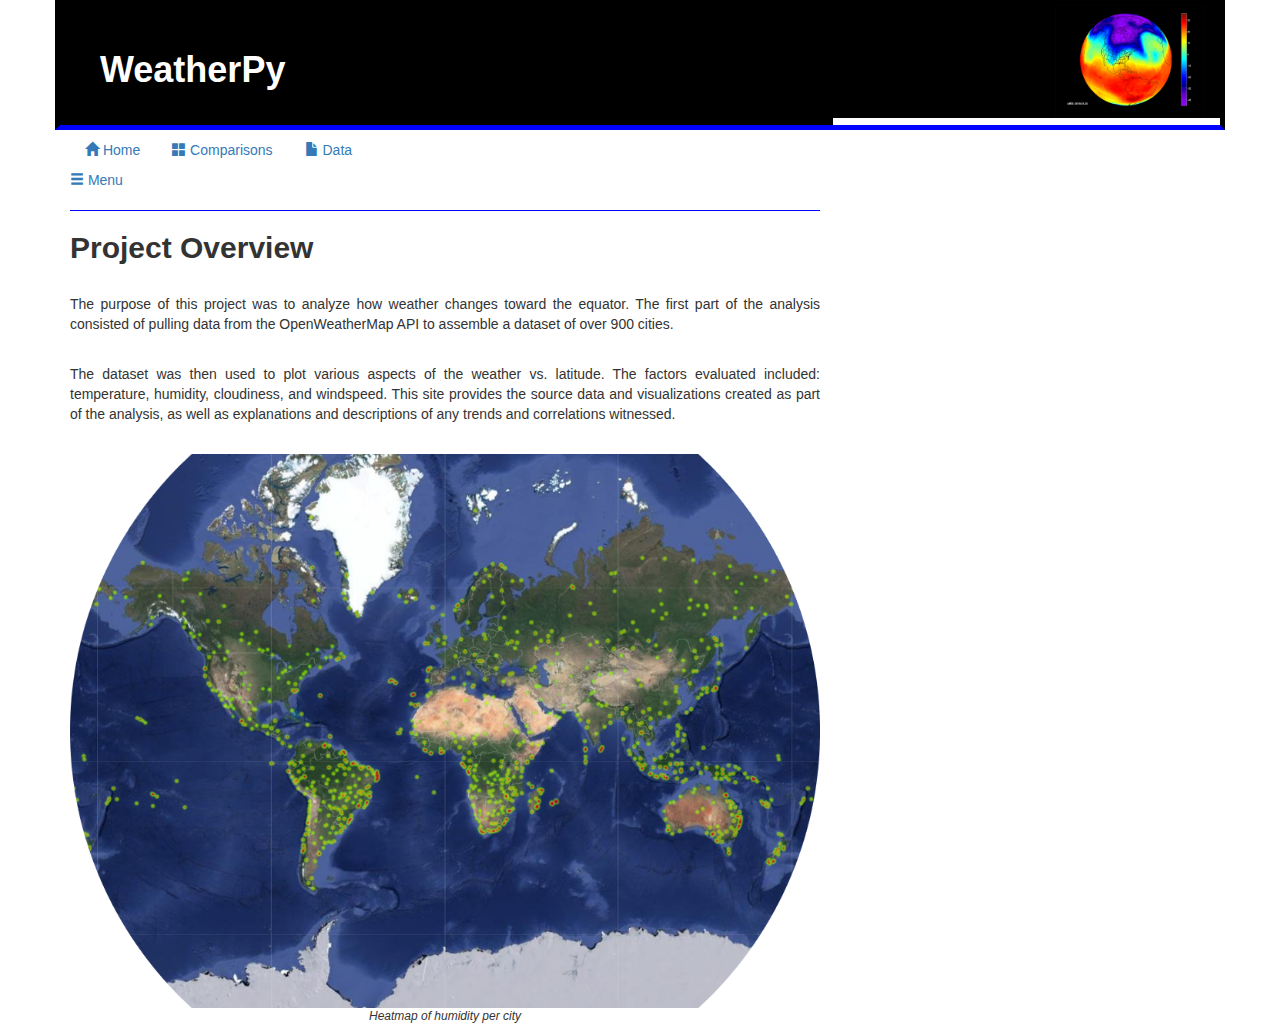
<file: index.html>
<!doctype html>
<html lang="en">
  <head>
    <!-- Required meta tags -->
    <meta charset="utf-8">
    <meta name="viewport" content="width=device-width, initial-scale=1, shrink-to-fit=no">

    <!-- Bootstrap CSS -->
    <link rel="stylesheet" href="https://stackpath.bootstrapcdn.com/bootstrap/4.5.0/css/bootstrap.min.css" integrity="sha384-9aIt2nRpC12Uk9gS9baDl411NQApFmC26EwAOH8WgZl5MYYxFfc+NcPb1dKGj7Sk" crossorigin="anonymous">

    <!-- Bootstrap 3 Icons -->
    <link rel="stylesheet" href="https://maxcdn.bootstrapcdn.com/bootstrap/3.3.7/css/bootstrap.min.css">

    <!-- CSS stylesheet -->
    <link rel="stylesheet" href="style.css">

    <title>Global Weather</title>
  </head>

  <body>
    <!-- Header -->
    <div class="container">
        <div class="row blue_btm_border">
            <div class="col-md-8 bg_black">
                <h1>
                    WeatherPy
                </h1>
            </div>
            <div class="col-md-4 bg_black d-none d-md-block">
                <a href="https://climate.nasa.gov/news/2839/nasas-airs-captures-polar-vortex-moving-in-over-us/" target="_blank">
                    <img src="Assets/polar-vortex.gif" alt="NASA's Atmospheric Infrared Sounder (AIRS) instrument showing global temperatures distribution in Celcius" class="pic_header">
                </a>
            </div>
        </div>
    </div>

    
    <div class="container">
        <!-- Sidebar -->
        <div class="row">
            <nav class="col-md-4 bg-light d-md-block collapse">
                <div class="sidebar-sticky pt-3">
                    <ul class="nav flex-column">
                        <li class="nav-item center_text">
                            <h4>Latitude vs.:</h4>
                        <!--  Sidebar images -->
                        <li class="nav-item center_text">
                            <a class="nav-link" href="visualizations_temperature.html">
                                <img src="Assets/Temperature_vs_Latitude.png" alt="Graph of temperature versus latitude" class="small_image figHover">
                                Temperature
                            </a>
                        </li>  
                        <li>
                            <a class="nav-link center_text" href="visualizations_humidity.html">
                                <img src="Assets/Humidity_vs_Latitude.png" alt="Graph of humidity versus latitude" class="small_image figHover">
                                Humidity
                            </a>
                        <li>
                            <a class="nav-link center_text" href="visualizations_cloudiness.html">
                                <img src="Assets/Cloudiness_vs_Latitude.png" alt="Graph of cloudiness versus latitude" class="small_image figHover">
                                Cloudiness
                            </a>
                        </li>
                        <li>
                            <a class="nav-link center_text" href="visualizations_windspeed.html">
                                <img src="Assets/WindSpeed_vs_Latitude.png" alt="Graph of windspeed versus latitude" class="small_image figHover">    
                                Windspeed
                            </a> 
                        </li>  
                    </ul>
                </div>
            </nav>

            <main role="main" class="col-md-8">
                <!-- Navigation bar -->
                <nav class="d-none d-md-block">
                    <ul class="nav nav-pills nav-justify pt-3">
                        <li class="nav-item figHover">
                            <a class="nav-link" href="index.html"><i class="glyphicon glyphicon-home"></i> Home</a></li>
                        <li class="nav-item figHover"><a class="nav-link" href="comparisons.html"><i class="glyphicon glyphicon-th-large"></i> Comparisons</a></li>
                        <li class="nav-item figHover"><a class="nav-link" href="data.html"><i class="glyphicon glyphicon-file"></i> Data</a></li>
                    </ul> 
                </nav>
                <nav class="d-block d-md-none">
                    <div class="nav nav-pills nav-justify pt-3">
                        <div class="nav-item dropdown">
                            <a class="nav-link dropdown-toggle figHover" data-toggle="dropdown" href="#" role="button" aria-haspopup="true" aria-expanded="false">
                                <i class="glyphicon glyphicon-menu-hamburger"></i> Menu
                            </a>
                            <div class="dropdown-menu dropright">
                                <a class="dropdown-item figHover" href="index.html"><i class="glyphicon glyphicon-home"></i> Home</a>
                                <a class="dropdown-toggle dropdown-item figHover" data-toggle="dropdown" href="#" role="button" aria-haspopup="true" aria-expanded="false">
                                    <i class="glyphicon glyphicon-stats"></i> Plots
                                </a>
                                    <div class="dropdown-menu">
                                        <a class="dropdown-item figHover" href="visualizations_temperature.html">
                                            <i class="glyphicon glyphicon-certificate"></i> Temperature
                                        </a>
                                        <a class="dropdown-item figHover" href="visualizations_humidity.html">
                                            <i class="glyphicon glyphicon-tint"></i> Humidity
                                        </a>
                                        <a class="dropdown-item figHover" href="visualizations_cloudiness.html">
                                            <i class="glyphicon glyphicon-cloud"></i> Cloudiness
                                        </a>
                                        <a class="dropdown-item figHover" href="visualizations_windspeed.html">
                                            <i class="glyphicon glyphicon-random"></i> Wind Speed
                                        </a>
                                    </div>
                                <a class="dropdown-item figHover" href="comparisons.html"><i class="glyphicon glyphicon-th-large"></i> Comparisons</a>
                                <a class="dropdown-item figHover" href="data.html"><i class="glyphicon glyphicon-file"></i> Data</a>
                            </div>
                        </div> 
                    </div>              
                </nav>

                <hr>

                <!-- Project Overview -->
                <div>
                    <h2>Project Overview</h2>
                    <br>
                    <p>
                        The purpose of this project was to analyze how weather changes toward the equator. The first part of the analysis consisted of pulling data from the OpenWeatherMap API to assemble a dataset of over 900 cities.
                    </p>
                    <br>
                    <p>
                        The dataset was then used to plot various aspects of the weather vs. latitude. The factors evaluated included: temperature, humidity, cloudiness, and windspeed. This site provides the source data and visualizations created as part of the analysis, as well as explanations and descriptions of any trends and correlations witnessed.
                    </p>
                </div>
                <br>
                <figure class="center_text pb-5">
                    <img src="Assets/map.png" alt="Heatmap of humidity per city" class="large_image">
                    <figcaption class="figcaption"><em>Heatmap of humidity per city</em></figcaption>
                </figure>
            </main>
        </div>
    </div>
   
    <!-- Optional JavaScript -->
    <!-- jQuery first, then Popper.js, then Bootstrap JS -->
    <script src="https://code.jquery.com/jquery-3.5.1.slim.min.js" integrity="sha384-DfXdz2htPH0lsSSs5nCTpuj/zy4C+OGpamoFVy38MVBnE+IbbVYUew+OrCXaRkfj" crossorigin="anonymous"></script>
    <script src="https://cdn.jsdelivr.net/npm/popper.js@1.16.0/dist/umd/popper.min.js" integrity="sha384-Q6E9RHvbIyZFJoft+2mJbHaEWldlvI9IOYy5n3zV9zzTtmI3UksdQRVvoxMfooAo" crossorigin="anonymous"></script>
    <script src="https://stackpath.bootstrapcdn.com/bootstrap/4.5.0/js/bootstrap.min.js" integrity="sha384-OgVRvuATP1z7JjHLkuOU7Xw704+h835Lr+6QL9UvYjZE3Ipu6Tp75j7Bh/kR0JKI" crossorigin="anonymous"></script>
  </body>
</html>
</file>
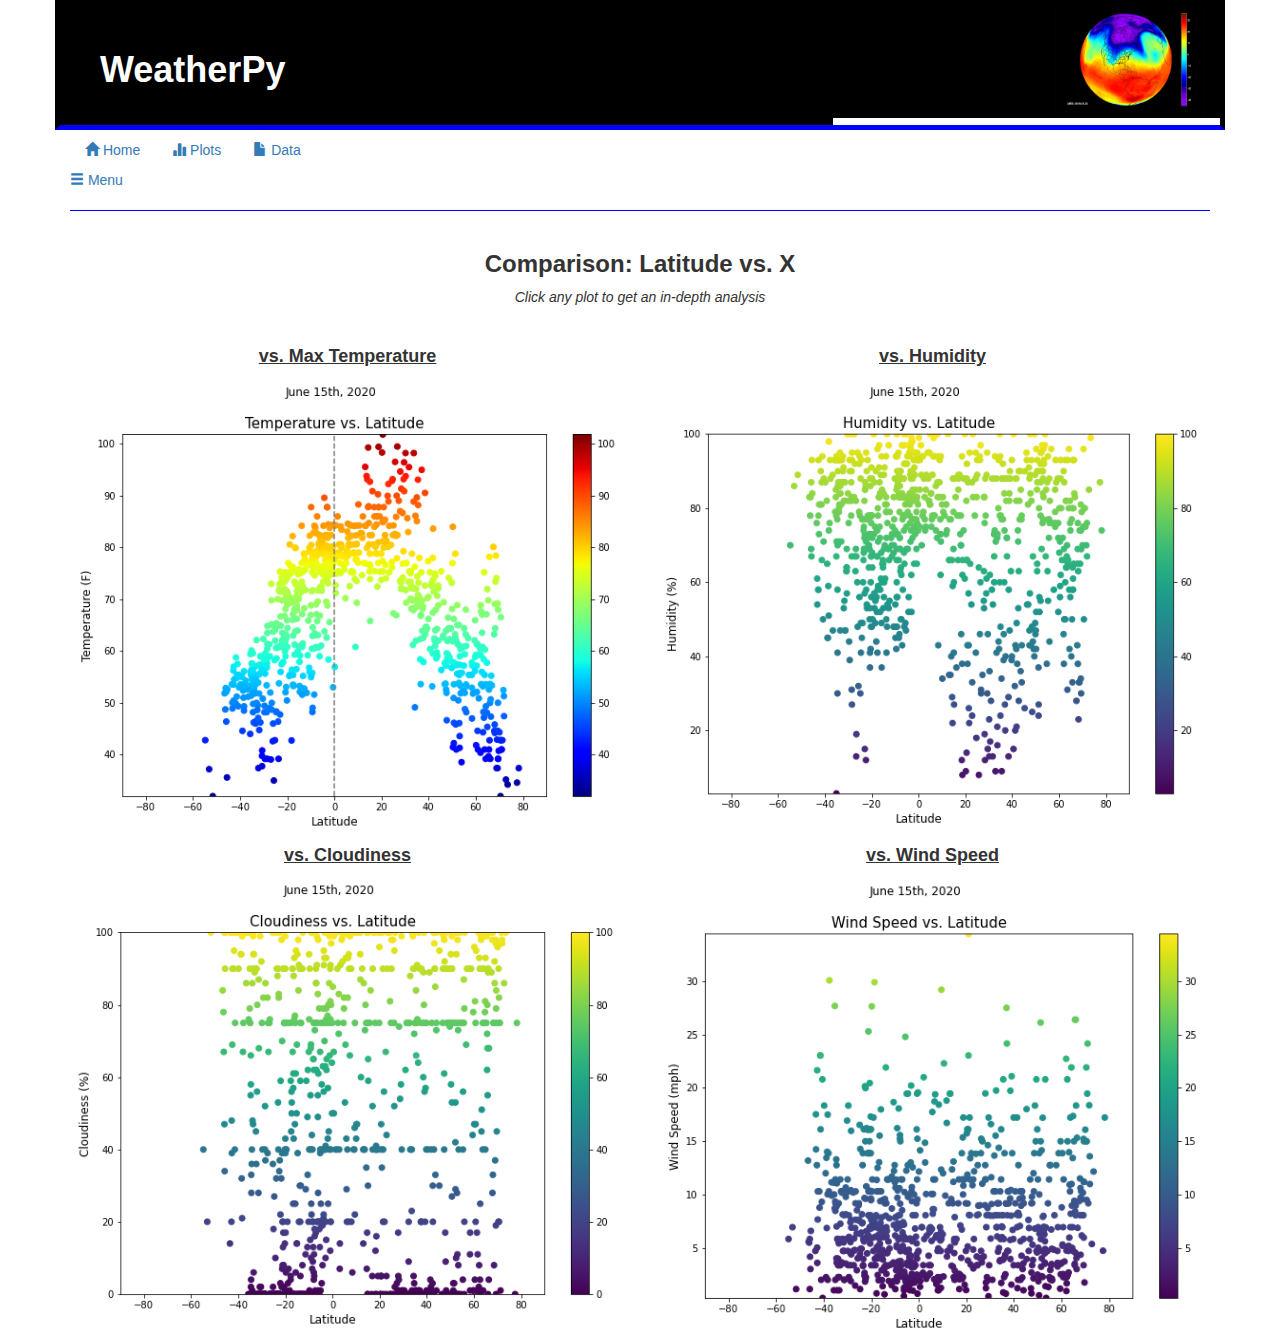
<file: comparisons.html>
<!doctype html>
<html lang="en">
  <head>
    <!-- Required meta tags -->
    <meta charset="utf-8">
    <meta name="viewport" content="width=device-width, initial-scale=1, shrink-to-fit=no">

    <!-- Bootstrap CSS -->
    <link rel="stylesheet" href="https://stackpath.bootstrapcdn.com/bootstrap/4.5.0/css/bootstrap.min.css" integrity="sha384-9aIt2nRpC12Uk9gS9baDl411NQApFmC26EwAOH8WgZl5MYYxFfc+NcPb1dKGj7Sk" crossorigin="anonymous">

    <!-- Bootstrap 3 Icons -->
    <link rel="stylesheet" href="https://maxcdn.bootstrapcdn.com/bootstrap/3.3.7/css/bootstrap.min.css">

    <!-- CSS stylesheet -->
    <link rel="stylesheet" href="style.css">

    <title>Comparison of all the parameters studied</title>
  </head>

  <body>
    <!-- Header -->
    <div class='container'>
        <div class="row blue_btm_border">
            <div class="col-md-8 bg_black">
                <h1>WeatherPy</h1>
            </div>
            <div class="col-md-4 bg_black d-none d-md-block">
                <a href="https://climate.nasa.gov/news/2839/nasas-airs-captures-polar-vortex-moving-in-over-us/" target="_blank">
                    <img src="Assets/polar-vortex.gif" alt="NASA's Atmospheric Infrared Sounder (AIRS) instrument showing global temperatures distribution in Celcius" class="pic_header">
                </a>
            </div>
        </div>
    </div>


    <div class="container">
        <!-- Navigation bar -->
        <nav class="d-none d-md-block">
            <ul class="nav nav-pills nav-justify pt-3">
                <li class="nav-item"><a class="nav-link figHover" href="index.html">
                    <i class="glyphicon glyphicon-home"></i> Home</a></li>
                <li class="nav-item dropdown">
                    <a class="nav-link dropdown-toggle figHover" data-toggle="dropdown" href="#" role="button" aria-haspopup="true" aria-expanded="false">
                        <i class="glyphicon glyphicon-stats"></i> Plots</a>
                    <div class="dropdown-menu">
                        <a class="dropdown-item figHover" href="visualizations_temperature.html">
                            <i class="glyphicon glyphicon-certificate"></i> Temperature</a>
                        <a class="dropdown-item figHover" href="visualizations_humidity.html">
                            <i class="glyphicon glyphicon-tint"></i> Humidity</a>
                        <a class="dropdown-item figHover" href="visualizations_cloudiness.html">
                            <i class="glyphicon glyphicon-cloud"></i> Cloudiness</a>
                        <a class="dropdown-item figHover" href="visualizations_windspeed.html">
                            <i class="glyphicon glyphicon-random"></i> Wind Speed</a>
                    </div>
                </li>
                <li class="nav-item figHover"><a class="nav-link" href="data.html">
                    <i class="glyphicon glyphicon-file"></i> Data</a></li>
            </ul> 
        </nav>

        <nav class="d-block d-md-none">
            <div class="nav nav-pills nav-justify pt-3">
                <div class="nav-item dropdown">
                    <a class="nav-link dropdown-toggle figHover" data-toggle="dropdown" href="#" role="button" aria-haspopup="true" aria-expanded="false">
                        <i class="glyphicon glyphicon-menu-hamburger"></i> Menu</a>
                    <div class="dropdown-menu dropright">
                        <a class="dropdown-item figHover" href="index.html">
                            <i class="glyphicon glyphicon-home"></i> Home</a>
                        <a class="dropdown-toggle dropdown-item figHover" data-toggle="dropdown" href="#" role="button" aria-haspopup="true" aria-expanded="false">
                            <i class="glyphicon glyphicon-stats"></i> Plots</a>
                            <div class="dropdown-menu">
                                <a class="dropdown-item figHover" href="visualizations_temperature.html">
                                    <i class="glyphicon glyphicon-certificate"></i> Temperature</a>
                                <a class="dropdown-item figHover" href="visualizations_humidity.html">
                                    <i class="glyphicon glyphicon-tint"></i> Humidity</a>
                                <a class="dropdown-item figHover" href="visualizations_cloudiness.html">
                                    <i class="glyphicon glyphicon-cloud"></i> Cloudiness</a>
                                <a class="dropdown-item figHover" href="visualizations_windspeed.html">
                                    <i class="glyphicon glyphicon-random"></i> Wind Speed</a>
                            </div>
                        <a class="dropdown-item figHover" href="data.html">
                            <i class="glyphicon glyphicon-file"></i> Data</a>
                    </div>
                </div> 
            </div>              
        </nav>
        <hr>
    </div>

    <h3 class='center_text pt-3'>Comparison: Latitude vs. X</h3>
    <main class="container">
        <div class='col-12 pt-3'>
            <p class='center_text'><em>Click any plot to get an in-depth analysis</em></p>
        </div>
        <br>
        <div class="row">
            <div class="col-md-6 center_text pt-3 pb-5">
                <h4>vs. Max Temperature</h4>
                <figure class="center_text">
                    <a href="visualizations_temperature.html">
                        <img src="Assets/Temperature_vs_Latitude.png" alt="Scatter plot of temperature versus latitude" class="large_image figHover">
                    </a>
                </figure>
            </div>
            <div class="col-md-6 center_text pt-3 pb-5">
                <h4>vs. Humidity</h4>
                <figure class="center_text">
                    <a href="visualizations_humidity.html">
                    <img src="Assets/Humidity_vs_Latitude.png" alt="Scatter plot of humidity versus latitude" class="large_image figHover">
                    </a>
                </figure>
            </div>
        </div>
        <div class="row">
            <div class="col-md-6 center_text pt-3 pb-5">
                <h4>vs. Cloudiness</h4>
                <figure class="center_text">
                    <a href="visualizations_cloudiness.html">
                    <img src="Assets/Cloudiness_vs_Latitude.png" alt="Scatter plot of cloudiness versus latitude" class="large_image figHover">
                    </a>
                </figure>
            </div>
            <div class="col-md-6 center_text pt-3 pb-5">
                <h4>vs. Wind Speed</h4>
                <figure class="center_text">
                    <a href="visualizations_windspeed.html">
                    <img src="Assets/WindSpeed_vs_Latitude.png" alt="Scatter plot of wind speed versus latitude" class="large_image figHover">
                    </a>
                </figure>
            </div>
        </div>
    </main>
 
   
    <!-- Optional JavaScript -->
    <!-- jQuery first, then Popper.js, then Bootstrap JS -->
    <script src="https://code.jquery.com/jquery-3.5.1.slim.min.js" integrity="sha384-DfXdz2htPH0lsSSs5nCTpuj/zy4C+OGpamoFVy38MVBnE+IbbVYUew+OrCXaRkfj" crossorigin="anonymous"></script>
    <script src="https://cdn.jsdelivr.net/npm/popper.js@1.16.0/dist/umd/popper.min.js" integrity="sha384-Q6E9RHvbIyZFJoft+2mJbHaEWldlvI9IOYy5n3zV9zzTtmI3UksdQRVvoxMfooAo" crossorigin="anonymous"></script>
    <script src="https://stackpath.bootstrapcdn.com/bootstrap/4.5.0/js/bootstrap.min.js" integrity="sha384-OgVRvuATP1z7JjHLkuOU7Xw704+h835Lr+6QL9UvYjZE3Ipu6Tp75j7Bh/kR0JKI" crossorigin="anonymous"></script>
  </body>
</html>
</file>
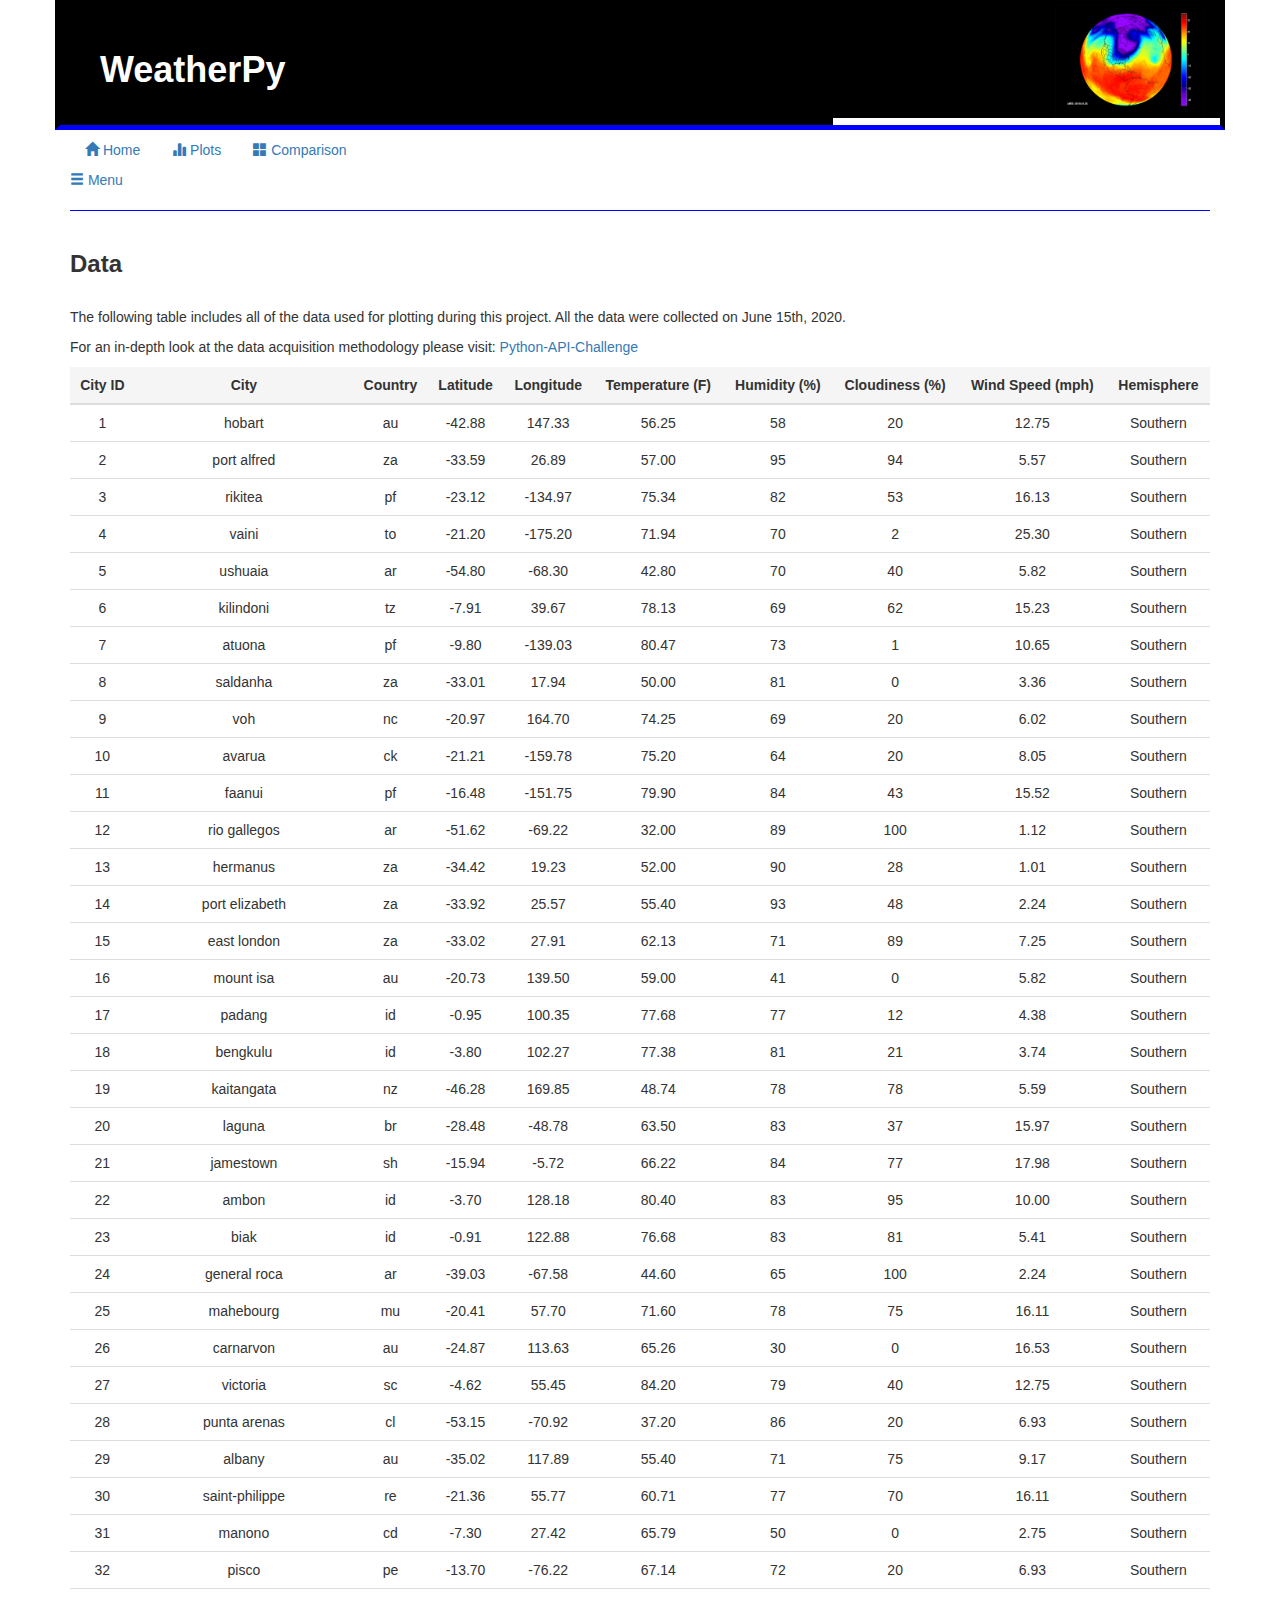
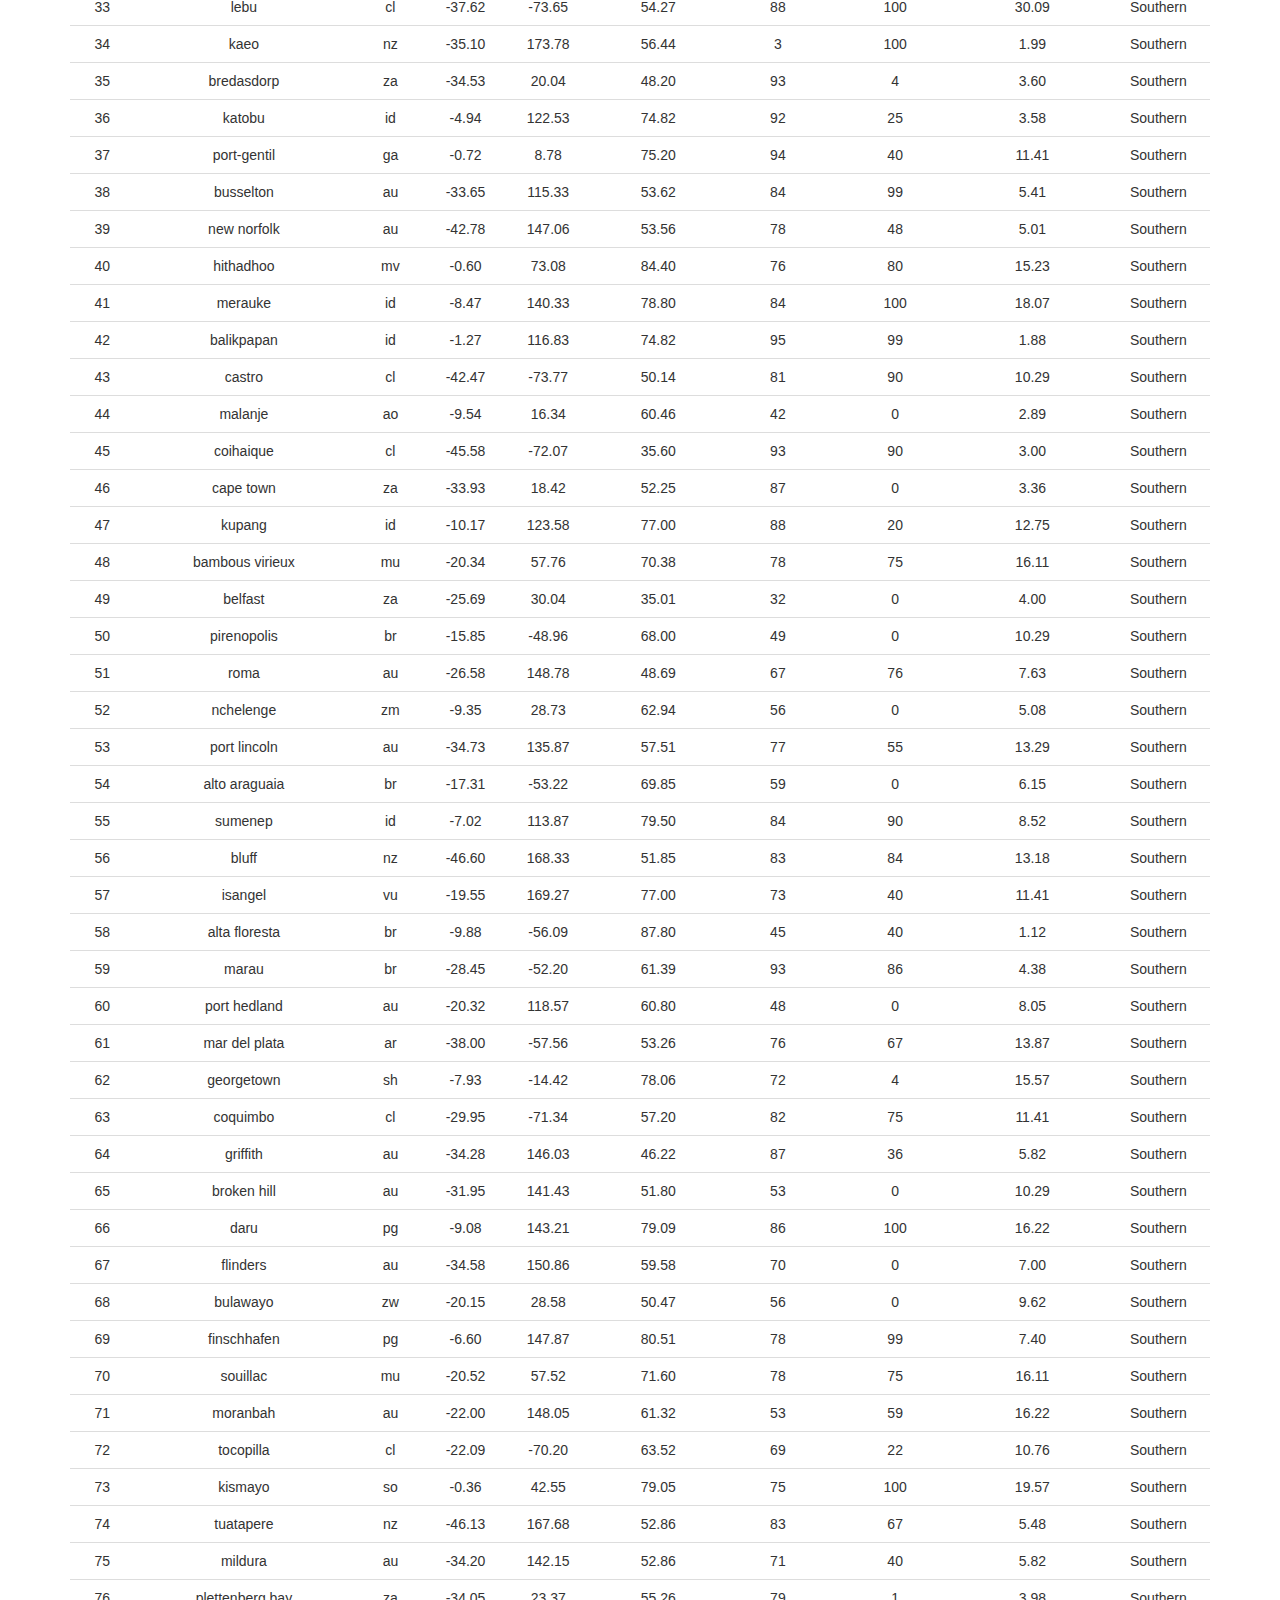
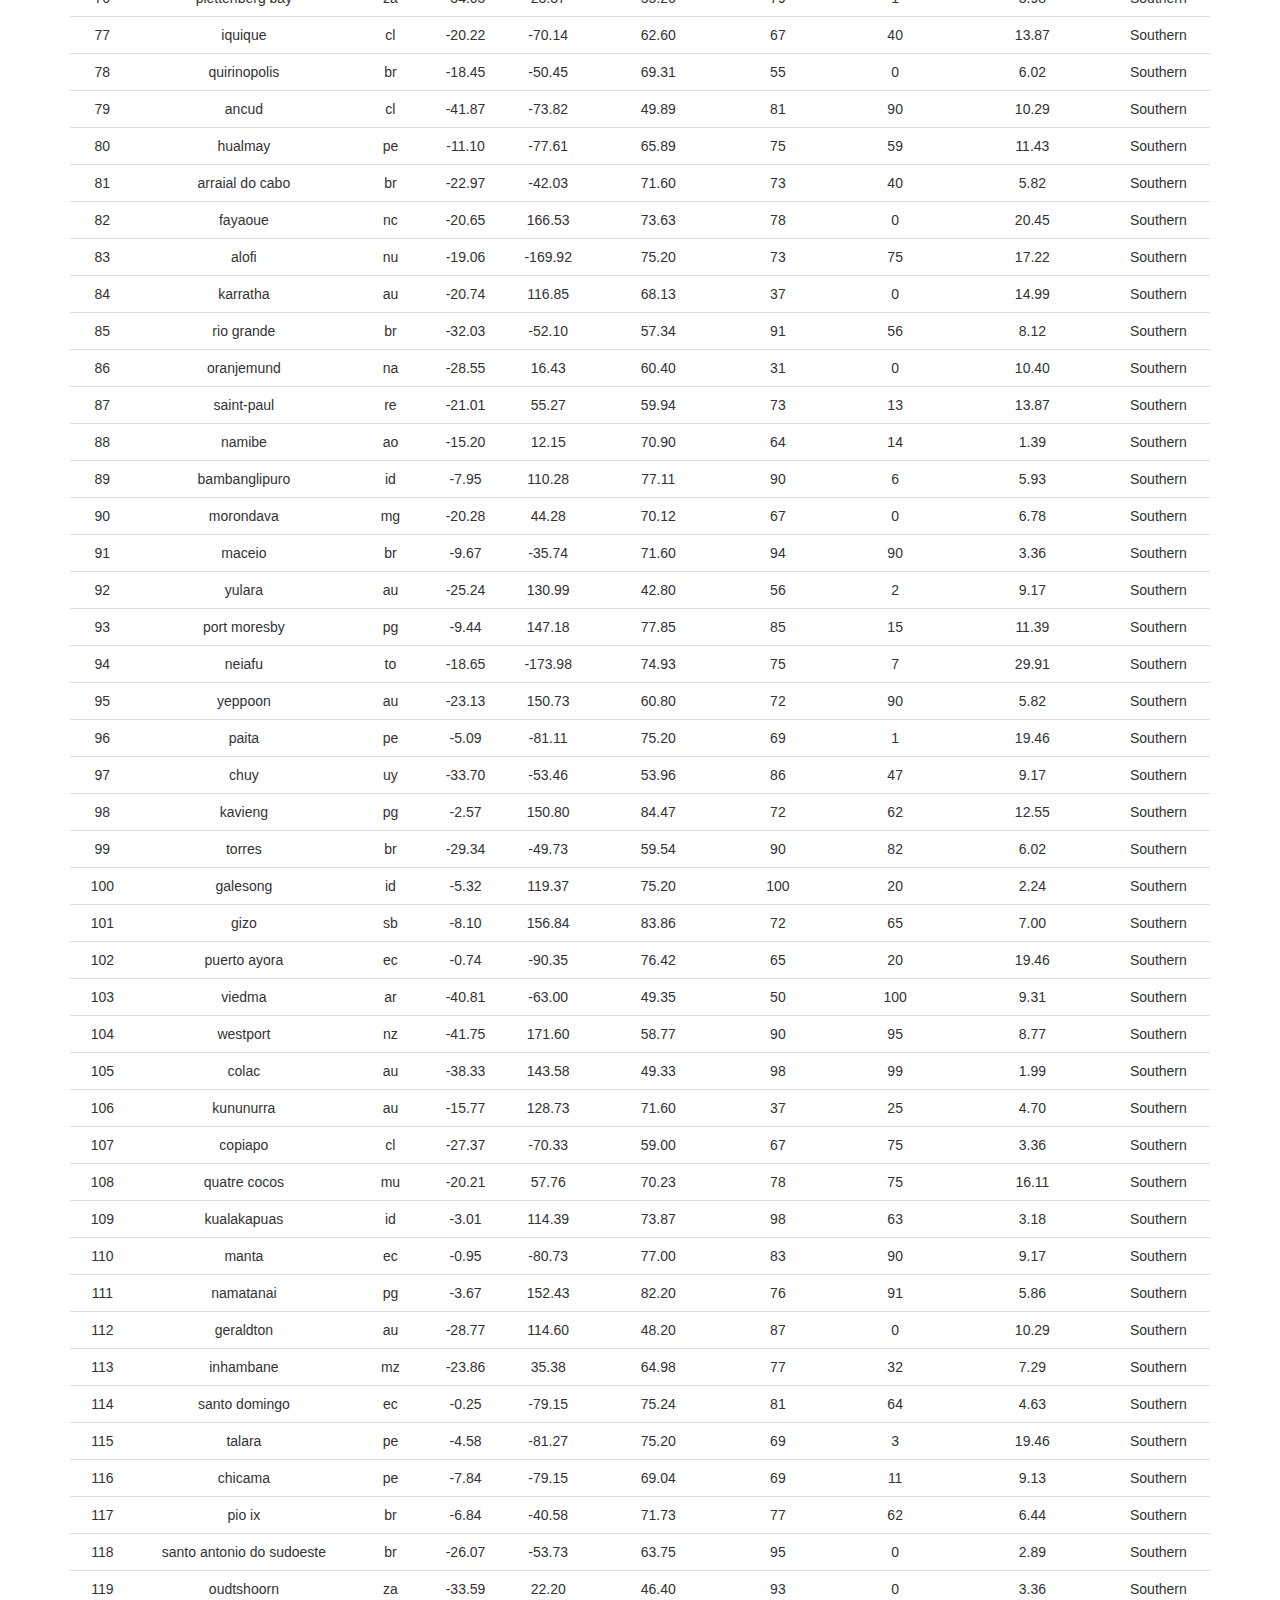
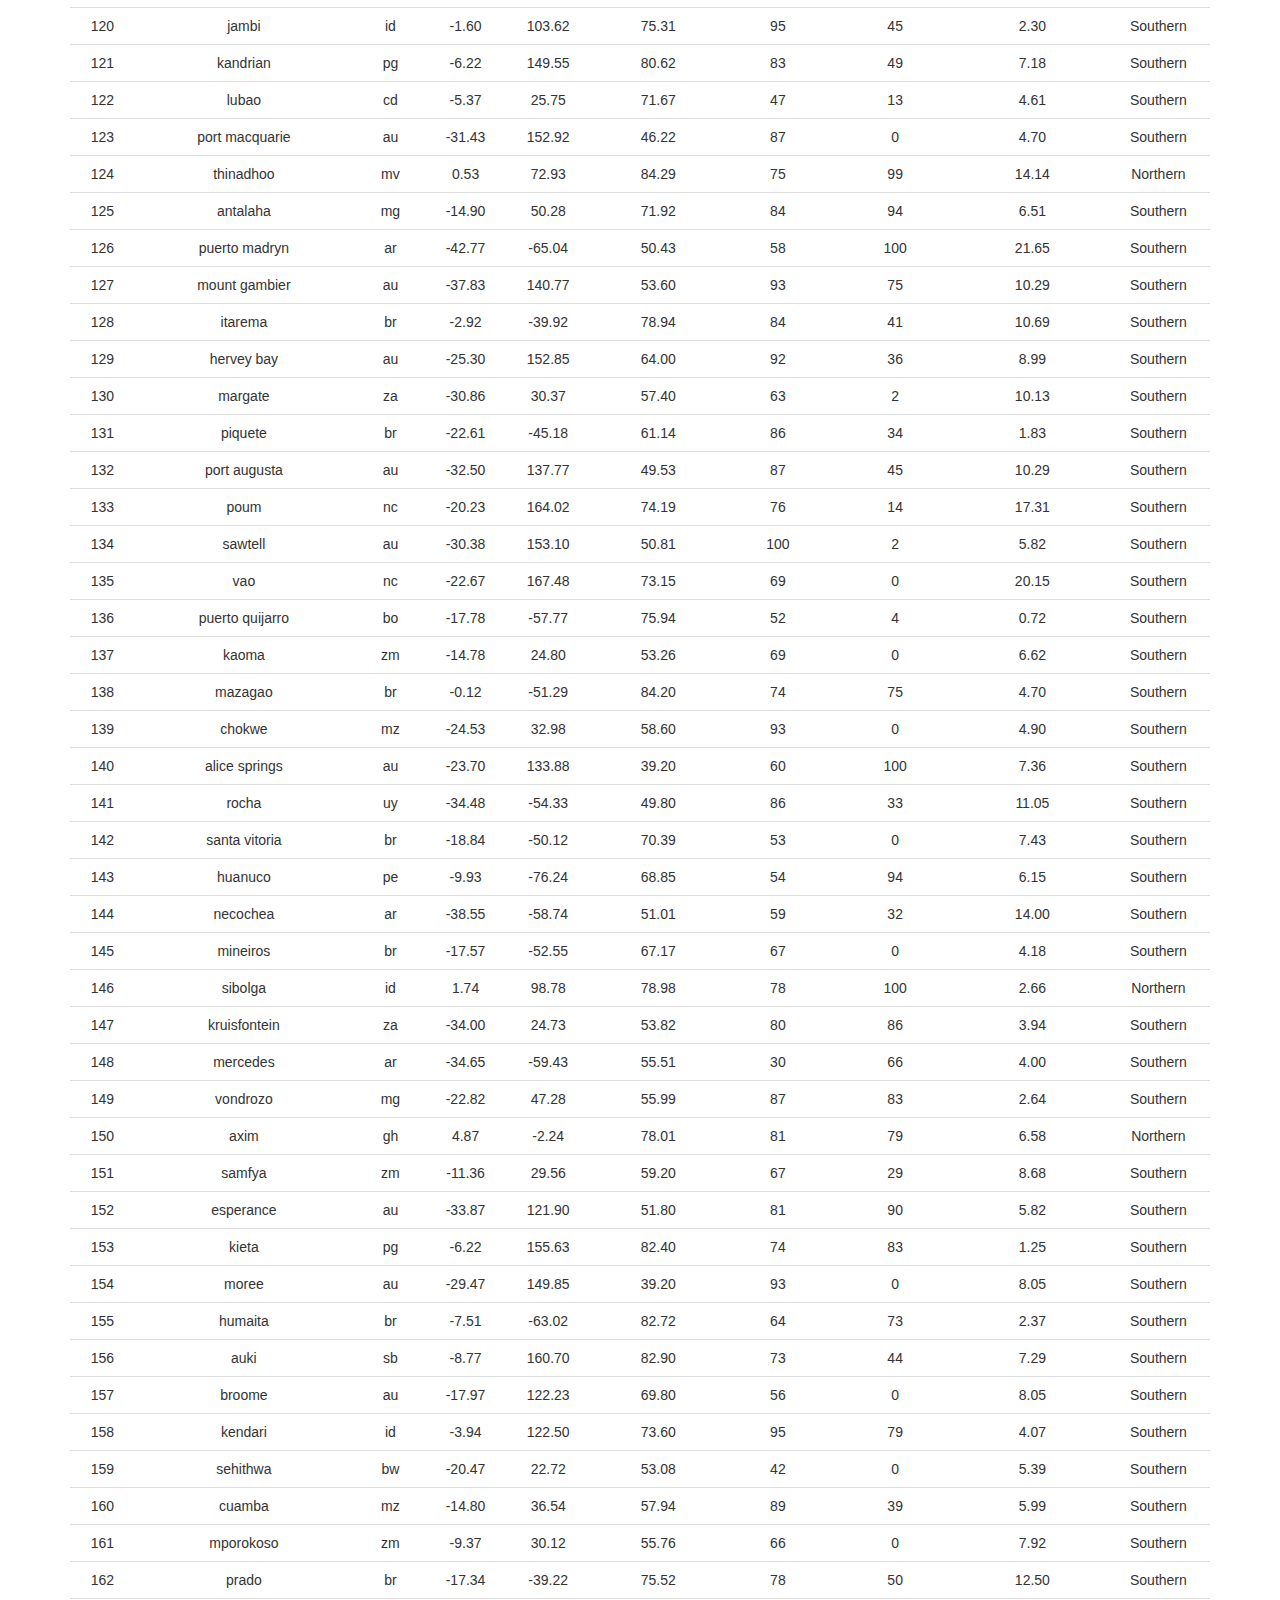
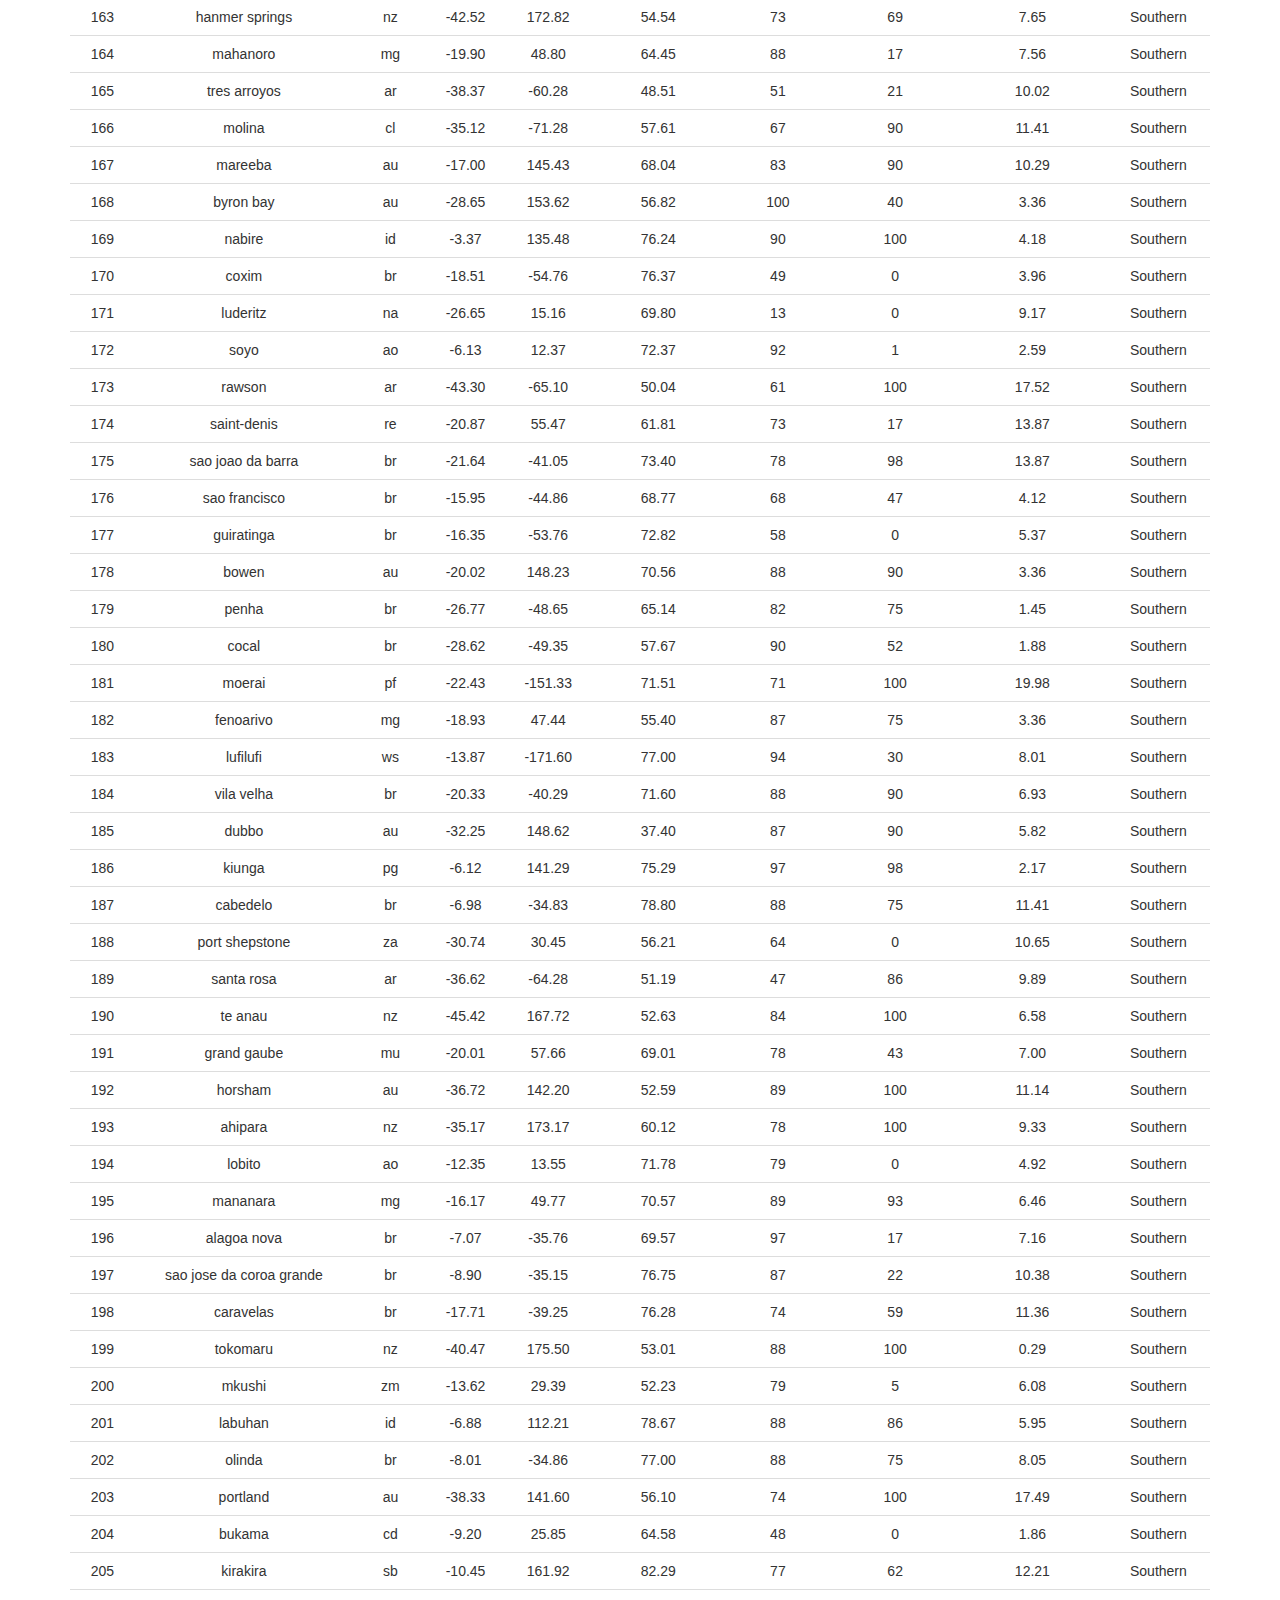
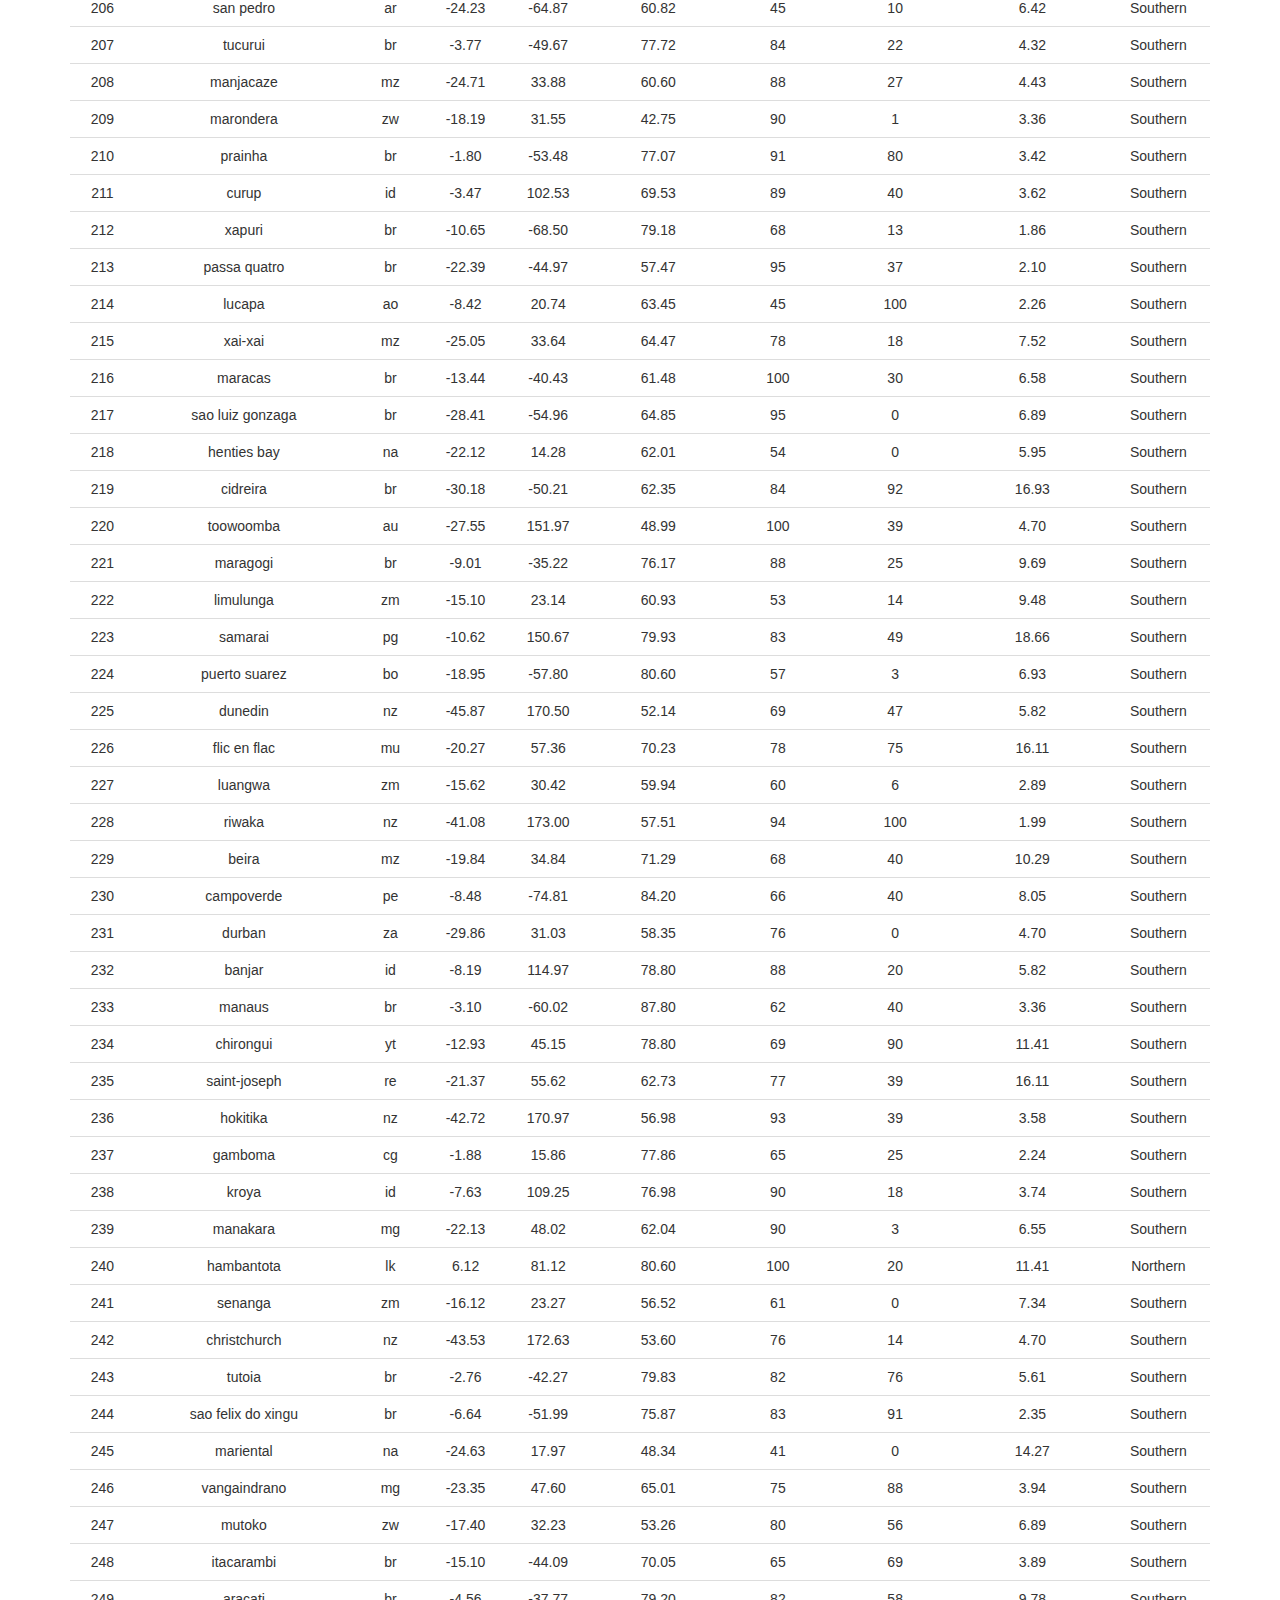
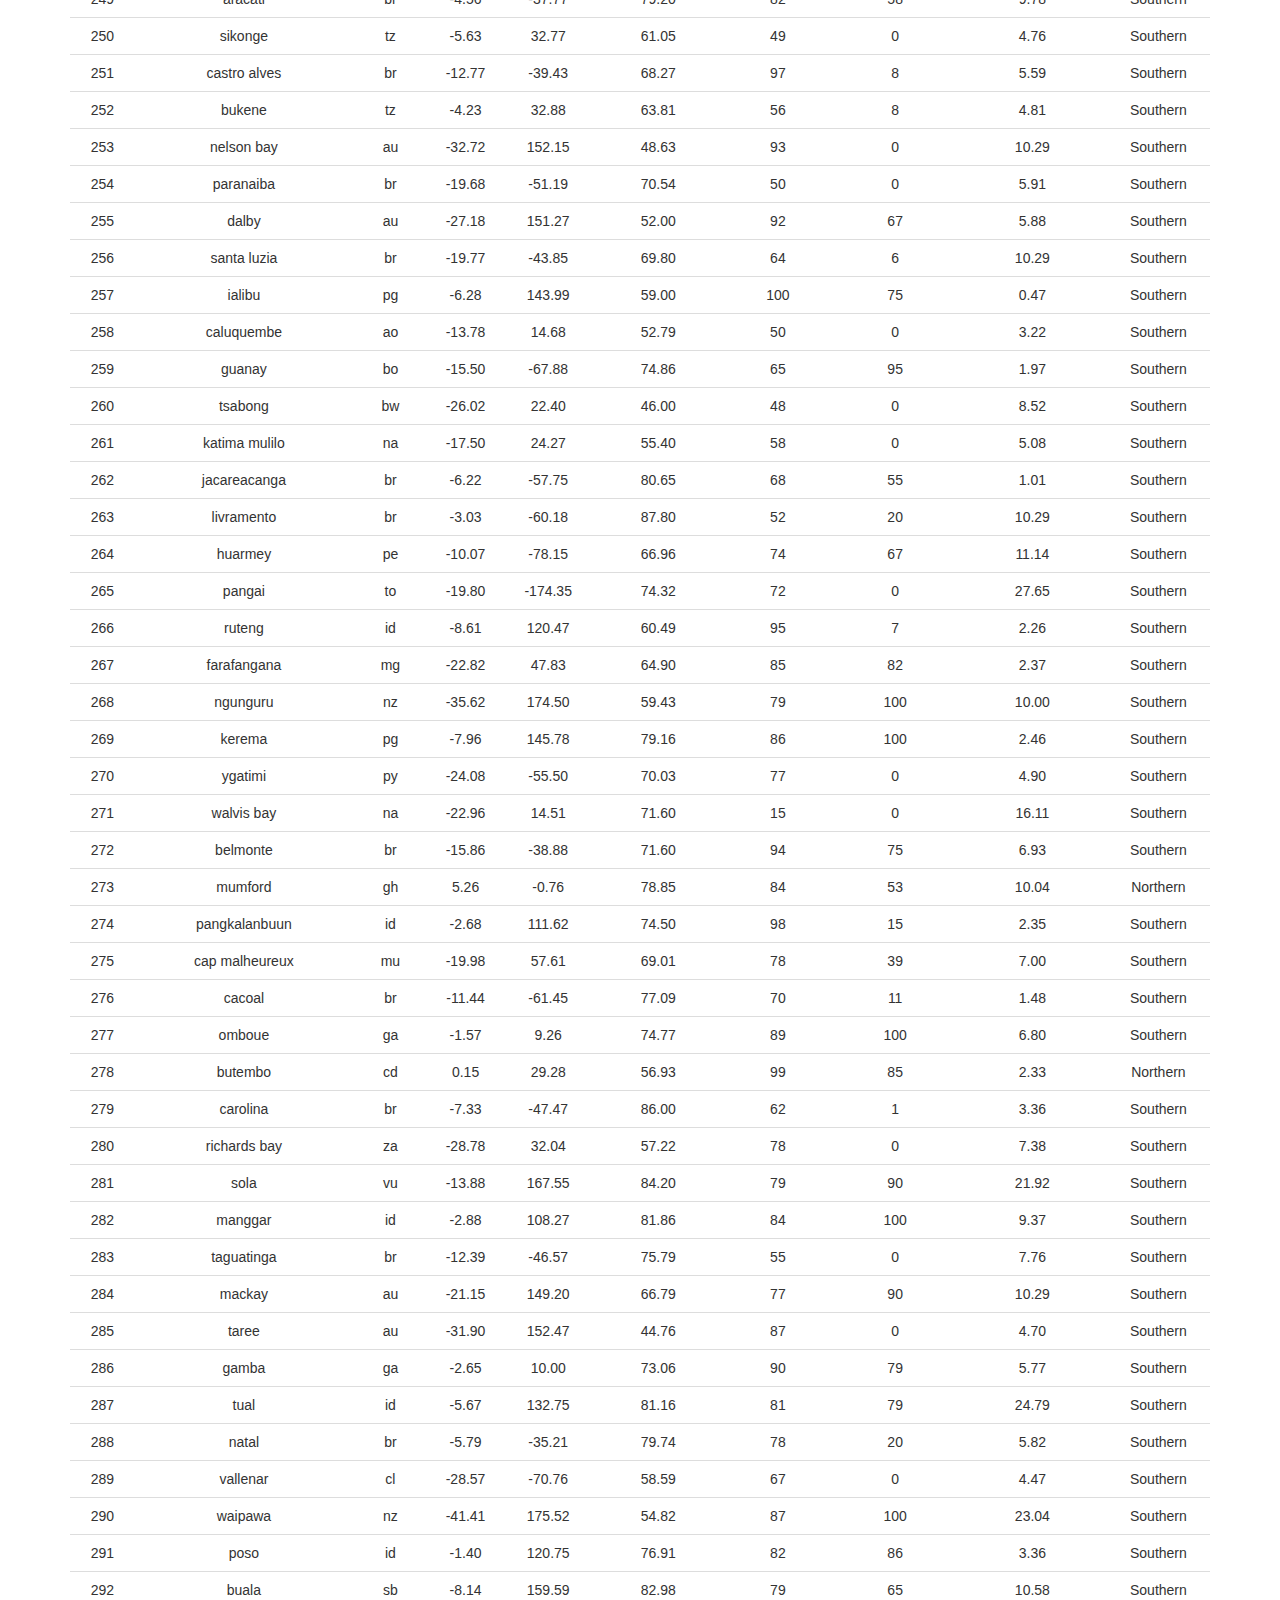
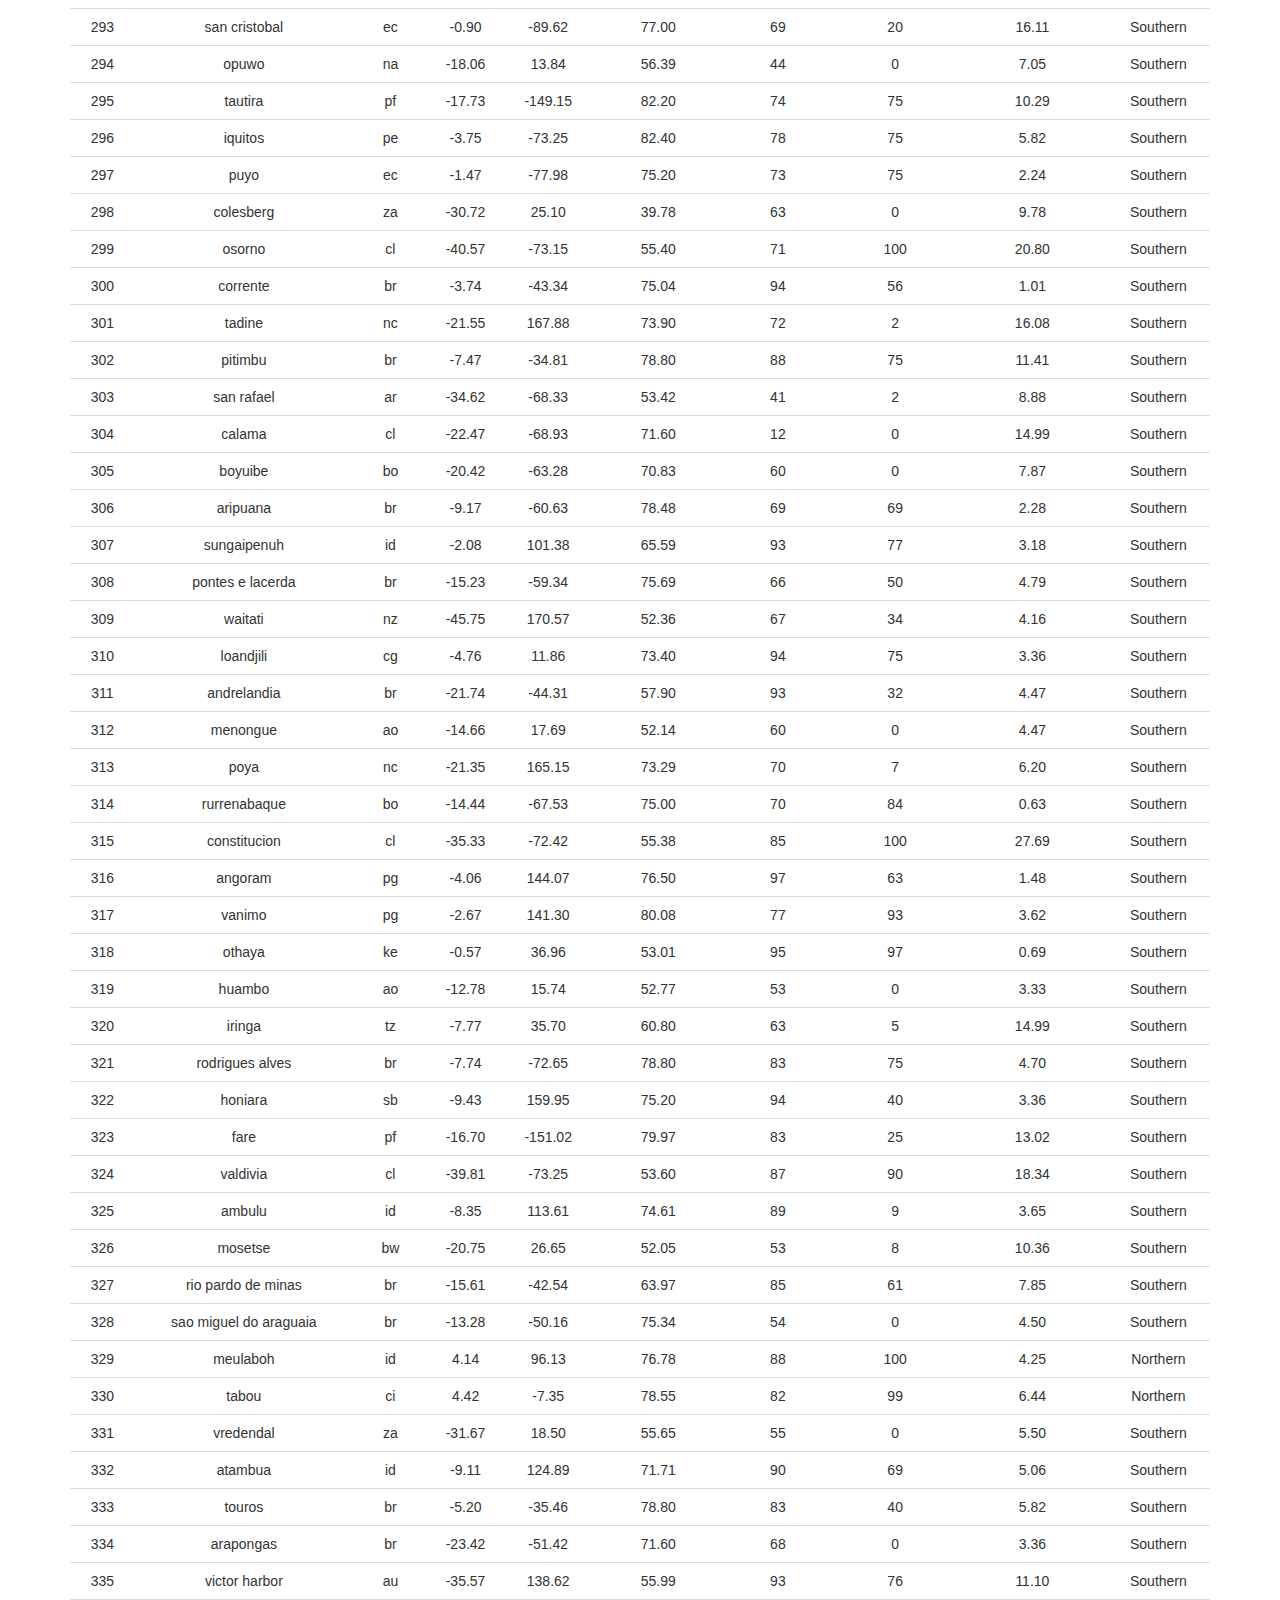
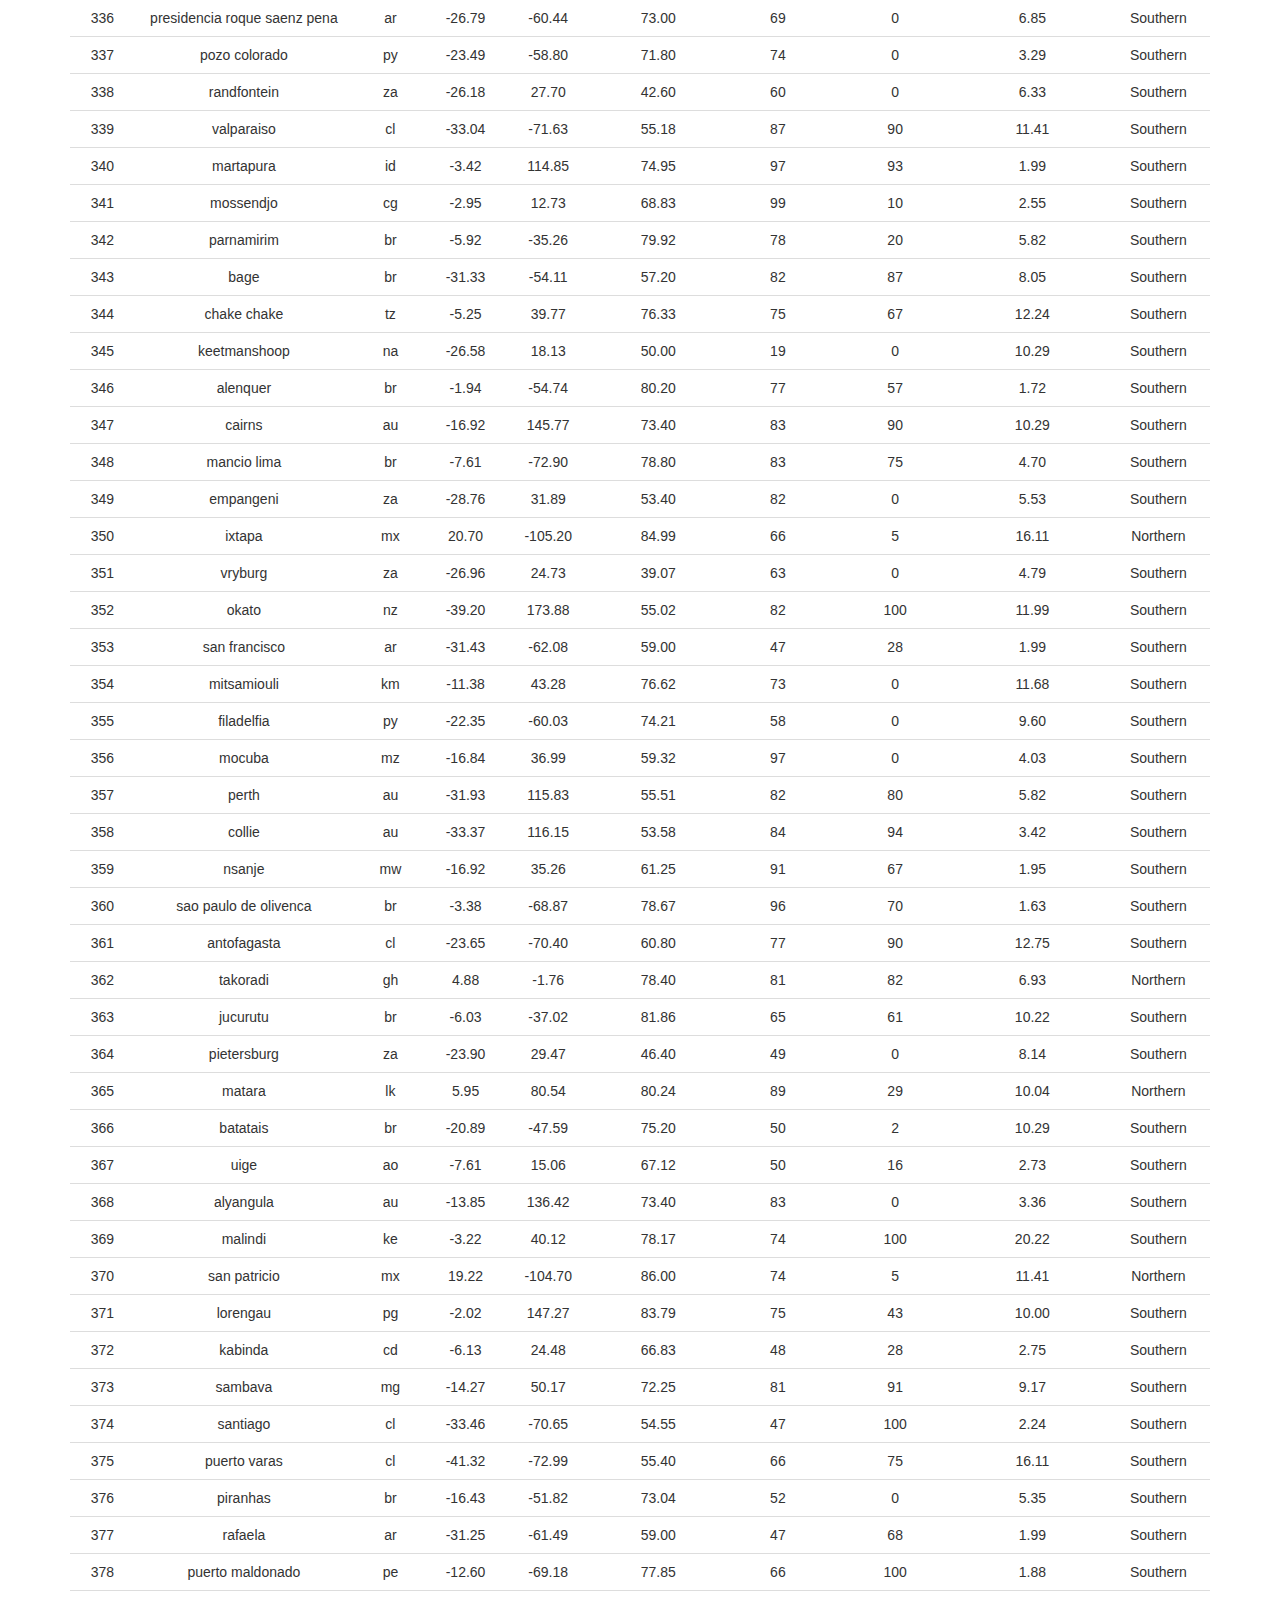
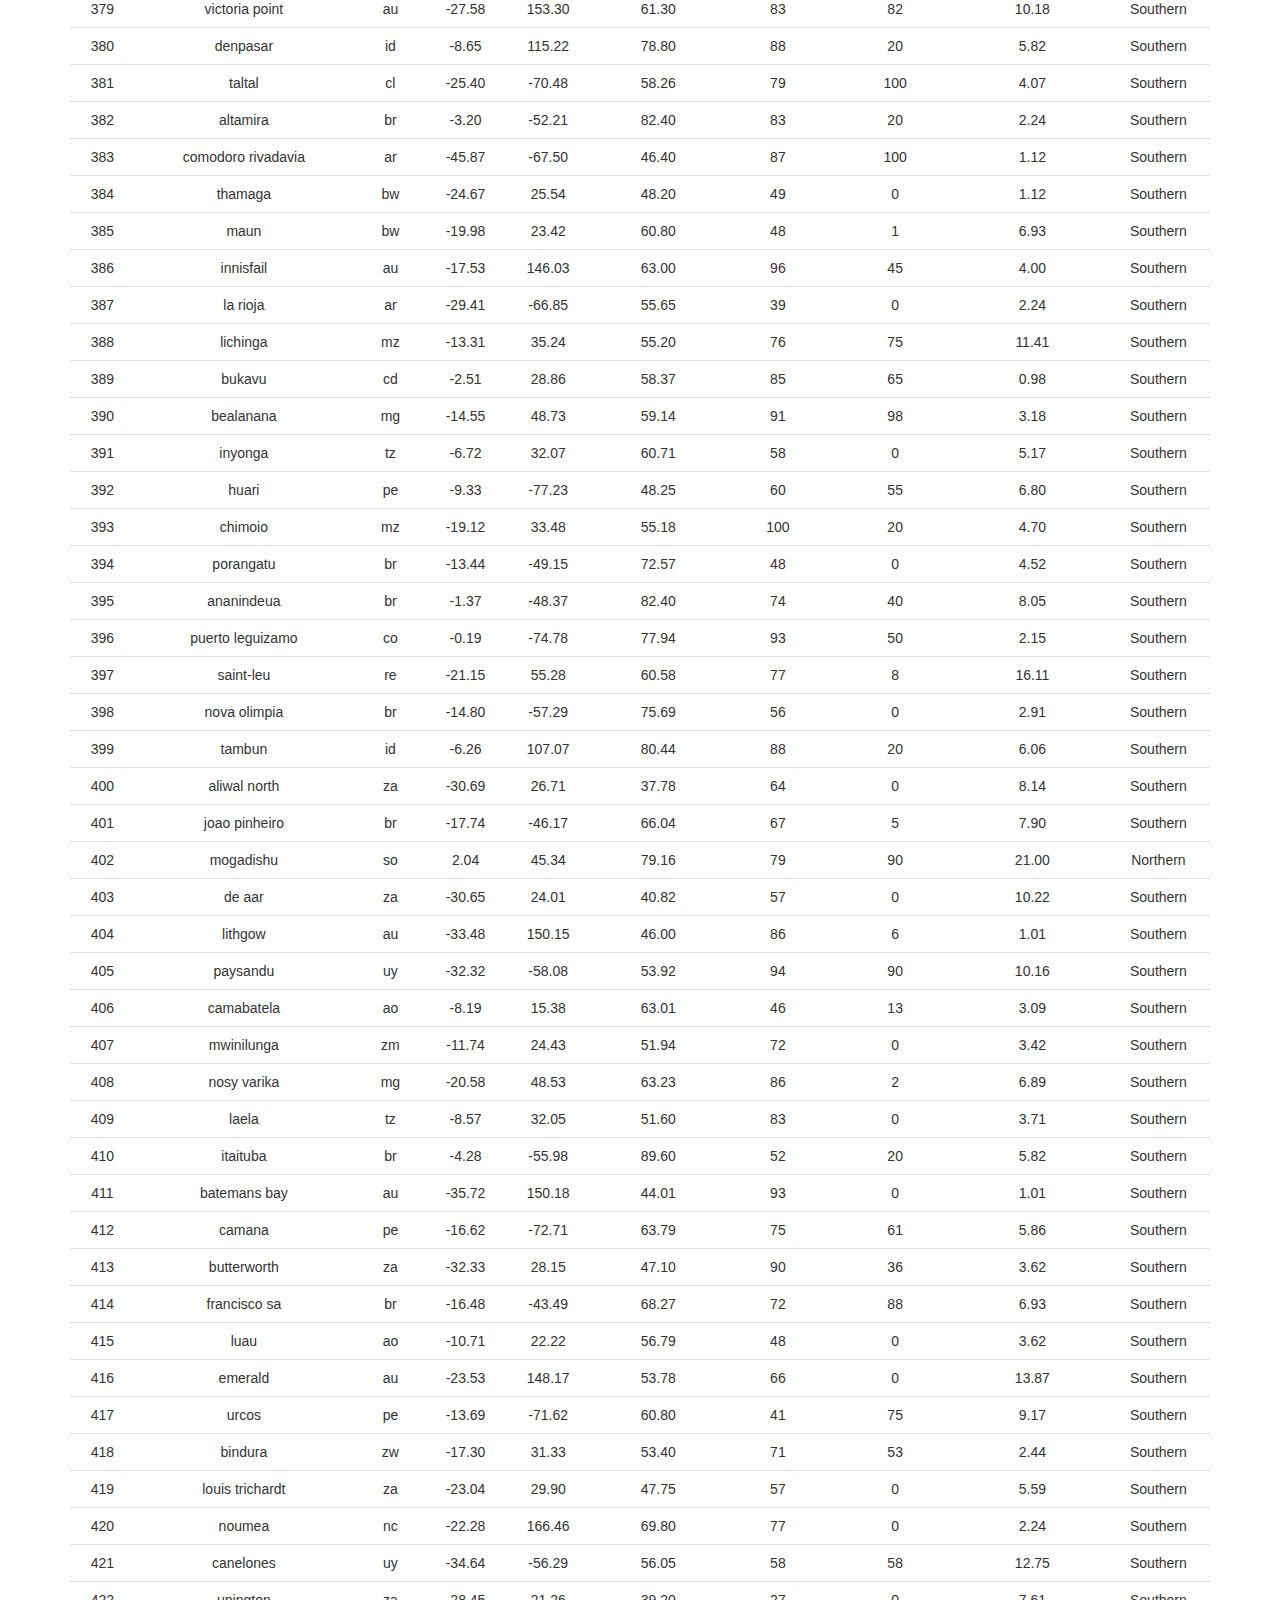
<file: data.html>
<!doctype html>
<html lang="en">
  <head>
    <!-- Required meta tags -->
    <meta charset="utf-8">
    <meta name="viewport" content="width=device-width, initial-scale=1, shrink-to-fit=no">

    <!-- Bootstrap CSS -->
    <link rel="stylesheet" href="https://stackpath.bootstrapcdn.com/bootstrap/4.5.0/css/bootstrap.min.css" integrity="sha384-9aIt2nRpC12Uk9gS9baDl411NQApFmC26EwAOH8WgZl5MYYxFfc+NcPb1dKGj7Sk" crossorigin="anonymous">

    <!-- Bootstrap 3 Icons -->
    <link rel="stylesheet" href="https://maxcdn.bootstrapcdn.com/bootstrap/3.3.7/css/bootstrap.min.css">

    <!-- CSS stylesheet -->
    <link rel="stylesheet" href="style.css">

    <title>Data used for the study</title>
  </head>

  <body>
    <!-- Header -->
    <div class='container'>
      <div class="row blue_btm_border">
        <div class="col-md-8 bg_black">
            <h1>WeatherPy</h1>
        </div>
        <div class="col-md-4 bg_black d-none d-md-block">
            <a href="https://climate.nasa.gov/news/2839/nasas-airs-captures-polar-vortex-moving-in-over-us/" target="_blank">
                <img src="Assets/polar-vortex.gif" alt="NASA's Atmospheric Infrared Sounder (AIRS) instrument showing global temperatures distribution in Celcius" class="pic_header">
            </a>
        </div>
    </div>
    </div>


    <div class="container">
        <!-- Navigation bar -->
        <nav class="d-none d-md-block">
            <ul class="nav nav-pills nav-justify pt-3">
                <li class="nav-item"><a class="nav-link figHover" href="index.html">
                  <i class="glyphicon glyphicon-home"></i> Home</a></li>
                <li class="nav-item dropdown">
                    <a class="nav-link dropdown-toggle figHover" data-toggle="dropdown" href="#" role="button" aria-haspopup="true" aria-expanded="false">
                      <i class="glyphicon glyphicon-stats"></i> Plots</a>
                    <div class="dropdown-menu">
                        <a class="dropdown-item figHover" href="visualizations_temperature.html">
                          <i class="glyphicon glyphicon-certificate"></i> Temperature</a>
                        <a class="dropdown-item figHover" href="visualizations_humidity.html">
                          <i class="glyphicon glyphicon-tint"></i> Humidity</a>
                        <a class="dropdown-item figHover" href="visualizations_cloudiness.html">
                          <i class="glyphicon glyphicon-cloud"></i> Cloudiness</a>
                        <a class="dropdown-item figHover" href="visualizations_windspeed.html">
                          <i class="glyphicon glyphicon-random"></i> Wind Speed</a>
                    </div>
                </li>
                <li class="nav-item"><a class="nav-link figHover" href="comparisons.html">
                  <i class="glyphicon glyphicon-th-large"></i> Comparison</a></li>
            </ul> 
        </nav>

        <nav class="d-block d-md-none">
            <div class="nav nav-pills nav-justify pt-3">
                <div class="nav-item dropdown">
                    <a class="nav-link dropdown-toggle figHover" data-toggle="dropdown" href="#" role="button" aria-haspopup="true" aria-expanded="false">
                      <i class="glyphicon glyphicon-menu-hamburger"></i> Menu</a>
                    <div class="dropdown-menu dropright">
                        <a class="dropdown-item figHover" href="index.html">
                          <i class="glyphicon glyphicon-home"></i> Home</a>
                        <a class="dropdown-toggle dropdown-item figHover" data-toggle="dropdown" href="#" role="button" aria-haspopup="true" aria-expanded="false">
                          <i class="glyphicon glyphicon-stats"></i> Plots</a>
                            <div class="dropdown-menu">
                                <a class="dropdown-item figHover" href="visualizations_temperature.html">
                                  <i class="glyphicon glyphicon-certificate"></i> Temperature</a>
                                <a class="dropdown-item figHover" href="visualizations_humidity.html">
                                  <i class="glyphicon glyphicon-tint"></i> Humidity</a>
                                <a class="dropdown-item figHover" href="visualizations_cloudiness.html">
                                  <i class="glyphicon glyphicon-cloud"></i> Cloudiness</a>
                                <a class="dropdown-item figHover" href="visualizations_windspeed.html">
                                  <i class="glyphicon glyphicon-random"></i> Wind Speed</a>
                            </div>
                        <a class="dropdown-item figHover" href="comparisons.html">
                          <i class="glyphicon glyphicon-th-large"></i> Comparison</a>
                    </div>
                </div> 
            </div>              
        </nav>
        <hr>
    </div>

    <main class="container">
        <h3>Data</h3>
        <br>
        <p>The following table includes all of the data used for plotting during this project. All the data were collected on June 15th, 2020.</p>
        <p>For an in-depth look at the data acquisition methodology please visit: <a href="https://github.com/JonathanAntia/python-api-challenge.git">Python-API-Challenge</a></p>
        <div class="table-responsive">
            <table class="table table-hover table-sm">
                <thead>
                  <tr>
                    <th>City ID</th>
                    <th>City</th>
                    <th>Country</th>
                    <th>Latitude</th>
                    <th>Longitude</th>
                    <th>Temperature (F)</th>
                    <th>Humidity (%)</th>
                    <th>Cloudiness (%)</th>
                    <th>Wind Speed (mph)</th>
                    <th>Hemisphere</th>
                  </tr>
                </thead>
                <tbody>
                  <tr>
                    <td>1</td>
                    <td>hobart</td>
                    <td>au</td>
                    <td>-42.88</td>
                    <td>147.33</td>
                    <td>56.25</td>
                    <td>58</td>
                    <td>20</td>
                    <td>12.75</td>
                    <td>Southern</td>
                  </tr>
                  <tr>
                    <td>2</td>
                    <td>port alfred</td>
                    <td>za</td>
                    <td>-33.59</td>
                    <td>26.89</td>
                    <td>57.00</td>
                    <td>95</td>
                    <td>94</td>
                    <td>5.57</td>
                    <td>Southern</td>
                  </tr>
                  <tr>
                    <td>3</td>
                    <td>rikitea</td>
                    <td>pf</td>
                    <td>-23.12</td>
                    <td>-134.97</td>
                    <td>75.34</td>
                    <td>82</td>
                    <td>53</td>
                    <td>16.13</td>
                    <td>Southern</td>
                  </tr>
                  <tr>
                    <td>4</td>
                    <td>vaini</td>
                    <td>to</td>
                    <td>-21.20</td>
                    <td>-175.20</td>
                    <td>71.94</td>
                    <td>70</td>
                    <td>2</td>
                    <td>25.30</td>
                    <td>Southern</td>
                  </tr>
                  <tr>
                    <td>5</td>
                    <td>ushuaia</td>
                    <td>ar</td>
                    <td>-54.80</td>
                    <td>-68.30</td>
                    <td>42.80</td>
                    <td>70</td>
                    <td>40</td>
                    <td>5.82</td>
                    <td>Southern</td>
                  </tr>
                  <tr>
                    <td>6</td>
                    <td>kilindoni</td>
                    <td>tz</td>
                    <td>-7.91</td>
                    <td>39.67</td>
                    <td>78.13</td>
                    <td>69</td>
                    <td>62</td>
                    <td>15.23</td>
                    <td>Southern</td>
                  </tr>
                  <tr>
                    <td>7</td>
                    <td>atuona</td>
                    <td>pf</td>
                    <td>-9.80</td>
                    <td>-139.03</td>
                    <td>80.47</td>
                    <td>73</td>
                    <td>1</td>
                    <td>10.65</td>
                    <td>Southern</td>
                  </tr>
                  <tr>
                    <td>8</td>
                    <td>saldanha</td>
                    <td>za</td>
                    <td>-33.01</td>
                    <td>17.94</td>
                    <td>50.00</td>
                    <td>81</td>
                    <td>0</td>
                    <td>3.36</td>
                    <td>Southern</td>
                  </tr>
                  <tr>
                    <td>9</td>
                    <td>voh</td>
                    <td>nc</td>
                    <td>-20.97</td>
                    <td>164.70</td>
                    <td>74.25</td>
                    <td>69</td>
                    <td>20</td>
                    <td>6.02</td>
                    <td>Southern</td>
                  </tr>
                  <tr>
                    <td>10</td>
                    <td>avarua</td>
                    <td>ck</td>
                    <td>-21.21</td>
                    <td>-159.78</td>
                    <td>75.20</td>
                    <td>64</td>
                    <td>20</td>
                    <td>8.05</td>
                    <td>Southern</td>
                  </tr>
                  <tr>
                    <td>11</td>
                    <td>faanui</td>
                    <td>pf</td>
                    <td>-16.48</td>
                    <td>-151.75</td>
                    <td>79.90</td>
                    <td>84</td>
                    <td>43</td>
                    <td>15.52</td>
                    <td>Southern</td>
                  </tr>
                  <tr>
                    <td>12</td>
                    <td>rio gallegos</td>
                    <td>ar</td>
                    <td>-51.62</td>
                    <td>-69.22</td>
                    <td>32.00</td>
                    <td>89</td>
                    <td>100</td>
                    <td>1.12</td>
                    <td>Southern</td>
                  </tr>
                  <tr>
                    <td>13</td>
                    <td>hermanus</td>
                    <td>za</td>
                    <td>-34.42</td>
                    <td>19.23</td>
                    <td>52.00</td>
                    <td>90</td>
                    <td>28</td>
                    <td>1.01</td>
                    <td>Southern</td>
                  </tr>
                  <tr>
                    <td>14</td>
                    <td>port elizabeth</td>
                    <td>za</td>
                    <td>-33.92</td>
                    <td>25.57</td>
                    <td>55.40</td>
                    <td>93</td>
                    <td>48</td>
                    <td>2.24</td>
                    <td>Southern</td>
                  </tr>
                  <tr>
                    <td>15</td>
                    <td>east london</td>
                    <td>za</td>
                    <td>-33.02</td>
                    <td>27.91</td>
                    <td>62.13</td>
                    <td>71</td>
                    <td>89</td>
                    <td>7.25</td>
                    <td>Southern</td>
                  </tr>
                  <tr>
                    <td>16</td>
                    <td>mount isa</td>
                    <td>au</td>
                    <td>-20.73</td>
                    <td>139.50</td>
                    <td>59.00</td>
                    <td>41</td>
                    <td>0</td>
                    <td>5.82</td>
                    <td>Southern</td>
                  </tr>
                  <tr>
                    <td>17</td>
                    <td>padang</td>
                    <td>id</td>
                    <td>-0.95</td>
                    <td>100.35</td>
                    <td>77.68</td>
                    <td>77</td>
                    <td>12</td>
                    <td>4.38</td>
                    <td>Southern</td>
                  </tr>
                  <tr>
                    <td>18</td>
                    <td>bengkulu</td>
                    <td>id</td>
                    <td>-3.80</td>
                    <td>102.27</td>
                    <td>77.38</td>
                    <td>81</td>
                    <td>21</td>
                    <td>3.74</td>
                    <td>Southern</td>
                  </tr>
                  <tr>
                    <td>19</td>
                    <td>kaitangata</td>
                    <td>nz</td>
                    <td>-46.28</td>
                    <td>169.85</td>
                    <td>48.74</td>
                    <td>78</td>
                    <td>78</td>
                    <td>5.59</td>
                    <td>Southern</td>
                  </tr>
                  <tr>
                    <td>20</td>
                    <td>laguna</td>
                    <td>br</td>
                    <td>-28.48</td>
                    <td>-48.78</td>
                    <td>63.50</td>
                    <td>83</td>
                    <td>37</td>
                    <td>15.97</td>
                    <td>Southern</td>
                  </tr>
                  <tr>
                    <td>21</td>
                    <td>jamestown</td>
                    <td>sh</td>
                    <td>-15.94</td>
                    <td>-5.72</td>
                    <td>66.22</td>
                    <td>84</td>
                    <td>77</td>
                    <td>17.98</td>
                    <td>Southern</td>
                  </tr>
                  <tr>
                    <td>22</td>
                    <td>ambon</td>
                    <td>id</td>
                    <td>-3.70</td>
                    <td>128.18</td>
                    <td>80.40</td>
                    <td>83</td>
                    <td>95</td>
                    <td>10.00</td>
                    <td>Southern</td>
                  </tr>
                  <tr>
                    <td>23</td>
                    <td>biak</td>
                    <td>id</td>
                    <td>-0.91</td>
                    <td>122.88</td>
                    <td>76.68</td>
                    <td>83</td>
                    <td>81</td>
                    <td>5.41</td>
                    <td>Southern</td>
                  </tr>
                  <tr>
                    <td>24</td>
                    <td>general roca</td>
                    <td>ar</td>
                    <td>-39.03</td>
                    <td>-67.58</td>
                    <td>44.60</td>
                    <td>65</td>
                    <td>100</td>
                    <td>2.24</td>
                    <td>Southern</td>
                  </tr>
                  <tr>
                    <td>25</td>
                    <td>mahebourg</td>
                    <td>mu</td>
                    <td>-20.41</td>
                    <td>57.70</td>
                    <td>71.60</td>
                    <td>78</td>
                    <td>75</td>
                    <td>16.11</td>
                    <td>Southern</td>
                  </tr>
                  <tr>
                    <td>26</td>
                    <td>carnarvon</td>
                    <td>au</td>
                    <td>-24.87</td>
                    <td>113.63</td>
                    <td>65.26</td>
                    <td>30</td>
                    <td>0</td>
                    <td>16.53</td>
                    <td>Southern</td>
                  </tr>
                  <tr>
                    <td>27</td>
                    <td>victoria</td>
                    <td>sc</td>
                    <td>-4.62</td>
                    <td>55.45</td>
                    <td>84.20</td>
                    <td>79</td>
                    <td>40</td>
                    <td>12.75</td>
                    <td>Southern</td>
                  </tr>
                  <tr>
                    <td>28</td>
                    <td>punta arenas</td>
                    <td>cl</td>
                    <td>-53.15</td>
                    <td>-70.92</td>
                    <td>37.20</td>
                    <td>86</td>
                    <td>20</td>
                    <td>6.93</td>
                    <td>Southern</td>
                  </tr>
                  <tr>
                    <td>29</td>
                    <td>albany</td>
                    <td>au</td>
                    <td>-35.02</td>
                    <td>117.89</td>
                    <td>55.40</td>
                    <td>71</td>
                    <td>75</td>
                    <td>9.17</td>
                    <td>Southern</td>
                  </tr>
                  <tr>
                    <td>30</td>
                    <td>saint-philippe</td>
                    <td>re</td>
                    <td>-21.36</td>
                    <td>55.77</td>
                    <td>60.71</td>
                    <td>77</td>
                    <td>70</td>
                    <td>16.11</td>
                    <td>Southern</td>
                  </tr>
                  <tr>
                    <td>31</td>
                    <td>manono</td>
                    <td>cd</td>
                    <td>-7.30</td>
                    <td>27.42</td>
                    <td>65.79</td>
                    <td>50</td>
                    <td>0</td>
                    <td>2.75</td>
                    <td>Southern</td>
                  </tr>
                  <tr>
                    <td>32</td>
                    <td>pisco</td>
                    <td>pe</td>
                    <td>-13.70</td>
                    <td>-76.22</td>
                    <td>67.14</td>
                    <td>72</td>
                    <td>20</td>
                    <td>6.93</td>
                    <td>Southern</td>
                  </tr>
                  <tr>
                    <td>33</td>
                    <td>lebu</td>
                    <td>cl</td>
                    <td>-37.62</td>
                    <td>-73.65</td>
                    <td>54.27</td>
                    <td>88</td>
                    <td>100</td>
                    <td>30.09</td>
                    <td>Southern</td>
                  </tr>
                  <tr>
                    <td>34</td>
                    <td>kaeo</td>
                    <td>nz</td>
                    <td>-35.10</td>
                    <td>173.78</td>
                    <td>56.44</td>
                    <td>3</td>
                    <td>100</td>
                    <td>1.99</td>
                    <td>Southern</td>
                  </tr>
                  <tr>
                    <td>35</td>
                    <td>bredasdorp</td>
                    <td>za</td>
                    <td>-34.53</td>
                    <td>20.04</td>
                    <td>48.20</td>
                    <td>93</td>
                    <td>4</td>
                    <td>3.60</td>
                    <td>Southern</td>
                  </tr>
                  <tr>
                    <td>36</td>
                    <td>katobu</td>
                    <td>id</td>
                    <td>-4.94</td>
                    <td>122.53</td>
                    <td>74.82</td>
                    <td>92</td>
                    <td>25</td>
                    <td>3.58</td>
                    <td>Southern</td>
                  </tr>
                  <tr>
                    <td>37</td>
                    <td>port-gentil</td>
                    <td>ga</td>
                    <td>-0.72</td>
                    <td>8.78</td>
                    <td>75.20</td>
                    <td>94</td>
                    <td>40</td>
                    <td>11.41</td>
                    <td>Southern</td>
                  </tr>
                  <tr>
                    <td>38</td>
                    <td>busselton</td>
                    <td>au</td>
                    <td>-33.65</td>
                    <td>115.33</td>
                    <td>53.62</td>
                    <td>84</td>
                    <td>99</td>
                    <td>5.41</td>
                    <td>Southern</td>
                  </tr>
                  <tr>
                    <td>39</td>
                    <td>new norfolk</td>
                    <td>au</td>
                    <td>-42.78</td>
                    <td>147.06</td>
                    <td>53.56</td>
                    <td>78</td>
                    <td>48</td>
                    <td>5.01</td>
                    <td>Southern</td>
                  </tr>
                  <tr>
                    <td>40</td>
                    <td>hithadhoo</td>
                    <td>mv</td>
                    <td>-0.60</td>
                    <td>73.08</td>
                    <td>84.40</td>
                    <td>76</td>
                    <td>80</td>
                    <td>15.23</td>
                    <td>Southern</td>
                  </tr>
                  <tr>
                    <td>41</td>
                    <td>merauke</td>
                    <td>id</td>
                    <td>-8.47</td>
                    <td>140.33</td>
                    <td>78.80</td>
                    <td>84</td>
                    <td>100</td>
                    <td>18.07</td>
                    <td>Southern</td>
                  </tr>
                  <tr>
                    <td>42</td>
                    <td>balikpapan</td>
                    <td>id</td>
                    <td>-1.27</td>
                    <td>116.83</td>
                    <td>74.82</td>
                    <td>95</td>
                    <td>99</td>
                    <td>1.88</td>
                    <td>Southern</td>
                  </tr>
                  <tr>
                    <td>43</td>
                    <td>castro</td>
                    <td>cl</td>
                    <td>-42.47</td>
                    <td>-73.77</td>
                    <td>50.14</td>
                    <td>81</td>
                    <td>90</td>
                    <td>10.29</td>
                    <td>Southern</td>
                  </tr>
                  <tr>
                    <td>44</td>
                    <td>malanje</td>
                    <td>ao</td>
                    <td>-9.54</td>
                    <td>16.34</td>
                    <td>60.46</td>
                    <td>42</td>
                    <td>0</td>
                    <td>2.89</td>
                    <td>Southern</td>
                  </tr>
                  <tr>
                    <td>45</td>
                    <td>coihaique</td>
                    <td>cl</td>
                    <td>-45.58</td>
                    <td>-72.07</td>
                    <td>35.60</td>
                    <td>93</td>
                    <td>90</td>
                    <td>3.00</td>
                    <td>Southern</td>
                  </tr>
                  <tr>
                    <td>46</td>
                    <td>cape town</td>
                    <td>za</td>
                    <td>-33.93</td>
                    <td>18.42</td>
                    <td>52.25</td>
                    <td>87</td>
                    <td>0</td>
                    <td>3.36</td>
                    <td>Southern</td>
                  </tr>
                  <tr>
                    <td>47</td>
                    <td>kupang</td>
                    <td>id</td>
                    <td>-10.17</td>
                    <td>123.58</td>
                    <td>77.00</td>
                    <td>88</td>
                    <td>20</td>
                    <td>12.75</td>
                    <td>Southern</td>
                  </tr>
                  <tr>
                    <td>48</td>
                    <td>bambous virieux</td>
                    <td>mu</td>
                    <td>-20.34</td>
                    <td>57.76</td>
                    <td>70.38</td>
                    <td>78</td>
                    <td>75</td>
                    <td>16.11</td>
                    <td>Southern</td>
                  </tr>
                  <tr>
                    <td>49</td>
                    <td>belfast</td>
                    <td>za</td>
                    <td>-25.69</td>
                    <td>30.04</td>
                    <td>35.01</td>
                    <td>32</td>
                    <td>0</td>
                    <td>4.00</td>
                    <td>Southern</td>
                  </tr>
                  <tr>
                    <td>50</td>
                    <td>pirenopolis</td>
                    <td>br</td>
                    <td>-15.85</td>
                    <td>-48.96</td>
                    <td>68.00</td>
                    <td>49</td>
                    <td>0</td>
                    <td>10.29</td>
                    <td>Southern</td>
                  </tr>
                  <tr>
                    <td>51</td>
                    <td>roma</td>
                    <td>au</td>
                    <td>-26.58</td>
                    <td>148.78</td>
                    <td>48.69</td>
                    <td>67</td>
                    <td>76</td>
                    <td>7.63</td>
                    <td>Southern</td>
                  </tr>
                  <tr>
                    <td>52</td>
                    <td>nchelenge</td>
                    <td>zm</td>
                    <td>-9.35</td>
                    <td>28.73</td>
                    <td>62.94</td>
                    <td>56</td>
                    <td>0</td>
                    <td>5.08</td>
                    <td>Southern</td>
                  </tr>
                  <tr>
                    <td>53</td>
                    <td>port lincoln</td>
                    <td>au</td>
                    <td>-34.73</td>
                    <td>135.87</td>
                    <td>57.51</td>
                    <td>77</td>
                    <td>55</td>
                    <td>13.29</td>
                    <td>Southern</td>
                  </tr>
                  <tr>
                    <td>54</td>
                    <td>alto araguaia</td>
                    <td>br</td>
                    <td>-17.31</td>
                    <td>-53.22</td>
                    <td>69.85</td>
                    <td>59</td>
                    <td>0</td>
                    <td>6.15</td>
                    <td>Southern</td>
                  </tr>
                  <tr>
                    <td>55</td>
                    <td>sumenep</td>
                    <td>id</td>
                    <td>-7.02</td>
                    <td>113.87</td>
                    <td>79.50</td>
                    <td>84</td>
                    <td>90</td>
                    <td>8.52</td>
                    <td>Southern</td>
                  </tr>
                  <tr>
                    <td>56</td>
                    <td>bluff</td>
                    <td>nz</td>
                    <td>-46.60</td>
                    <td>168.33</td>
                    <td>51.85</td>
                    <td>83</td>
                    <td>84</td>
                    <td>13.18</td>
                    <td>Southern</td>
                  </tr>
                  <tr>
                    <td>57</td>
                    <td>isangel</td>
                    <td>vu</td>
                    <td>-19.55</td>
                    <td>169.27</td>
                    <td>77.00</td>
                    <td>73</td>
                    <td>40</td>
                    <td>11.41</td>
                    <td>Southern</td>
                  </tr>
                  <tr>
                    <td>58</td>
                    <td>alta floresta</td>
                    <td>br</td>
                    <td>-9.88</td>
                    <td>-56.09</td>
                    <td>87.80</td>
                    <td>45</td>
                    <td>40</td>
                    <td>1.12</td>
                    <td>Southern</td>
                  </tr>
                  <tr>
                    <td>59</td>
                    <td>marau</td>
                    <td>br</td>
                    <td>-28.45</td>
                    <td>-52.20</td>
                    <td>61.39</td>
                    <td>93</td>
                    <td>86</td>
                    <td>4.38</td>
                    <td>Southern</td>
                  </tr>
                  <tr>
                    <td>60</td>
                    <td>port hedland</td>
                    <td>au</td>
                    <td>-20.32</td>
                    <td>118.57</td>
                    <td>60.80</td>
                    <td>48</td>
                    <td>0</td>
                    <td>8.05</td>
                    <td>Southern</td>
                  </tr>
                  <tr>
                    <td>61</td>
                    <td>mar del plata</td>
                    <td>ar</td>
                    <td>-38.00</td>
                    <td>-57.56</td>
                    <td>53.26</td>
                    <td>76</td>
                    <td>67</td>
                    <td>13.87</td>
                    <td>Southern</td>
                  </tr>
                  <tr>
                    <td>62</td>
                    <td>georgetown</td>
                    <td>sh</td>
                    <td>-7.93</td>
                    <td>-14.42</td>
                    <td>78.06</td>
                    <td>72</td>
                    <td>4</td>
                    <td>15.57</td>
                    <td>Southern</td>
                  </tr>
                  <tr>
                    <td>63</td>
                    <td>coquimbo</td>
                    <td>cl</td>
                    <td>-29.95</td>
                    <td>-71.34</td>
                    <td>57.20</td>
                    <td>82</td>
                    <td>75</td>
                    <td>11.41</td>
                    <td>Southern</td>
                  </tr>
                  <tr>
                    <td>64</td>
                    <td>griffith</td>
                    <td>au</td>
                    <td>-34.28</td>
                    <td>146.03</td>
                    <td>46.22</td>
                    <td>87</td>
                    <td>36</td>
                    <td>5.82</td>
                    <td>Southern</td>
                  </tr>
                  <tr>
                    <td>65</td>
                    <td>broken hill</td>
                    <td>au</td>
                    <td>-31.95</td>
                    <td>141.43</td>
                    <td>51.80</td>
                    <td>53</td>
                    <td>0</td>
                    <td>10.29</td>
                    <td>Southern</td>
                  </tr>
                  <tr>
                    <td>66</td>
                    <td>daru</td>
                    <td>pg</td>
                    <td>-9.08</td>
                    <td>143.21</td>
                    <td>79.09</td>
                    <td>86</td>
                    <td>100</td>
                    <td>16.22</td>
                    <td>Southern</td>
                  </tr>
                  <tr>
                    <td>67</td>
                    <td>flinders</td>
                    <td>au</td>
                    <td>-34.58</td>
                    <td>150.86</td>
                    <td>59.58</td>
                    <td>70</td>
                    <td>0</td>
                    <td>7.00</td>
                    <td>Southern</td>
                  </tr>
                  <tr>
                    <td>68</td>
                    <td>bulawayo</td>
                    <td>zw</td>
                    <td>-20.15</td>
                    <td>28.58</td>
                    <td>50.47</td>
                    <td>56</td>
                    <td>0</td>
                    <td>9.62</td>
                    <td>Southern</td>
                  </tr>
                  <tr>
                    <td>69</td>
                    <td>finschhafen</td>
                    <td>pg</td>
                    <td>-6.60</td>
                    <td>147.87</td>
                    <td>80.51</td>
                    <td>78</td>
                    <td>99</td>
                    <td>7.40</td>
                    <td>Southern</td>
                  </tr>
                  <tr>
                    <td>70</td>
                    <td>souillac</td>
                    <td>mu</td>
                    <td>-20.52</td>
                    <td>57.52</td>
                    <td>71.60</td>
                    <td>78</td>
                    <td>75</td>
                    <td>16.11</td>
                    <td>Southern</td>
                  </tr>
                  <tr>
                    <td>71</td>
                    <td>moranbah</td>
                    <td>au</td>
                    <td>-22.00</td>
                    <td>148.05</td>
                    <td>61.32</td>
                    <td>53</td>
                    <td>59</td>
                    <td>16.22</td>
                    <td>Southern</td>
                  </tr>
                  <tr>
                    <td>72</td>
                    <td>tocopilla</td>
                    <td>cl</td>
                    <td>-22.09</td>
                    <td>-70.20</td>
                    <td>63.52</td>
                    <td>69</td>
                    <td>22</td>
                    <td>10.76</td>
                    <td>Southern</td>
                  </tr>
                  <tr>
                    <td>73</td>
                    <td>kismayo</td>
                    <td>so</td>
                    <td>-0.36</td>
                    <td>42.55</td>
                    <td>79.05</td>
                    <td>75</td>
                    <td>100</td>
                    <td>19.57</td>
                    <td>Southern</td>
                  </tr>
                  <tr>
                    <td>74</td>
                    <td>tuatapere</td>
                    <td>nz</td>
                    <td>-46.13</td>
                    <td>167.68</td>
                    <td>52.86</td>
                    <td>83</td>
                    <td>67</td>
                    <td>5.48</td>
                    <td>Southern</td>
                  </tr>
                  <tr>
                    <td>75</td>
                    <td>mildura</td>
                    <td>au</td>
                    <td>-34.20</td>
                    <td>142.15</td>
                    <td>52.86</td>
                    <td>71</td>
                    <td>40</td>
                    <td>5.82</td>
                    <td>Southern</td>
                  </tr>
                  <tr>
                    <td>76</td>
                    <td>plettenberg bay</td>
                    <td>za</td>
                    <td>-34.05</td>
                    <td>23.37</td>
                    <td>55.26</td>
                    <td>79</td>
                    <td>1</td>
                    <td>3.98</td>
                    <td>Southern</td>
                  </tr>
                  <tr>
                    <td>77</td>
                    <td>iquique</td>
                    <td>cl</td>
                    <td>-20.22</td>
                    <td>-70.14</td>
                    <td>62.60</td>
                    <td>67</td>
                    <td>40</td>
                    <td>13.87</td>
                    <td>Southern</td>
                  </tr>
                  <tr>
                    <td>78</td>
                    <td>quirinopolis</td>
                    <td>br</td>
                    <td>-18.45</td>
                    <td>-50.45</td>
                    <td>69.31</td>
                    <td>55</td>
                    <td>0</td>
                    <td>6.02</td>
                    <td>Southern</td>
                  </tr>
                  <tr>
                    <td>79</td>
                    <td>ancud</td>
                    <td>cl</td>
                    <td>-41.87</td>
                    <td>-73.82</td>
                    <td>49.89</td>
                    <td>81</td>
                    <td>90</td>
                    <td>10.29</td>
                    <td>Southern</td>
                  </tr>
                  <tr>
                    <td>80</td>
                    <td>hualmay</td>
                    <td>pe</td>
                    <td>-11.10</td>
                    <td>-77.61</td>
                    <td>65.89</td>
                    <td>75</td>
                    <td>59</td>
                    <td>11.43</td>
                    <td>Southern</td>
                  </tr>
                  <tr>
                    <td>81</td>
                    <td>arraial do cabo</td>
                    <td>br</td>
                    <td>-22.97</td>
                    <td>-42.03</td>
                    <td>71.60</td>
                    <td>73</td>
                    <td>40</td>
                    <td>5.82</td>
                    <td>Southern</td>
                  </tr>
                  <tr>
                    <td>82</td>
                    <td>fayaoue</td>
                    <td>nc</td>
                    <td>-20.65</td>
                    <td>166.53</td>
                    <td>73.63</td>
                    <td>78</td>
                    <td>0</td>
                    <td>20.45</td>
                    <td>Southern</td>
                  </tr>
                  <tr>
                    <td>83</td>
                    <td>alofi</td>
                    <td>nu</td>
                    <td>-19.06</td>
                    <td>-169.92</td>
                    <td>75.20</td>
                    <td>73</td>
                    <td>75</td>
                    <td>17.22</td>
                    <td>Southern</td>
                  </tr>
                  <tr>
                    <td>84</td>
                    <td>karratha</td>
                    <td>au</td>
                    <td>-20.74</td>
                    <td>116.85</td>
                    <td>68.13</td>
                    <td>37</td>
                    <td>0</td>
                    <td>14.99</td>
                    <td>Southern</td>
                  </tr>
                  <tr>
                    <td>85</td>
                    <td>rio grande</td>
                    <td>br</td>
                    <td>-32.03</td>
                    <td>-52.10</td>
                    <td>57.34</td>
                    <td>91</td>
                    <td>56</td>
                    <td>8.12</td>
                    <td>Southern</td>
                  </tr>
                  <tr>
                    <td>86</td>
                    <td>oranjemund</td>
                    <td>na</td>
                    <td>-28.55</td>
                    <td>16.43</td>
                    <td>60.40</td>
                    <td>31</td>
                    <td>0</td>
                    <td>10.40</td>
                    <td>Southern</td>
                  </tr>
                  <tr>
                    <td>87</td>
                    <td>saint-paul</td>
                    <td>re</td>
                    <td>-21.01</td>
                    <td>55.27</td>
                    <td>59.94</td>
                    <td>73</td>
                    <td>13</td>
                    <td>13.87</td>
                    <td>Southern</td>
                  </tr>
                  <tr>
                    <td>88</td>
                    <td>namibe</td>
                    <td>ao</td>
                    <td>-15.20</td>
                    <td>12.15</td>
                    <td>70.90</td>
                    <td>64</td>
                    <td>14</td>
                    <td>1.39</td>
                    <td>Southern</td>
                  </tr>
                  <tr>
                    <td>89</td>
                    <td>bambanglipuro</td>
                    <td>id</td>
                    <td>-7.95</td>
                    <td>110.28</td>
                    <td>77.11</td>
                    <td>90</td>
                    <td>6</td>
                    <td>5.93</td>
                    <td>Southern</td>
                  </tr>
                  <tr>
                    <td>90</td>
                    <td>morondava</td>
                    <td>mg</td>
                    <td>-20.28</td>
                    <td>44.28</td>
                    <td>70.12</td>
                    <td>67</td>
                    <td>0</td>
                    <td>6.78</td>
                    <td>Southern</td>
                  </tr>
                  <tr>
                    <td>91</td>
                    <td>maceio</td>
                    <td>br</td>
                    <td>-9.67</td>
                    <td>-35.74</td>
                    <td>71.60</td>
                    <td>94</td>
                    <td>90</td>
                    <td>3.36</td>
                    <td>Southern</td>
                  </tr>
                  <tr>
                    <td>92</td>
                    <td>yulara</td>
                    <td>au</td>
                    <td>-25.24</td>
                    <td>130.99</td>
                    <td>42.80</td>
                    <td>56</td>
                    <td>2</td>
                    <td>9.17</td>
                    <td>Southern</td>
                  </tr>
                  <tr>
                    <td>93</td>
                    <td>port moresby</td>
                    <td>pg</td>
                    <td>-9.44</td>
                    <td>147.18</td>
                    <td>77.85</td>
                    <td>85</td>
                    <td>15</td>
                    <td>11.39</td>
                    <td>Southern</td>
                  </tr>
                  <tr>
                    <td>94</td>
                    <td>neiafu</td>
                    <td>to</td>
                    <td>-18.65</td>
                    <td>-173.98</td>
                    <td>74.93</td>
                    <td>75</td>
                    <td>7</td>
                    <td>29.91</td>
                    <td>Southern</td>
                  </tr>
                  <tr>
                    <td>95</td>
                    <td>yeppoon</td>
                    <td>au</td>
                    <td>-23.13</td>
                    <td>150.73</td>
                    <td>60.80</td>
                    <td>72</td>
                    <td>90</td>
                    <td>5.82</td>
                    <td>Southern</td>
                  </tr>
                  <tr>
                    <td>96</td>
                    <td>paita</td>
                    <td>pe</td>
                    <td>-5.09</td>
                    <td>-81.11</td>
                    <td>75.20</td>
                    <td>69</td>
                    <td>1</td>
                    <td>19.46</td>
                    <td>Southern</td>
                  </tr>
                  <tr>
                    <td>97</td>
                    <td>chuy</td>
                    <td>uy</td>
                    <td>-33.70</td>
                    <td>-53.46</td>
                    <td>53.96</td>
                    <td>86</td>
                    <td>47</td>
                    <td>9.17</td>
                    <td>Southern</td>
                  </tr>
                  <tr>
                    <td>98</td>
                    <td>kavieng</td>
                    <td>pg</td>
                    <td>-2.57</td>
                    <td>150.80</td>
                    <td>84.47</td>
                    <td>72</td>
                    <td>62</td>
                    <td>12.55</td>
                    <td>Southern</td>
                  </tr>
                  <tr>
                    <td>99</td>
                    <td>torres</td>
                    <td>br</td>
                    <td>-29.34</td>
                    <td>-49.73</td>
                    <td>59.54</td>
                    <td>90</td>
                    <td>82</td>
                    <td>6.02</td>
                    <td>Southern</td>
                  </tr>
                  <tr>
                    <td>100</td>
                    <td>galesong</td>
                    <td>id</td>
                    <td>-5.32</td>
                    <td>119.37</td>
                    <td>75.20</td>
                    <td>100</td>
                    <td>20</td>
                    <td>2.24</td>
                    <td>Southern</td>
                  </tr>
                  <tr>
                    <td>101</td>
                    <td>gizo</td>
                    <td>sb</td>
                    <td>-8.10</td>
                    <td>156.84</td>
                    <td>83.86</td>
                    <td>72</td>
                    <td>65</td>
                    <td>7.00</td>
                    <td>Southern</td>
                  </tr>
                  <tr>
                    <td>102</td>
                    <td>puerto ayora</td>
                    <td>ec</td>
                    <td>-0.74</td>
                    <td>-90.35</td>
                    <td>76.42</td>
                    <td>65</td>
                    <td>20</td>
                    <td>19.46</td>
                    <td>Southern</td>
                  </tr>
                  <tr>
                    <td>103</td>
                    <td>viedma</td>
                    <td>ar</td>
                    <td>-40.81</td>
                    <td>-63.00</td>
                    <td>49.35</td>
                    <td>50</td>
                    <td>100</td>
                    <td>9.31</td>
                    <td>Southern</td>
                  </tr>
                  <tr>
                    <td>104</td>
                    <td>westport</td>
                    <td>nz</td>
                    <td>-41.75</td>
                    <td>171.60</td>
                    <td>58.77</td>
                    <td>90</td>
                    <td>95</td>
                    <td>8.77</td>
                    <td>Southern</td>
                  </tr>
                  <tr>
                    <td>105</td>
                    <td>colac</td>
                    <td>au</td>
                    <td>-38.33</td>
                    <td>143.58</td>
                    <td>49.33</td>
                    <td>98</td>
                    <td>99</td>
                    <td>1.99</td>
                    <td>Southern</td>
                  </tr>
                  <tr>
                    <td>106</td>
                    <td>kununurra</td>
                    <td>au</td>
                    <td>-15.77</td>
                    <td>128.73</td>
                    <td>71.60</td>
                    <td>37</td>
                    <td>25</td>
                    <td>4.70</td>
                    <td>Southern</td>
                  </tr>
                  <tr>
                    <td>107</td>
                    <td>copiapo</td>
                    <td>cl</td>
                    <td>-27.37</td>
                    <td>-70.33</td>
                    <td>59.00</td>
                    <td>67</td>
                    <td>75</td>
                    <td>3.36</td>
                    <td>Southern</td>
                  </tr>
                  <tr>
                    <td>108</td>
                    <td>quatre cocos</td>
                    <td>mu</td>
                    <td>-20.21</td>
                    <td>57.76</td>
                    <td>70.23</td>
                    <td>78</td>
                    <td>75</td>
                    <td>16.11</td>
                    <td>Southern</td>
                  </tr>
                  <tr>
                    <td>109</td>
                    <td>kualakapuas</td>
                    <td>id</td>
                    <td>-3.01</td>
                    <td>114.39</td>
                    <td>73.87</td>
                    <td>98</td>
                    <td>63</td>
                    <td>3.18</td>
                    <td>Southern</td>
                  </tr>
                  <tr>
                    <td>110</td>
                    <td>manta</td>
                    <td>ec</td>
                    <td>-0.95</td>
                    <td>-80.73</td>
                    <td>77.00</td>
                    <td>83</td>
                    <td>90</td>
                    <td>9.17</td>
                    <td>Southern</td>
                  </tr>
                  <tr>
                    <td>111</td>
                    <td>namatanai</td>
                    <td>pg</td>
                    <td>-3.67</td>
                    <td>152.43</td>
                    <td>82.20</td>
                    <td>76</td>
                    <td>91</td>
                    <td>5.86</td>
                    <td>Southern</td>
                  </tr>
                  <tr>
                    <td>112</td>
                    <td>geraldton</td>
                    <td>au</td>
                    <td>-28.77</td>
                    <td>114.60</td>
                    <td>48.20</td>
                    <td>87</td>
                    <td>0</td>
                    <td>10.29</td>
                    <td>Southern</td>
                  </tr>
                  <tr>
                    <td>113</td>
                    <td>inhambane</td>
                    <td>mz</td>
                    <td>-23.86</td>
                    <td>35.38</td>
                    <td>64.98</td>
                    <td>77</td>
                    <td>32</td>
                    <td>7.29</td>
                    <td>Southern</td>
                  </tr>
                  <tr>
                    <td>114</td>
                    <td>santo domingo</td>
                    <td>ec</td>
                    <td>-0.25</td>
                    <td>-79.15</td>
                    <td>75.24</td>
                    <td>81</td>
                    <td>64</td>
                    <td>4.63</td>
                    <td>Southern</td>
                  </tr>
                  <tr>
                    <td>115</td>
                    <td>talara</td>
                    <td>pe</td>
                    <td>-4.58</td>
                    <td>-81.27</td>
                    <td>75.20</td>
                    <td>69</td>
                    <td>3</td>
                    <td>19.46</td>
                    <td>Southern</td>
                  </tr>
                  <tr>
                    <td>116</td>
                    <td>chicama</td>
                    <td>pe</td>
                    <td>-7.84</td>
                    <td>-79.15</td>
                    <td>69.04</td>
                    <td>69</td>
                    <td>11</td>
                    <td>9.13</td>
                    <td>Southern</td>
                  </tr>
                  <tr>
                    <td>117</td>
                    <td>pio ix</td>
                    <td>br</td>
                    <td>-6.84</td>
                    <td>-40.58</td>
                    <td>71.73</td>
                    <td>77</td>
                    <td>62</td>
                    <td>6.44</td>
                    <td>Southern</td>
                  </tr>
                  <tr>
                    <td>118</td>
                    <td>santo antonio do sudoeste</td>
                    <td>br</td>
                    <td>-26.07</td>
                    <td>-53.73</td>
                    <td>63.75</td>
                    <td>95</td>
                    <td>0</td>
                    <td>2.89</td>
                    <td>Southern</td>
                  </tr>
                  <tr>
                    <td>119</td>
                    <td>oudtshoorn</td>
                    <td>za</td>
                    <td>-33.59</td>
                    <td>22.20</td>
                    <td>46.40</td>
                    <td>93</td>
                    <td>0</td>
                    <td>3.36</td>
                    <td>Southern</td>
                  </tr>
                  <tr>
                    <td>120</td>
                    <td>jambi</td>
                    <td>id</td>
                    <td>-1.60</td>
                    <td>103.62</td>
                    <td>75.31</td>
                    <td>95</td>
                    <td>45</td>
                    <td>2.30</td>
                    <td>Southern</td>
                  </tr>
                  <tr>
                    <td>121</td>
                    <td>kandrian</td>
                    <td>pg</td>
                    <td>-6.22</td>
                    <td>149.55</td>
                    <td>80.62</td>
                    <td>83</td>
                    <td>49</td>
                    <td>7.18</td>
                    <td>Southern</td>
                  </tr>
                  <tr>
                    <td>122</td>
                    <td>lubao</td>
                    <td>cd</td>
                    <td>-5.37</td>
                    <td>25.75</td>
                    <td>71.67</td>
                    <td>47</td>
                    <td>13</td>
                    <td>4.61</td>
                    <td>Southern</td>
                  </tr>
                  <tr>
                    <td>123</td>
                    <td>port macquarie</td>
                    <td>au</td>
                    <td>-31.43</td>
                    <td>152.92</td>
                    <td>46.22</td>
                    <td>87</td>
                    <td>0</td>
                    <td>4.70</td>
                    <td>Southern</td>
                  </tr>
                  <tr>
                    <td>124</td>
                    <td>thinadhoo</td>
                    <td>mv</td>
                    <td>0.53</td>
                    <td>72.93</td>
                    <td>84.29</td>
                    <td>75</td>
                    <td>99</td>
                    <td>14.14</td>
                    <td>Northern</td>
                  </tr>
                  <tr>
                    <td>125</td>
                    <td>antalaha</td>
                    <td>mg</td>
                    <td>-14.90</td>
                    <td>50.28</td>
                    <td>71.92</td>
                    <td>84</td>
                    <td>94</td>
                    <td>6.51</td>
                    <td>Southern</td>
                  </tr>
                  <tr>
                    <td>126</td>
                    <td>puerto madryn</td>
                    <td>ar</td>
                    <td>-42.77</td>
                    <td>-65.04</td>
                    <td>50.43</td>
                    <td>58</td>
                    <td>100</td>
                    <td>21.65</td>
                    <td>Southern</td>
                  </tr>
                  <tr>
                    <td>127</td>
                    <td>mount gambier</td>
                    <td>au</td>
                    <td>-37.83</td>
                    <td>140.77</td>
                    <td>53.60</td>
                    <td>93</td>
                    <td>75</td>
                    <td>10.29</td>
                    <td>Southern</td>
                  </tr>
                  <tr>
                    <td>128</td>
                    <td>itarema</td>
                    <td>br</td>
                    <td>-2.92</td>
                    <td>-39.92</td>
                    <td>78.94</td>
                    <td>84</td>
                    <td>41</td>
                    <td>10.69</td>
                    <td>Southern</td>
                  </tr>
                  <tr>
                    <td>129</td>
                    <td>hervey bay</td>
                    <td>au</td>
                    <td>-25.30</td>
                    <td>152.85</td>
                    <td>64.00</td>
                    <td>92</td>
                    <td>36</td>
                    <td>8.99</td>
                    <td>Southern</td>
                  </tr>
                  <tr>
                    <td>130</td>
                    <td>margate</td>
                    <td>za</td>
                    <td>-30.86</td>
                    <td>30.37</td>
                    <td>57.40</td>
                    <td>63</td>
                    <td>2</td>
                    <td>10.13</td>
                    <td>Southern</td>
                  </tr>
                  <tr>
                    <td>131</td>
                    <td>piquete</td>
                    <td>br</td>
                    <td>-22.61</td>
                    <td>-45.18</td>
                    <td>61.14</td>
                    <td>86</td>
                    <td>34</td>
                    <td>1.83</td>
                    <td>Southern</td>
                  </tr>
                  <tr>
                    <td>132</td>
                    <td>port augusta</td>
                    <td>au</td>
                    <td>-32.50</td>
                    <td>137.77</td>
                    <td>49.53</td>
                    <td>87</td>
                    <td>45</td>
                    <td>10.29</td>
                    <td>Southern</td>
                  </tr>
                  <tr>
                    <td>133</td>
                    <td>poum</td>
                    <td>nc</td>
                    <td>-20.23</td>
                    <td>164.02</td>
                    <td>74.19</td>
                    <td>76</td>
                    <td>14</td>
                    <td>17.31</td>
                    <td>Southern</td>
                  </tr>
                  <tr>
                    <td>134</td>
                    <td>sawtell</td>
                    <td>au</td>
                    <td>-30.38</td>
                    <td>153.10</td>
                    <td>50.81</td>
                    <td>100</td>
                    <td>2</td>
                    <td>5.82</td>
                    <td>Southern</td>
                  </tr>
                  <tr>
                    <td>135</td>
                    <td>vao</td>
                    <td>nc</td>
                    <td>-22.67</td>
                    <td>167.48</td>
                    <td>73.15</td>
                    <td>69</td>
                    <td>0</td>
                    <td>20.15</td>
                    <td>Southern</td>
                  </tr>
                  <tr>
                    <td>136</td>
                    <td>puerto quijarro</td>
                    <td>bo</td>
                    <td>-17.78</td>
                    <td>-57.77</td>
                    <td>75.94</td>
                    <td>52</td>
                    <td>4</td>
                    <td>0.72</td>
                    <td>Southern</td>
                  </tr>
                  <tr>
                    <td>137</td>
                    <td>kaoma</td>
                    <td>zm</td>
                    <td>-14.78</td>
                    <td>24.80</td>
                    <td>53.26</td>
                    <td>69</td>
                    <td>0</td>
                    <td>6.62</td>
                    <td>Southern</td>
                  </tr>
                  <tr>
                    <td>138</td>
                    <td>mazagao</td>
                    <td>br</td>
                    <td>-0.12</td>
                    <td>-51.29</td>
                    <td>84.20</td>
                    <td>74</td>
                    <td>75</td>
                    <td>4.70</td>
                    <td>Southern</td>
                  </tr>
                  <tr>
                    <td>139</td>
                    <td>chokwe</td>
                    <td>mz</td>
                    <td>-24.53</td>
                    <td>32.98</td>
                    <td>58.60</td>
                    <td>93</td>
                    <td>0</td>
                    <td>4.90</td>
                    <td>Southern</td>
                  </tr>
                  <tr>
                    <td>140</td>
                    <td>alice springs</td>
                    <td>au</td>
                    <td>-23.70</td>
                    <td>133.88</td>
                    <td>39.20</td>
                    <td>60</td>
                    <td>100</td>
                    <td>7.36</td>
                    <td>Southern</td>
                  </tr>
                  <tr>
                    <td>141</td>
                    <td>rocha</td>
                    <td>uy</td>
                    <td>-34.48</td>
                    <td>-54.33</td>
                    <td>49.80</td>
                    <td>86</td>
                    <td>33</td>
                    <td>11.05</td>
                    <td>Southern</td>
                  </tr>
                  <tr>
                    <td>142</td>
                    <td>santa vitoria</td>
                    <td>br</td>
                    <td>-18.84</td>
                    <td>-50.12</td>
                    <td>70.39</td>
                    <td>53</td>
                    <td>0</td>
                    <td>7.43</td>
                    <td>Southern</td>
                  </tr>
                  <tr>
                    <td>143</td>
                    <td>huanuco</td>
                    <td>pe</td>
                    <td>-9.93</td>
                    <td>-76.24</td>
                    <td>68.85</td>
                    <td>54</td>
                    <td>94</td>
                    <td>6.15</td>
                    <td>Southern</td>
                  </tr>
                  <tr>
                    <td>144</td>
                    <td>necochea</td>
                    <td>ar</td>
                    <td>-38.55</td>
                    <td>-58.74</td>
                    <td>51.01</td>
                    <td>59</td>
                    <td>32</td>
                    <td>14.00</td>
                    <td>Southern</td>
                  </tr>
                  <tr>
                    <td>145</td>
                    <td>mineiros</td>
                    <td>br</td>
                    <td>-17.57</td>
                    <td>-52.55</td>
                    <td>67.17</td>
                    <td>67</td>
                    <td>0</td>
                    <td>4.18</td>
                    <td>Southern</td>
                  </tr>
                  <tr>
                    <td>146</td>
                    <td>sibolga</td>
                    <td>id</td>
                    <td>1.74</td>
                    <td>98.78</td>
                    <td>78.98</td>
                    <td>78</td>
                    <td>100</td>
                    <td>2.66</td>
                    <td>Northern</td>
                  </tr>
                  <tr>
                    <td>147</td>
                    <td>kruisfontein</td>
                    <td>za</td>
                    <td>-34.00</td>
                    <td>24.73</td>
                    <td>53.82</td>
                    <td>80</td>
                    <td>86</td>
                    <td>3.94</td>
                    <td>Southern</td>
                  </tr>
                  <tr>
                    <td>148</td>
                    <td>mercedes</td>
                    <td>ar</td>
                    <td>-34.65</td>
                    <td>-59.43</td>
                    <td>55.51</td>
                    <td>30</td>
                    <td>66</td>
                    <td>4.00</td>
                    <td>Southern</td>
                  </tr>
                  <tr>
                    <td>149</td>
                    <td>vondrozo</td>
                    <td>mg</td>
                    <td>-22.82</td>
                    <td>47.28</td>
                    <td>55.99</td>
                    <td>87</td>
                    <td>83</td>
                    <td>2.64</td>
                    <td>Southern</td>
                  </tr>
                  <tr>
                    <td>150</td>
                    <td>axim</td>
                    <td>gh</td>
                    <td>4.87</td>
                    <td>-2.24</td>
                    <td>78.01</td>
                    <td>81</td>
                    <td>79</td>
                    <td>6.58</td>
                    <td>Northern</td>
                  </tr>
                  <tr>
                    <td>151</td>
                    <td>samfya</td>
                    <td>zm</td>
                    <td>-11.36</td>
                    <td>29.56</td>
                    <td>59.20</td>
                    <td>67</td>
                    <td>29</td>
                    <td>8.68</td>
                    <td>Southern</td>
                  </tr>
                  <tr>
                    <td>152</td>
                    <td>esperance</td>
                    <td>au</td>
                    <td>-33.87</td>
                    <td>121.90</td>
                    <td>51.80</td>
                    <td>81</td>
                    <td>90</td>
                    <td>5.82</td>
                    <td>Southern</td>
                  </tr>
                  <tr>
                    <td>153</td>
                    <td>kieta</td>
                    <td>pg</td>
                    <td>-6.22</td>
                    <td>155.63</td>
                    <td>82.40</td>
                    <td>74</td>
                    <td>83</td>
                    <td>1.25</td>
                    <td>Southern</td>
                  </tr>
                  <tr>
                    <td>154</td>
                    <td>moree</td>
                    <td>au</td>
                    <td>-29.47</td>
                    <td>149.85</td>
                    <td>39.20</td>
                    <td>93</td>
                    <td>0</td>
                    <td>8.05</td>
                    <td>Southern</td>
                  </tr>
                  <tr>
                    <td>155</td>
                    <td>humaita</td>
                    <td>br</td>
                    <td>-7.51</td>
                    <td>-63.02</td>
                    <td>82.72</td>
                    <td>64</td>
                    <td>73</td>
                    <td>2.37</td>
                    <td>Southern</td>
                  </tr>
                  <tr>
                    <td>156</td>
                    <td>auki</td>
                    <td>sb</td>
                    <td>-8.77</td>
                    <td>160.70</td>
                    <td>82.90</td>
                    <td>73</td>
                    <td>44</td>
                    <td>7.29</td>
                    <td>Southern</td>
                  </tr>
                  <tr>
                    <td>157</td>
                    <td>broome</td>
                    <td>au</td>
                    <td>-17.97</td>
                    <td>122.23</td>
                    <td>69.80</td>
                    <td>56</td>
                    <td>0</td>
                    <td>8.05</td>
                    <td>Southern</td>
                  </tr>
                  <tr>
                    <td>158</td>
                    <td>kendari</td>
                    <td>id</td>
                    <td>-3.94</td>
                    <td>122.50</td>
                    <td>73.60</td>
                    <td>95</td>
                    <td>79</td>
                    <td>4.07</td>
                    <td>Southern</td>
                  </tr>
                  <tr>
                    <td>159</td>
                    <td>sehithwa</td>
                    <td>bw</td>
                    <td>-20.47</td>
                    <td>22.72</td>
                    <td>53.08</td>
                    <td>42</td>
                    <td>0</td>
                    <td>5.39</td>
                    <td>Southern</td>
                  </tr>
                  <tr>
                    <td>160</td>
                    <td>cuamba</td>
                    <td>mz</td>
                    <td>-14.80</td>
                    <td>36.54</td>
                    <td>57.94</td>
                    <td>89</td>
                    <td>39</td>
                    <td>5.99</td>
                    <td>Southern</td>
                  </tr>
                  <tr>
                    <td>161</td>
                    <td>mporokoso</td>
                    <td>zm</td>
                    <td>-9.37</td>
                    <td>30.12</td>
                    <td>55.76</td>
                    <td>66</td>
                    <td>0</td>
                    <td>7.92</td>
                    <td>Southern</td>
                  </tr>
                  <tr>
                    <td>162</td>
                    <td>prado</td>
                    <td>br</td>
                    <td>-17.34</td>
                    <td>-39.22</td>
                    <td>75.52</td>
                    <td>78</td>
                    <td>50</td>
                    <td>12.50</td>
                    <td>Southern</td>
                  </tr>
                  <tr>
                    <td>163</td>
                    <td>hanmer springs</td>
                    <td>nz</td>
                    <td>-42.52</td>
                    <td>172.82</td>
                    <td>54.54</td>
                    <td>73</td>
                    <td>69</td>
                    <td>7.65</td>
                    <td>Southern</td>
                  </tr>
                  <tr>
                    <td>164</td>
                    <td>mahanoro</td>
                    <td>mg</td>
                    <td>-19.90</td>
                    <td>48.80</td>
                    <td>64.45</td>
                    <td>88</td>
                    <td>17</td>
                    <td>7.56</td>
                    <td>Southern</td>
                  </tr>
                  <tr>
                    <td>165</td>
                    <td>tres arroyos</td>
                    <td>ar</td>
                    <td>-38.37</td>
                    <td>-60.28</td>
                    <td>48.51</td>
                    <td>51</td>
                    <td>21</td>
                    <td>10.02</td>
                    <td>Southern</td>
                  </tr>
                  <tr>
                    <td>166</td>
                    <td>molina</td>
                    <td>cl</td>
                    <td>-35.12</td>
                    <td>-71.28</td>
                    <td>57.61</td>
                    <td>67</td>
                    <td>90</td>
                    <td>11.41</td>
                    <td>Southern</td>
                  </tr>
                  <tr>
                    <td>167</td>
                    <td>mareeba</td>
                    <td>au</td>
                    <td>-17.00</td>
                    <td>145.43</td>
                    <td>68.04</td>
                    <td>83</td>
                    <td>90</td>
                    <td>10.29</td>
                    <td>Southern</td>
                  </tr>
                  <tr>
                    <td>168</td>
                    <td>byron bay</td>
                    <td>au</td>
                    <td>-28.65</td>
                    <td>153.62</td>
                    <td>56.82</td>
                    <td>100</td>
                    <td>40</td>
                    <td>3.36</td>
                    <td>Southern</td>
                  </tr>
                  <tr>
                    <td>169</td>
                    <td>nabire</td>
                    <td>id</td>
                    <td>-3.37</td>
                    <td>135.48</td>
                    <td>76.24</td>
                    <td>90</td>
                    <td>100</td>
                    <td>4.18</td>
                    <td>Southern</td>
                  </tr>
                  <tr>
                    <td>170</td>
                    <td>coxim</td>
                    <td>br</td>
                    <td>-18.51</td>
                    <td>-54.76</td>
                    <td>76.37</td>
                    <td>49</td>
                    <td>0</td>
                    <td>3.96</td>
                    <td>Southern</td>
                  </tr>
                  <tr>
                    <td>171</td>
                    <td>luderitz</td>
                    <td>na</td>
                    <td>-26.65</td>
                    <td>15.16</td>
                    <td>69.80</td>
                    <td>13</td>
                    <td>0</td>
                    <td>9.17</td>
                    <td>Southern</td>
                  </tr>
                  <tr>
                    <td>172</td>
                    <td>soyo</td>
                    <td>ao</td>
                    <td>-6.13</td>
                    <td>12.37</td>
                    <td>72.37</td>
                    <td>92</td>
                    <td>1</td>
                    <td>2.59</td>
                    <td>Southern</td>
                  </tr>
                  <tr>
                    <td>173</td>
                    <td>rawson</td>
                    <td>ar</td>
                    <td>-43.30</td>
                    <td>-65.10</td>
                    <td>50.04</td>
                    <td>61</td>
                    <td>100</td>
                    <td>17.52</td>
                    <td>Southern</td>
                  </tr>
                  <tr>
                    <td>174</td>
                    <td>saint-denis</td>
                    <td>re</td>
                    <td>-20.87</td>
                    <td>55.47</td>
                    <td>61.81</td>
                    <td>73</td>
                    <td>17</td>
                    <td>13.87</td>
                    <td>Southern</td>
                  </tr>
                  <tr>
                    <td>175</td>
                    <td>sao joao da barra</td>
                    <td>br</td>
                    <td>-21.64</td>
                    <td>-41.05</td>
                    <td>73.40</td>
                    <td>78</td>
                    <td>98</td>
                    <td>13.87</td>
                    <td>Southern</td>
                  </tr>
                  <tr>
                    <td>176</td>
                    <td>sao francisco</td>
                    <td>br</td>
                    <td>-15.95</td>
                    <td>-44.86</td>
                    <td>68.77</td>
                    <td>68</td>
                    <td>47</td>
                    <td>4.12</td>
                    <td>Southern</td>
                  </tr>
                  <tr>
                    <td>177</td>
                    <td>guiratinga</td>
                    <td>br</td>
                    <td>-16.35</td>
                    <td>-53.76</td>
                    <td>72.82</td>
                    <td>58</td>
                    <td>0</td>
                    <td>5.37</td>
                    <td>Southern</td>
                  </tr>
                  <tr>
                    <td>178</td>
                    <td>bowen</td>
                    <td>au</td>
                    <td>-20.02</td>
                    <td>148.23</td>
                    <td>70.56</td>
                    <td>88</td>
                    <td>90</td>
                    <td>3.36</td>
                    <td>Southern</td>
                  </tr>
                  <tr>
                    <td>179</td>
                    <td>penha</td>
                    <td>br</td>
                    <td>-26.77</td>
                    <td>-48.65</td>
                    <td>65.14</td>
                    <td>82</td>
                    <td>75</td>
                    <td>1.45</td>
                    <td>Southern</td>
                  </tr>
                  <tr>
                    <td>180</td>
                    <td>cocal</td>
                    <td>br</td>
                    <td>-28.62</td>
                    <td>-49.35</td>
                    <td>57.67</td>
                    <td>90</td>
                    <td>52</td>
                    <td>1.88</td>
                    <td>Southern</td>
                  </tr>
                  <tr>
                    <td>181</td>
                    <td>moerai</td>
                    <td>pf</td>
                    <td>-22.43</td>
                    <td>-151.33</td>
                    <td>71.51</td>
                    <td>71</td>
                    <td>100</td>
                    <td>19.98</td>
                    <td>Southern</td>
                  </tr>
                  <tr>
                    <td>182</td>
                    <td>fenoarivo</td>
                    <td>mg</td>
                    <td>-18.93</td>
                    <td>47.44</td>
                    <td>55.40</td>
                    <td>87</td>
                    <td>75</td>
                    <td>3.36</td>
                    <td>Southern</td>
                  </tr>
                  <tr>
                    <td>183</td>
                    <td>lufilufi</td>
                    <td>ws</td>
                    <td>-13.87</td>
                    <td>-171.60</td>
                    <td>77.00</td>
                    <td>94</td>
                    <td>30</td>
                    <td>8.01</td>
                    <td>Southern</td>
                  </tr>
                  <tr>
                    <td>184</td>
                    <td>vila velha</td>
                    <td>br</td>
                    <td>-20.33</td>
                    <td>-40.29</td>
                    <td>71.60</td>
                    <td>88</td>
                    <td>90</td>
                    <td>6.93</td>
                    <td>Southern</td>
                  </tr>
                  <tr>
                    <td>185</td>
                    <td>dubbo</td>
                    <td>au</td>
                    <td>-32.25</td>
                    <td>148.62</td>
                    <td>37.40</td>
                    <td>87</td>
                    <td>90</td>
                    <td>5.82</td>
                    <td>Southern</td>
                  </tr>
                  <tr>
                    <td>186</td>
                    <td>kiunga</td>
                    <td>pg</td>
                    <td>-6.12</td>
                    <td>141.29</td>
                    <td>75.29</td>
                    <td>97</td>
                    <td>98</td>
                    <td>2.17</td>
                    <td>Southern</td>
                  </tr>
                  <tr>
                    <td>187</td>
                    <td>cabedelo</td>
                    <td>br</td>
                    <td>-6.98</td>
                    <td>-34.83</td>
                    <td>78.80</td>
                    <td>88</td>
                    <td>75</td>
                    <td>11.41</td>
                    <td>Southern</td>
                  </tr>
                  <tr>
                    <td>188</td>
                    <td>port shepstone</td>
                    <td>za</td>
                    <td>-30.74</td>
                    <td>30.45</td>
                    <td>56.21</td>
                    <td>64</td>
                    <td>0</td>
                    <td>10.65</td>
                    <td>Southern</td>
                  </tr>
                  <tr>
                    <td>189</td>
                    <td>santa rosa</td>
                    <td>ar</td>
                    <td>-36.62</td>
                    <td>-64.28</td>
                    <td>51.19</td>
                    <td>47</td>
                    <td>86</td>
                    <td>9.89</td>
                    <td>Southern</td>
                  </tr>
                  <tr>
                    <td>190</td>
                    <td>te anau</td>
                    <td>nz</td>
                    <td>-45.42</td>
                    <td>167.72</td>
                    <td>52.63</td>
                    <td>84</td>
                    <td>100</td>
                    <td>6.58</td>
                    <td>Southern</td>
                  </tr>
                  <tr>
                    <td>191</td>
                    <td>grand gaube</td>
                    <td>mu</td>
                    <td>-20.01</td>
                    <td>57.66</td>
                    <td>69.01</td>
                    <td>78</td>
                    <td>43</td>
                    <td>7.00</td>
                    <td>Southern</td>
                  </tr>
                  <tr>
                    <td>192</td>
                    <td>horsham</td>
                    <td>au</td>
                    <td>-36.72</td>
                    <td>142.20</td>
                    <td>52.59</td>
                    <td>89</td>
                    <td>100</td>
                    <td>11.14</td>
                    <td>Southern</td>
                  </tr>
                  <tr>
                    <td>193</td>
                    <td>ahipara</td>
                    <td>nz</td>
                    <td>-35.17</td>
                    <td>173.17</td>
                    <td>60.12</td>
                    <td>78</td>
                    <td>100</td>
                    <td>9.33</td>
                    <td>Southern</td>
                  </tr>
                  <tr>
                    <td>194</td>
                    <td>lobito</td>
                    <td>ao</td>
                    <td>-12.35</td>
                    <td>13.55</td>
                    <td>71.78</td>
                    <td>79</td>
                    <td>0</td>
                    <td>4.92</td>
                    <td>Southern</td>
                  </tr>
                  <tr>
                    <td>195</td>
                    <td>mananara</td>
                    <td>mg</td>
                    <td>-16.17</td>
                    <td>49.77</td>
                    <td>70.57</td>
                    <td>89</td>
                    <td>93</td>
                    <td>6.46</td>
                    <td>Southern</td>
                  </tr>
                  <tr>
                    <td>196</td>
                    <td>alagoa nova</td>
                    <td>br</td>
                    <td>-7.07</td>
                    <td>-35.76</td>
                    <td>69.57</td>
                    <td>97</td>
                    <td>17</td>
                    <td>7.16</td>
                    <td>Southern</td>
                  </tr>
                  <tr>
                    <td>197</td>
                    <td>sao jose da coroa grande</td>
                    <td>br</td>
                    <td>-8.90</td>
                    <td>-35.15</td>
                    <td>76.75</td>
                    <td>87</td>
                    <td>22</td>
                    <td>10.38</td>
                    <td>Southern</td>
                  </tr>
                  <tr>
                    <td>198</td>
                    <td>caravelas</td>
                    <td>br</td>
                    <td>-17.71</td>
                    <td>-39.25</td>
                    <td>76.28</td>
                    <td>74</td>
                    <td>59</td>
                    <td>11.36</td>
                    <td>Southern</td>
                  </tr>
                  <tr>
                    <td>199</td>
                    <td>tokomaru</td>
                    <td>nz</td>
                    <td>-40.47</td>
                    <td>175.50</td>
                    <td>53.01</td>
                    <td>88</td>
                    <td>100</td>
                    <td>0.29</td>
                    <td>Southern</td>
                  </tr>
                  <tr>
                    <td>200</td>
                    <td>mkushi</td>
                    <td>zm</td>
                    <td>-13.62</td>
                    <td>29.39</td>
                    <td>52.23</td>
                    <td>79</td>
                    <td>5</td>
                    <td>6.08</td>
                    <td>Southern</td>
                  </tr>
                  <tr>
                    <td>201</td>
                    <td>labuhan</td>
                    <td>id</td>
                    <td>-6.88</td>
                    <td>112.21</td>
                    <td>78.67</td>
                    <td>88</td>
                    <td>86</td>
                    <td>5.95</td>
                    <td>Southern</td>
                  </tr>
                  <tr>
                    <td>202</td>
                    <td>olinda</td>
                    <td>br</td>
                    <td>-8.01</td>
                    <td>-34.86</td>
                    <td>77.00</td>
                    <td>88</td>
                    <td>75</td>
                    <td>8.05</td>
                    <td>Southern</td>
                  </tr>
                  <tr>
                    <td>203</td>
                    <td>portland</td>
                    <td>au</td>
                    <td>-38.33</td>
                    <td>141.60</td>
                    <td>56.10</td>
                    <td>74</td>
                    <td>100</td>
                    <td>17.49</td>
                    <td>Southern</td>
                  </tr>
                  <tr>
                    <td>204</td>
                    <td>bukama</td>
                    <td>cd</td>
                    <td>-9.20</td>
                    <td>25.85</td>
                    <td>64.58</td>
                    <td>48</td>
                    <td>0</td>
                    <td>1.86</td>
                    <td>Southern</td>
                  </tr>
                  <tr>
                    <td>205</td>
                    <td>kirakira</td>
                    <td>sb</td>
                    <td>-10.45</td>
                    <td>161.92</td>
                    <td>82.29</td>
                    <td>77</td>
                    <td>62</td>
                    <td>12.21</td>
                    <td>Southern</td>
                  </tr>
                  <tr>
                    <td>206</td>
                    <td>san pedro</td>
                    <td>ar</td>
                    <td>-24.23</td>
                    <td>-64.87</td>
                    <td>60.82</td>
                    <td>45</td>
                    <td>10</td>
                    <td>6.42</td>
                    <td>Southern</td>
                  </tr>
                  <tr>
                    <td>207</td>
                    <td>tucurui</td>
                    <td>br</td>
                    <td>-3.77</td>
                    <td>-49.67</td>
                    <td>77.72</td>
                    <td>84</td>
                    <td>22</td>
                    <td>4.32</td>
                    <td>Southern</td>
                  </tr>
                  <tr>
                    <td>208</td>
                    <td>manjacaze</td>
                    <td>mz</td>
                    <td>-24.71</td>
                    <td>33.88</td>
                    <td>60.60</td>
                    <td>88</td>
                    <td>27</td>
                    <td>4.43</td>
                    <td>Southern</td>
                  </tr>
                  <tr>
                    <td>209</td>
                    <td>marondera</td>
                    <td>zw</td>
                    <td>-18.19</td>
                    <td>31.55</td>
                    <td>42.75</td>
                    <td>90</td>
                    <td>1</td>
                    <td>3.36</td>
                    <td>Southern</td>
                  </tr>
                  <tr>
                    <td>210</td>
                    <td>prainha</td>
                    <td>br</td>
                    <td>-1.80</td>
                    <td>-53.48</td>
                    <td>77.07</td>
                    <td>91</td>
                    <td>80</td>
                    <td>3.42</td>
                    <td>Southern</td>
                  </tr>
                  <tr>
                    <td>211</td>
                    <td>curup</td>
                    <td>id</td>
                    <td>-3.47</td>
                    <td>102.53</td>
                    <td>69.53</td>
                    <td>89</td>
                    <td>40</td>
                    <td>3.62</td>
                    <td>Southern</td>
                  </tr>
                  <tr>
                    <td>212</td>
                    <td>xapuri</td>
                    <td>br</td>
                    <td>-10.65</td>
                    <td>-68.50</td>
                    <td>79.18</td>
                    <td>68</td>
                    <td>13</td>
                    <td>1.86</td>
                    <td>Southern</td>
                  </tr>
                  <tr>
                    <td>213</td>
                    <td>passa quatro</td>
                    <td>br</td>
                    <td>-22.39</td>
                    <td>-44.97</td>
                    <td>57.47</td>
                    <td>95</td>
                    <td>37</td>
                    <td>2.10</td>
                    <td>Southern</td>
                  </tr>
                  <tr>
                    <td>214</td>
                    <td>lucapa</td>
                    <td>ao</td>
                    <td>-8.42</td>
                    <td>20.74</td>
                    <td>63.45</td>
                    <td>45</td>
                    <td>100</td>
                    <td>2.26</td>
                    <td>Southern</td>
                  </tr>
                  <tr>
                    <td>215</td>
                    <td>xai-xai</td>
                    <td>mz</td>
                    <td>-25.05</td>
                    <td>33.64</td>
                    <td>64.47</td>
                    <td>78</td>
                    <td>18</td>
                    <td>7.52</td>
                    <td>Southern</td>
                  </tr>
                  <tr>
                    <td>216</td>
                    <td>maracas</td>
                    <td>br</td>
                    <td>-13.44</td>
                    <td>-40.43</td>
                    <td>61.48</td>
                    <td>100</td>
                    <td>30</td>
                    <td>6.58</td>
                    <td>Southern</td>
                  </tr>
                  <tr>
                    <td>217</td>
                    <td>sao luiz gonzaga</td>
                    <td>br</td>
                    <td>-28.41</td>
                    <td>-54.96</td>
                    <td>64.85</td>
                    <td>95</td>
                    <td>0</td>
                    <td>6.89</td>
                    <td>Southern</td>
                  </tr>
                  <tr>
                    <td>218</td>
                    <td>henties bay</td>
                    <td>na</td>
                    <td>-22.12</td>
                    <td>14.28</td>
                    <td>62.01</td>
                    <td>54</td>
                    <td>0</td>
                    <td>5.95</td>
                    <td>Southern</td>
                  </tr>
                  <tr>
                    <td>219</td>
                    <td>cidreira</td>
                    <td>br</td>
                    <td>-30.18</td>
                    <td>-50.21</td>
                    <td>62.35</td>
                    <td>84</td>
                    <td>92</td>
                    <td>16.93</td>
                    <td>Southern</td>
                  </tr>
                  <tr>
                    <td>220</td>
                    <td>toowoomba</td>
                    <td>au</td>
                    <td>-27.55</td>
                    <td>151.97</td>
                    <td>48.99</td>
                    <td>100</td>
                    <td>39</td>
                    <td>4.70</td>
                    <td>Southern</td>
                  </tr>
                  <tr>
                    <td>221</td>
                    <td>maragogi</td>
                    <td>br</td>
                    <td>-9.01</td>
                    <td>-35.22</td>
                    <td>76.17</td>
                    <td>88</td>
                    <td>25</td>
                    <td>9.69</td>
                    <td>Southern</td>
                  </tr>
                  <tr>
                    <td>222</td>
                    <td>limulunga</td>
                    <td>zm</td>
                    <td>-15.10</td>
                    <td>23.14</td>
                    <td>60.93</td>
                    <td>53</td>
                    <td>14</td>
                    <td>9.48</td>
                    <td>Southern</td>
                  </tr>
                  <tr>
                    <td>223</td>
                    <td>samarai</td>
                    <td>pg</td>
                    <td>-10.62</td>
                    <td>150.67</td>
                    <td>79.93</td>
                    <td>83</td>
                    <td>49</td>
                    <td>18.66</td>
                    <td>Southern</td>
                  </tr>
                  <tr>
                    <td>224</td>
                    <td>puerto suarez</td>
                    <td>bo</td>
                    <td>-18.95</td>
                    <td>-57.80</td>
                    <td>80.60</td>
                    <td>57</td>
                    <td>3</td>
                    <td>6.93</td>
                    <td>Southern</td>
                  </tr>
                  <tr>
                    <td>225</td>
                    <td>dunedin</td>
                    <td>nz</td>
                    <td>-45.87</td>
                    <td>170.50</td>
                    <td>52.14</td>
                    <td>69</td>
                    <td>47</td>
                    <td>5.82</td>
                    <td>Southern</td>
                  </tr>
                  <tr>
                    <td>226</td>
                    <td>flic en flac</td>
                    <td>mu</td>
                    <td>-20.27</td>
                    <td>57.36</td>
                    <td>70.23</td>
                    <td>78</td>
                    <td>75</td>
                    <td>16.11</td>
                    <td>Southern</td>
                  </tr>
                  <tr>
                    <td>227</td>
                    <td>luangwa</td>
                    <td>zm</td>
                    <td>-15.62</td>
                    <td>30.42</td>
                    <td>59.94</td>
                    <td>60</td>
                    <td>6</td>
                    <td>2.89</td>
                    <td>Southern</td>
                  </tr>
                  <tr>
                    <td>228</td>
                    <td>riwaka</td>
                    <td>nz</td>
                    <td>-41.08</td>
                    <td>173.00</td>
                    <td>57.51</td>
                    <td>94</td>
                    <td>100</td>
                    <td>1.99</td>
                    <td>Southern</td>
                  </tr>
                  <tr>
                    <td>229</td>
                    <td>beira</td>
                    <td>mz</td>
                    <td>-19.84</td>
                    <td>34.84</td>
                    <td>71.29</td>
                    <td>68</td>
                    <td>40</td>
                    <td>10.29</td>
                    <td>Southern</td>
                  </tr>
                  <tr>
                    <td>230</td>
                    <td>campoverde</td>
                    <td>pe</td>
                    <td>-8.48</td>
                    <td>-74.81</td>
                    <td>84.20</td>
                    <td>66</td>
                    <td>40</td>
                    <td>8.05</td>
                    <td>Southern</td>
                  </tr>
                  <tr>
                    <td>231</td>
                    <td>durban</td>
                    <td>za</td>
                    <td>-29.86</td>
                    <td>31.03</td>
                    <td>58.35</td>
                    <td>76</td>
                    <td>0</td>
                    <td>4.70</td>
                    <td>Southern</td>
                  </tr>
                  <tr>
                    <td>232</td>
                    <td>banjar</td>
                    <td>id</td>
                    <td>-8.19</td>
                    <td>114.97</td>
                    <td>78.80</td>
                    <td>88</td>
                    <td>20</td>
                    <td>5.82</td>
                    <td>Southern</td>
                  </tr>
                  <tr>
                    <td>233</td>
                    <td>manaus</td>
                    <td>br</td>
                    <td>-3.10</td>
                    <td>-60.02</td>
                    <td>87.80</td>
                    <td>62</td>
                    <td>40</td>
                    <td>3.36</td>
                    <td>Southern</td>
                  </tr>
                  <tr>
                    <td>234</td>
                    <td>chirongui</td>
                    <td>yt</td>
                    <td>-12.93</td>
                    <td>45.15</td>
                    <td>78.80</td>
                    <td>69</td>
                    <td>90</td>
                    <td>11.41</td>
                    <td>Southern</td>
                  </tr>
                  <tr>
                    <td>235</td>
                    <td>saint-joseph</td>
                    <td>re</td>
                    <td>-21.37</td>
                    <td>55.62</td>
                    <td>62.73</td>
                    <td>77</td>
                    <td>39</td>
                    <td>16.11</td>
                    <td>Southern</td>
                  </tr>
                  <tr>
                    <td>236</td>
                    <td>hokitika</td>
                    <td>nz</td>
                    <td>-42.72</td>
                    <td>170.97</td>
                    <td>56.98</td>
                    <td>93</td>
                    <td>39</td>
                    <td>3.58</td>
                    <td>Southern</td>
                  </tr>
                  <tr>
                    <td>237</td>
                    <td>gamboma</td>
                    <td>cg</td>
                    <td>-1.88</td>
                    <td>15.86</td>
                    <td>77.86</td>
                    <td>65</td>
                    <td>25</td>
                    <td>2.24</td>
                    <td>Southern</td>
                  </tr>
                  <tr>
                    <td>238</td>
                    <td>kroya</td>
                    <td>id</td>
                    <td>-7.63</td>
                    <td>109.25</td>
                    <td>76.98</td>
                    <td>90</td>
                    <td>18</td>
                    <td>3.74</td>
                    <td>Southern</td>
                  </tr>
                  <tr>
                    <td>239</td>
                    <td>manakara</td>
                    <td>mg</td>
                    <td>-22.13</td>
                    <td>48.02</td>
                    <td>62.04</td>
                    <td>90</td>
                    <td>3</td>
                    <td>6.55</td>
                    <td>Southern</td>
                  </tr>
                  <tr>
                    <td>240</td>
                    <td>hambantota</td>
                    <td>lk</td>
                    <td>6.12</td>
                    <td>81.12</td>
                    <td>80.60</td>
                    <td>100</td>
                    <td>20</td>
                    <td>11.41</td>
                    <td>Northern</td>
                  </tr>
                  <tr>
                    <td>241</td>
                    <td>senanga</td>
                    <td>zm</td>
                    <td>-16.12</td>
                    <td>23.27</td>
                    <td>56.52</td>
                    <td>61</td>
                    <td>0</td>
                    <td>7.34</td>
                    <td>Southern</td>
                  </tr>
                  <tr>
                    <td>242</td>
                    <td>christchurch</td>
                    <td>nz</td>
                    <td>-43.53</td>
                    <td>172.63</td>
                    <td>53.60</td>
                    <td>76</td>
                    <td>14</td>
                    <td>4.70</td>
                    <td>Southern</td>
                  </tr>
                  <tr>
                    <td>243</td>
                    <td>tutoia</td>
                    <td>br</td>
                    <td>-2.76</td>
                    <td>-42.27</td>
                    <td>79.83</td>
                    <td>82</td>
                    <td>76</td>
                    <td>5.61</td>
                    <td>Southern</td>
                  </tr>
                  <tr>
                    <td>244</td>
                    <td>sao felix do xingu</td>
                    <td>br</td>
                    <td>-6.64</td>
                    <td>-51.99</td>
                    <td>75.87</td>
                    <td>83</td>
                    <td>91</td>
                    <td>2.35</td>
                    <td>Southern</td>
                  </tr>
                  <tr>
                    <td>245</td>
                    <td>mariental</td>
                    <td>na</td>
                    <td>-24.63</td>
                    <td>17.97</td>
                    <td>48.34</td>
                    <td>41</td>
                    <td>0</td>
                    <td>14.27</td>
                    <td>Southern</td>
                  </tr>
                  <tr>
                    <td>246</td>
                    <td>vangaindrano</td>
                    <td>mg</td>
                    <td>-23.35</td>
                    <td>47.60</td>
                    <td>65.01</td>
                    <td>75</td>
                    <td>88</td>
                    <td>3.94</td>
                    <td>Southern</td>
                  </tr>
                  <tr>
                    <td>247</td>
                    <td>mutoko</td>
                    <td>zw</td>
                    <td>-17.40</td>
                    <td>32.23</td>
                    <td>53.26</td>
                    <td>80</td>
                    <td>56</td>
                    <td>6.89</td>
                    <td>Southern</td>
                  </tr>
                  <tr>
                    <td>248</td>
                    <td>itacarambi</td>
                    <td>br</td>
                    <td>-15.10</td>
                    <td>-44.09</td>
                    <td>70.05</td>
                    <td>65</td>
                    <td>69</td>
                    <td>3.89</td>
                    <td>Southern</td>
                  </tr>
                  <tr>
                    <td>249</td>
                    <td>aracati</td>
                    <td>br</td>
                    <td>-4.56</td>
                    <td>-37.77</td>
                    <td>79.20</td>
                    <td>82</td>
                    <td>58</td>
                    <td>9.78</td>
                    <td>Southern</td>
                  </tr>
                  <tr>
                    <td>250</td>
                    <td>sikonge</td>
                    <td>tz</td>
                    <td>-5.63</td>
                    <td>32.77</td>
                    <td>61.05</td>
                    <td>49</td>
                    <td>0</td>
                    <td>4.76</td>
                    <td>Southern</td>
                  </tr>
                  <tr>
                    <td>251</td>
                    <td>castro alves</td>
                    <td>br</td>
                    <td>-12.77</td>
                    <td>-39.43</td>
                    <td>68.27</td>
                    <td>97</td>
                    <td>8</td>
                    <td>5.59</td>
                    <td>Southern</td>
                  </tr>
                  <tr>
                    <td>252</td>
                    <td>bukene</td>
                    <td>tz</td>
                    <td>-4.23</td>
                    <td>32.88</td>
                    <td>63.81</td>
                    <td>56</td>
                    <td>8</td>
                    <td>4.81</td>
                    <td>Southern</td>
                  </tr>
                  <tr>
                    <td>253</td>
                    <td>nelson bay</td>
                    <td>au</td>
                    <td>-32.72</td>
                    <td>152.15</td>
                    <td>48.63</td>
                    <td>93</td>
                    <td>0</td>
                    <td>10.29</td>
                    <td>Southern</td>
                  </tr>
                  <tr>
                    <td>254</td>
                    <td>paranaiba</td>
                    <td>br</td>
                    <td>-19.68</td>
                    <td>-51.19</td>
                    <td>70.54</td>
                    <td>50</td>
                    <td>0</td>
                    <td>5.91</td>
                    <td>Southern</td>
                  </tr>
                  <tr>
                    <td>255</td>
                    <td>dalby</td>
                    <td>au</td>
                    <td>-27.18</td>
                    <td>151.27</td>
                    <td>52.00</td>
                    <td>92</td>
                    <td>67</td>
                    <td>5.88</td>
                    <td>Southern</td>
                  </tr>
                  <tr>
                    <td>256</td>
                    <td>santa luzia</td>
                    <td>br</td>
                    <td>-19.77</td>
                    <td>-43.85</td>
                    <td>69.80</td>
                    <td>64</td>
                    <td>6</td>
                    <td>10.29</td>
                    <td>Southern</td>
                  </tr>
                  <tr>
                    <td>257</td>
                    <td>ialibu</td>
                    <td>pg</td>
                    <td>-6.28</td>
                    <td>143.99</td>
                    <td>59.00</td>
                    <td>100</td>
                    <td>75</td>
                    <td>0.47</td>
                    <td>Southern</td>
                  </tr>
                  <tr>
                    <td>258</td>
                    <td>caluquembe</td>
                    <td>ao</td>
                    <td>-13.78</td>
                    <td>14.68</td>
                    <td>52.79</td>
                    <td>50</td>
                    <td>0</td>
                    <td>3.22</td>
                    <td>Southern</td>
                  </tr>
                  <tr>
                    <td>259</td>
                    <td>guanay</td>
                    <td>bo</td>
                    <td>-15.50</td>
                    <td>-67.88</td>
                    <td>74.86</td>
                    <td>65</td>
                    <td>95</td>
                    <td>1.97</td>
                    <td>Southern</td>
                  </tr>
                  <tr>
                    <td>260</td>
                    <td>tsabong</td>
                    <td>bw</td>
                    <td>-26.02</td>
                    <td>22.40</td>
                    <td>46.00</td>
                    <td>48</td>
                    <td>0</td>
                    <td>8.52</td>
                    <td>Southern</td>
                  </tr>
                  <tr>
                    <td>261</td>
                    <td>katima mulilo</td>
                    <td>na</td>
                    <td>-17.50</td>
                    <td>24.27</td>
                    <td>55.40</td>
                    <td>58</td>
                    <td>0</td>
                    <td>5.08</td>
                    <td>Southern</td>
                  </tr>
                  <tr>
                    <td>262</td>
                    <td>jacareacanga</td>
                    <td>br</td>
                    <td>-6.22</td>
                    <td>-57.75</td>
                    <td>80.65</td>
                    <td>68</td>
                    <td>55</td>
                    <td>1.01</td>
                    <td>Southern</td>
                  </tr>
                  <tr>
                    <td>263</td>
                    <td>livramento</td>
                    <td>br</td>
                    <td>-3.03</td>
                    <td>-60.18</td>
                    <td>87.80</td>
                    <td>52</td>
                    <td>20</td>
                    <td>10.29</td>
                    <td>Southern</td>
                  </tr>
                  <tr>
                    <td>264</td>
                    <td>huarmey</td>
                    <td>pe</td>
                    <td>-10.07</td>
                    <td>-78.15</td>
                    <td>66.96</td>
                    <td>74</td>
                    <td>67</td>
                    <td>11.14</td>
                    <td>Southern</td>
                  </tr>
                  <tr>
                    <td>265</td>
                    <td>pangai</td>
                    <td>to</td>
                    <td>-19.80</td>
                    <td>-174.35</td>
                    <td>74.32</td>
                    <td>72</td>
                    <td>0</td>
                    <td>27.65</td>
                    <td>Southern</td>
                  </tr>
                  <tr>
                    <td>266</td>
                    <td>ruteng</td>
                    <td>id</td>
                    <td>-8.61</td>
                    <td>120.47</td>
                    <td>60.49</td>
                    <td>95</td>
                    <td>7</td>
                    <td>2.26</td>
                    <td>Southern</td>
                  </tr>
                  <tr>
                    <td>267</td>
                    <td>farafangana</td>
                    <td>mg</td>
                    <td>-22.82</td>
                    <td>47.83</td>
                    <td>64.90</td>
                    <td>85</td>
                    <td>82</td>
                    <td>2.37</td>
                    <td>Southern</td>
                  </tr>
                  <tr>
                    <td>268</td>
                    <td>ngunguru</td>
                    <td>nz</td>
                    <td>-35.62</td>
                    <td>174.50</td>
                    <td>59.43</td>
                    <td>79</td>
                    <td>100</td>
                    <td>10.00</td>
                    <td>Southern</td>
                  </tr>
                  <tr>
                    <td>269</td>
                    <td>kerema</td>
                    <td>pg</td>
                    <td>-7.96</td>
                    <td>145.78</td>
                    <td>79.16</td>
                    <td>86</td>
                    <td>100</td>
                    <td>2.46</td>
                    <td>Southern</td>
                  </tr>
                  <tr>
                    <td>270</td>
                    <td>ygatimi</td>
                    <td>py</td>
                    <td>-24.08</td>
                    <td>-55.50</td>
                    <td>70.03</td>
                    <td>77</td>
                    <td>0</td>
                    <td>4.90</td>
                    <td>Southern</td>
                  </tr>
                  <tr>
                    <td>271</td>
                    <td>walvis bay</td>
                    <td>na</td>
                    <td>-22.96</td>
                    <td>14.51</td>
                    <td>71.60</td>
                    <td>15</td>
                    <td>0</td>
                    <td>16.11</td>
                    <td>Southern</td>
                  </tr>
                  <tr>
                    <td>272</td>
                    <td>belmonte</td>
                    <td>br</td>
                    <td>-15.86</td>
                    <td>-38.88</td>
                    <td>71.60</td>
                    <td>94</td>
                    <td>75</td>
                    <td>6.93</td>
                    <td>Southern</td>
                  </tr>
                  <tr>
                    <td>273</td>
                    <td>mumford</td>
                    <td>gh</td>
                    <td>5.26</td>
                    <td>-0.76</td>
                    <td>78.85</td>
                    <td>84</td>
                    <td>53</td>
                    <td>10.04</td>
                    <td>Northern</td>
                  </tr>
                  <tr>
                    <td>274</td>
                    <td>pangkalanbuun</td>
                    <td>id</td>
                    <td>-2.68</td>
                    <td>111.62</td>
                    <td>74.50</td>
                    <td>98</td>
                    <td>15</td>
                    <td>2.35</td>
                    <td>Southern</td>
                  </tr>
                  <tr>
                    <td>275</td>
                    <td>cap malheureux</td>
                    <td>mu</td>
                    <td>-19.98</td>
                    <td>57.61</td>
                    <td>69.01</td>
                    <td>78</td>
                    <td>39</td>
                    <td>7.00</td>
                    <td>Southern</td>
                  </tr>
                  <tr>
                    <td>276</td>
                    <td>cacoal</td>
                    <td>br</td>
                    <td>-11.44</td>
                    <td>-61.45</td>
                    <td>77.09</td>
                    <td>70</td>
                    <td>11</td>
                    <td>1.48</td>
                    <td>Southern</td>
                  </tr>
                  <tr>
                    <td>277</td>
                    <td>omboue</td>
                    <td>ga</td>
                    <td>-1.57</td>
                    <td>9.26</td>
                    <td>74.77</td>
                    <td>89</td>
                    <td>100</td>
                    <td>6.80</td>
                    <td>Southern</td>
                  </tr>
                  <tr>
                    <td>278</td>
                    <td>butembo</td>
                    <td>cd</td>
                    <td>0.15</td>
                    <td>29.28</td>
                    <td>56.93</td>
                    <td>99</td>
                    <td>85</td>
                    <td>2.33</td>
                    <td>Northern</td>
                  </tr>
                  <tr>
                    <td>279</td>
                    <td>carolina</td>
                    <td>br</td>
                    <td>-7.33</td>
                    <td>-47.47</td>
                    <td>86.00</td>
                    <td>62</td>
                    <td>1</td>
                    <td>3.36</td>
                    <td>Southern</td>
                  </tr>
                  <tr>
                    <td>280</td>
                    <td>richards bay</td>
                    <td>za</td>
                    <td>-28.78</td>
                    <td>32.04</td>
                    <td>57.22</td>
                    <td>78</td>
                    <td>0</td>
                    <td>7.38</td>
                    <td>Southern</td>
                  </tr>
                  <tr>
                    <td>281</td>
                    <td>sola</td>
                    <td>vu</td>
                    <td>-13.88</td>
                    <td>167.55</td>
                    <td>84.20</td>
                    <td>79</td>
                    <td>90</td>
                    <td>21.92</td>
                    <td>Southern</td>
                  </tr>
                  <tr>
                    <td>282</td>
                    <td>manggar</td>
                    <td>id</td>
                    <td>-2.88</td>
                    <td>108.27</td>
                    <td>81.86</td>
                    <td>84</td>
                    <td>100</td>
                    <td>9.37</td>
                    <td>Southern</td>
                  </tr>
                  <tr>
                    <td>283</td>
                    <td>taguatinga</td>
                    <td>br</td>
                    <td>-12.39</td>
                    <td>-46.57</td>
                    <td>75.79</td>
                    <td>55</td>
                    <td>0</td>
                    <td>7.76</td>
                    <td>Southern</td>
                  </tr>
                  <tr>
                    <td>284</td>
                    <td>mackay</td>
                    <td>au</td>
                    <td>-21.15</td>
                    <td>149.20</td>
                    <td>66.79</td>
                    <td>77</td>
                    <td>90</td>
                    <td>10.29</td>
                    <td>Southern</td>
                  </tr>
                  <tr>
                    <td>285</td>
                    <td>taree</td>
                    <td>au</td>
                    <td>-31.90</td>
                    <td>152.47</td>
                    <td>44.76</td>
                    <td>87</td>
                    <td>0</td>
                    <td>4.70</td>
                    <td>Southern</td>
                  </tr>
                  <tr>
                    <td>286</td>
                    <td>gamba</td>
                    <td>ga</td>
                    <td>-2.65</td>
                    <td>10.00</td>
                    <td>73.06</td>
                    <td>90</td>
                    <td>79</td>
                    <td>5.77</td>
                    <td>Southern</td>
                  </tr>
                  <tr>
                    <td>287</td>
                    <td>tual</td>
                    <td>id</td>
                    <td>-5.67</td>
                    <td>132.75</td>
                    <td>81.16</td>
                    <td>81</td>
                    <td>79</td>
                    <td>24.79</td>
                    <td>Southern</td>
                  </tr>
                  <tr>
                    <td>288</td>
                    <td>natal</td>
                    <td>br</td>
                    <td>-5.79</td>
                    <td>-35.21</td>
                    <td>79.74</td>
                    <td>78</td>
                    <td>20</td>
                    <td>5.82</td>
                    <td>Southern</td>
                  </tr>
                  <tr>
                    <td>289</td>
                    <td>vallenar</td>
                    <td>cl</td>
                    <td>-28.57</td>
                    <td>-70.76</td>
                    <td>58.59</td>
                    <td>67</td>
                    <td>0</td>
                    <td>4.47</td>
                    <td>Southern</td>
                  </tr>
                  <tr>
                    <td>290</td>
                    <td>waipawa</td>
                    <td>nz</td>
                    <td>-41.41</td>
                    <td>175.52</td>
                    <td>54.82</td>
                    <td>87</td>
                    <td>100</td>
                    <td>23.04</td>
                    <td>Southern</td>
                  </tr>
                  <tr>
                    <td>291</td>
                    <td>poso</td>
                    <td>id</td>
                    <td>-1.40</td>
                    <td>120.75</td>
                    <td>76.91</td>
                    <td>82</td>
                    <td>86</td>
                    <td>3.36</td>
                    <td>Southern</td>
                  </tr>
                  <tr>
                    <td>292</td>
                    <td>buala</td>
                    <td>sb</td>
                    <td>-8.14</td>
                    <td>159.59</td>
                    <td>82.98</td>
                    <td>79</td>
                    <td>65</td>
                    <td>10.58</td>
                    <td>Southern</td>
                  </tr>
                  <tr>
                    <td>293</td>
                    <td>san cristobal</td>
                    <td>ec</td>
                    <td>-0.90</td>
                    <td>-89.62</td>
                    <td>77.00</td>
                    <td>69</td>
                    <td>20</td>
                    <td>16.11</td>
                    <td>Southern</td>
                  </tr>
                  <tr>
                    <td>294</td>
                    <td>opuwo</td>
                    <td>na</td>
                    <td>-18.06</td>
                    <td>13.84</td>
                    <td>56.39</td>
                    <td>44</td>
                    <td>0</td>
                    <td>7.05</td>
                    <td>Southern</td>
                  </tr>
                  <tr>
                    <td>295</td>
                    <td>tautira</td>
                    <td>pf</td>
                    <td>-17.73</td>
                    <td>-149.15</td>
                    <td>82.20</td>
                    <td>74</td>
                    <td>75</td>
                    <td>10.29</td>
                    <td>Southern</td>
                  </tr>
                  <tr>
                    <td>296</td>
                    <td>iquitos</td>
                    <td>pe</td>
                    <td>-3.75</td>
                    <td>-73.25</td>
                    <td>82.40</td>
                    <td>78</td>
                    <td>75</td>
                    <td>5.82</td>
                    <td>Southern</td>
                  </tr>
                  <tr>
                    <td>297</td>
                    <td>puyo</td>
                    <td>ec</td>
                    <td>-1.47</td>
                    <td>-77.98</td>
                    <td>75.20</td>
                    <td>73</td>
                    <td>75</td>
                    <td>2.24</td>
                    <td>Southern</td>
                  </tr>
                  <tr>
                    <td>298</td>
                    <td>colesberg</td>
                    <td>za</td>
                    <td>-30.72</td>
                    <td>25.10</td>
                    <td>39.78</td>
                    <td>63</td>
                    <td>0</td>
                    <td>9.78</td>
                    <td>Southern</td>
                  </tr>
                  <tr>
                    <td>299</td>
                    <td>osorno</td>
                    <td>cl</td>
                    <td>-40.57</td>
                    <td>-73.15</td>
                    <td>55.40</td>
                    <td>71</td>
                    <td>100</td>
                    <td>20.80</td>
                    <td>Southern</td>
                  </tr>
                  <tr>
                    <td>300</td>
                    <td>corrente</td>
                    <td>br</td>
                    <td>-3.74</td>
                    <td>-43.34</td>
                    <td>75.04</td>
                    <td>94</td>
                    <td>56</td>
                    <td>1.01</td>
                    <td>Southern</td>
                  </tr>
                  <tr>
                    <td>301</td>
                    <td>tadine</td>
                    <td>nc</td>
                    <td>-21.55</td>
                    <td>167.88</td>
                    <td>73.90</td>
                    <td>72</td>
                    <td>2</td>
                    <td>16.08</td>
                    <td>Southern</td>
                  </tr>
                  <tr>
                    <td>302</td>
                    <td>pitimbu</td>
                    <td>br</td>
                    <td>-7.47</td>
                    <td>-34.81</td>
                    <td>78.80</td>
                    <td>88</td>
                    <td>75</td>
                    <td>11.41</td>
                    <td>Southern</td>
                  </tr>
                  <tr>
                    <td>303</td>
                    <td>san rafael</td>
                    <td>ar</td>
                    <td>-34.62</td>
                    <td>-68.33</td>
                    <td>53.42</td>
                    <td>41</td>
                    <td>2</td>
                    <td>8.88</td>
                    <td>Southern</td>
                  </tr>
                  <tr>
                    <td>304</td>
                    <td>calama</td>
                    <td>cl</td>
                    <td>-22.47</td>
                    <td>-68.93</td>
                    <td>71.60</td>
                    <td>12</td>
                    <td>0</td>
                    <td>14.99</td>
                    <td>Southern</td>
                  </tr>
                  <tr>
                    <td>305</td>
                    <td>boyuibe</td>
                    <td>bo</td>
                    <td>-20.42</td>
                    <td>-63.28</td>
                    <td>70.83</td>
                    <td>60</td>
                    <td>0</td>
                    <td>7.87</td>
                    <td>Southern</td>
                  </tr>
                  <tr>
                    <td>306</td>
                    <td>aripuana</td>
                    <td>br</td>
                    <td>-9.17</td>
                    <td>-60.63</td>
                    <td>78.48</td>
                    <td>69</td>
                    <td>69</td>
                    <td>2.28</td>
                    <td>Southern</td>
                  </tr>
                  <tr>
                    <td>307</td>
                    <td>sungaipenuh</td>
                    <td>id</td>
                    <td>-2.08</td>
                    <td>101.38</td>
                    <td>65.59</td>
                    <td>93</td>
                    <td>77</td>
                    <td>3.18</td>
                    <td>Southern</td>
                  </tr>
                  <tr>
                    <td>308</td>
                    <td>pontes e lacerda</td>
                    <td>br</td>
                    <td>-15.23</td>
                    <td>-59.34</td>
                    <td>75.69</td>
                    <td>66</td>
                    <td>50</td>
                    <td>4.79</td>
                    <td>Southern</td>
                  </tr>
                  <tr>
                    <td>309</td>
                    <td>waitati</td>
                    <td>nz</td>
                    <td>-45.75</td>
                    <td>170.57</td>
                    <td>52.36</td>
                    <td>67</td>
                    <td>34</td>
                    <td>4.16</td>
                    <td>Southern</td>
                  </tr>
                  <tr>
                    <td>310</td>
                    <td>loandjili</td>
                    <td>cg</td>
                    <td>-4.76</td>
                    <td>11.86</td>
                    <td>73.40</td>
                    <td>94</td>
                    <td>75</td>
                    <td>3.36</td>
                    <td>Southern</td>
                  </tr>
                  <tr>
                    <td>311</td>
                    <td>andrelandia</td>
                    <td>br</td>
                    <td>-21.74</td>
                    <td>-44.31</td>
                    <td>57.90</td>
                    <td>93</td>
                    <td>32</td>
                    <td>4.47</td>
                    <td>Southern</td>
                  </tr>
                  <tr>
                    <td>312</td>
                    <td>menongue</td>
                    <td>ao</td>
                    <td>-14.66</td>
                    <td>17.69</td>
                    <td>52.14</td>
                    <td>60</td>
                    <td>0</td>
                    <td>4.47</td>
                    <td>Southern</td>
                  </tr>
                  <tr>
                    <td>313</td>
                    <td>poya</td>
                    <td>nc</td>
                    <td>-21.35</td>
                    <td>165.15</td>
                    <td>73.29</td>
                    <td>70</td>
                    <td>7</td>
                    <td>6.20</td>
                    <td>Southern</td>
                  </tr>
                  <tr>
                    <td>314</td>
                    <td>rurrenabaque</td>
                    <td>bo</td>
                    <td>-14.44</td>
                    <td>-67.53</td>
                    <td>75.00</td>
                    <td>70</td>
                    <td>84</td>
                    <td>0.63</td>
                    <td>Southern</td>
                  </tr>
                  <tr>
                    <td>315</td>
                    <td>constitucion</td>
                    <td>cl</td>
                    <td>-35.33</td>
                    <td>-72.42</td>
                    <td>55.38</td>
                    <td>85</td>
                    <td>100</td>
                    <td>27.69</td>
                    <td>Southern</td>
                  </tr>
                  <tr>
                    <td>316</td>
                    <td>angoram</td>
                    <td>pg</td>
                    <td>-4.06</td>
                    <td>144.07</td>
                    <td>76.50</td>
                    <td>97</td>
                    <td>63</td>
                    <td>1.48</td>
                    <td>Southern</td>
                  </tr>
                  <tr>
                    <td>317</td>
                    <td>vanimo</td>
                    <td>pg</td>
                    <td>-2.67</td>
                    <td>141.30</td>
                    <td>80.08</td>
                    <td>77</td>
                    <td>93</td>
                    <td>3.62</td>
                    <td>Southern</td>
                  </tr>
                  <tr>
                    <td>318</td>
                    <td>othaya</td>
                    <td>ke</td>
                    <td>-0.57</td>
                    <td>36.96</td>
                    <td>53.01</td>
                    <td>95</td>
                    <td>97</td>
                    <td>0.69</td>
                    <td>Southern</td>
                  </tr>
                  <tr>
                    <td>319</td>
                    <td>huambo</td>
                    <td>ao</td>
                    <td>-12.78</td>
                    <td>15.74</td>
                    <td>52.77</td>
                    <td>53</td>
                    <td>0</td>
                    <td>3.33</td>
                    <td>Southern</td>
                  </tr>
                  <tr>
                    <td>320</td>
                    <td>iringa</td>
                    <td>tz</td>
                    <td>-7.77</td>
                    <td>35.70</td>
                    <td>60.80</td>
                    <td>63</td>
                    <td>5</td>
                    <td>14.99</td>
                    <td>Southern</td>
                  </tr>
                  <tr>
                    <td>321</td>
                    <td>rodrigues alves</td>
                    <td>br</td>
                    <td>-7.74</td>
                    <td>-72.65</td>
                    <td>78.80</td>
                    <td>83</td>
                    <td>75</td>
                    <td>4.70</td>
                    <td>Southern</td>
                  </tr>
                  <tr>
                    <td>322</td>
                    <td>honiara</td>
                    <td>sb</td>
                    <td>-9.43</td>
                    <td>159.95</td>
                    <td>75.20</td>
                    <td>94</td>
                    <td>40</td>
                    <td>3.36</td>
                    <td>Southern</td>
                  </tr>
                  <tr>
                    <td>323</td>
                    <td>fare</td>
                    <td>pf</td>
                    <td>-16.70</td>
                    <td>-151.02</td>
                    <td>79.97</td>
                    <td>83</td>
                    <td>25</td>
                    <td>13.02</td>
                    <td>Southern</td>
                  </tr>
                  <tr>
                    <td>324</td>
                    <td>valdivia</td>
                    <td>cl</td>
                    <td>-39.81</td>
                    <td>-73.25</td>
                    <td>53.60</td>
                    <td>87</td>
                    <td>90</td>
                    <td>18.34</td>
                    <td>Southern</td>
                  </tr>
                  <tr>
                    <td>325</td>
                    <td>ambulu</td>
                    <td>id</td>
                    <td>-8.35</td>
                    <td>113.61</td>
                    <td>74.61</td>
                    <td>89</td>
                    <td>9</td>
                    <td>3.65</td>
                    <td>Southern</td>
                  </tr>
                  <tr>
                    <td>326</td>
                    <td>mosetse</td>
                    <td>bw</td>
                    <td>-20.75</td>
                    <td>26.65</td>
                    <td>52.05</td>
                    <td>53</td>
                    <td>8</td>
                    <td>10.36</td>
                    <td>Southern</td>
                  </tr>
                  <tr>
                    <td>327</td>
                    <td>rio pardo de minas</td>
                    <td>br</td>
                    <td>-15.61</td>
                    <td>-42.54</td>
                    <td>63.97</td>
                    <td>85</td>
                    <td>61</td>
                    <td>7.85</td>
                    <td>Southern</td>
                  </tr>
                  <tr>
                    <td>328</td>
                    <td>sao miguel do araguaia</td>
                    <td>br</td>
                    <td>-13.28</td>
                    <td>-50.16</td>
                    <td>75.34</td>
                    <td>54</td>
                    <td>0</td>
                    <td>4.50</td>
                    <td>Southern</td>
                  </tr>
                  <tr>
                    <td>329</td>
                    <td>meulaboh</td>
                    <td>id</td>
                    <td>4.14</td>
                    <td>96.13</td>
                    <td>76.78</td>
                    <td>88</td>
                    <td>100</td>
                    <td>4.25</td>
                    <td>Northern</td>
                  </tr>
                  <tr>
                    <td>330</td>
                    <td>tabou</td>
                    <td>ci</td>
                    <td>4.42</td>
                    <td>-7.35</td>
                    <td>78.55</td>
                    <td>82</td>
                    <td>99</td>
                    <td>6.44</td>
                    <td>Northern</td>
                  </tr>
                  <tr>
                    <td>331</td>
                    <td>vredendal</td>
                    <td>za</td>
                    <td>-31.67</td>
                    <td>18.50</td>
                    <td>55.65</td>
                    <td>55</td>
                    <td>0</td>
                    <td>5.50</td>
                    <td>Southern</td>
                  </tr>
                  <tr>
                    <td>332</td>
                    <td>atambua</td>
                    <td>id</td>
                    <td>-9.11</td>
                    <td>124.89</td>
                    <td>71.71</td>
                    <td>90</td>
                    <td>69</td>
                    <td>5.06</td>
                    <td>Southern</td>
                  </tr>
                  <tr>
                    <td>333</td>
                    <td>touros</td>
                    <td>br</td>
                    <td>-5.20</td>
                    <td>-35.46</td>
                    <td>78.80</td>
                    <td>83</td>
                    <td>40</td>
                    <td>5.82</td>
                    <td>Southern</td>
                  </tr>
                  <tr>
                    <td>334</td>
                    <td>arapongas</td>
                    <td>br</td>
                    <td>-23.42</td>
                    <td>-51.42</td>
                    <td>71.60</td>
                    <td>68</td>
                    <td>0</td>
                    <td>3.36</td>
                    <td>Southern</td>
                  </tr>
                  <tr>
                    <td>335</td>
                    <td>victor harbor</td>
                    <td>au</td>
                    <td>-35.57</td>
                    <td>138.62</td>
                    <td>55.99</td>
                    <td>93</td>
                    <td>76</td>
                    <td>11.10</td>
                    <td>Southern</td>
                  </tr>
                  <tr>
                    <td>336</td>
                    <td>presidencia roque saenz pena</td>
                    <td>ar</td>
                    <td>-26.79</td>
                    <td>-60.44</td>
                    <td>73.00</td>
                    <td>69</td>
                    <td>0</td>
                    <td>6.85</td>
                    <td>Southern</td>
                  </tr>
                  <tr>
                    <td>337</td>
                    <td>pozo colorado</td>
                    <td>py</td>
                    <td>-23.49</td>
                    <td>-58.80</td>
                    <td>71.80</td>
                    <td>74</td>
                    <td>0</td>
                    <td>3.29</td>
                    <td>Southern</td>
                  </tr>
                  <tr>
                    <td>338</td>
                    <td>randfontein</td>
                    <td>za</td>
                    <td>-26.18</td>
                    <td>27.70</td>
                    <td>42.60</td>
                    <td>60</td>
                    <td>0</td>
                    <td>6.33</td>
                    <td>Southern</td>
                  </tr>
                  <tr>
                    <td>339</td>
                    <td>valparaiso</td>
                    <td>cl</td>
                    <td>-33.04</td>
                    <td>-71.63</td>
                    <td>55.18</td>
                    <td>87</td>
                    <td>90</td>
                    <td>11.41</td>
                    <td>Southern</td>
                  </tr>
                  <tr>
                    <td>340</td>
                    <td>martapura</td>
                    <td>id</td>
                    <td>-3.42</td>
                    <td>114.85</td>
                    <td>74.95</td>
                    <td>97</td>
                    <td>93</td>
                    <td>1.99</td>
                    <td>Southern</td>
                  </tr>
                  <tr>
                    <td>341</td>
                    <td>mossendjo</td>
                    <td>cg</td>
                    <td>-2.95</td>
                    <td>12.73</td>
                    <td>68.83</td>
                    <td>99</td>
                    <td>10</td>
                    <td>2.55</td>
                    <td>Southern</td>
                  </tr>
                  <tr>
                    <td>342</td>
                    <td>parnamirim</td>
                    <td>br</td>
                    <td>-5.92</td>
                    <td>-35.26</td>
                    <td>79.92</td>
                    <td>78</td>
                    <td>20</td>
                    <td>5.82</td>
                    <td>Southern</td>
                  </tr>
                  <tr>
                    <td>343</td>
                    <td>bage</td>
                    <td>br</td>
                    <td>-31.33</td>
                    <td>-54.11</td>
                    <td>57.20</td>
                    <td>82</td>
                    <td>87</td>
                    <td>8.05</td>
                    <td>Southern</td>
                  </tr>
                  <tr>
                    <td>344</td>
                    <td>chake chake</td>
                    <td>tz</td>
                    <td>-5.25</td>
                    <td>39.77</td>
                    <td>76.33</td>
                    <td>75</td>
                    <td>67</td>
                    <td>12.24</td>
                    <td>Southern</td>
                  </tr>
                  <tr>
                    <td>345</td>
                    <td>keetmanshoop</td>
                    <td>na</td>
                    <td>-26.58</td>
                    <td>18.13</td>
                    <td>50.00</td>
                    <td>19</td>
                    <td>0</td>
                    <td>10.29</td>
                    <td>Southern</td>
                  </tr>
                  <tr>
                    <td>346</td>
                    <td>alenquer</td>
                    <td>br</td>
                    <td>-1.94</td>
                    <td>-54.74</td>
                    <td>80.20</td>
                    <td>77</td>
                    <td>57</td>
                    <td>1.72</td>
                    <td>Southern</td>
                  </tr>
                  <tr>
                    <td>347</td>
                    <td>cairns</td>
                    <td>au</td>
                    <td>-16.92</td>
                    <td>145.77</td>
                    <td>73.40</td>
                    <td>83</td>
                    <td>90</td>
                    <td>10.29</td>
                    <td>Southern</td>
                  </tr>
                  <tr>
                    <td>348</td>
                    <td>mancio lima</td>
                    <td>br</td>
                    <td>-7.61</td>
                    <td>-72.90</td>
                    <td>78.80</td>
                    <td>83</td>
                    <td>75</td>
                    <td>4.70</td>
                    <td>Southern</td>
                  </tr>
                  <tr>
                    <td>349</td>
                    <td>empangeni</td>
                    <td>za</td>
                    <td>-28.76</td>
                    <td>31.89</td>
                    <td>53.40</td>
                    <td>82</td>
                    <td>0</td>
                    <td>5.53</td>
                    <td>Southern</td>
                  </tr>
                  <tr>
                    <td>350</td>
                    <td>ixtapa</td>
                    <td>mx</td>
                    <td>20.70</td>
                    <td>-105.20</td>
                    <td>84.99</td>
                    <td>66</td>
                    <td>5</td>
                    <td>16.11</td>
                    <td>Northern</td>
                  </tr>
                  <tr>
                    <td>351</td>
                    <td>vryburg</td>
                    <td>za</td>
                    <td>-26.96</td>
                    <td>24.73</td>
                    <td>39.07</td>
                    <td>63</td>
                    <td>0</td>
                    <td>4.79</td>
                    <td>Southern</td>
                  </tr>
                  <tr>
                    <td>352</td>
                    <td>okato</td>
                    <td>nz</td>
                    <td>-39.20</td>
                    <td>173.88</td>
                    <td>55.02</td>
                    <td>82</td>
                    <td>100</td>
                    <td>11.99</td>
                    <td>Southern</td>
                  </tr>
                  <tr>
                    <td>353</td>
                    <td>san francisco</td>
                    <td>ar</td>
                    <td>-31.43</td>
                    <td>-62.08</td>
                    <td>59.00</td>
                    <td>47</td>
                    <td>28</td>
                    <td>1.99</td>
                    <td>Southern</td>
                  </tr>
                  <tr>
                    <td>354</td>
                    <td>mitsamiouli</td>
                    <td>km</td>
                    <td>-11.38</td>
                    <td>43.28</td>
                    <td>76.62</td>
                    <td>73</td>
                    <td>0</td>
                    <td>11.68</td>
                    <td>Southern</td>
                  </tr>
                  <tr>
                    <td>355</td>
                    <td>filadelfia</td>
                    <td>py</td>
                    <td>-22.35</td>
                    <td>-60.03</td>
                    <td>74.21</td>
                    <td>58</td>
                    <td>0</td>
                    <td>9.60</td>
                    <td>Southern</td>
                  </tr>
                  <tr>
                    <td>356</td>
                    <td>mocuba</td>
                    <td>mz</td>
                    <td>-16.84</td>
                    <td>36.99</td>
                    <td>59.32</td>
                    <td>97</td>
                    <td>0</td>
                    <td>4.03</td>
                    <td>Southern</td>
                  </tr>
                  <tr>
                    <td>357</td>
                    <td>perth</td>
                    <td>au</td>
                    <td>-31.93</td>
                    <td>115.83</td>
                    <td>55.51</td>
                    <td>82</td>
                    <td>80</td>
                    <td>5.82</td>
                    <td>Southern</td>
                  </tr>
                  <tr>
                    <td>358</td>
                    <td>collie</td>
                    <td>au</td>
                    <td>-33.37</td>
                    <td>116.15</td>
                    <td>53.58</td>
                    <td>84</td>
                    <td>94</td>
                    <td>3.42</td>
                    <td>Southern</td>
                  </tr>
                  <tr>
                    <td>359</td>
                    <td>nsanje</td>
                    <td>mw</td>
                    <td>-16.92</td>
                    <td>35.26</td>
                    <td>61.25</td>
                    <td>91</td>
                    <td>67</td>
                    <td>1.95</td>
                    <td>Southern</td>
                  </tr>
                  <tr>
                    <td>360</td>
                    <td>sao paulo de olivenca</td>
                    <td>br</td>
                    <td>-3.38</td>
                    <td>-68.87</td>
                    <td>78.67</td>
                    <td>96</td>
                    <td>70</td>
                    <td>1.63</td>
                    <td>Southern</td>
                  </tr>
                  <tr>
                    <td>361</td>
                    <td>antofagasta</td>
                    <td>cl</td>
                    <td>-23.65</td>
                    <td>-70.40</td>
                    <td>60.80</td>
                    <td>77</td>
                    <td>90</td>
                    <td>12.75</td>
                    <td>Southern</td>
                  </tr>
                  <tr>
                    <td>362</td>
                    <td>takoradi</td>
                    <td>gh</td>
                    <td>4.88</td>
                    <td>-1.76</td>
                    <td>78.40</td>
                    <td>81</td>
                    <td>82</td>
                    <td>6.93</td>
                    <td>Northern</td>
                  </tr>
                  <tr>
                    <td>363</td>
                    <td>jucurutu</td>
                    <td>br</td>
                    <td>-6.03</td>
                    <td>-37.02</td>
                    <td>81.86</td>
                    <td>65</td>
                    <td>61</td>
                    <td>10.22</td>
                    <td>Southern</td>
                  </tr>
                  <tr>
                    <td>364</td>
                    <td>pietersburg</td>
                    <td>za</td>
                    <td>-23.90</td>
                    <td>29.47</td>
                    <td>46.40</td>
                    <td>49</td>
                    <td>0</td>
                    <td>8.14</td>
                    <td>Southern</td>
                  </tr>
                  <tr>
                    <td>365</td>
                    <td>matara</td>
                    <td>lk</td>
                    <td>5.95</td>
                    <td>80.54</td>
                    <td>80.24</td>
                    <td>89</td>
                    <td>29</td>
                    <td>10.04</td>
                    <td>Northern</td>
                  </tr>
                  <tr>
                    <td>366</td>
                    <td>batatais</td>
                    <td>br</td>
                    <td>-20.89</td>
                    <td>-47.59</td>
                    <td>75.20</td>
                    <td>50</td>
                    <td>2</td>
                    <td>10.29</td>
                    <td>Southern</td>
                  </tr>
                  <tr>
                    <td>367</td>
                    <td>uige</td>
                    <td>ao</td>
                    <td>-7.61</td>
                    <td>15.06</td>
                    <td>67.12</td>
                    <td>50</td>
                    <td>16</td>
                    <td>2.73</td>
                    <td>Southern</td>
                  </tr>
                  <tr>
                    <td>368</td>
                    <td>alyangula</td>
                    <td>au</td>
                    <td>-13.85</td>
                    <td>136.42</td>
                    <td>73.40</td>
                    <td>83</td>
                    <td>0</td>
                    <td>3.36</td>
                    <td>Southern</td>
                  </tr>
                  <tr>
                    <td>369</td>
                    <td>malindi</td>
                    <td>ke</td>
                    <td>-3.22</td>
                    <td>40.12</td>
                    <td>78.17</td>
                    <td>74</td>
                    <td>100</td>
                    <td>20.22</td>
                    <td>Southern</td>
                  </tr>
                  <tr>
                    <td>370</td>
                    <td>san patricio</td>
                    <td>mx</td>
                    <td>19.22</td>
                    <td>-104.70</td>
                    <td>86.00</td>
                    <td>74</td>
                    <td>5</td>
                    <td>11.41</td>
                    <td>Northern</td>
                  </tr>
                  <tr>
                    <td>371</td>
                    <td>lorengau</td>
                    <td>pg</td>
                    <td>-2.02</td>
                    <td>147.27</td>
                    <td>83.79</td>
                    <td>75</td>
                    <td>43</td>
                    <td>10.00</td>
                    <td>Southern</td>
                  </tr>
                  <tr>
                    <td>372</td>
                    <td>kabinda</td>
                    <td>cd</td>
                    <td>-6.13</td>
                    <td>24.48</td>
                    <td>66.83</td>
                    <td>48</td>
                    <td>28</td>
                    <td>2.75</td>
                    <td>Southern</td>
                  </tr>
                  <tr>
                    <td>373</td>
                    <td>sambava</td>
                    <td>mg</td>
                    <td>-14.27</td>
                    <td>50.17</td>
                    <td>72.25</td>
                    <td>81</td>
                    <td>91</td>
                    <td>9.17</td>
                    <td>Southern</td>
                  </tr>
                  <tr>
                    <td>374</td>
                    <td>santiago</td>
                    <td>cl</td>
                    <td>-33.46</td>
                    <td>-70.65</td>
                    <td>54.55</td>
                    <td>47</td>
                    <td>100</td>
                    <td>2.24</td>
                    <td>Southern</td>
                  </tr>
                  <tr>
                    <td>375</td>
                    <td>puerto varas</td>
                    <td>cl</td>
                    <td>-41.32</td>
                    <td>-72.99</td>
                    <td>55.40</td>
                    <td>66</td>
                    <td>75</td>
                    <td>16.11</td>
                    <td>Southern</td>
                  </tr>
                  <tr>
                    <td>376</td>
                    <td>piranhas</td>
                    <td>br</td>
                    <td>-16.43</td>
                    <td>-51.82</td>
                    <td>73.04</td>
                    <td>52</td>
                    <td>0</td>
                    <td>5.35</td>
                    <td>Southern</td>
                  </tr>
                  <tr>
                    <td>377</td>
                    <td>rafaela</td>
                    <td>ar</td>
                    <td>-31.25</td>
                    <td>-61.49</td>
                    <td>59.00</td>
                    <td>47</td>
                    <td>68</td>
                    <td>1.99</td>
                    <td>Southern</td>
                  </tr>
                  <tr>
                    <td>378</td>
                    <td>puerto maldonado</td>
                    <td>pe</td>
                    <td>-12.60</td>
                    <td>-69.18</td>
                    <td>77.85</td>
                    <td>66</td>
                    <td>100</td>
                    <td>1.88</td>
                    <td>Southern</td>
                  </tr>
                  <tr>
                    <td>379</td>
                    <td>victoria point</td>
                    <td>au</td>
                    <td>-27.58</td>
                    <td>153.30</td>
                    <td>61.30</td>
                    <td>83</td>
                    <td>82</td>
                    <td>10.18</td>
                    <td>Southern</td>
                  </tr>
                  <tr>
                    <td>380</td>
                    <td>denpasar</td>
                    <td>id</td>
                    <td>-8.65</td>
                    <td>115.22</td>
                    <td>78.80</td>
                    <td>88</td>
                    <td>20</td>
                    <td>5.82</td>
                    <td>Southern</td>
                  </tr>
                  <tr>
                    <td>381</td>
                    <td>taltal</td>
                    <td>cl</td>
                    <td>-25.40</td>
                    <td>-70.48</td>
                    <td>58.26</td>
                    <td>79</td>
                    <td>100</td>
                    <td>4.07</td>
                    <td>Southern</td>
                  </tr>
                  <tr>
                    <td>382</td>
                    <td>altamira</td>
                    <td>br</td>
                    <td>-3.20</td>
                    <td>-52.21</td>
                    <td>82.40</td>
                    <td>83</td>
                    <td>20</td>
                    <td>2.24</td>
                    <td>Southern</td>
                  </tr>
                  <tr>
                    <td>383</td>
                    <td>comodoro rivadavia</td>
                    <td>ar</td>
                    <td>-45.87</td>
                    <td>-67.50</td>
                    <td>46.40</td>
                    <td>87</td>
                    <td>100</td>
                    <td>1.12</td>
                    <td>Southern</td>
                  </tr>
                  <tr>
                    <td>384</td>
                    <td>thamaga</td>
                    <td>bw</td>
                    <td>-24.67</td>
                    <td>25.54</td>
                    <td>48.20</td>
                    <td>49</td>
                    <td>0</td>
                    <td>1.12</td>
                    <td>Southern</td>
                  </tr>
                  <tr>
                    <td>385</td>
                    <td>maun</td>
                    <td>bw</td>
                    <td>-19.98</td>
                    <td>23.42</td>
                    <td>60.80</td>
                    <td>48</td>
                    <td>1</td>
                    <td>6.93</td>
                    <td>Southern</td>
                  </tr>
                  <tr>
                    <td>386</td>
                    <td>innisfail</td>
                    <td>au</td>
                    <td>-17.53</td>
                    <td>146.03</td>
                    <td>63.00</td>
                    <td>96</td>
                    <td>45</td>
                    <td>4.00</td>
                    <td>Southern</td>
                  </tr>
                  <tr>
                    <td>387</td>
                    <td>la rioja</td>
                    <td>ar</td>
                    <td>-29.41</td>
                    <td>-66.85</td>
                    <td>55.65</td>
                    <td>39</td>
                    <td>0</td>
                    <td>2.24</td>
                    <td>Southern</td>
                  </tr>
                  <tr>
                    <td>388</td>
                    <td>lichinga</td>
                    <td>mz</td>
                    <td>-13.31</td>
                    <td>35.24</td>
                    <td>55.20</td>
                    <td>76</td>
                    <td>75</td>
                    <td>11.41</td>
                    <td>Southern</td>
                  </tr>
                  <tr>
                    <td>389</td>
                    <td>bukavu</td>
                    <td>cd</td>
                    <td>-2.51</td>
                    <td>28.86</td>
                    <td>58.37</td>
                    <td>85</td>
                    <td>65</td>
                    <td>0.98</td>
                    <td>Southern</td>
                  </tr>
                  <tr>
                    <td>390</td>
                    <td>bealanana</td>
                    <td>mg</td>
                    <td>-14.55</td>
                    <td>48.73</td>
                    <td>59.14</td>
                    <td>91</td>
                    <td>98</td>
                    <td>3.18</td>
                    <td>Southern</td>
                  </tr>
                  <tr>
                    <td>391</td>
                    <td>inyonga</td>
                    <td>tz</td>
                    <td>-6.72</td>
                    <td>32.07</td>
                    <td>60.71</td>
                    <td>58</td>
                    <td>0</td>
                    <td>5.17</td>
                    <td>Southern</td>
                  </tr>
                  <tr>
                    <td>392</td>
                    <td>huari</td>
                    <td>pe</td>
                    <td>-9.33</td>
                    <td>-77.23</td>
                    <td>48.25</td>
                    <td>60</td>
                    <td>55</td>
                    <td>6.80</td>
                    <td>Southern</td>
                  </tr>
                  <tr>
                    <td>393</td>
                    <td>chimoio</td>
                    <td>mz</td>
                    <td>-19.12</td>
                    <td>33.48</td>
                    <td>55.18</td>
                    <td>100</td>
                    <td>20</td>
                    <td>4.70</td>
                    <td>Southern</td>
                  </tr>
                  <tr>
                    <td>394</td>
                    <td>porangatu</td>
                    <td>br</td>
                    <td>-13.44</td>
                    <td>-49.15</td>
                    <td>72.57</td>
                    <td>48</td>
                    <td>0</td>
                    <td>4.52</td>
                    <td>Southern</td>
                  </tr>
                  <tr>
                    <td>395</td>
                    <td>ananindeua</td>
                    <td>br</td>
                    <td>-1.37</td>
                    <td>-48.37</td>
                    <td>82.40</td>
                    <td>74</td>
                    <td>40</td>
                    <td>8.05</td>
                    <td>Southern</td>
                  </tr>
                  <tr>
                    <td>396</td>
                    <td>puerto leguizamo</td>
                    <td>co</td>
                    <td>-0.19</td>
                    <td>-74.78</td>
                    <td>77.94</td>
                    <td>93</td>
                    <td>50</td>
                    <td>2.15</td>
                    <td>Southern</td>
                  </tr>
                  <tr>
                    <td>397</td>
                    <td>saint-leu</td>
                    <td>re</td>
                    <td>-21.15</td>
                    <td>55.28</td>
                    <td>60.58</td>
                    <td>77</td>
                    <td>8</td>
                    <td>16.11</td>
                    <td>Southern</td>
                  </tr>
                  <tr>
                    <td>398</td>
                    <td>nova olimpia</td>
                    <td>br</td>
                    <td>-14.80</td>
                    <td>-57.29</td>
                    <td>75.69</td>
                    <td>56</td>
                    <td>0</td>
                    <td>2.91</td>
                    <td>Southern</td>
                  </tr>
                  <tr>
                    <td>399</td>
                    <td>tambun</td>
                    <td>id</td>
                    <td>-6.26</td>
                    <td>107.07</td>
                    <td>80.44</td>
                    <td>88</td>
                    <td>20</td>
                    <td>6.06</td>
                    <td>Southern</td>
                  </tr>
                  <tr>
                    <td>400</td>
                    <td>aliwal north</td>
                    <td>za</td>
                    <td>-30.69</td>
                    <td>26.71</td>
                    <td>37.78</td>
                    <td>64</td>
                    <td>0</td>
                    <td>8.14</td>
                    <td>Southern</td>
                  </tr>
                  <tr>
                    <td>401</td>
                    <td>joao pinheiro</td>
                    <td>br</td>
                    <td>-17.74</td>
                    <td>-46.17</td>
                    <td>66.04</td>
                    <td>67</td>
                    <td>5</td>
                    <td>7.90</td>
                    <td>Southern</td>
                  </tr>
                  <tr>
                    <td>402</td>
                    <td>mogadishu</td>
                    <td>so</td>
                    <td>2.04</td>
                    <td>45.34</td>
                    <td>79.16</td>
                    <td>79</td>
                    <td>90</td>
                    <td>21.00</td>
                    <td>Northern</td>
                  </tr>
                  <tr>
                    <td>403</td>
                    <td>de aar</td>
                    <td>za</td>
                    <td>-30.65</td>
                    <td>24.01</td>
                    <td>40.82</td>
                    <td>57</td>
                    <td>0</td>
                    <td>10.22</td>
                    <td>Southern</td>
                  </tr>
                  <tr>
                    <td>404</td>
                    <td>lithgow</td>
                    <td>au</td>
                    <td>-33.48</td>
                    <td>150.15</td>
                    <td>46.00</td>
                    <td>86</td>
                    <td>6</td>
                    <td>1.01</td>
                    <td>Southern</td>
                  </tr>
                  <tr>
                    <td>405</td>
                    <td>paysandu</td>
                    <td>uy</td>
                    <td>-32.32</td>
                    <td>-58.08</td>
                    <td>53.92</td>
                    <td>94</td>
                    <td>90</td>
                    <td>10.16</td>
                    <td>Southern</td>
                  </tr>
                  <tr>
                    <td>406</td>
                    <td>camabatela</td>
                    <td>ao</td>
                    <td>-8.19</td>
                    <td>15.38</td>
                    <td>63.01</td>
                    <td>46</td>
                    <td>13</td>
                    <td>3.09</td>
                    <td>Southern</td>
                  </tr>
                  <tr>
                    <td>407</td>
                    <td>mwinilunga</td>
                    <td>zm</td>
                    <td>-11.74</td>
                    <td>24.43</td>
                    <td>51.94</td>
                    <td>72</td>
                    <td>0</td>
                    <td>3.42</td>
                    <td>Southern</td>
                  </tr>
                  <tr>
                    <td>408</td>
                    <td>nosy varika</td>
                    <td>mg</td>
                    <td>-20.58</td>
                    <td>48.53</td>
                    <td>63.23</td>
                    <td>86</td>
                    <td>2</td>
                    <td>6.89</td>
                    <td>Southern</td>
                  </tr>
                  <tr>
                    <td>409</td>
                    <td>laela</td>
                    <td>tz</td>
                    <td>-8.57</td>
                    <td>32.05</td>
                    <td>51.60</td>
                    <td>83</td>
                    <td>0</td>
                    <td>3.71</td>
                    <td>Southern</td>
                  </tr>
                  <tr>
                    <td>410</td>
                    <td>itaituba</td>
                    <td>br</td>
                    <td>-4.28</td>
                    <td>-55.98</td>
                    <td>89.60</td>
                    <td>52</td>
                    <td>20</td>
                    <td>5.82</td>
                    <td>Southern</td>
                  </tr>
                  <tr>
                    <td>411</td>
                    <td>batemans bay</td>
                    <td>au</td>
                    <td>-35.72</td>
                    <td>150.18</td>
                    <td>44.01</td>
                    <td>93</td>
                    <td>0</td>
                    <td>1.01</td>
                    <td>Southern</td>
                  </tr>
                  <tr>
                    <td>412</td>
                    <td>camana</td>
                    <td>pe</td>
                    <td>-16.62</td>
                    <td>-72.71</td>
                    <td>63.79</td>
                    <td>75</td>
                    <td>61</td>
                    <td>5.86</td>
                    <td>Southern</td>
                  </tr>
                  <tr>
                    <td>413</td>
                    <td>butterworth</td>
                    <td>za</td>
                    <td>-32.33</td>
                    <td>28.15</td>
                    <td>47.10</td>
                    <td>90</td>
                    <td>36</td>
                    <td>3.62</td>
                    <td>Southern</td>
                  </tr>
                  <tr>
                    <td>414</td>
                    <td>francisco sa</td>
                    <td>br</td>
                    <td>-16.48</td>
                    <td>-43.49</td>
                    <td>68.27</td>
                    <td>72</td>
                    <td>88</td>
                    <td>6.93</td>
                    <td>Southern</td>
                  </tr>
                  <tr>
                    <td>415</td>
                    <td>luau</td>
                    <td>ao</td>
                    <td>-10.71</td>
                    <td>22.22</td>
                    <td>56.79</td>
                    <td>48</td>
                    <td>0</td>
                    <td>3.62</td>
                    <td>Southern</td>
                  </tr>
                  <tr>
                    <td>416</td>
                    <td>emerald</td>
                    <td>au</td>
                    <td>-23.53</td>
                    <td>148.17</td>
                    <td>53.78</td>
                    <td>66</td>
                    <td>0</td>
                    <td>13.87</td>
                    <td>Southern</td>
                  </tr>
                  <tr>
                    <td>417</td>
                    <td>urcos</td>
                    <td>pe</td>
                    <td>-13.69</td>
                    <td>-71.62</td>
                    <td>60.80</td>
                    <td>41</td>
                    <td>75</td>
                    <td>9.17</td>
                    <td>Southern</td>
                  </tr>
                  <tr>
                    <td>418</td>
                    <td>bindura</td>
                    <td>zw</td>
                    <td>-17.30</td>
                    <td>31.33</td>
                    <td>53.40</td>
                    <td>71</td>
                    <td>53</td>
                    <td>2.44</td>
                    <td>Southern</td>
                  </tr>
                  <tr>
                    <td>419</td>
                    <td>louis trichardt</td>
                    <td>za</td>
                    <td>-23.04</td>
                    <td>29.90</td>
                    <td>47.75</td>
                    <td>57</td>
                    <td>0</td>
                    <td>5.59</td>
                    <td>Southern</td>
                  </tr>
                  <tr>
                    <td>420</td>
                    <td>noumea</td>
                    <td>nc</td>
                    <td>-22.28</td>
                    <td>166.46</td>
                    <td>69.80</td>
                    <td>77</td>
                    <td>0</td>
                    <td>2.24</td>
                    <td>Southern</td>
                  </tr>
                  <tr>
                    <td>421</td>
                    <td>canelones</td>
                    <td>uy</td>
                    <td>-34.64</td>
                    <td>-56.29</td>
                    <td>56.05</td>
                    <td>58</td>
                    <td>58</td>
                    <td>12.75</td>
                    <td>Southern</td>
                  </tr>
                  <tr>
                    <td>422</td>
                    <td>upington</td>
                    <td>za</td>
                    <td>-28.45</td>
                    <td>21.26</td>
                    <td>39.20</td>
                    <td>27</td>
                    <td>0</td>
                    <td>7.61</td>
                    <td>Southern</td>
                  </tr>
                  <tr>
                    <td>423</td>
                    <td>bahia blanca</td>
                    <td>ar</td>
                    <td>-38.72</td>
                    <td>-62.27</td>
                    <td>52.39</td>
                    <td>45</td>
                    <td>94</td>
                    <td>6.85</td>
                    <td>Southern</td>
                  </tr>
                  <tr>
                    <td>424</td>
                    <td>grafton</td>
                    <td>au</td>
                    <td>-29.68</td>
                    <td>152.93</td>
                    <td>48.20</td>
                    <td>100</td>
                    <td>40</td>
                    <td>3.36</td>
                    <td>Southern</td>
                  </tr>
                  <tr>
                    <td>425</td>
                    <td>chinsali</td>
                    <td>zm</td>
                    <td>-10.54</td>
                    <td>32.08</td>
                    <td>55.96</td>
                    <td>70</td>
                    <td>33</td>
                    <td>7.14</td>
                    <td>Southern</td>
                  </tr>
                  <tr>
                    <td>426</td>
                    <td>angoche</td>
                    <td>mz</td>
                    <td>-16.23</td>
                    <td>39.91</td>
                    <td>69.60</td>
                    <td>84</td>
                    <td>76</td>
                    <td>9.37</td>
                    <td>Southern</td>
                  </tr>
                  <tr>
                    <td>427</td>
                    <td>joaima</td>
                    <td>br</td>
                    <td>-16.65</td>
                    <td>-41.03</td>
                    <td>67.78</td>
                    <td>87</td>
                    <td>57</td>
                    <td>4.65</td>
                    <td>Southern</td>
                  </tr>
                  <tr>
                    <td>428</td>
                    <td>murray bridge</td>
                    <td>au</td>
                    <td>-35.12</td>
                    <td>139.27</td>
                    <td>53.49</td>
                    <td>94</td>
                    <td>79</td>
                    <td>8.46</td>
                    <td>Southern</td>
                  </tr>
                  <tr>
                    <td>429</td>
                    <td>launceston</td>
                    <td>au</td>
                    <td>-41.45</td>
                    <td>147.17</td>
                    <td>51.22</td>
                    <td>81</td>
                    <td>40</td>
                    <td>23.04</td>
                    <td>Southern</td>
                  </tr>
                  <tr>
                    <td>430</td>
                    <td>sorong</td>
                    <td>id</td>
                    <td>-0.88</td>
                    <td>131.25</td>
                    <td>79.99</td>
                    <td>79</td>
                    <td>91</td>
                    <td>2.48</td>
                    <td>Southern</td>
                  </tr>
                  <tr>
                    <td>431</td>
                    <td>sao jose de ribamar</td>
                    <td>br</td>
                    <td>-2.56</td>
                    <td>-44.05</td>
                    <td>77.00</td>
                    <td>88</td>
                    <td>75</td>
                    <td>8.05</td>
                    <td>Southern</td>
                  </tr>
                  <tr>
                    <td>432</td>
                    <td>guarapari</td>
                    <td>br</td>
                    <td>-20.67</td>
                    <td>-40.50</td>
                    <td>71.60</td>
                    <td>88</td>
                    <td>90</td>
                    <td>6.93</td>
                    <td>Southern</td>
                  </tr>
                  <tr>
                    <td>433</td>
                    <td>bom jesus</td>
                    <td>br</td>
                    <td>-9.07</td>
                    <td>-44.36</td>
                    <td>76.14</td>
                    <td>56</td>
                    <td>10</td>
                    <td>3.44</td>
                    <td>Southern</td>
                  </tr>
                  <tr>
                    <td>434</td>
                    <td>eucaliptus</td>
                    <td>bo</td>
                    <td>-17.58</td>
                    <td>-67.52</td>
                    <td>53.51</td>
                    <td>41</td>
                    <td>0</td>
                    <td>5.06</td>
                    <td>Southern</td>
                  </tr>
                  <tr>
                    <td>435</td>
                    <td>dzaoudzi</td>
                    <td>yt</td>
                    <td>-12.79</td>
                    <td>45.27</td>
                    <td>78.80</td>
                    <td>69</td>
                    <td>90</td>
                    <td>11.41</td>
                    <td>Southern</td>
                  </tr>
                  <tr>
                    <td>436</td>
                    <td>brazzaville</td>
                    <td>cg</td>
                    <td>-4.27</td>
                    <td>15.28</td>
                    <td>75.20</td>
                    <td>83</td>
                    <td>19</td>
                    <td>5.82</td>
                    <td>Southern</td>
                  </tr>
                  <tr>
                    <td>437</td>
                    <td>beloha</td>
                    <td>mg</td>
                    <td>-25.17</td>
                    <td>45.05</td>
                    <td>62.04</td>
                    <td>94</td>
                    <td>0</td>
                    <td>7.63</td>
                    <td>Southern</td>
                  </tr>
                  <tr>
                    <td>438</td>
                    <td>trelew</td>
                    <td>ar</td>
                    <td>-43.25</td>
                    <td>-65.31</td>
                    <td>48.92</td>
                    <td>54</td>
                    <td>100</td>
                    <td>14.23</td>
                    <td>Southern</td>
                  </tr>
                  <tr>
                    <td>439</td>
                    <td>ilembo</td>
                    <td>tz</td>
                    <td>-9.25</td>
                    <td>33.38</td>
                    <td>49.05</td>
                    <td>100</td>
                    <td>68</td>
                    <td>5.23</td>
                    <td>Southern</td>
                  </tr>
                  <tr>
                    <td>440</td>
                    <td>port keats</td>
                    <td>au</td>
                    <td>-14.25</td>
                    <td>129.55</td>
                    <td>71.38</td>
                    <td>61</td>
                    <td>20</td>
                    <td>9.57</td>
                    <td>Southern</td>
                  </tr>
                  <tr>
                    <td>441</td>
                    <td>dowa</td>
                    <td>mw</td>
                    <td>-13.65</td>
                    <td>33.94</td>
                    <td>51.58</td>
                    <td>81</td>
                    <td>59</td>
                    <td>2.55</td>
                    <td>Southern</td>
                  </tr>
                  <tr>
                    <td>442</td>
                    <td>tulagi</td>
                    <td>sb</td>
                    <td>-9.10</td>
                    <td>160.15</td>
                    <td>75.20</td>
                    <td>94</td>
                    <td>40</td>
                    <td>3.36</td>
                    <td>Southern</td>
                  </tr>
                  <tr>
                    <td>443</td>
                    <td>nova aurora</td>
                    <td>br</td>
                    <td>-22.87</td>
                    <td>-52.57</td>
                    <td>66.70</td>
                    <td>85</td>
                    <td>0</td>
                    <td>9.66</td>
                    <td>Southern</td>
                  </tr>
                  <tr>
                    <td>444</td>
                    <td>huallanca</td>
                    <td>pe</td>
                    <td>-9.90</td>
                    <td>-76.94</td>
                    <td>54.97</td>
                    <td>48</td>
                    <td>76</td>
                    <td>7.83</td>
                    <td>Southern</td>
                  </tr>
                  <tr>
                    <td>445</td>
                    <td>adelaide</td>
                    <td>au</td>
                    <td>-34.93</td>
                    <td>138.60</td>
                    <td>54.55</td>
                    <td>93</td>
                    <td>75</td>
                    <td>9.17</td>
                    <td>Southern</td>
                  </tr>
                  <tr>
                    <td>446</td>
                    <td>swan hill</td>
                    <td>au</td>
                    <td>-35.34</td>
                    <td>143.55</td>
                    <td>51.40</td>
                    <td>83</td>
                    <td>100</td>
                    <td>8.70</td>
                    <td>Southern</td>
                  </tr>
                  <tr>
                    <td>447</td>
                    <td>monte patria</td>
                    <td>cl</td>
                    <td>-30.69</td>
                    <td>-70.95</td>
                    <td>56.44</td>
                    <td>69</td>
                    <td>99</td>
                    <td>3.51</td>
                    <td>Southern</td>
                  </tr>
                  <tr>
                    <td>448</td>
                    <td>charters towers</td>
                    <td>au</td>
                    <td>-20.10</td>
                    <td>146.27</td>
                    <td>65.95</td>
                    <td>91</td>
                    <td>99</td>
                    <td>9.46</td>
                    <td>Southern</td>
                  </tr>
                  <tr>
                    <td>449</td>
                    <td>marechal candido rondon</td>
                    <td>br</td>
                    <td>-24.56</td>
                    <td>-54.06</td>
                    <td>65.37</td>
                    <td>93</td>
                    <td>0</td>
                    <td>6.29</td>
                    <td>Southern</td>
                  </tr>
                  <tr>
                    <td>450</td>
                    <td>lagunas</td>
                    <td>pe</td>
                    <td>-5.23</td>
                    <td>-75.68</td>
                    <td>81.27</td>
                    <td>83</td>
                    <td>39</td>
                    <td>1.43</td>
                    <td>Southern</td>
                  </tr>
                  <tr>
                    <td>451</td>
                    <td>jamame</td>
                    <td>so</td>
                    <td>0.07</td>
                    <td>42.75</td>
                    <td>77.59</td>
                    <td>75</td>
                    <td>100</td>
                    <td>12.15</td>
                    <td>Northern</td>
                  </tr>
                  <tr>
                    <td>452</td>
                    <td>mwene-ditu</td>
                    <td>cd</td>
                    <td>-7.00</td>
                    <td>23.45</td>
                    <td>63.10</td>
                    <td>43</td>
                    <td>86</td>
                    <td>4.94</td>
                    <td>Southern</td>
                  </tr>
                  <tr>
                    <td>453</td>
                    <td>punta alta</td>
                    <td>ar</td>
                    <td>-38.88</td>
                    <td>-62.07</td>
                    <td>53.17</td>
                    <td>45</td>
                    <td>94</td>
                    <td>13.44</td>
                    <td>Southern</td>
                  </tr>
                  <tr>
                    <td>454</td>
                    <td>springbok</td>
                    <td>za</td>
                    <td>-29.66</td>
                    <td>17.89</td>
                    <td>49.44</td>
                    <td>44</td>
                    <td>0</td>
                    <td>18.34</td>
                    <td>Southern</td>
                  </tr>
                  <tr>
                    <td>455</td>
                    <td>cabinda</td>
                    <td>ao</td>
                    <td>-5.55</td>
                    <td>12.20</td>
                    <td>72.43</td>
                    <td>92</td>
                    <td>18</td>
                    <td>1.81</td>
                    <td>Southern</td>
                  </tr>
                  <tr>
                    <td>456</td>
                    <td>horqueta</td>
                    <td>py</td>
                    <td>-23.34</td>
                    <td>-57.06</td>
                    <td>72.95</td>
                    <td>69</td>
                    <td>0</td>
                    <td>5.77</td>
                    <td>Southern</td>
                  </tr>
                  <tr>
                    <td>457</td>
                    <td>kingori</td>
                    <td>tz</td>
                    <td>-3.28</td>
                    <td>36.98</td>
                    <td>62.60</td>
                    <td>88</td>
                    <td>40</td>
                    <td>3.33</td>
                    <td>Southern</td>
                  </tr>
                  <tr>
                    <td>458</td>
                    <td>palu</td>
                    <td>id</td>
                    <td>-0.89</td>
                    <td>119.87</td>
                    <td>75.40</td>
                    <td>82</td>
                    <td>76</td>
                    <td>2.28</td>
                    <td>Southern</td>
                  </tr>
                  <tr>
                    <td>459</td>
                    <td>jati</td>
                    <td>id</td>
                    <td>-6.52</td>
                    <td>106.20</td>
                    <td>80.89</td>
                    <td>83</td>
                    <td>20</td>
                    <td>5.82</td>
                    <td>Southern</td>
                  </tr>
                  <tr>
                    <td>460</td>
                    <td>abha</td>
                    <td>sa</td>
                    <td>18.22</td>
                    <td>42.51</td>
                    <td>72.45</td>
                    <td>46</td>
                    <td>12</td>
                    <td>2.08</td>
                    <td>Northern</td>
                  </tr>
                  <tr>
                    <td>461</td>
                    <td>bud</td>
                    <td>no</td>
                    <td>62.91</td>
                    <td>6.91</td>
                    <td>60.80</td>
                    <td>82</td>
                    <td>0</td>
                    <td>4.70</td>
                    <td>Northern</td>
                  </tr>
                  <tr>
                    <td>462</td>
                    <td>nikolskoye</td>
                    <td>ru</td>
                    <td>59.70</td>
                    <td>30.79</td>
                    <td>65.95</td>
                    <td>72</td>
                    <td>78</td>
                    <td>2.51</td>
                    <td>Northern</td>
                  </tr>
                  <tr>
                    <td>463</td>
                    <td>mier</td>
                    <td>mx</td>
                    <td>26.43</td>
                    <td>-99.15</td>
                    <td>90.00</td>
                    <td>60</td>
                    <td>2</td>
                    <td>4.00</td>
                    <td>Northern</td>
                  </tr>
                  <tr>
                    <td>464</td>
                    <td>latung</td>
                    <td>ph</td>
                    <td>5.50</td>
                    <td>120.88</td>
                    <td>83.07</td>
                    <td>75</td>
                    <td>69</td>
                    <td>6.76</td>
                    <td>Northern</td>
                  </tr>
                  <tr>
                    <td>465</td>
                    <td>los llanos de aridane</td>
                    <td>es</td>
                    <td>28.66</td>
                    <td>-17.92</td>
                    <td>72.01</td>
                    <td>78</td>
                    <td>54</td>
                    <td>2.24</td>
                    <td>Northern</td>
                  </tr>
                  <tr>
                    <td>466</td>
                    <td>bathsheba</td>
                    <td>bb</td>
                    <td>13.22</td>
                    <td>-59.52</td>
                    <td>84.20</td>
                    <td>66</td>
                    <td>40</td>
                    <td>19.46</td>
                    <td>Northern</td>
                  </tr>
                  <tr>
                    <td>467</td>
                    <td>barrow</td>
                    <td>us</td>
                    <td>71.29</td>
                    <td>-156.79</td>
                    <td>42.80</td>
                    <td>75</td>
                    <td>1</td>
                    <td>9.17</td>
                    <td>Northern</td>
                  </tr>
                  <tr>
                    <td>468</td>
                    <td>koungheul</td>
                    <td>sn</td>
                    <td>13.98</td>
                    <td>-14.80</td>
                    <td>93.15</td>
                    <td>40</td>
                    <td>80</td>
                    <td>12.35</td>
                    <td>Northern</td>
                  </tr>
                  <tr>
                    <td>469</td>
                    <td>la ronge</td>
                    <td>ca</td>
                    <td>55.10</td>
                    <td>-105.28</td>
                    <td>64.40</td>
                    <td>63</td>
                    <td>75</td>
                    <td>12.75</td>
                    <td>Northern</td>
                  </tr>
                  <tr>
                    <td>470</td>
                    <td>lagoa</td>
                    <td>pt</td>
                    <td>39.05</td>
                    <td>-27.98</td>
                    <td>64.67</td>
                    <td>90</td>
                    <td>56</td>
                    <td>21.09</td>
                    <td>Northern</td>
                  </tr>
                  <tr>
                    <td>471</td>
                    <td>yellowknife</td>
                    <td>ca</td>
                    <td>62.46</td>
                    <td>-114.35</td>
                    <td>53.60</td>
                    <td>66</td>
                    <td>90</td>
                    <td>20.80</td>
                    <td>Northern</td>
                  </tr>
                  <tr>
                    <td>472</td>
                    <td>thompson</td>
                    <td>ca</td>
                    <td>55.74</td>
                    <td>-97.86</td>
                    <td>68.00</td>
                    <td>77</td>
                    <td>75</td>
                    <td>3.36</td>
                    <td>Northern</td>
                  </tr>
                  <tr>
                    <td>473</td>
                    <td>upernavik</td>
                    <td>gl</td>
                    <td>72.79</td>
                    <td>-56.15</td>
                    <td>35.19</td>
                    <td>85</td>
                    <td>86</td>
                    <td>5.35</td>
                    <td>Northern</td>
                  </tr>
                  <tr>
                    <td>474</td>
                    <td>bilibino</td>
                    <td>ru</td>
                    <td>68.05</td>
                    <td>166.44</td>
                    <td>69.08</td>
                    <td>38</td>
                    <td>33</td>
                    <td>4.34</td>
                    <td>Northern</td>
                  </tr>
                  <tr>
                    <td>475</td>
                    <td>tuktoyaktuk</td>
                    <td>ca</td>
                    <td>69.45</td>
                    <td>-133.04</td>
                    <td>68.00</td>
                    <td>30</td>
                    <td>75</td>
                    <td>14.99</td>
                    <td>Northern</td>
                  </tr>
                  <tr>
                    <td>476</td>
                    <td>butaritari</td>
                    <td>ki</td>
                    <td>3.07</td>
                    <td>172.79</td>
                    <td>83.43</td>
                    <td>75</td>
                    <td>7</td>
                    <td>10.04</td>
                    <td>Northern</td>
                  </tr>
                  <tr>
                    <td>477</td>
                    <td>klaksvik</td>
                    <td>fo</td>
                    <td>62.23</td>
                    <td>-6.59</td>
                    <td>53.60</td>
                    <td>87</td>
                    <td>93</td>
                    <td>2.24</td>
                    <td>Northern</td>
                  </tr>
                  <tr>
                    <td>478</td>
                    <td>ponta do sol</td>
                    <td>pt</td>
                    <td>32.67</td>
                    <td>-17.10</td>
                    <td>68.20</td>
                    <td>94</td>
                    <td>75</td>
                    <td>6.93</td>
                    <td>Northern</td>
                  </tr>
                  <tr>
                    <td>479</td>
                    <td>lensk</td>
                    <td>ru</td>
                    <td>60.73</td>
                    <td>114.93</td>
                    <td>61.34</td>
                    <td>88</td>
                    <td>47</td>
                    <td>2.53</td>
                    <td>Northern</td>
                  </tr>
                  <tr>
                    <td>480</td>
                    <td>vila franca do campo</td>
                    <td>pt</td>
                    <td>37.72</td>
                    <td>-25.43</td>
                    <td>62.60</td>
                    <td>72</td>
                    <td>20</td>
                    <td>9.17</td>
                    <td>Northern</td>
                  </tr>
                  <tr>
                    <td>481</td>
                    <td>storforshei</td>
                    <td>no</td>
                    <td>66.40</td>
                    <td>14.52</td>
                    <td>47.35</td>
                    <td>93</td>
                    <td>68</td>
                    <td>3.00</td>
                    <td>Northern</td>
                  </tr>
                  <tr>
                    <td>482</td>
                    <td>cockburn town</td>
                    <td>bs</td>
                    <td>24.03</td>
                    <td>-74.52</td>
                    <td>80.49</td>
                    <td>78</td>
                    <td>100</td>
                    <td>13.82</td>
                    <td>Northern</td>
                  </tr>
                  <tr>
                    <td>483</td>
                    <td>katsuura</td>
                    <td>jp</td>
                    <td>35.13</td>
                    <td>140.30</td>
                    <td>74.44</td>
                    <td>78</td>
                    <td>75</td>
                    <td>6.93</td>
                    <td>Northern</td>
                  </tr>
                  <tr>
                    <td>484</td>
                    <td>dumai</td>
                    <td>id</td>
                    <td>1.68</td>
                    <td>101.45</td>
                    <td>75.40</td>
                    <td>94</td>
                    <td>100</td>
                    <td>2.46</td>
                    <td>Northern</td>
                  </tr>
                  <tr>
                    <td>485</td>
                    <td>tiksi</td>
                    <td>ru</td>
                    <td>71.69</td>
                    <td>128.87</td>
                    <td>52.47</td>
                    <td>70</td>
                    <td>100</td>
                    <td>18.37</td>
                    <td>Northern</td>
                  </tr>
                  <tr>
                    <td>486</td>
                    <td>cabo san lucas</td>
                    <td>mx</td>
                    <td>22.89</td>
                    <td>-109.91</td>
                    <td>92.26</td>
                    <td>24</td>
                    <td>5</td>
                    <td>11.41</td>
                    <td>Northern</td>
                  </tr>
                  <tr>
                    <td>487</td>
                    <td>khatanga</td>
                    <td>ru</td>
                    <td>71.97</td>
                    <td>102.50</td>
                    <td>47.44</td>
                    <td>67</td>
                    <td>97</td>
                    <td>10.98</td>
                    <td>Northern</td>
                  </tr>
                  <tr>
                    <td>488</td>
                    <td>dingle</td>
                    <td>ie</td>
                    <td>52.14</td>
                    <td>-10.27</td>
                    <td>55.63</td>
                    <td>92</td>
                    <td>53</td>
                    <td>6.46</td>
                    <td>Northern</td>
                  </tr>
                  <tr>
                    <td>489</td>
                    <td>golden</td>
                    <td>ca</td>
                    <td>51.30</td>
                    <td>-116.97</td>
                    <td>62.60</td>
                    <td>27</td>
                    <td>75</td>
                    <td>5.82</td>
                    <td>Northern</td>
                  </tr>
                  <tr>
                    <td>490</td>
                    <td>makakilo city</td>
                    <td>us</td>
                    <td>21.35</td>
                    <td>-158.09</td>
                    <td>80.87</td>
                    <td>57</td>
                    <td>90</td>
                    <td>17.22</td>
                    <td>Northern</td>
                  </tr>
                  <tr>
                    <td>491</td>
                    <td>laramie</td>
                    <td>us</td>
                    <td>41.31</td>
                    <td>-105.59</td>
                    <td>73.22</td>
                    <td>20</td>
                    <td>1</td>
                    <td>17.22</td>
                    <td>Northern</td>
                  </tr>
                  <tr>
                    <td>492</td>
                    <td>forrest city</td>
                    <td>us</td>
                    <td>35.01</td>
                    <td>-90.79</td>
                    <td>85.10</td>
                    <td>48</td>
                    <td>75</td>
                    <td>8.05</td>
                    <td>Northern</td>
                  </tr>
                  <tr>
                    <td>493</td>
                    <td>moron</td>
                    <td>mn</td>
                    <td>47.38</td>
                    <td>110.32</td>
                    <td>63.91</td>
                    <td>43</td>
                    <td>61</td>
                    <td>0.72</td>
                    <td>Northern</td>
                  </tr>
                  <tr>
                    <td>494</td>
                    <td>kodiak</td>
                    <td>us</td>
                    <td>57.79</td>
                    <td>-152.41</td>
                    <td>55.40</td>
                    <td>58</td>
                    <td>90</td>
                    <td>12.75</td>
                    <td>Northern</td>
                  </tr>
                  <tr>
                    <td>495</td>
                    <td>ribeira grande</td>
                    <td>pt</td>
                    <td>38.52</td>
                    <td>-28.70</td>
                    <td>64.06</td>
                    <td>88</td>
                    <td>89</td>
                    <td>19.73</td>
                    <td>Northern</td>
                  </tr>
                  <tr>
                    <td>496</td>
                    <td>razgrad</td>
                    <td>bg</td>
                    <td>43.53</td>
                    <td>26.52</td>
                    <td>64.29</td>
                    <td>90</td>
                    <td>100</td>
                    <td>2.21</td>
                    <td>Northern</td>
                  </tr>
                  <tr>
                    <td>497</td>
                    <td>kapaa</td>
                    <td>us</td>
                    <td>22.08</td>
                    <td>-159.32</td>
                    <td>81.30</td>
                    <td>65</td>
                    <td>20</td>
                    <td>13.87</td>
                    <td>Northern</td>
                  </tr>
                  <tr>
                    <td>498</td>
                    <td>kiruna</td>
                    <td>se</td>
                    <td>67.86</td>
                    <td>20.23</td>
                    <td>44.60</td>
                    <td>65</td>
                    <td>28</td>
                    <td>8.05</td>
                    <td>Northern</td>
                  </tr>
                  <tr>
                    <td>499</td>
                    <td>adrian</td>
                    <td>us</td>
                    <td>41.90</td>
                    <td>-84.04</td>
                    <td>73.81</td>
                    <td>49</td>
                    <td>40</td>
                    <td>12.75</td>
                    <td>Northern</td>
                  </tr>
                  <tr>
                    <td>500</td>
                    <td>dikson</td>
                    <td>ru</td>
                    <td>73.51</td>
                    <td>80.55</td>
                    <td>34.23</td>
                    <td>99</td>
                    <td>100</td>
                    <td>12.15</td>
                    <td>Northern</td>
                  </tr>
                  <tr>
                    <td>501</td>
                    <td>bethel</td>
                    <td>us</td>
                    <td>41.37</td>
                    <td>-73.41</td>
                    <td>72.52</td>
                    <td>43</td>
                    <td>1</td>
                    <td>6.93</td>
                    <td>Northern</td>
                  </tr>
                  <tr>
                    <td>502</td>
                    <td>hegang</td>
                    <td>cn</td>
                    <td>47.40</td>
                    <td>130.37</td>
                    <td>52.57</td>
                    <td>88</td>
                    <td>98</td>
                    <td>2.68</td>
                    <td>Northern</td>
                  </tr>
                  <tr>
                    <td>503</td>
                    <td>rafraf</td>
                    <td>tn</td>
                    <td>37.19</td>
                    <td>10.18</td>
                    <td>69.80</td>
                    <td>40</td>
                    <td>0</td>
                    <td>8.05</td>
                    <td>Northern</td>
                  </tr>
                  <tr>
                    <td>504</td>
                    <td>yerbogachen</td>
                    <td>ru</td>
                    <td>61.28</td>
                    <td>108.01</td>
                    <td>50.88</td>
                    <td>66</td>
                    <td>17</td>
                    <td>3.71</td>
                    <td>Northern</td>
                  </tr>
                  <tr>
                    <td>505</td>
                    <td>porto santo</td>
                    <td>pt</td>
                    <td>33.07</td>
                    <td>-16.34</td>
                    <td>69.80</td>
                    <td>88</td>
                    <td>40</td>
                    <td>9.17</td>
                    <td>Northern</td>
                  </tr>
                  <tr>
                    <td>506</td>
                    <td>tucupita</td>
                    <td>ve</td>
                    <td>9.06</td>
                    <td>-62.05</td>
                    <td>77.68</td>
                    <td>93</td>
                    <td>100</td>
                    <td>5.68</td>
                    <td>Northern</td>
                  </tr>
                  <tr>
                    <td>507</td>
                    <td>ahuimanu</td>
                    <td>us</td>
                    <td>21.44</td>
                    <td>-157.84</td>
                    <td>85.37</td>
                    <td>43</td>
                    <td>20</td>
                    <td>11.41</td>
                    <td>Northern</td>
                  </tr>
                  <tr>
                    <td>508</td>
                    <td>katangli</td>
                    <td>ru</td>
                    <td>51.71</td>
                    <td>143.23</td>
                    <td>41.00</td>
                    <td>90</td>
                    <td>100</td>
                    <td>4.00</td>
                    <td>Northern</td>
                  </tr>
                  <tr>
                    <td>509</td>
                    <td>belaya gora</td>
                    <td>ru</td>
                    <td>68.53</td>
                    <td>146.42</td>
                    <td>78.44</td>
                    <td>33</td>
                    <td>8</td>
                    <td>6.15</td>
                    <td>Northern</td>
                  </tr>
                  <tr>
                    <td>510</td>
                    <td>sinop</td>
                    <td>tr</td>
                    <td>41.77</td>
                    <td>34.87</td>
                    <td>59.54</td>
                    <td>82</td>
                    <td>2</td>
                    <td>8.28</td>
                    <td>Northern</td>
                  </tr>
                  <tr>
                    <td>511</td>
                    <td>semenivka</td>
                    <td>ua</td>
                    <td>52.18</td>
                    <td>32.58</td>
                    <td>65.03</td>
                    <td>95</td>
                    <td>29</td>
                    <td>7.90</td>
                    <td>Northern</td>
                  </tr>
                  <tr>
                    <td>512</td>
                    <td>san andres</td>
                    <td>co</td>
                    <td>12.58</td>
                    <td>-81.70</td>
                    <td>77.00</td>
                    <td>100</td>
                    <td>90</td>
                    <td>9.17</td>
                    <td>Northern</td>
                  </tr>
                  <tr>
                    <td>513</td>
                    <td>bac lieu</td>
                    <td>vn</td>
                    <td>9.29</td>
                    <td>105.72</td>
                    <td>82.35</td>
                    <td>77</td>
                    <td>100</td>
                    <td>1.23</td>
                    <td>Northern</td>
                  </tr>
                  <tr>
                    <td>514</td>
                    <td>kuusamo</td>
                    <td>fi</td>
                    <td>65.97</td>
                    <td>29.18</td>
                    <td>53.60</td>
                    <td>93</td>
                    <td>90</td>
                    <td>8.05</td>
                    <td>Northern</td>
                  </tr>
                  <tr>
                    <td>515</td>
                    <td>san felipe</td>
                    <td>mx</td>
                    <td>21.48</td>
                    <td>-101.22</td>
                    <td>82.40</td>
                    <td>26</td>
                    <td>40</td>
                    <td>8.05</td>
                    <td>Northern</td>
                  </tr>
                  <tr>
                    <td>516</td>
                    <td>manturovo</td>
                    <td>ru</td>
                    <td>58.34</td>
                    <td>44.76</td>
                    <td>52.92</td>
                    <td>85</td>
                    <td>11</td>
                    <td>3.58</td>
                    <td>Northern</td>
                  </tr>
                  <tr>
                    <td>517</td>
                    <td>hilo</td>
                    <td>us</td>
                    <td>19.73</td>
                    <td>-155.09</td>
                    <td>78.80</td>
                    <td>61</td>
                    <td>40</td>
                    <td>9.17</td>
                    <td>Northern</td>
                  </tr>
                  <tr>
                    <td>518</td>
                    <td>jalu</td>
                    <td>ly</td>
                    <td>29.03</td>
                    <td>21.55</td>
                    <td>74.21</td>
                    <td>61</td>
                    <td>0</td>
                    <td>14.63</td>
                    <td>Northern</td>
                  </tr>
                  <tr>
                    <td>519</td>
                    <td>qaanaaq</td>
                    <td>gl</td>
                    <td>77.48</td>
                    <td>-69.36</td>
                    <td>34.61</td>
                    <td>87</td>
                    <td>0</td>
                    <td>4.72</td>
                    <td>Northern</td>
                  </tr>
                  <tr>
                    <td>520</td>
                    <td>helong</td>
                    <td>cn</td>
                    <td>42.54</td>
                    <td>129.00</td>
                    <td>61.99</td>
                    <td>71</td>
                    <td>30</td>
                    <td>7.05</td>
                    <td>Northern</td>
                  </tr>
                  <tr>
                    <td>521</td>
                    <td>non thai</td>
                    <td>th</td>
                    <td>15.20</td>
                    <td>102.04</td>
                    <td>76.44</td>
                    <td>88</td>
                    <td>100</td>
                    <td>5.50</td>
                    <td>Northern</td>
                  </tr>
                  <tr>
                    <td>522</td>
                    <td>hovd</td>
                    <td>mn</td>
                    <td>48.01</td>
                    <td>91.64</td>
                    <td>61.95</td>
                    <td>43</td>
                    <td>9</td>
                    <td>3.85</td>
                    <td>Northern</td>
                  </tr>
                  <tr>
                    <td>523</td>
                    <td>longyearbyen</td>
                    <td>sj</td>
                    <td>78.22</td>
                    <td>15.64</td>
                    <td>37.40</td>
                    <td>74</td>
                    <td>75</td>
                    <td>17.22</td>
                    <td>Northern</td>
                  </tr>
                  <tr>
                    <td>524</td>
                    <td>balakhta</td>
                    <td>ru</td>
                    <td>55.38</td>
                    <td>91.60</td>
                    <td>48.79</td>
                    <td>77</td>
                    <td>56</td>
                    <td>2.01</td>
                    <td>Northern</td>
                  </tr>
                  <tr>
                    <td>525</td>
                    <td>gigmoto</td>
                    <td>ph</td>
                    <td>13.78</td>
                    <td>124.39</td>
                    <td>79.92</td>
                    <td>77</td>
                    <td>73</td>
                    <td>3.31</td>
                    <td>Northern</td>
                  </tr>
                  <tr>
                    <td>526</td>
                    <td>asfi</td>
                    <td>ma</td>
                    <td>32.30</td>
                    <td>-9.24</td>
                    <td>70.14</td>
                    <td>67</td>
                    <td>9</td>
                    <td>15.52</td>
                    <td>Northern</td>
                  </tr>
                  <tr>
                    <td>527</td>
                    <td>guaymas</td>
                    <td>mx</td>
                    <td>27.93</td>
                    <td>-110.90</td>
                    <td>94.68</td>
                    <td>63</td>
                    <td>5</td>
                    <td>12.75</td>
                    <td>Northern</td>
                  </tr>
                  <tr>
                    <td>528</td>
                    <td>talnakh</td>
                    <td>ru</td>
                    <td>69.49</td>
                    <td>88.40</td>
                    <td>39.20</td>
                    <td>69</td>
                    <td>84</td>
                    <td>11.18</td>
                    <td>Northern</td>
                  </tr>
                  <tr>
                    <td>529</td>
                    <td>pemangkat</td>
                    <td>id</td>
                    <td>1.17</td>
                    <td>108.97</td>
                    <td>78.31</td>
                    <td>89</td>
                    <td>100</td>
                    <td>6.93</td>
                    <td>Northern</td>
                  </tr>
                  <tr>
                    <td>530</td>
                    <td>clinton</td>
                    <td>us</td>
                    <td>42.59</td>
                    <td>-82.92</td>
                    <td>74.95</td>
                    <td>53</td>
                    <td>20</td>
                    <td>10.29</td>
                    <td>Northern</td>
                  </tr>
                  <tr>
                    <td>531</td>
                    <td>sung noen</td>
                    <td>th</td>
                    <td>14.90</td>
                    <td>101.82</td>
                    <td>75.38</td>
                    <td>88</td>
                    <td>100</td>
                    <td>4.50</td>
                    <td>Northern</td>
                  </tr>
                  <tr>
                    <td>532</td>
                    <td>sistranda</td>
                    <td>no</td>
                    <td>63.73</td>
                    <td>8.83</td>
                    <td>55.40</td>
                    <td>93</td>
                    <td>40</td>
                    <td>6.93</td>
                    <td>Northern</td>
                  </tr>
                  <tr>
                    <td>533</td>
                    <td>thunder bay</td>
                    <td>ca</td>
                    <td>48.40</td>
                    <td>-89.32</td>
                    <td>64.40</td>
                    <td>48</td>
                    <td>90</td>
                    <td>10.29</td>
                    <td>Northern</td>
                  </tr>
                  <tr>
                    <td>534</td>
                    <td>iqaluit</td>
                    <td>ca</td>
                    <td>63.75</td>
                    <td>-68.51</td>
                    <td>41.00</td>
                    <td>65</td>
                    <td>75</td>
                    <td>17.22</td>
                    <td>Northern</td>
                  </tr>
                  <tr>
                    <td>535</td>
                    <td>cap-aux-meules</td>
                    <td>ca</td>
                    <td>47.38</td>
                    <td>-61.86</td>
                    <td>57.20</td>
                    <td>47</td>
                    <td>40</td>
                    <td>9.17</td>
                    <td>Northern</td>
                  </tr>
                  <tr>
                    <td>536</td>
                    <td>mangrol</td>
                    <td>in</td>
                    <td>21.12</td>
                    <td>70.12</td>
                    <td>85.24</td>
                    <td>87</td>
                    <td>100</td>
                    <td>8.08</td>
                    <td>Northern</td>
                  </tr>
                  <tr>
                    <td>537</td>
                    <td>wattegama</td>
                    <td>lk</td>
                    <td>6.80</td>
                    <td>81.48</td>
                    <td>80.60</td>
                    <td>100</td>
                    <td>20</td>
                    <td>11.41</td>
                    <td>Northern</td>
                  </tr>
                  <tr>
                    <td>538</td>
                    <td>vestmannaeyjar</td>
                    <td>is</td>
                    <td>63.44</td>
                    <td>-20.27</td>
                    <td>47.14</td>
                    <td>70</td>
                    <td>100</td>
                    <td>10.92</td>
                    <td>Northern</td>
                  </tr>
                  <tr>
                    <td>539</td>
                    <td>hofn</td>
                    <td>is</td>
                    <td>64.25</td>
                    <td>-15.21</td>
                    <td>49.33</td>
                    <td>96</td>
                    <td>100</td>
                    <td>10.98</td>
                    <td>Northern</td>
                  </tr>
                  <tr>
                    <td>540</td>
                    <td>changtu</td>
                    <td>cn</td>
                    <td>42.78</td>
                    <td>124.10</td>
                    <td>64.02</td>
                    <td>63</td>
                    <td>0</td>
                    <td>5.61</td>
                    <td>Northern</td>
                  </tr>
                  <tr>
                    <td>541</td>
                    <td>alvand</td>
                    <td>ir</td>
                    <td>36.32</td>
                    <td>49.17</td>
                    <td>62.29</td>
                    <td>39</td>
                    <td>64</td>
                    <td>4.34</td>
                    <td>Northern</td>
                  </tr>
                  <tr>
                    <td>542</td>
                    <td>chemax</td>
                    <td>mx</td>
                    <td>20.65</td>
                    <td>-87.93</td>
                    <td>81.23</td>
                    <td>92</td>
                    <td>47</td>
                    <td>3.80</td>
                    <td>Northern</td>
                  </tr>
                  <tr>
                    <td>543</td>
                    <td>saint-georges</td>
                    <td>gf</td>
                    <td>3.90</td>
                    <td>-51.80</td>
                    <td>76.57</td>
                    <td>95</td>
                    <td>98</td>
                    <td>2.39</td>
                    <td>Northern</td>
                  </tr>
                  <tr>
                    <td>544</td>
                    <td>skjervoy</td>
                    <td>no</td>
                    <td>70.03</td>
                    <td>20.97</td>
                    <td>44.33</td>
                    <td>70</td>
                    <td>96</td>
                    <td>16.08</td>
                    <td>Northern</td>
                  </tr>
                  <tr>
                    <td>545</td>
                    <td>ust-maya</td>
                    <td>ru</td>
                    <td>60.42</td>
                    <td>134.53</td>
                    <td>61.34</td>
                    <td>56</td>
                    <td>1</td>
                    <td>5.19</td>
                    <td>Northern</td>
                  </tr>
                  <tr>
                    <td>546</td>
                    <td>vardo</td>
                    <td>no</td>
                    <td>70.37</td>
                    <td>31.11</td>
                    <td>42.80</td>
                    <td>75</td>
                    <td>20</td>
                    <td>14.99</td>
                    <td>Northern</td>
                  </tr>
                  <tr>
                    <td>547</td>
                    <td>gewane</td>
                    <td>et</td>
                    <td>10.17</td>
                    <td>40.65</td>
                    <td>88.32</td>
                    <td>34</td>
                    <td>47</td>
                    <td>11.99</td>
                    <td>Northern</td>
                  </tr>
                  <tr>
                    <td>548</td>
                    <td>nurota</td>
                    <td>uz</td>
                    <td>40.56</td>
                    <td>65.69</td>
                    <td>75.20</td>
                    <td>15</td>
                    <td>0</td>
                    <td>9.17</td>
                    <td>Northern</td>
                  </tr>
                  <tr>
                    <td>549</td>
                    <td>zykovo</td>
                    <td>ru</td>
                    <td>55.95</td>
                    <td>93.15</td>
                    <td>48.20</td>
                    <td>76</td>
                    <td>20</td>
                    <td>2.10</td>
                    <td>Northern</td>
                  </tr>
                  <tr>
                    <td>550</td>
                    <td>salekhard</td>
                    <td>ru</td>
                    <td>66.53</td>
                    <td>66.60</td>
                    <td>55.24</td>
                    <td>84</td>
                    <td>100</td>
                    <td>15.32</td>
                    <td>Northern</td>
                  </tr>
                  <tr>
                    <td>551</td>
                    <td>high level</td>
                    <td>ca</td>
                    <td>58.52</td>
                    <td>-117.14</td>
                    <td>57.20</td>
                    <td>93</td>
                    <td>90</td>
                    <td>6.93</td>
                    <td>Northern</td>
                  </tr>
                  <tr>
                    <td>552</td>
                    <td>half moon bay</td>
                    <td>us</td>
                    <td>37.46</td>
                    <td>-122.43</td>
                    <td>68.18</td>
                    <td>82</td>
                    <td>20</td>
                    <td>10.29</td>
                    <td>Northern</td>
                  </tr>
                  <tr>
                    <td>553</td>
                    <td>torbay</td>
                    <td>ca</td>
                    <td>47.67</td>
                    <td>-52.73</td>
                    <td>46.65</td>
                    <td>100</td>
                    <td>90</td>
                    <td>3.36</td>
                    <td>Northern</td>
                  </tr>
                  <tr>
                    <td>554</td>
                    <td>saskylakh</td>
                    <td>ru</td>
                    <td>71.92</td>
                    <td>114.08</td>
                    <td>51.31</td>
                    <td>76</td>
                    <td>98</td>
                    <td>13.58</td>
                    <td>Northern</td>
                  </tr>
                  <tr>
                    <td>555</td>
                    <td>nakamura</td>
                    <td>jp</td>
                    <td>32.98</td>
                    <td>132.93</td>
                    <td>72.09</td>
                    <td>71</td>
                    <td>88</td>
                    <td>6.06</td>
                    <td>Northern</td>
                  </tr>
                  <tr>
                    <td>556</td>
                    <td>nome</td>
                    <td>us</td>
                    <td>64.50</td>
                    <td>-165.41</td>
                    <td>67.12</td>
                    <td>42</td>
                    <td>75</td>
                    <td>4.99</td>
                    <td>Northern</td>
                  </tr>
                  <tr>
                    <td>557</td>
                    <td>santa rosalia</td>
                    <td>mx</td>
                    <td>27.32</td>
                    <td>-112.28</td>
                    <td>89.04</td>
                    <td>35</td>
                    <td>3</td>
                    <td>4.18</td>
                    <td>Northern</td>
                  </tr>
                  <tr>
                    <td>558</td>
                    <td>santa ana</td>
                    <td>ph</td>
                    <td>15.10</td>
                    <td>120.77</td>
                    <td>78.80</td>
                    <td>88</td>
                    <td>75</td>
                    <td>2.24</td>
                    <td>Northern</td>
                  </tr>
                  <tr>
                    <td>559</td>
                    <td>gallup</td>
                    <td>us</td>
                    <td>35.53</td>
                    <td>-108.74</td>
                    <td>88.20</td>
                    <td>9</td>
                    <td>1</td>
                    <td>20.80</td>
                    <td>Northern</td>
                  </tr>
                  <tr>
                    <td>560</td>
                    <td>uray</td>
                    <td>ru</td>
                    <td>60.12</td>
                    <td>64.78</td>
                    <td>59.29</td>
                    <td>68</td>
                    <td>47</td>
                    <td>8.79</td>
                    <td>Northern</td>
                  </tr>
                  <tr>
                    <td>561</td>
                    <td>sindon</td>
                    <td>ph</td>
                    <td>17.06</td>
                    <td>122.02</td>
                    <td>75.43</td>
                    <td>88</td>
                    <td>90</td>
                    <td>2.04</td>
                    <td>Northern</td>
                  </tr>
                  <tr>
                    <td>562</td>
                    <td>fort nelson</td>
                    <td>ca</td>
                    <td>58.81</td>
                    <td>-122.70</td>
                    <td>51.80</td>
                    <td>87</td>
                    <td>90</td>
                    <td>13.87</td>
                    <td>Northern</td>
                  </tr>
                  <tr>
                    <td>563</td>
                    <td>turukhansk</td>
                    <td>ru</td>
                    <td>65.82</td>
                    <td>87.98</td>
                    <td>42.78</td>
                    <td>64</td>
                    <td>55</td>
                    <td>4.54</td>
                    <td>Northern</td>
                  </tr>
                  <tr>
                    <td>564</td>
                    <td>kavaratti</td>
                    <td>in</td>
                    <td>10.57</td>
                    <td>72.64</td>
                    <td>84.25</td>
                    <td>79</td>
                    <td>100</td>
                    <td>22.30</td>
                    <td>Northern</td>
                  </tr>
                  <tr>
                    <td>565</td>
                    <td>kunming</td>
                    <td>cn</td>
                    <td>25.04</td>
                    <td>102.72</td>
                    <td>67.28</td>
                    <td>93</td>
                    <td>90</td>
                    <td>8.95</td>
                    <td>Northern</td>
                  </tr>
                  <tr>
                    <td>566</td>
                    <td>nizwa</td>
                    <td>om</td>
                    <td>22.93</td>
                    <td>57.53</td>
                    <td>88.90</td>
                    <td>33</td>
                    <td>44</td>
                    <td>3.06</td>
                    <td>Northern</td>
                  </tr>
                  <tr>
                    <td>567</td>
                    <td>khandyga</td>
                    <td>ru</td>
                    <td>62.67</td>
                    <td>135.60</td>
                    <td>67.03</td>
                    <td>50</td>
                    <td>25</td>
                    <td>2.44</td>
                    <td>Northern</td>
                  </tr>
                  <tr>
                    <td>568</td>
                    <td>sinegorye</td>
                    <td>ru</td>
                    <td>62.08</td>
                    <td>150.48</td>
                    <td>68.86</td>
                    <td>38</td>
                    <td>2</td>
                    <td>0.94</td>
                    <td>Northern</td>
                  </tr>
                  <tr>
                    <td>569</td>
                    <td>yining</td>
                    <td>cn</td>
                    <td>29.04</td>
                    <td>114.56</td>
                    <td>76.89</td>
                    <td>89</td>
                    <td>58</td>
                    <td>1.95</td>
                    <td>Northern</td>
                  </tr>
                  <tr>
                    <td>570</td>
                    <td>chiang klang</td>
                    <td>th</td>
                    <td>19.29</td>
                    <td>100.86</td>
                    <td>75.33</td>
                    <td>88</td>
                    <td>100</td>
                    <td>1.52</td>
                    <td>Northern</td>
                  </tr>
                  <tr>
                    <td>571</td>
                    <td>pleshanovo</td>
                    <td>ru</td>
                    <td>52.83</td>
                    <td>53.48</td>
                    <td>53.87</td>
                    <td>92</td>
                    <td>0</td>
                    <td>6.26</td>
                    <td>Northern</td>
                  </tr>
                  <tr>
                    <td>572</td>
                    <td>coos bay</td>
                    <td>us</td>
                    <td>43.37</td>
                    <td>-124.22</td>
                    <td>59.63</td>
                    <td>77</td>
                    <td>90</td>
                    <td>10.29</td>
                    <td>Northern</td>
                  </tr>
                  <tr>
                    <td>573</td>
                    <td>nikolayevsk-na-amure</td>
                    <td>ru</td>
                    <td>53.14</td>
                    <td>140.73</td>
                    <td>41.32</td>
                    <td>88</td>
                    <td>100</td>
                    <td>3.51</td>
                    <td>Northern</td>
                  </tr>
                  <tr>
                    <td>574</td>
                    <td>raymond</td>
                    <td>ca</td>
                    <td>49.45</td>
                    <td>-112.65</td>
                    <td>64.36</td>
                    <td>40</td>
                    <td>75</td>
                    <td>20.80</td>
                    <td>Northern</td>
                  </tr>
                  <tr>
                    <td>575</td>
                    <td>boguchany</td>
                    <td>ru</td>
                    <td>58.38</td>
                    <td>97.45</td>
                    <td>46.99</td>
                    <td>75</td>
                    <td>17</td>
                    <td>3.24</td>
                    <td>Northern</td>
                  </tr>
                  <tr>
                    <td>576</td>
                    <td>marion</td>
                    <td>us</td>
                    <td>39.77</td>
                    <td>-86.16</td>
                    <td>77.36</td>
                    <td>39</td>
                    <td>40</td>
                    <td>5.82</td>
                    <td>Northern</td>
                  </tr>
                  <tr>
                    <td>577</td>
                    <td>raahe</td>
                    <td>fi</td>
                    <td>64.68</td>
                    <td>24.48</td>
                    <td>57.76</td>
                    <td>82</td>
                    <td>78</td>
                    <td>6.93</td>
                    <td>Northern</td>
                  </tr>
                  <tr>
                    <td>578</td>
                    <td>tasiilaq</td>
                    <td>gl</td>
                    <td>65.61</td>
                    <td>-37.64</td>
                    <td>41.00</td>
                    <td>80</td>
                    <td>72</td>
                    <td>3.36</td>
                    <td>Northern</td>
                  </tr>
                  <tr>
                    <td>579</td>
                    <td>vitim</td>
                    <td>ru</td>
                    <td>59.45</td>
                    <td>112.56</td>
                    <td>62.10</td>
                    <td>88</td>
                    <td>44</td>
                    <td>1.16</td>
                    <td>Northern</td>
                  </tr>
                  <tr>
                    <td>580</td>
                    <td>chokurdakh</td>
                    <td>ru</td>
                    <td>70.63</td>
                    <td>147.92</td>
                    <td>66.54</td>
                    <td>50</td>
                    <td>82</td>
                    <td>9.48</td>
                    <td>Northern</td>
                  </tr>
                  <tr>
                    <td>581</td>
                    <td>fairbanks</td>
                    <td>us</td>
                    <td>64.84</td>
                    <td>-147.72</td>
                    <td>71.96</td>
                    <td>56</td>
                    <td>40</td>
                    <td>4.70</td>
                    <td>Northern</td>
                  </tr>
                  <tr>
                    <td>582</td>
                    <td>san juan</td>
                    <td>us</td>
                    <td>26.19</td>
                    <td>-98.16</td>
                    <td>85.91</td>
                    <td>46</td>
                    <td>52</td>
                    <td>4.70</td>
                    <td>Northern</td>
                  </tr>
                  <tr>
                    <td>583</td>
                    <td>jiaonan</td>
                    <td>cn</td>
                    <td>35.88</td>
                    <td>119.98</td>
                    <td>70.52</td>
                    <td>88</td>
                    <td>91</td>
                    <td>2.24</td>
                    <td>Northern</td>
                  </tr>
                  <tr>
                    <td>584</td>
                    <td>ketchikan</td>
                    <td>us</td>
                    <td>55.34</td>
                    <td>-131.65</td>
                    <td>59.38</td>
                    <td>55</td>
                    <td>40</td>
                    <td>12.75</td>
                    <td>Northern</td>
                  </tr>
                  <tr>
                    <td>585</td>
                    <td>shache</td>
                    <td>cn</td>
                    <td>38.42</td>
                    <td>77.24</td>
                    <td>72.64</td>
                    <td>29</td>
                    <td>100</td>
                    <td>9.62</td>
                    <td>Northern</td>
                  </tr>
                  <tr>
                    <td>586</td>
                    <td>marawi</td>
                    <td>sd</td>
                    <td>18.48</td>
                    <td>31.82</td>
                    <td>90.28</td>
                    <td>12</td>
                    <td>41</td>
                    <td>15.35</td>
                    <td>Northern</td>
                  </tr>
                  <tr>
                    <td>587</td>
                    <td>cananea</td>
                    <td>mx</td>
                    <td>30.95</td>
                    <td>-110.30</td>
                    <td>85.66</td>
                    <td>28</td>
                    <td>62</td>
                    <td>1.99</td>
                    <td>Northern</td>
                  </tr>
                  <tr>
                    <td>588</td>
                    <td>garowe</td>
                    <td>so</td>
                    <td>8.41</td>
                    <td>48.48</td>
                    <td>84.18</td>
                    <td>43</td>
                    <td>6</td>
                    <td>18.43</td>
                    <td>Northern</td>
                  </tr>
                  <tr>
                    <td>589</td>
                    <td>sebeta</td>
                    <td>et</td>
                    <td>8.92</td>
                    <td>38.62</td>
                    <td>60.80</td>
                    <td>87</td>
                    <td>40</td>
                    <td>6.93</td>
                    <td>Northern</td>
                  </tr>
                  <tr>
                    <td>590</td>
                    <td>yavaros</td>
                    <td>mx</td>
                    <td>26.70</td>
                    <td>-109.52</td>
                    <td>99.50</td>
                    <td>31</td>
                    <td>0</td>
                    <td>11.01</td>
                    <td>Northern</td>
                  </tr>
                  <tr>
                    <td>591</td>
                    <td>saint george</td>
                    <td>bm</td>
                    <td>32.38</td>
                    <td>-64.68</td>
                    <td>75.38</td>
                    <td>73</td>
                    <td>75</td>
                    <td>8.05</td>
                    <td>Northern</td>
                  </tr>
                  <tr>
                    <td>592</td>
                    <td>bayanday</td>
                    <td>ru</td>
                    <td>53.07</td>
                    <td>105.51</td>
                    <td>55.74</td>
                    <td>90</td>
                    <td>98</td>
                    <td>5.61</td>
                    <td>Northern</td>
                  </tr>
                  <tr>
                    <td>593</td>
                    <td>praia da vitoria</td>
                    <td>pt</td>
                    <td>38.73</td>
                    <td>-27.07</td>
                    <td>64.40</td>
                    <td>82</td>
                    <td>75</td>
                    <td>10.42</td>
                    <td>Northern</td>
                  </tr>
                  <tr>
                    <td>594</td>
                    <td>adrar</td>
                    <td>dz</td>
                    <td>25.75</td>
                    <td>-1.00</td>
                    <td>96.53</td>
                    <td>8</td>
                    <td>0</td>
                    <td>8.99</td>
                    <td>Northern</td>
                  </tr>
                  <tr>
                    <td>595</td>
                    <td>channel-port aux basques</td>
                    <td>ca</td>
                    <td>47.57</td>
                    <td>-59.14</td>
                    <td>51.94</td>
                    <td>57</td>
                    <td>92</td>
                    <td>9.78</td>
                    <td>Northern</td>
                  </tr>
                  <tr>
                    <td>596</td>
                    <td>oistins</td>
                    <td>bb</td>
                    <td>13.07</td>
                    <td>-59.53</td>
                    <td>84.20</td>
                    <td>66</td>
                    <td>40</td>
                    <td>19.46</td>
                    <td>Northern</td>
                  </tr>
                  <tr>
                    <td>597</td>
                    <td>wanlaweyn</td>
                    <td>so</td>
                    <td>2.62</td>
                    <td>44.89</td>
                    <td>75.09</td>
                    <td>83</td>
                    <td>72</td>
                    <td>14.85</td>
                    <td>Northern</td>
                  </tr>
                  <tr>
                    <td>598</td>
                    <td>pachino</td>
                    <td>it</td>
                    <td>36.72</td>
                    <td>15.09</td>
                    <td>66.99</td>
                    <td>74</td>
                    <td>0</td>
                    <td>9.13</td>
                    <td>Northern</td>
                  </tr>
                  <tr>
                    <td>599</td>
                    <td>aykhal</td>
                    <td>ru</td>
                    <td>66.00</td>
                    <td>111.50</td>
                    <td>50.00</td>
                    <td>61</td>
                    <td>0</td>
                    <td>8.95</td>
                    <td>Northern</td>
                  </tr>
                  <tr>
                    <td>600</td>
                    <td>prince rupert</td>
                    <td>ca</td>
                    <td>54.32</td>
                    <td>-130.32</td>
                    <td>60.80</td>
                    <td>67</td>
                    <td>75</td>
                    <td>9.17</td>
                    <td>Northern</td>
                  </tr>
                  <tr>
                    <td>601</td>
                    <td>filingue</td>
                    <td>ne</td>
                    <td>14.35</td>
                    <td>3.32</td>
                    <td>99.30</td>
                    <td>29</td>
                    <td>35</td>
                    <td>3.22</td>
                    <td>Northern</td>
                  </tr>
                  <tr>
                    <td>602</td>
                    <td>swan river</td>
                    <td>ca</td>
                    <td>52.11</td>
                    <td>-101.27</td>
                    <td>68.88</td>
                    <td>55</td>
                    <td>0</td>
                    <td>17.20</td>
                    <td>Northern</td>
                  </tr>
                  <tr>
                    <td>603</td>
                    <td>santa clarita</td>
                    <td>us</td>
                    <td>34.39</td>
                    <td>-118.54</td>
                    <td>86.11</td>
                    <td>42</td>
                    <td>5</td>
                    <td>5.82</td>
                    <td>Northern</td>
                  </tr>
                  <tr>
                    <td>604</td>
                    <td>kungurtug</td>
                    <td>ru</td>
                    <td>50.60</td>
                    <td>97.52</td>
                    <td>50.95</td>
                    <td>85</td>
                    <td>90</td>
                    <td>0.54</td>
                    <td>Northern</td>
                  </tr>
                  <tr>
                    <td>605</td>
                    <td>uddevalla</td>
                    <td>se</td>
                    <td>58.35</td>
                    <td>11.94</td>
                    <td>57.79</td>
                    <td>79</td>
                    <td>1</td>
                    <td>3.38</td>
                    <td>Northern</td>
                  </tr>
                  <tr>
                    <td>606</td>
                    <td>babu</td>
                    <td>cn</td>
                    <td>24.42</td>
                    <td>111.52</td>
                    <td>76.12</td>
                    <td>88</td>
                    <td>81</td>
                    <td>3.36</td>
                    <td>Northern</td>
                  </tr>
                  <tr>
                    <td>607</td>
                    <td>ninghai</td>
                    <td>cn</td>
                    <td>29.29</td>
                    <td>121.42</td>
                    <td>79.30</td>
                    <td>95</td>
                    <td>99</td>
                    <td>0.45</td>
                    <td>Northern</td>
                  </tr>
                  <tr>
                    <td>608</td>
                    <td>birjand</td>
                    <td>ir</td>
                    <td>32.87</td>
                    <td>59.22</td>
                    <td>78.80</td>
                    <td>9</td>
                    <td>0</td>
                    <td>6.93</td>
                    <td>Northern</td>
                  </tr>
                  <tr>
                    <td>609</td>
                    <td>havoysund</td>
                    <td>no</td>
                    <td>71.00</td>
                    <td>24.66</td>
                    <td>41.00</td>
                    <td>80</td>
                    <td>75</td>
                    <td>24.16</td>
                    <td>Northern</td>
                  </tr>
                  <tr>
                    <td>610</td>
                    <td>colares</td>
                    <td>pt</td>
                    <td>38.80</td>
                    <td>-9.45</td>
                    <td>64.62</td>
                    <td>84</td>
                    <td>80</td>
                    <td>8.01</td>
                    <td>Northern</td>
                  </tr>
                  <tr>
                    <td>611</td>
                    <td>lompoc</td>
                    <td>us</td>
                    <td>34.64</td>
                    <td>-120.46</td>
                    <td>69.93</td>
                    <td>60</td>
                    <td>3</td>
                    <td>16.11</td>
                    <td>Northern</td>
                  </tr>
                  <tr>
                    <td>612</td>
                    <td>colwyn bay</td>
                    <td>gb</td>
                    <td>53.29</td>
                    <td>-3.73</td>
                    <td>57.33</td>
                    <td>96</td>
                    <td>73</td>
                    <td>1.39</td>
                    <td>Northern</td>
                  </tr>
                  <tr>
                    <td>613</td>
                    <td>golaghat</td>
                    <td>in</td>
                    <td>26.52</td>
                    <td>93.97</td>
                    <td>77.92</td>
                    <td>97</td>
                    <td>100</td>
                    <td>3.62</td>
                    <td>Northern</td>
                  </tr>
                  <tr>
                    <td>614</td>
                    <td>nanortalik</td>
                    <td>gl</td>
                    <td>60.14</td>
                    <td>-45.24</td>
                    <td>41.83</td>
                    <td>80</td>
                    <td>96</td>
                    <td>3.58</td>
                    <td>Northern</td>
                  </tr>
                  <tr>
                    <td>615</td>
                    <td>hare bay</td>
                    <td>ca</td>
                    <td>48.85</td>
                    <td>-54.01</td>
                    <td>62.29</td>
                    <td>67</td>
                    <td>75</td>
                    <td>18.34</td>
                    <td>Northern</td>
                  </tr>
                  <tr>
                    <td>616</td>
                    <td>komsomolskiy</td>
                    <td>ru</td>
                    <td>43.98</td>
                    <td>46.70</td>
                    <td>72.68</td>
                    <td>77</td>
                    <td>100</td>
                    <td>3.53</td>
                    <td>Northern</td>
                  </tr>
                  <tr>
                    <td>617</td>
                    <td>ojinaga</td>
                    <td>mx</td>
                    <td>29.57</td>
                    <td>-104.42</td>
                    <td>96.44</td>
                    <td>15</td>
                    <td>1</td>
                    <td>8.05</td>
                    <td>Northern</td>
                  </tr>
                  <tr>
                    <td>618</td>
                    <td>santa isabel</td>
                    <td>mx</td>
                    <td>28.38</td>
                    <td>-113.35</td>
                    <td>91.36</td>
                    <td>12</td>
                    <td>0</td>
                    <td>6.93</td>
                    <td>Northern</td>
                  </tr>
                  <tr>
                    <td>619</td>
                    <td>hasaki</td>
                    <td>jp</td>
                    <td>35.73</td>
                    <td>140.83</td>
                    <td>73.20</td>
                    <td>88</td>
                    <td>75</td>
                    <td>5.82</td>
                    <td>Northern</td>
                  </tr>
                  <tr>
                    <td>620</td>
                    <td>sibu</td>
                    <td>my</td>
                    <td>2.30</td>
                    <td>111.82</td>
                    <td>77.00</td>
                    <td>88</td>
                    <td>75</td>
                    <td>5.82</td>
                    <td>Northern</td>
                  </tr>
                  <tr>
                    <td>621</td>
                    <td>bandarbeyla</td>
                    <td>so</td>
                    <td>9.49</td>
                    <td>50.81</td>
                    <td>80.71</td>
                    <td>73</td>
                    <td>22</td>
                    <td>29.21</td>
                    <td>Northern</td>
                  </tr>
                  <tr>
                    <td>622</td>
                    <td>sabang</td>
                    <td>id</td>
                    <td>5.89</td>
                    <td>95.32</td>
                    <td>81.86</td>
                    <td>78</td>
                    <td>100</td>
                    <td>8.61</td>
                    <td>Northern</td>
                  </tr>
                  <tr>
                    <td>623</td>
                    <td>sur</td>
                    <td>om</td>
                    <td>22.57</td>
                    <td>59.53</td>
                    <td>89.98</td>
                    <td>54</td>
                    <td>67</td>
                    <td>10.87</td>
                    <td>Northern</td>
                  </tr>
                  <tr>
                    <td>624</td>
                    <td>port hardy</td>
                    <td>ca</td>
                    <td>50.70</td>
                    <td>-127.42</td>
                    <td>53.60</td>
                    <td>93</td>
                    <td>90</td>
                    <td>4.70</td>
                    <td>Northern</td>
                  </tr>
                  <tr>
                    <td>625</td>
                    <td>yunhe</td>
                    <td>cn</td>
                    <td>34.08</td>
                    <td>119.72</td>
                    <td>76.28</td>
                    <td>80</td>
                    <td>99</td>
                    <td>3.74</td>
                    <td>Northern</td>
                  </tr>
                  <tr>
                    <td>626</td>
                    <td>solnechnyy</td>
                    <td>ru</td>
                    <td>50.72</td>
                    <td>136.63</td>
                    <td>46.15</td>
                    <td>87</td>
                    <td>100</td>
                    <td>6.33</td>
                    <td>Northern</td>
                  </tr>
                  <tr>
                    <td>627</td>
                    <td>beyneu</td>
                    <td>kz</td>
                    <td>45.32</td>
                    <td>55.20</td>
                    <td>75.40</td>
                    <td>26</td>
                    <td>30</td>
                    <td>18.01</td>
                    <td>Northern</td>
                  </tr>
                  <tr>
                    <td>628</td>
                    <td>nouadhibou</td>
                    <td>mr</td>
                    <td>20.93</td>
                    <td>-17.03</td>
                    <td>87.80</td>
                    <td>38</td>
                    <td>35</td>
                    <td>34.45</td>
                    <td>Northern</td>
                  </tr>
                  <tr>
                    <td>629</td>
                    <td>van buren</td>
                    <td>us</td>
                    <td>35.44</td>
                    <td>-94.35</td>
                    <td>93.09</td>
                    <td>34</td>
                    <td>1</td>
                    <td>3.87</td>
                    <td>Northern</td>
                  </tr>
                  <tr>
                    <td>630</td>
                    <td>takab</td>
                    <td>ir</td>
                    <td>36.40</td>
                    <td>47.11</td>
                    <td>58.42</td>
                    <td>46</td>
                    <td>1</td>
                    <td>2.51</td>
                    <td>Northern</td>
                  </tr>
                  <tr>
                    <td>631</td>
                    <td>korla</td>
                    <td>cn</td>
                    <td>41.76</td>
                    <td>86.15</td>
                    <td>78.01</td>
                    <td>42</td>
                    <td>0</td>
                    <td>1.99</td>
                    <td>Northern</td>
                  </tr>
                  <tr>
                    <td>632</td>
                    <td>kanturk</td>
                    <td>ie</td>
                    <td>52.17</td>
                    <td>-8.90</td>
                    <td>57.42</td>
                    <td>87</td>
                    <td>75</td>
                    <td>4.70</td>
                    <td>Northern</td>
                  </tr>
                  <tr>
                    <td>633</td>
                    <td>sept-iles</td>
                    <td>ca</td>
                    <td>50.20</td>
                    <td>-66.38</td>
                    <td>61.88</td>
                    <td>42</td>
                    <td>75</td>
                    <td>6.93</td>
                    <td>Northern</td>
                  </tr>
                  <tr>
                    <td>634</td>
                    <td>ponta delgada</td>
                    <td>pt</td>
                    <td>37.73</td>
                    <td>-25.67</td>
                    <td>62.60</td>
                    <td>72</td>
                    <td>20</td>
                    <td>9.17</td>
                    <td>Northern</td>
                  </tr>
                  <tr>
                    <td>635</td>
                    <td>mayo</td>
                    <td>ca</td>
                    <td>63.59</td>
                    <td>-135.90</td>
                    <td>75.20</td>
                    <td>31</td>
                    <td>90</td>
                    <td>10.29</td>
                    <td>Northern</td>
                  </tr>
                  <tr>
                    <td>636</td>
                    <td>carutapera</td>
                    <td>br</td>
                    <td>-1.20</td>
                    <td>-46.02</td>
                    <td>78.48</td>
                    <td>85</td>
                    <td>66</td>
                    <td>6.04</td>
                    <td>Southern</td>
                  </tr>
                  <tr>
                    <td>637</td>
                    <td>bad windsheim</td>
                    <td>de</td>
                    <td>49.50</td>
                    <td>10.42</td>
                    <td>58.01</td>
                    <td>100</td>
                    <td>90</td>
                    <td>4.70</td>
                    <td>Northern</td>
                  </tr>
                  <tr>
                    <td>638</td>
                    <td>langres</td>
                    <td>fr</td>
                    <td>47.83</td>
                    <td>5.33</td>
                    <td>58.50</td>
                    <td>84</td>
                    <td>17</td>
                    <td>5.28</td>
                    <td>Northern</td>
                  </tr>
                  <tr>
                    <td>639</td>
                    <td>wilmington</td>
                    <td>us</td>
                    <td>34.23</td>
                    <td>-77.94</td>
                    <td>68.38</td>
                    <td>93</td>
                    <td>90</td>
                    <td>10.29</td>
                    <td>Northern</td>
                  </tr>
                  <tr>
                    <td>640</td>
                    <td>champerico</td>
                    <td>gt</td>
                    <td>14.30</td>
                    <td>-91.92</td>
                    <td>87.80</td>
                    <td>66</td>
                    <td>75</td>
                    <td>9.17</td>
                    <td>Northern</td>
                  </tr>
                  <tr>
                    <td>641</td>
                    <td>kichha</td>
                    <td>in</td>
                    <td>28.92</td>
                    <td>79.50</td>
                    <td>86.68</td>
                    <td>57</td>
                    <td>0</td>
                    <td>8.72</td>
                    <td>Northern</td>
                  </tr>
                  <tr>
                    <td>642</td>
                    <td>bajil</td>
                    <td>ye</td>
                    <td>15.06</td>
                    <td>43.29</td>
                    <td>92.71</td>
                    <td>41</td>
                    <td>30</td>
                    <td>1.99</td>
                    <td>Northern</td>
                  </tr>
                  <tr>
                    <td>643</td>
                    <td>troitskoye</td>
                    <td>ru</td>
                    <td>52.98</td>
                    <td>84.68</td>
                    <td>46.09</td>
                    <td>90</td>
                    <td>11</td>
                    <td>3.60</td>
                    <td>Northern</td>
                  </tr>
                  <tr>
                    <td>644</td>
                    <td>strezhevoy</td>
                    <td>ru</td>
                    <td>60.73</td>
                    <td>77.59</td>
                    <td>44.60</td>
                    <td>93</td>
                    <td>20</td>
                    <td>2.24</td>
                    <td>Northern</td>
                  </tr>
                  <tr>
                    <td>645</td>
                    <td>mamburao</td>
                    <td>ph</td>
                    <td>13.25</td>
                    <td>120.67</td>
                    <td>76.91</td>
                    <td>77</td>
                    <td>86</td>
                    <td>5.06</td>
                    <td>Northern</td>
                  </tr>
                  <tr>
                    <td>646</td>
                    <td>aklavik</td>
                    <td>ca</td>
                    <td>68.22</td>
                    <td>-135.01</td>
                    <td>64.40</td>
                    <td>63</td>
                    <td>75</td>
                    <td>8.05</td>
                    <td>Northern</td>
                  </tr>
                  <tr>
                    <td>647</td>
                    <td>anadyr</td>
                    <td>ru</td>
                    <td>64.75</td>
                    <td>177.48</td>
                    <td>48.09</td>
                    <td>76</td>
                    <td>81</td>
                    <td>13.42</td>
                    <td>Northern</td>
                  </tr>
                  <tr>
                    <td>648</td>
                    <td>yamada</td>
                    <td>jp</td>
                    <td>39.47</td>
                    <td>141.95</td>
                    <td>70.23</td>
                    <td>63</td>
                    <td>57</td>
                    <td>6.67</td>
                    <td>Northern</td>
                  </tr>
                  <tr>
                    <td>649</td>
                    <td>burlington</td>
                    <td>us</td>
                    <td>39.88</td>
                    <td>-74.64</td>
                    <td>70.50</td>
                    <td>40</td>
                    <td>1</td>
                    <td>17.22</td>
                    <td>Northern</td>
                  </tr>
                  <tr>
                    <td>650</td>
                    <td>casablanca</td>
                    <td>ma</td>
                    <td>33.59</td>
                    <td>-7.62</td>
                    <td>67.93</td>
                    <td>72</td>
                    <td>23</td>
                    <td>8.05</td>
                    <td>Northern</td>
                  </tr>
                  <tr>
                    <td>651</td>
                    <td>burayevo</td>
                    <td>ru</td>
                    <td>55.84</td>
                    <td>55.41</td>
                    <td>53.55</td>
                    <td>88</td>
                    <td>0</td>
                    <td>3.47</td>
                    <td>Northern</td>
                  </tr>
                  <tr>
                    <td>652</td>
                    <td>lieksa</td>
                    <td>fi</td>
                    <td>63.32</td>
                    <td>30.02</td>
                    <td>58.44</td>
                    <td>67</td>
                    <td>51</td>
                    <td>5.95</td>
                    <td>Northern</td>
                  </tr>
                  <tr>
                    <td>653</td>
                    <td>cayenne</td>
                    <td>gf</td>
                    <td>4.93</td>
                    <td>-52.33</td>
                    <td>77.00</td>
                    <td>100</td>
                    <td>100</td>
                    <td>3.36</td>
                    <td>Northern</td>
                  </tr>
                  <tr>
                    <td>654</td>
                    <td>santa maria la alta</td>
                    <td>mx</td>
                    <td>18.60</td>
                    <td>-97.67</td>
                    <td>81.00</td>
                    <td>38</td>
                    <td>16</td>
                    <td>10.00</td>
                    <td>Northern</td>
                  </tr>
                  <tr>
                    <td>655</td>
                    <td>shimoda</td>
                    <td>jp</td>
                    <td>34.67</td>
                    <td>138.95</td>
                    <td>72.00</td>
                    <td>78</td>
                    <td>72</td>
                    <td>1.70</td>
                    <td>Northern</td>
                  </tr>
                  <tr>
                    <td>656</td>
                    <td>kisangani</td>
                    <td>cd</td>
                    <td>0.52</td>
                    <td>25.20</td>
                    <td>72.72</td>
                    <td>85</td>
                    <td>67</td>
                    <td>1.34</td>
                    <td>Northern</td>
                  </tr>
                  <tr>
                    <td>657</td>
                    <td>pokhara</td>
                    <td>np</td>
                    <td>28.23</td>
                    <td>83.98</td>
                    <td>72.03</td>
                    <td>76</td>
                    <td>74</td>
                    <td>1.74</td>
                    <td>Northern</td>
                  </tr>
                  <tr>
                    <td>658</td>
                    <td>san quintin</td>
                    <td>mx</td>
                    <td>30.48</td>
                    <td>-115.95</td>
                    <td>69.35</td>
                    <td>62</td>
                    <td>1</td>
                    <td>11.61</td>
                    <td>Northern</td>
                  </tr>
                  <tr>
                    <td>659</td>
                    <td>oktyabrskoye</td>
                    <td>ru</td>
                    <td>43.06</td>
                    <td>44.74</td>
                    <td>68.00</td>
                    <td>82</td>
                    <td>40</td>
                    <td>8.95</td>
                    <td>Northern</td>
                  </tr>
                  <tr>
                    <td>660</td>
                    <td>opochka</td>
                    <td>ru</td>
                    <td>56.71</td>
                    <td>28.66</td>
                    <td>62.51</td>
                    <td>96</td>
                    <td>69</td>
                    <td>4.83</td>
                    <td>Northern</td>
                  </tr>
                  <tr>
                    <td>661</td>
                    <td>nanpara</td>
                    <td>in</td>
                    <td>27.87</td>
                    <td>81.50</td>
                    <td>87.01</td>
                    <td>55</td>
                    <td>17</td>
                    <td>8.99</td>
                    <td>Northern</td>
                  </tr>
                  <tr>
                    <td>662</td>
                    <td>harper</td>
                    <td>lr</td>
                    <td>4.38</td>
                    <td>-7.72</td>
                    <td>78.66</td>
                    <td>82</td>
                    <td>100</td>
                    <td>6.78</td>
                    <td>Northern</td>
                  </tr>
                  <tr>
                    <td>663</td>
                    <td>abu dhabi</td>
                    <td>ae</td>
                    <td>24.47</td>
                    <td>54.37</td>
                    <td>92.88</td>
                    <td>41</td>
                    <td>0</td>
                    <td>8.05</td>
                    <td>Northern</td>
                  </tr>
                  <tr>
                    <td>664</td>
                    <td>muros</td>
                    <td>es</td>
                    <td>42.78</td>
                    <td>-9.06</td>
                    <td>61.00</td>
                    <td>90</td>
                    <td>100</td>
                    <td>1.99</td>
                    <td>Northern</td>
                  </tr>
                  <tr>
                    <td>665</td>
                    <td>kahului</td>
                    <td>us</td>
                    <td>20.89</td>
                    <td>-156.47</td>
                    <td>79.97</td>
                    <td>43</td>
                    <td>40</td>
                    <td>23.04</td>
                    <td>Northern</td>
                  </tr>
                  <tr>
                    <td>666</td>
                    <td>deputatskiy</td>
                    <td>ru</td>
                    <td>69.30</td>
                    <td>139.90</td>
                    <td>69.17</td>
                    <td>34</td>
                    <td>19</td>
                    <td>15.21</td>
                    <td>Northern</td>
                  </tr>
                  <tr>
                    <td>667</td>
                    <td>marystown</td>
                    <td>ca</td>
                    <td>47.17</td>
                    <td>-55.15</td>
                    <td>53.71</td>
                    <td>91</td>
                    <td>99</td>
                    <td>1.19</td>
                    <td>Northern</td>
                  </tr>
                  <tr>
                    <td>668</td>
                    <td>cherskiy</td>
                    <td>ru</td>
                    <td>68.75</td>
                    <td>161.30</td>
                    <td>74.10</td>
                    <td>33</td>
                    <td>92</td>
                    <td>9.55</td>
                    <td>Northern</td>
                  </tr>
                  <tr>
                    <td>669</td>
                    <td>mabaruma</td>
                    <td>gy</td>
                    <td>8.20</td>
                    <td>-59.78</td>
                    <td>78.94</td>
                    <td>83</td>
                    <td>100</td>
                    <td>4.94</td>
                    <td>Northern</td>
                  </tr>
                  <tr>
                    <td>670</td>
                    <td>zhangye</td>
                    <td>cn</td>
                    <td>38.93</td>
                    <td>100.45</td>
                    <td>64.11</td>
                    <td>47</td>
                    <td>100</td>
                    <td>1.54</td>
                    <td>Northern</td>
                  </tr>
                  <tr>
                    <td>671</td>
                    <td>batsfjord</td>
                    <td>no</td>
                    <td>70.63</td>
                    <td>29.72</td>
                    <td>42.80</td>
                    <td>75</td>
                    <td>20</td>
                    <td>14.99</td>
                    <td>Northern</td>
                  </tr>
                  <tr>
                    <td>672</td>
                    <td>tessalit</td>
                    <td>ml</td>
                    <td>20.20</td>
                    <td>1.01</td>
                    <td>98.35</td>
                    <td>9</td>
                    <td>0</td>
                    <td>15.73</td>
                    <td>Northern</td>
                  </tr>
                  <tr>
                    <td>673</td>
                    <td>berlevag</td>
                    <td>no</td>
                    <td>70.86</td>
                    <td>29.09</td>
                    <td>41.00</td>
                    <td>80</td>
                    <td>75</td>
                    <td>19.46</td>
                    <td>Northern</td>
                  </tr>
                  <tr>
                    <td>674</td>
                    <td>pangnirtung</td>
                    <td>ca</td>
                    <td>66.15</td>
                    <td>-65.71</td>
                    <td>39.20</td>
                    <td>80</td>
                    <td>90</td>
                    <td>18.34</td>
                    <td>Northern</td>
                  </tr>
                  <tr>
                    <td>675</td>
                    <td>biltine</td>
                    <td>td</td>
                    <td>14.53</td>
                    <td>20.92</td>
                    <td>87.98</td>
                    <td>22</td>
                    <td>7</td>
                    <td>11.18</td>
                    <td>Northern</td>
                  </tr>
                  <tr>
                    <td>676</td>
                    <td>borogontsy</td>
                    <td>ru</td>
                    <td>62.67</td>
                    <td>131.17</td>
                    <td>63.55</td>
                    <td>60</td>
                    <td>0</td>
                    <td>5.10</td>
                    <td>Northern</td>
                  </tr>
                  <tr>
                    <td>677</td>
                    <td>ko samui</td>
                    <td>th</td>
                    <td>9.54</td>
                    <td>99.94</td>
                    <td>84.25</td>
                    <td>71</td>
                    <td>100</td>
                    <td>5.84</td>
                    <td>Northern</td>
                  </tr>
                  <tr>
                    <td>678</td>
                    <td>smithers</td>
                    <td>ca</td>
                    <td>54.78</td>
                    <td>-127.17</td>
                    <td>60.80</td>
                    <td>38</td>
                    <td>75</td>
                    <td>11.41</td>
                    <td>Northern</td>
                  </tr>
                  <tr>
                    <td>679</td>
                    <td>fiumicino</td>
                    <td>it</td>
                    <td>41.77</td>
                    <td>12.23</td>
                    <td>67.42</td>
                    <td>88</td>
                    <td>0</td>
                    <td>3.36</td>
                    <td>Northern</td>
                  </tr>
                  <tr>
                    <td>680</td>
                    <td>moussoro</td>
                    <td>td</td>
                    <td>13.64</td>
                    <td>16.49</td>
                    <td>93.81</td>
                    <td>35</td>
                    <td>40</td>
                    <td>9.57</td>
                    <td>Northern</td>
                  </tr>
                  <tr>
                    <td>681</td>
                    <td>seoul</td>
                    <td>kr</td>
                    <td>37.57</td>
                    <td>126.98</td>
                    <td>68.61</td>
                    <td>88</td>
                    <td>75</td>
                    <td>4.70</td>
                    <td>Northern</td>
                  </tr>
                  <tr>
                    <td>682</td>
                    <td>dakar</td>
                    <td>sn</td>
                    <td>14.69</td>
                    <td>-17.44</td>
                    <td>80.60</td>
                    <td>88</td>
                    <td>17</td>
                    <td>2.24</td>
                    <td>Northern</td>
                  </tr>
                  <tr>
                    <td>683</td>
                    <td>ugoofaaru</td>
                    <td>mv</td>
                    <td>5.67</td>
                    <td>73.00</td>
                    <td>84.60</td>
                    <td>77</td>
                    <td>93</td>
                    <td>17.74</td>
                    <td>Northern</td>
                  </tr>
                  <tr>
                    <td>684</td>
                    <td>buchanan</td>
                    <td>lr</td>
                    <td>5.88</td>
                    <td>-10.05</td>
                    <td>78.48</td>
                    <td>89</td>
                    <td>43</td>
                    <td>8.19</td>
                    <td>Northern</td>
                  </tr>
                  <tr>
                    <td>685</td>
                    <td>tilichiki</td>
                    <td>ru</td>
                    <td>60.47</td>
                    <td>166.10</td>
                    <td>52.12</td>
                    <td>59</td>
                    <td>81</td>
                    <td>5.30</td>
                    <td>Northern</td>
                  </tr>
                  <tr>
                    <td>686</td>
                    <td>novokizhinginsk</td>
                    <td>ru</td>
                    <td>51.61</td>
                    <td>109.59</td>
                    <td>62.08</td>
                    <td>56</td>
                    <td>3</td>
                    <td>2.33</td>
                    <td>Northern</td>
                  </tr>
                  <tr>
                    <td>687</td>
                    <td>satana</td>
                    <td>in</td>
                    <td>20.58</td>
                    <td>74.20</td>
                    <td>75.38</td>
                    <td>88</td>
                    <td>100</td>
                    <td>5.12</td>
                    <td>Northern</td>
                  </tr>
                  <tr>
                    <td>688</td>
                    <td>marfino</td>
                    <td>ru</td>
                    <td>55.70</td>
                    <td>37.38</td>
                    <td>63.23</td>
                    <td>72</td>
                    <td>87</td>
                    <td>6.71</td>
                    <td>Northern</td>
                  </tr>
                  <tr>
                    <td>689</td>
                    <td>leningradskiy</td>
                    <td>ru</td>
                    <td>69.38</td>
                    <td>178.42</td>
                    <td>50.02</td>
                    <td>74</td>
                    <td>0</td>
                    <td>5.95</td>
                    <td>Northern</td>
                  </tr>
                  <tr>
                    <td>690</td>
                    <td>chodavaram</td>
                    <td>in</td>
                    <td>17.83</td>
                    <td>82.95</td>
                    <td>84.43</td>
                    <td>73</td>
                    <td>100</td>
                    <td>4.05</td>
                    <td>Northern</td>
                  </tr>
                  <tr>
                    <td>691</td>
                    <td>shelburne</td>
                    <td>ca</td>
                    <td>44.08</td>
                    <td>-80.20</td>
                    <td>72.12</td>
                    <td>33</td>
                    <td>1</td>
                    <td>5.82</td>
                    <td>Northern</td>
                  </tr>
                  <tr>
                    <td>692</td>
                    <td>upata</td>
                    <td>ve</td>
                    <td>8.01</td>
                    <td>-62.40</td>
                    <td>79.00</td>
                    <td>87</td>
                    <td>100</td>
                    <td>1.01</td>
                    <td>Northern</td>
                  </tr>
                  <tr>
                    <td>693</td>
                    <td>boa vista</td>
                    <td>br</td>
                    <td>2.82</td>
                    <td>-60.67</td>
                    <td>80.60</td>
                    <td>74</td>
                    <td>40</td>
                    <td>8.05</td>
                    <td>Northern</td>
                  </tr>
                  <tr>
                    <td>694</td>
                    <td>orchard homes</td>
                    <td>us</td>
                    <td>46.86</td>
                    <td>-114.05</td>
                    <td>57.69</td>
                    <td>54</td>
                    <td>90</td>
                    <td>11.41</td>
                    <td>Northern</td>
                  </tr>
                  <tr>
                    <td>695</td>
                    <td>shingu</td>
                    <td>jp</td>
                    <td>33.73</td>
                    <td>135.98</td>
                    <td>72.21</td>
                    <td>73</td>
                    <td>100</td>
                    <td>4.97</td>
                    <td>Northern</td>
                  </tr>
                  <tr>
                    <td>696</td>
                    <td>noyabrsk</td>
                    <td>ru</td>
                    <td>63.20</td>
                    <td>75.45</td>
                    <td>48.24</td>
                    <td>64</td>
                    <td>45</td>
                    <td>13.96</td>
                    <td>Northern</td>
                  </tr>
                  <tr>
                    <td>697</td>
                    <td>port blair</td>
                    <td>in</td>
                    <td>11.67</td>
                    <td>92.75</td>
                    <td>82.71</td>
                    <td>81</td>
                    <td>100</td>
                    <td>18.81</td>
                    <td>Northern</td>
                  </tr>
                  <tr>
                    <td>698</td>
                    <td>sao filipe</td>
                    <td>cv</td>
                    <td>14.90</td>
                    <td>-24.50</td>
                    <td>76.73</td>
                    <td>79</td>
                    <td>0</td>
                    <td>5.61</td>
                    <td>Northern</td>
                  </tr>
                  <tr>
                    <td>699</td>
                    <td>kadarkut</td>
                    <td>hu</td>
                    <td>46.24</td>
                    <td>17.62</td>
                    <td>62.60</td>
                    <td>93</td>
                    <td>100</td>
                    <td>4.70</td>
                    <td>Northern</td>
                  </tr>
                  <tr>
                    <td>700</td>
                    <td>bundu</td>
                    <td>in</td>
                    <td>23.18</td>
                    <td>85.58</td>
                    <td>75.20</td>
                    <td>100</td>
                    <td>90</td>
                    <td>5.82</td>
                    <td>Northern</td>
                  </tr>
                  <tr>
                    <td>701</td>
                    <td>severo-kurilsk</td>
                    <td>ru</td>
                    <td>50.68</td>
                    <td>156.12</td>
                    <td>42.22</td>
                    <td>90</td>
                    <td>99</td>
                    <td>13.87</td>
                    <td>Northern</td>
                  </tr>
                  <tr>
                    <td>702</td>
                    <td>guerrero negro</td>
                    <td>mx</td>
                    <td>27.98</td>
                    <td>-114.06</td>
                    <td>73.63</td>
                    <td>53</td>
                    <td>0</td>
                    <td>19.48</td>
                    <td>Northern</td>
                  </tr>
                  <tr>
                    <td>703</td>
                    <td>ostrovnoy</td>
                    <td>ru</td>
                    <td>68.05</td>
                    <td>39.51</td>
                    <td>44.22</td>
                    <td>76</td>
                    <td>100</td>
                    <td>9.71</td>
                    <td>Northern</td>
                  </tr>
                  <tr>
                    <td>704</td>
                    <td>lavrentiya</td>
                    <td>ru</td>
                    <td>65.58</td>
                    <td>-171.00</td>
                    <td>52.59</td>
                    <td>50</td>
                    <td>62</td>
                    <td>3.49</td>
                    <td>Northern</td>
                  </tr>
                  <tr>
                    <td>705</td>
                    <td>paltinis</td>
                    <td>ro</td>
                    <td>48.22</td>
                    <td>26.65</td>
                    <td>66.47</td>
                    <td>82</td>
                    <td>1</td>
                    <td>2.13</td>
                    <td>Northern</td>
                  </tr>
                  <tr>
                    <td>706</td>
                    <td>puri</td>
                    <td>in</td>
                    <td>19.80</td>
                    <td>85.85</td>
                    <td>78.80</td>
                    <td>100</td>
                    <td>75</td>
                    <td>4.70</td>
                    <td>Northern</td>
                  </tr>
                  <tr>
                    <td>707</td>
                    <td>algodones</td>
                    <td>mx</td>
                    <td>20.39</td>
                    <td>-105.48</td>
                    <td>84.92</td>
                    <td>66</td>
                    <td>5</td>
                    <td>16.11</td>
                    <td>Northern</td>
                  </tr>
                  <tr>
                    <td>708</td>
                    <td>emba</td>
                    <td>kz</td>
                    <td>48.83</td>
                    <td>58.14</td>
                    <td>58.78</td>
                    <td>44</td>
                    <td>0</td>
                    <td>6.80</td>
                    <td>Northern</td>
                  </tr>
                  <tr>
                    <td>709</td>
                    <td>maniitsoq</td>
                    <td>gl</td>
                    <td>65.42</td>
                    <td>-52.90</td>
                    <td>39.69</td>
                    <td>77</td>
                    <td>99</td>
                    <td>9.40</td>
                    <td>Northern</td>
                  </tr>
                  <tr>
                    <td>710</td>
                    <td>norman wells</td>
                    <td>ca</td>
                    <td>65.28</td>
                    <td>-126.83</td>
                    <td>69.80</td>
                    <td>40</td>
                    <td>75</td>
                    <td>14.99</td>
                    <td>Northern</td>
                  </tr>
                  <tr>
                    <td>711</td>
                    <td>sioux lookout</td>
                    <td>ca</td>
                    <td>50.10</td>
                    <td>-91.92</td>
                    <td>77.00</td>
                    <td>47</td>
                    <td>75</td>
                    <td>11.41</td>
                    <td>Northern</td>
                  </tr>
                  <tr>
                    <td>712</td>
                    <td>atar</td>
                    <td>mr</td>
                    <td>20.52</td>
                    <td>-13.05</td>
                    <td>101.82</td>
                    <td>14</td>
                    <td>0</td>
                    <td>9.15</td>
                    <td>Northern</td>
                  </tr>
                  <tr>
                    <td>713</td>
                    <td>kishtwar</td>
                    <td>in</td>
                    <td>33.32</td>
                    <td>75.77</td>
                    <td>61.21</td>
                    <td>41</td>
                    <td>0</td>
                    <td>4.63</td>
                    <td>Northern</td>
                  </tr>
                  <tr>
                    <td>714</td>
                    <td>salinopolis</td>
                    <td>br</td>
                    <td>-0.61</td>
                    <td>-47.36</td>
                    <td>80.20</td>
                    <td>83</td>
                    <td>100</td>
                    <td>9.53</td>
                    <td>Southern</td>
                  </tr>
                  <tr>
                    <td>715</td>
                    <td>redmond</td>
                    <td>us</td>
                    <td>47.67</td>
                    <td>-122.12</td>
                    <td>59.58</td>
                    <td>89</td>
                    <td>100</td>
                    <td>9.19</td>
                    <td>Northern</td>
                  </tr>
                  <tr>
                    <td>716</td>
                    <td>colonial heights</td>
                    <td>us</td>
                    <td>37.27</td>
                    <td>-77.41</td>
                    <td>63.91</td>
                    <td>88</td>
                    <td>90</td>
                    <td>4.70</td>
                    <td>Northern</td>
                  </tr>
                  <tr>
                    <td>717</td>
                    <td>anshun</td>
                    <td>cn</td>
                    <td>26.25</td>
                    <td>105.93</td>
                    <td>66.90</td>
                    <td>93</td>
                    <td>95</td>
                    <td>15.23</td>
                    <td>Northern</td>
                  </tr>
                  <tr>
                    <td>718</td>
                    <td>kontagora</td>
                    <td>ng</td>
                    <td>10.40</td>
                    <td>5.47</td>
                    <td>79.02</td>
                    <td>83</td>
                    <td>47</td>
                    <td>2.30</td>
                    <td>Northern</td>
                  </tr>
                  <tr>
                    <td>719</td>
                    <td>dutse</td>
                    <td>ng</td>
                    <td>11.76</td>
                    <td>9.34</td>
                    <td>74.66</td>
                    <td>73</td>
                    <td>94</td>
                    <td>16.71</td>
                    <td>Northern</td>
                  </tr>
                  <tr>
                    <td>720</td>
                    <td>pacific grove</td>
                    <td>us</td>
                    <td>36.62</td>
                    <td>-121.92</td>
                    <td>66.81</td>
                    <td>60</td>
                    <td>1</td>
                    <td>9.17</td>
                    <td>Northern</td>
                  </tr>
                  <tr>
                    <td>721</td>
                    <td>husavik</td>
                    <td>is</td>
                    <td>66.04</td>
                    <td>-17.34</td>
                    <td>53.60</td>
                    <td>58</td>
                    <td>89</td>
                    <td>26.40</td>
                    <td>Northern</td>
                  </tr>
                  <tr>
                    <td>722</td>
                    <td>pevek</td>
                    <td>ru</td>
                    <td>69.70</td>
                    <td>170.31</td>
                    <td>40.75</td>
                    <td>79</td>
                    <td>45</td>
                    <td>1.74</td>
                    <td>Northern</td>
                  </tr>
                  <tr>
                    <td>723</td>
                    <td>provideniya</td>
                    <td>ru</td>
                    <td>64.38</td>
                    <td>-173.30</td>
                    <td>53.60</td>
                    <td>58</td>
                    <td>99</td>
                    <td>8.95</td>
                    <td>Northern</td>
                  </tr>
                  <tr>
                    <td>724</td>
                    <td>chapaevsk</td>
                    <td>ru</td>
                    <td>52.98</td>
                    <td>49.71</td>
                    <td>55.40</td>
                    <td>76</td>
                    <td>0</td>
                    <td>4.47</td>
                    <td>Northern</td>
                  </tr>
                  <tr>
                    <td>725</td>
                    <td>ankpa</td>
                    <td>ng</td>
                    <td>7.37</td>
                    <td>7.63</td>
                    <td>75.43</td>
                    <td>86</td>
                    <td>66</td>
                    <td>1.59</td>
                    <td>Northern</td>
                  </tr>
                  <tr>
                    <td>726</td>
                    <td>hami</td>
                    <td>cn</td>
                    <td>42.80</td>
                    <td>93.45</td>
                    <td>74.50</td>
                    <td>28</td>
                    <td>0</td>
                    <td>10.29</td>
                    <td>Northern</td>
                  </tr>
                  <tr>
                    <td>727</td>
                    <td>whitehorse</td>
                    <td>ca</td>
                    <td>60.72</td>
                    <td>-135.05</td>
                    <td>59.23</td>
                    <td>62</td>
                    <td>75</td>
                    <td>6.93</td>
                    <td>Northern</td>
                  </tr>
                  <tr>
                    <td>728</td>
                    <td>bridlington</td>
                    <td>gb</td>
                    <td>54.08</td>
                    <td>-0.19</td>
                    <td>55.81</td>
                    <td>100</td>
                    <td>100</td>
                    <td>4.70</td>
                    <td>Northern</td>
                  </tr>
                  <tr>
                    <td>729</td>
                    <td>tokur</td>
                    <td>ru</td>
                    <td>53.13</td>
                    <td>132.90</td>
                    <td>43.59</td>
                    <td>84</td>
                    <td>100</td>
                    <td>4.88</td>
                    <td>Northern</td>
                  </tr>
                  <tr>
                    <td>730</td>
                    <td>batagay-alyta</td>
                    <td>ru</td>
                    <td>67.80</td>
                    <td>130.41</td>
                    <td>63.25</td>
                    <td>43</td>
                    <td>98</td>
                    <td>11.50</td>
                    <td>Northern</td>
                  </tr>
                  <tr>
                    <td>731</td>
                    <td>olafsvik</td>
                    <td>is</td>
                    <td>64.89</td>
                    <td>-23.71</td>
                    <td>45.37</td>
                    <td>74</td>
                    <td>93</td>
                    <td>17.36</td>
                    <td>Northern</td>
                  </tr>
                  <tr>
                    <td>732</td>
                    <td>salalah</td>
                    <td>om</td>
                    <td>17.02</td>
                    <td>54.09</td>
                    <td>86.00</td>
                    <td>89</td>
                    <td>40</td>
                    <td>1.12</td>
                    <td>Northern</td>
                  </tr>
                  <tr>
                    <td>733</td>
                    <td>puerto del rosario</td>
                    <td>es</td>
                    <td>28.50</td>
                    <td>-13.86</td>
                    <td>73.40</td>
                    <td>88</td>
                    <td>0</td>
                    <td>8.05</td>
                    <td>Northern</td>
                  </tr>
                  <tr>
                    <td>734</td>
                    <td>saint-pierre</td>
                    <td>pm</td>
                    <td>46.77</td>
                    <td>-56.17</td>
                    <td>53.60</td>
                    <td>81</td>
                    <td>75</td>
                    <td>5.82</td>
                    <td>Northern</td>
                  </tr>
                  <tr>
                    <td>735</td>
                    <td>szczytno</td>
                    <td>pl</td>
                    <td>53.56</td>
                    <td>20.99</td>
                    <td>51.85</td>
                    <td>92</td>
                    <td>0</td>
                    <td>0.29</td>
                    <td>Northern</td>
                  </tr>
                  <tr>
                    <td>736</td>
                    <td>arlit</td>
                    <td>ne</td>
                    <td>18.74</td>
                    <td>7.39</td>
                    <td>99.45</td>
                    <td>8</td>
                    <td>0</td>
                    <td>10.83</td>
                    <td>Northern</td>
                  </tr>
                  <tr>
                    <td>737</td>
                    <td>brae</td>
                    <td>gb</td>
                    <td>60.40</td>
                    <td>-1.35</td>
                    <td>57.20</td>
                    <td>71</td>
                    <td>4</td>
                    <td>13.87</td>
                    <td>Northern</td>
                  </tr>
                  <tr>
                    <td>738</td>
                    <td>bacsbokod</td>
                    <td>hu</td>
                    <td>46.12</td>
                    <td>19.16</td>
                    <td>62.98</td>
                    <td>95</td>
                    <td>100</td>
                    <td>7.61</td>
                    <td>Northern</td>
                  </tr>
                  <tr>
                    <td>739</td>
                    <td>alice town</td>
                    <td>bs</td>
                    <td>25.72</td>
                    <td>-79.30</td>
                    <td>82.62</td>
                    <td>64</td>
                    <td>98</td>
                    <td>4.03</td>
                    <td>Northern</td>
                  </tr>
                  <tr>
                    <td>740</td>
                    <td>rosarito</td>
                    <td>mx</td>
                    <td>32.33</td>
                    <td>-117.03</td>
                    <td>73.38</td>
                    <td>60</td>
                    <td>20</td>
                    <td>10.29</td>
                    <td>Northern</td>
                  </tr>
                  <tr>
                    <td>741</td>
                    <td>bairiki</td>
                    <td>ki</td>
                    <td>1.33</td>
                    <td>172.98</td>
                    <td>86.00</td>
                    <td>70</td>
                    <td>40</td>
                    <td>6.93</td>
                    <td>Northern</td>
                  </tr>
                  <tr>
                    <td>742</td>
                    <td>esso</td>
                    <td>ru</td>
                    <td>55.93</td>
                    <td>158.70</td>
                    <td>61.00</td>
                    <td>44</td>
                    <td>79</td>
                    <td>4.90</td>
                    <td>Northern</td>
                  </tr>
                  <tr>
                    <td>743</td>
                    <td>obama</td>
                    <td>jp</td>
                    <td>35.50</td>
                    <td>135.75</td>
                    <td>70.84</td>
                    <td>88</td>
                    <td>66</td>
                    <td>0.81</td>
                    <td>Northern</td>
                  </tr>
                  <tr>
                    <td>744</td>
                    <td>chiplun</td>
                    <td>in</td>
                    <td>17.53</td>
                    <td>73.52</td>
                    <td>78.87</td>
                    <td>89</td>
                    <td>100</td>
                    <td>2.42</td>
                    <td>Northern</td>
                  </tr>
                  <tr>
                    <td>745</td>
                    <td>oliver</td>
                    <td>ca</td>
                    <td>49.18</td>
                    <td>-119.55</td>
                    <td>64.40</td>
                    <td>42</td>
                    <td>75</td>
                    <td>14.99</td>
                    <td>Northern</td>
                  </tr>
                  <tr>
                    <td>746</td>
                    <td>malaut</td>
                    <td>in</td>
                    <td>30.22</td>
                    <td>74.48</td>
                    <td>93.78</td>
                    <td>13</td>
                    <td>0</td>
                    <td>5.86</td>
                    <td>Northern</td>
                  </tr>
                  <tr>
                    <td>747</td>
                    <td>kloulklubed</td>
                    <td>pw</td>
                    <td>7.04</td>
                    <td>134.26</td>
                    <td>75.20</td>
                    <td>94</td>
                    <td>90</td>
                    <td>5.95</td>
                    <td>Northern</td>
                  </tr>
                  <tr>
                    <td>748</td>
                    <td>shu</td>
                    <td>kz</td>
                    <td>43.60</td>
                    <td>73.76</td>
                    <td>70.68</td>
                    <td>36</td>
                    <td>85</td>
                    <td>9.69</td>
                    <td>Northern</td>
                  </tr>
                  <tr>
                    <td>749</td>
                    <td>lovozero</td>
                    <td>ru</td>
                    <td>68.00</td>
                    <td>35.01</td>
                    <td>45.82</td>
                    <td>69</td>
                    <td>100</td>
                    <td>10.60</td>
                    <td>Northern</td>
                  </tr>
                  <tr>
                    <td>750</td>
                    <td>khasan</td>
                    <td>ru</td>
                    <td>42.43</td>
                    <td>130.64</td>
                    <td>62.42</td>
                    <td>74</td>
                    <td>3</td>
                    <td>9.60</td>
                    <td>Northern</td>
                  </tr>
                  <tr>
                    <td>751</td>
                    <td>barinas</td>
                    <td>ve</td>
                    <td>8.62</td>
                    <td>-70.21</td>
                    <td>73.92</td>
                    <td>94</td>
                    <td>100</td>
                    <td>1.92</td>
                    <td>Northern</td>
                  </tr>
                  <tr>
                    <td>752</td>
                    <td>suhut</td>
                    <td>tr</td>
                    <td>38.53</td>
                    <td>30.55</td>
                    <td>63.28</td>
                    <td>58</td>
                    <td>60</td>
                    <td>3.94</td>
                    <td>Northern</td>
                  </tr>
                  <tr>
                    <td>753</td>
                    <td>inuvik</td>
                    <td>ca</td>
                    <td>68.35</td>
                    <td>-133.72</td>
                    <td>73.40</td>
                    <td>23</td>
                    <td>75</td>
                    <td>10.29</td>
                    <td>Northern</td>
                  </tr>
                  <tr>
                    <td>754</td>
                    <td>galdar</td>
                    <td>es</td>
                    <td>28.15</td>
                    <td>-15.65</td>
                    <td>73.45</td>
                    <td>83</td>
                    <td>4</td>
                    <td>11.41</td>
                    <td>Northern</td>
                  </tr>
                  <tr>
                    <td>755</td>
                    <td>liberal</td>
                    <td>us</td>
                    <td>37.04</td>
                    <td>-100.92</td>
                    <td>95.00</td>
                    <td>20</td>
                    <td>1</td>
                    <td>24.16</td>
                    <td>Northern</td>
                  </tr>
                  <tr>
                    <td>756</td>
                    <td>odweyne</td>
                    <td>so</td>
                    <td>9.41</td>
                    <td>45.06</td>
                    <td>73.53</td>
                    <td>62</td>
                    <td>46</td>
                    <td>12.33</td>
                    <td>Northern</td>
                  </tr>
                  <tr>
                    <td>757</td>
                    <td>chernyshevskiy</td>
                    <td>ru</td>
                    <td>63.01</td>
                    <td>112.47</td>
                    <td>53.19</td>
                    <td>64</td>
                    <td>99</td>
                    <td>2.68</td>
                    <td>Northern</td>
                  </tr>
                  <tr>
                    <td>758</td>
                    <td>clyde river</td>
                    <td>ca</td>
                    <td>70.47</td>
                    <td>-68.59</td>
                    <td>32.00</td>
                    <td>96</td>
                    <td>90</td>
                    <td>21.92</td>
                    <td>Northern</td>
                  </tr>
                  <tr>
                    <td>759</td>
                    <td>khash</td>
                    <td>ir</td>
                    <td>28.22</td>
                    <td>61.22</td>
                    <td>73.22</td>
                    <td>19</td>
                    <td>1</td>
                    <td>1.21</td>
                    <td>Northern</td>
                  </tr>
                  <tr>
                    <td>760</td>
                    <td>ilulissat</td>
                    <td>gl</td>
                    <td>69.22</td>
                    <td>-51.10</td>
                    <td>37.40</td>
                    <td>74</td>
                    <td>98</td>
                    <td>8.05</td>
                    <td>Northern</td>
                  </tr>
                  <tr>
                    <td>761</td>
                    <td>riyadh</td>
                    <td>sa</td>
                    <td>24.69</td>
                    <td>46.72</td>
                    <td>93.20</td>
                    <td>18</td>
                    <td>0</td>
                    <td>3.36</td>
                    <td>Northern</td>
                  </tr>
                  <tr>
                    <td>762</td>
                    <td>floro</td>
                    <td>no</td>
                    <td>61.60</td>
                    <td>5.03</td>
                    <td>60.80</td>
                    <td>72</td>
                    <td>11</td>
                    <td>2.24</td>
                    <td>Northern</td>
                  </tr>
                  <tr>
                    <td>763</td>
                    <td>lang son</td>
                    <td>vn</td>
                    <td>21.83</td>
                    <td>106.73</td>
                    <td>74.03</td>
                    <td>95</td>
                    <td>56</td>
                    <td>3.42</td>
                    <td>Northern</td>
                  </tr>
                  <tr>
                    <td>764</td>
                    <td>beckley</td>
                    <td>us</td>
                    <td>37.78</td>
                    <td>-81.19</td>
                    <td>57.90</td>
                    <td>67</td>
                    <td>90</td>
                    <td>10.29</td>
                    <td>Northern</td>
                  </tr>
                  <tr>
                    <td>765</td>
                    <td>aktash</td>
                    <td>ru</td>
                    <td>50.30</td>
                    <td>87.73</td>
                    <td>41.45</td>
                    <td>96</td>
                    <td>58</td>
                    <td>1.86</td>
                    <td>Northern</td>
                  </tr>
                  <tr>
                    <td>766</td>
                    <td>bibiani</td>
                    <td>gh</td>
                    <td>6.46</td>
                    <td>-2.32</td>
                    <td>72.55</td>
                    <td>99</td>
                    <td>82</td>
                    <td>2.04</td>
                    <td>Northern</td>
                  </tr>
                  <tr>
                    <td>767</td>
                    <td>dhidhdhoo</td>
                    <td>mv</td>
                    <td>6.88</td>
                    <td>73.10</td>
                    <td>84.27</td>
                    <td>78</td>
                    <td>94</td>
                    <td>19.39</td>
                    <td>Northern</td>
                  </tr>
                  <tr>
                    <td>768</td>
                    <td>liverpool</td>
                    <td>ca</td>
                    <td>44.03</td>
                    <td>-64.72</td>
                    <td>62.01</td>
                    <td>78</td>
                    <td>73</td>
                    <td>1.01</td>
                    <td>Northern</td>
                  </tr>
                  <tr>
                    <td>769</td>
                    <td>paamiut</td>
                    <td>gl</td>
                    <td>61.99</td>
                    <td>-49.67</td>
                    <td>40.39</td>
                    <td>90</td>
                    <td>100</td>
                    <td>22.73</td>
                    <td>Northern</td>
                  </tr>
                  <tr>
                    <td>770</td>
                    <td>houma</td>
                    <td>us</td>
                    <td>29.60</td>
                    <td>-90.72</td>
                    <td>90.88</td>
                    <td>46</td>
                    <td>1</td>
                    <td>3.36</td>
                    <td>Northern</td>
                  </tr>
                  <tr>
                    <td>771</td>
                    <td>sitka</td>
                    <td>us</td>
                    <td>57.05</td>
                    <td>-135.33</td>
                    <td>55.40</td>
                    <td>76</td>
                    <td>90</td>
                    <td>8.05</td>
                    <td>Northern</td>
                  </tr>
                  <tr>
                    <td>772</td>
                    <td>saint-ambroise</td>
                    <td>ca</td>
                    <td>48.55</td>
                    <td>-71.33</td>
                    <td>74.14</td>
                    <td>25</td>
                    <td>75</td>
                    <td>13.87</td>
                    <td>Northern</td>
                  </tr>
                  <tr>
                    <td>773</td>
                    <td>berdigestyakh</td>
                    <td>ru</td>
                    <td>62.10</td>
                    <td>126.70</td>
                    <td>59.23</td>
                    <td>69</td>
                    <td>0</td>
                    <td>4.74</td>
                    <td>Northern</td>
                  </tr>
                  <tr>
                    <td>774</td>
                    <td>agua dulce</td>
                    <td>mx</td>
                    <td>18.13</td>
                    <td>-94.13</td>
                    <td>86.00</td>
                    <td>70</td>
                    <td>75</td>
                    <td>11.41</td>
                    <td>Northern</td>
                  </tr>
                  <tr>
                    <td>775</td>
                    <td>faranah</td>
                    <td>gn</td>
                    <td>10.04</td>
                    <td>-10.74</td>
                    <td>77.09</td>
                    <td>81</td>
                    <td>43</td>
                    <td>6.26</td>
                    <td>Northern</td>
                  </tr>
                  <tr>
                    <td>776</td>
                    <td>jonuta</td>
                    <td>mx</td>
                    <td>18.08</td>
                    <td>-92.13</td>
                    <td>86.00</td>
                    <td>70</td>
                    <td>40</td>
                    <td>6.71</td>
                    <td>Northern</td>
                  </tr>
                  <tr>
                    <td>777</td>
                    <td>piterka</td>
                    <td>ru</td>
                    <td>50.68</td>
                    <td>47.45</td>
                    <td>57.78</td>
                    <td>65</td>
                    <td>27</td>
                    <td>10.00</td>
                    <td>Northern</td>
                  </tr>
                  <tr>
                    <td>778</td>
                    <td>coahuayana</td>
                    <td>mx</td>
                    <td>18.73</td>
                    <td>-103.68</td>
                    <td>87.80</td>
                    <td>62</td>
                    <td>40</td>
                    <td>17.22</td>
                    <td>Northern</td>
                  </tr>
                  <tr>
                    <td>779</td>
                    <td>lewiston</td>
                    <td>us</td>
                    <td>44.10</td>
                    <td>-70.21</td>
                    <td>68.85</td>
                    <td>43</td>
                    <td>75</td>
                    <td>9.17</td>
                    <td>Northern</td>
                  </tr>
                  <tr>
                    <td>780</td>
                    <td>phuket</td>
                    <td>th</td>
                    <td>8.00</td>
                    <td>98.25</td>
                    <td>75.20</td>
                    <td>100</td>
                    <td>20</td>
                    <td>2.24</td>
                    <td>Northern</td>
                  </tr>
                  <tr>
                    <td>781</td>
                    <td>fortuna</td>
                    <td>us</td>
                    <td>40.60</td>
                    <td>-124.16</td>
                    <td>60.40</td>
                    <td>100</td>
                    <td>40</td>
                    <td>10.29</td>
                    <td>Northern</td>
                  </tr>
                  <tr>
                    <td>782</td>
                    <td>lac du bonnet</td>
                    <td>ca</td>
                    <td>50.25</td>
                    <td>-96.06</td>
                    <td>84.00</td>
                    <td>52</td>
                    <td>94</td>
                    <td>5.01</td>
                    <td>Northern</td>
                  </tr>
                  <tr>
                    <td>783</td>
                    <td>carballo</td>
                    <td>es</td>
                    <td>43.21</td>
                    <td>-8.69</td>
                    <td>58.60</td>
                    <td>77</td>
                    <td>97</td>
                    <td>4.25</td>
                    <td>Northern</td>
                  </tr>
                  <tr>
                    <td>784</td>
                    <td>andenes</td>
                    <td>no</td>
                    <td>69.31</td>
                    <td>16.12</td>
                    <td>44.60</td>
                    <td>81</td>
                    <td>97</td>
                    <td>3.36</td>
                    <td>Northern</td>
                  </tr>
                  <tr>
                    <td>785</td>
                    <td>tukrah</td>
                    <td>ly</td>
                    <td>32.53</td>
                    <td>20.58</td>
                    <td>72.50</td>
                    <td>74</td>
                    <td>0</td>
                    <td>19.75</td>
                    <td>Northern</td>
                  </tr>
                  <tr>
                    <td>786</td>
                    <td>sambo creek</td>
                    <td>hn</td>
                    <td>15.82</td>
                    <td>-86.68</td>
                    <td>82.40</td>
                    <td>83</td>
                    <td>75</td>
                    <td>5.82</td>
                    <td>Northern</td>
                  </tr>
                  <tr>
                    <td>787</td>
                    <td>benjamin hill</td>
                    <td>mx</td>
                    <td>30.17</td>
                    <td>-111.10</td>
                    <td>98.24</td>
                    <td>23</td>
                    <td>0</td>
                    <td>8.01</td>
                    <td>Northern</td>
                  </tr>
                  <tr>
                    <td>788</td>
                    <td>dauriya</td>
                    <td>ru</td>
                    <td>49.93</td>
                    <td>116.87</td>
                    <td>68.13</td>
                    <td>46</td>
                    <td>0</td>
                    <td>2.48</td>
                    <td>Northern</td>
                  </tr>
                  <tr>
                    <td>789</td>
                    <td>nalut</td>
                    <td>ly</td>
                    <td>30.33</td>
                    <td>10.85</td>
                    <td>71.78</td>
                    <td>36</td>
                    <td>0</td>
                    <td>16.60</td>
                    <td>Northern</td>
                  </tr>
                  <tr>
                    <td>790</td>
                    <td>baherden</td>
                    <td>tm</td>
                    <td>38.44</td>
                    <td>57.43</td>
                    <td>90.54</td>
                    <td>13</td>
                    <td>0</td>
                    <td>5.73</td>
                    <td>Northern</td>
                  </tr>
                  <tr>
                    <td>791</td>
                    <td>san juan de la maguana</td>
                    <td>do</td>
                    <td>18.81</td>
                    <td>-71.23</td>
                    <td>87.80</td>
                    <td>66</td>
                    <td>40</td>
                    <td>11.41</td>
                    <td>Northern</td>
                  </tr>
                  <tr>
                    <td>792</td>
                    <td>mitsukaido</td>
                    <td>jp</td>
                    <td>36.02</td>
                    <td>139.98</td>
                    <td>77.99</td>
                    <td>92</td>
                    <td>76</td>
                    <td>4.07</td>
                    <td>Northern</td>
                  </tr>
                  <tr>
                    <td>793</td>
                    <td>svetlogorsk</td>
                    <td>ru</td>
                    <td>54.94</td>
                    <td>20.15</td>
                    <td>57.20</td>
                    <td>87</td>
                    <td>75</td>
                    <td>2.24</td>
                    <td>Northern</td>
                  </tr>
                  <tr>
                    <td>794</td>
                    <td>socorro</td>
                    <td>us</td>
                    <td>31.65</td>
                    <td>-106.30</td>
                    <td>95.52</td>
                    <td>13</td>
                    <td>75</td>
                    <td>10.29</td>
                    <td>Northern</td>
                  </tr>
                  <tr>
                    <td>795</td>
                    <td>safaga</td>
                    <td>eg</td>
                    <td>26.73</td>
                    <td>33.94</td>
                    <td>82.40</td>
                    <td>30</td>
                    <td>0</td>
                    <td>14.99</td>
                    <td>Northern</td>
                  </tr>
                  <tr>
                    <td>796</td>
                    <td>hamilton</td>
                    <td>bm</td>
                    <td>32.29</td>
                    <td>-64.78</td>
                    <td>75.06</td>
                    <td>73</td>
                    <td>75</td>
                    <td>8.05</td>
                    <td>Northern</td>
                  </tr>
                  <tr>
                    <td>797</td>
                    <td>shirokiy</td>
                    <td>ru</td>
                    <td>49.76</td>
                    <td>129.52</td>
                    <td>56.75</td>
                    <td>89</td>
                    <td>74</td>
                    <td>4.56</td>
                    <td>Northern</td>
                  </tr>
                  <tr>
                    <td>798</td>
                    <td>marapanim</td>
                    <td>br</td>
                    <td>-0.72</td>
                    <td>-47.70</td>
                    <td>76.93</td>
                    <td>93</td>
                    <td>100</td>
                    <td>3.98</td>
                    <td>Southern</td>
                  </tr>
                  <tr>
                    <td>799</td>
                    <td>aguimes</td>
                    <td>es</td>
                    <td>27.91</td>
                    <td>-15.45</td>
                    <td>73.42</td>
                    <td>83</td>
                    <td>1</td>
                    <td>11.41</td>
                    <td>Northern</td>
                  </tr>
                  <tr>
                    <td>800</td>
                    <td>roald</td>
                    <td>no</td>
                    <td>62.58</td>
                    <td>6.13</td>
                    <td>55.98</td>
                    <td>93</td>
                    <td>4</td>
                    <td>14.99</td>
                    <td>Northern</td>
                  </tr>
                  <tr>
                    <td>801</td>
                    <td>bedford</td>
                    <td>gb</td>
                    <td>52.13</td>
                    <td>-0.47</td>
                    <td>61.54</td>
                    <td>78</td>
                    <td>42</td>
                    <td>2.26</td>
                    <td>Northern</td>
                  </tr>
                  <tr>
                    <td>802</td>
                    <td>chunskiy</td>
                    <td>ru</td>
                    <td>56.08</td>
                    <td>99.63</td>
                    <td>53.22</td>
                    <td>82</td>
                    <td>100</td>
                    <td>1.95</td>
                    <td>Northern</td>
                  </tr>
                  <tr>
                    <td>803</td>
                    <td>nanga eboko</td>
                    <td>cm</td>
                    <td>4.68</td>
                    <td>12.37</td>
                    <td>70.21</td>
                    <td>95</td>
                    <td>75</td>
                    <td>2.59</td>
                    <td>Northern</td>
                  </tr>
                  <tr>
                    <td>804</td>
                    <td>saint-augustin</td>
                    <td>ca</td>
                    <td>51.23</td>
                    <td>-58.65</td>
                    <td>63.25</td>
                    <td>37</td>
                    <td>3</td>
                    <td>26.13</td>
                    <td>Northern</td>
                  </tr>
                  <tr>
                    <td>805</td>
                    <td>north bend</td>
                    <td>us</td>
                    <td>43.41</td>
                    <td>-124.22</td>
                    <td>59.74</td>
                    <td>77</td>
                    <td>90</td>
                    <td>10.29</td>
                    <td>Northern</td>
                  </tr>
                  <tr>
                    <td>806</td>
                    <td>jiazi</td>
                    <td>cn</td>
                    <td>22.88</td>
                    <td>116.07</td>
                    <td>80.15</td>
                    <td>87</td>
                    <td>0</td>
                    <td>4.83</td>
                    <td>Northern</td>
                  </tr>
                  <tr>
                    <td>807</td>
                    <td>camacha</td>
                    <td>pt</td>
                    <td>33.08</td>
                    <td>-16.33</td>
                    <td>69.80</td>
                    <td>88</td>
                    <td>40</td>
                    <td>9.17</td>
                    <td>Northern</td>
                  </tr>
                  <tr>
                    <td>808</td>
                    <td>kastamonu</td>
                    <td>tr</td>
                    <td>41.50</td>
                    <td>33.67</td>
                    <td>53.19</td>
                    <td>88</td>
                    <td>4</td>
                    <td>1.21</td>
                    <td>Northern</td>
                  </tr>
                  <tr>
                    <td>809</td>
                    <td>sulangan</td>
                    <td>ph</td>
                    <td>11.14</td>
                    <td>123.72</td>
                    <td>82.78</td>
                    <td>78</td>
                    <td>100</td>
                    <td>9.89</td>
                    <td>Northern</td>
                  </tr>
                  <tr>
                    <td>810</td>
                    <td>canyon</td>
                    <td>us</td>
                    <td>34.98</td>
                    <td>-101.92</td>
                    <td>89.67</td>
                    <td>24</td>
                    <td>1</td>
                    <td>5.99</td>
                    <td>Northern</td>
                  </tr>
                  <tr>
                    <td>811</td>
                    <td>dudinka</td>
                    <td>ru</td>
                    <td>69.41</td>
                    <td>86.18</td>
                    <td>39.20</td>
                    <td>69</td>
                    <td>79</td>
                    <td>11.18</td>
                    <td>Northern</td>
                  </tr>
                  <tr>
                    <td>812</td>
                    <td>hirara</td>
                    <td>jp</td>
                    <td>24.80</td>
                    <td>125.28</td>
                    <td>82.40</td>
                    <td>83</td>
                    <td>75</td>
                    <td>12.75</td>
                    <td>Northern</td>
                  </tr>
                  <tr>
                    <td>813</td>
                    <td>evensk</td>
                    <td>ru</td>
                    <td>61.95</td>
                    <td>159.23</td>
                    <td>60.37</td>
                    <td>46</td>
                    <td>1</td>
                    <td>2.39</td>
                    <td>Northern</td>
                  </tr>
                  <tr>
                    <td>814</td>
                    <td>srednekolymsk</td>
                    <td>ru</td>
                    <td>67.45</td>
                    <td>153.68</td>
                    <td>80.11</td>
                    <td>28</td>
                    <td>89</td>
                    <td>9.37</td>
                    <td>Northern</td>
                  </tr>
                  <tr>
                    <td>815</td>
                    <td>santa maria</td>
                    <td>cv</td>
                    <td>16.60</td>
                    <td>-22.90</td>
                    <td>80.60</td>
                    <td>78</td>
                    <td>0</td>
                    <td>9.17</td>
                    <td>Northern</td>
                  </tr>
                  <tr>
                    <td>816</td>
                    <td>sokoto</td>
                    <td>ng</td>
                    <td>13.06</td>
                    <td>5.24</td>
                    <td>95.56</td>
                    <td>35</td>
                    <td>14</td>
                    <td>4.76</td>
                    <td>Northern</td>
                  </tr>
                  <tr>
                    <td>817</td>
                    <td>cervo</td>
                    <td>es</td>
                    <td>43.67</td>
                    <td>-7.41</td>
                    <td>59.04</td>
                    <td>85</td>
                    <td>33</td>
                    <td>3.00</td>
                    <td>Northern</td>
                  </tr>
                  <tr>
                    <td>818</td>
                    <td>ibresi</td>
                    <td>ru</td>
                    <td>55.30</td>
                    <td>47.04</td>
                    <td>51.94</td>
                    <td>94</td>
                    <td>4</td>
                    <td>2.91</td>
                    <td>Northern</td>
                  </tr>
                  <tr>
                    <td>819</td>
                    <td>de-kastri</td>
                    <td>ru</td>
                    <td>51.47</td>
                    <td>140.78</td>
                    <td>45.84</td>
                    <td>80</td>
                    <td>100</td>
                    <td>3.22</td>
                    <td>Northern</td>
                  </tr>
                  <tr>
                    <td>820</td>
                    <td>tarakan</td>
                    <td>id</td>
                    <td>3.30</td>
                    <td>117.63</td>
                    <td>78.31</td>
                    <td>89</td>
                    <td>91</td>
                    <td>6.13</td>
                    <td>Northern</td>
                  </tr>
                  <tr>
                    <td>821</td>
                    <td>coachella</td>
                    <td>us</td>
                    <td>33.68</td>
                    <td>-116.17</td>
                    <td>98.24</td>
                    <td>16</td>
                    <td>1</td>
                    <td>9.17</td>
                    <td>Northern</td>
                  </tr>
                  <tr>
                    <td>822</td>
                    <td>beringovskiy</td>
                    <td>ru</td>
                    <td>63.05</td>
                    <td>179.32</td>
                    <td>44.33</td>
                    <td>82</td>
                    <td>98</td>
                    <td>5.17</td>
                    <td>Northern</td>
                  </tr>
                  <tr>
                    <td>823</td>
                    <td>puerto penasco</td>
                    <td>mx</td>
                    <td>31.32</td>
                    <td>-113.53</td>
                    <td>82.99</td>
                    <td>58</td>
                    <td>0</td>
                    <td>8.01</td>
                    <td>Northern</td>
                  </tr>
                  <tr>
                    <td>824</td>
                    <td>bucerias</td>
                    <td>mx</td>
                    <td>20.75</td>
                    <td>-105.33</td>
                    <td>84.99</td>
                    <td>66</td>
                    <td>5</td>
                    <td>16.11</td>
                    <td>Northern</td>
                  </tr>
                  <tr>
                    <td>825</td>
                    <td>ocampo</td>
                    <td>mx</td>
                    <td>21.65</td>
                    <td>-101.50</td>
                    <td>76.64</td>
                    <td>22</td>
                    <td>0</td>
                    <td>13.40</td>
                    <td>Northern</td>
                  </tr>
                  <tr>
                    <td>826</td>
                    <td>wilhelmshaven</td>
                    <td>de</td>
                    <td>53.52</td>
                    <td>8.13</td>
                    <td>60.39</td>
                    <td>93</td>
                    <td>40</td>
                    <td>4.70</td>
                    <td>Northern</td>
                  </tr>
                  <tr>
                    <td>827</td>
                    <td>narsaq</td>
                    <td>gl</td>
                    <td>60.92</td>
                    <td>-46.05</td>
                    <td>41.00</td>
                    <td>80</td>
                    <td>95</td>
                    <td>11.41</td>
                    <td>Northern</td>
                  </tr>
                  <tr>
                    <td>828</td>
                    <td>del rio</td>
                    <td>us</td>
                    <td>29.36</td>
                    <td>-100.90</td>
                    <td>93.20</td>
                    <td>30</td>
                    <td>40</td>
                    <td>17.22</td>
                    <td>Northern</td>
                  </tr>
                  <tr>
                    <td>829</td>
                    <td>ekibastuz</td>
                    <td>kz</td>
                    <td>51.67</td>
                    <td>75.37</td>
                    <td>57.27</td>
                    <td>52</td>
                    <td>100</td>
                    <td>14.14</td>
                    <td>Northern</td>
                  </tr>
                  <tr>
                    <td>830</td>
                    <td>palmer</td>
                    <td>us</td>
                    <td>42.16</td>
                    <td>-72.33</td>
                    <td>71.47</td>
                    <td>38</td>
                    <td>75</td>
                    <td>8.05</td>
                    <td>Northern</td>
                  </tr>
                  <tr>
                    <td>831</td>
                    <td>kulunda</td>
                    <td>ru</td>
                    <td>52.57</td>
                    <td>78.94</td>
                    <td>50.49</td>
                    <td>69</td>
                    <td>94</td>
                    <td>6.96</td>
                    <td>Northern</td>
                  </tr>
                  <tr>
                    <td>832</td>
                    <td>mahon</td>
                    <td>es</td>
                    <td>39.89</td>
                    <td>4.27</td>
                    <td>66.20</td>
                    <td>93</td>
                    <td>75</td>
                    <td>3.36</td>
                    <td>Northern</td>
                  </tr>
                  <tr>
                    <td>833</td>
                    <td>kamalapuram</td>
                    <td>in</td>
                    <td>14.58</td>
                    <td>78.65</td>
                    <td>84.72</td>
                    <td>59</td>
                    <td>100</td>
                    <td>13.09</td>
                    <td>Northern</td>
                  </tr>
                  <tr>
                    <td>834</td>
                    <td>juneau</td>
                    <td>us</td>
                    <td>58.30</td>
                    <td>-134.42</td>
                    <td>55.40</td>
                    <td>76</td>
                    <td>90</td>
                    <td>4.70</td>
                    <td>Northern</td>
                  </tr>
                  <tr>
                    <td>835</td>
                    <td>nouakchott</td>
                    <td>mr</td>
                    <td>18.09</td>
                    <td>-15.98</td>
                    <td>78.80</td>
                    <td>78</td>
                    <td>0</td>
                    <td>13.87</td>
                    <td>Northern</td>
                  </tr>
                  <tr>
                    <td>836</td>
                    <td>acapulco</td>
                    <td>mx</td>
                    <td>16.86</td>
                    <td>-99.89</td>
                    <td>87.80</td>
                    <td>66</td>
                    <td>5</td>
                    <td>11.41</td>
                    <td>Northern</td>
                  </tr>
                  <tr>
                    <td>837</td>
                    <td>kautokeino</td>
                    <td>no</td>
                    <td>69.01</td>
                    <td>23.04</td>
                    <td>42.91</td>
                    <td>65</td>
                    <td>37</td>
                    <td>10.16</td>
                    <td>Northern</td>
                  </tr>
                  <tr>
                    <td>838</td>
                    <td>dong hoi</td>
                    <td>vn</td>
                    <td>17.48</td>
                    <td>106.60</td>
                    <td>80.15</td>
                    <td>78</td>
                    <td>100</td>
                    <td>7.09</td>
                    <td>Northern</td>
                  </tr>
                  <tr>
                    <td>839</td>
                    <td>akureyri</td>
                    <td>is</td>
                    <td>65.68</td>
                    <td>-18.09</td>
                    <td>53.60</td>
                    <td>58</td>
                    <td>80</td>
                    <td>26.40</td>
                    <td>Northern</td>
                  </tr>
                  <tr>
                    <td>840</td>
                    <td>kousseri</td>
                    <td>cm</td>
                    <td>12.08</td>
                    <td>15.03</td>
                    <td>86.00</td>
                    <td>74</td>
                    <td>60</td>
                    <td>4.70</td>
                    <td>Northern</td>
                  </tr>
                  <tr>
                    <td>841</td>
                    <td>oktyabrskiy</td>
                    <td>ru</td>
                    <td>54.48</td>
                    <td>53.47</td>
                    <td>52.36</td>
                    <td>85</td>
                    <td>0</td>
                    <td>1.32</td>
                    <td>Northern</td>
                  </tr>
                  <tr>
                    <td>842</td>
                    <td>pagudpud</td>
                    <td>ph</td>
                    <td>18.56</td>
                    <td>120.79</td>
                    <td>77.00</td>
                    <td>94</td>
                    <td>40</td>
                    <td>2.24</td>
                    <td>Northern</td>
                  </tr>
                  <tr>
                    <td>843</td>
                    <td>yamethin</td>
                    <td>mm</td>
                    <td>20.43</td>
                    <td>96.15</td>
                    <td>77.38</td>
                    <td>82</td>
                    <td>100</td>
                    <td>11.86</td>
                    <td>Northern</td>
                  </tr>
                  <tr>
                    <td>844</td>
                    <td>san lawrenz</td>
                    <td>mt</td>
                    <td>36.06</td>
                    <td>14.20</td>
                    <td>69.13</td>
                    <td>77</td>
                    <td>0</td>
                    <td>13.87</td>
                    <td>Northern</td>
                  </tr>
                  <tr>
                    <td>845</td>
                    <td>xining</td>
                    <td>cn</td>
                    <td>36.62</td>
                    <td>101.77</td>
                    <td>53.62</td>
                    <td>84</td>
                    <td>100</td>
                    <td>0.69</td>
                    <td>Northern</td>
                  </tr>
                  <tr>
                    <td>846</td>
                    <td>leh</td>
                    <td>in</td>
                    <td>34.17</td>
                    <td>77.58</td>
                    <td>49.14</td>
                    <td>44</td>
                    <td>0</td>
                    <td>3.83</td>
                    <td>Northern</td>
                  </tr>
                  <tr>
                    <td>847</td>
                    <td>scottsbluff</td>
                    <td>us</td>
                    <td>41.87</td>
                    <td>-103.67</td>
                    <td>83.64</td>
                    <td>21</td>
                    <td>1</td>
                    <td>8.05</td>
                    <td>Northern</td>
                  </tr>
                  <tr>
                    <td>848</td>
                    <td>aksu</td>
                    <td>cn</td>
                    <td>41.12</td>
                    <td>80.26</td>
                    <td>72.79</td>
                    <td>32</td>
                    <td>89</td>
                    <td>8.12</td>
                    <td>Northern</td>
                  </tr>
                  <tr>
                    <td>849</td>
                    <td>sangar</td>
                    <td>ru</td>
                    <td>63.92</td>
                    <td>127.47</td>
                    <td>60.30</td>
                    <td>66</td>
                    <td>1</td>
                    <td>8.19</td>
                    <td>Northern</td>
                  </tr>
                  <tr>
                    <td>850</td>
                    <td>kudahuvadhoo</td>
                    <td>mv</td>
                    <td>2.67</td>
                    <td>72.89</td>
                    <td>84.09</td>
                    <td>77</td>
                    <td>83</td>
                    <td>13.00</td>
                    <td>Northern</td>
                  </tr>
                  <tr>
                    <td>851</td>
                    <td>melk</td>
                    <td>at</td>
                    <td>48.23</td>
                    <td>15.33</td>
                    <td>59.34</td>
                    <td>93</td>
                    <td>100</td>
                    <td>11.99</td>
                    <td>Northern</td>
                  </tr>
                  <tr>
                    <td>852</td>
                    <td>sinnamary</td>
                    <td>gf</td>
                    <td>5.38</td>
                    <td>-52.95</td>
                    <td>79.29</td>
                    <td>84</td>
                    <td>100</td>
                    <td>5.64</td>
                    <td>Northern</td>
                  </tr>
                  <tr>
                    <td>853</td>
                    <td>bata</td>
                    <td>gq</td>
                    <td>1.86</td>
                    <td>9.77</td>
                    <td>80.60</td>
                    <td>94</td>
                    <td>40</td>
                    <td>3.36</td>
                    <td>Northern</td>
                  </tr>
                  <tr>
                    <td>854</td>
                    <td>wagar</td>
                    <td>sd</td>
                    <td>16.15</td>
                    <td>36.20</td>
                    <td>90.88</td>
                    <td>37</td>
                    <td>84</td>
                    <td>2.21</td>
                    <td>Northern</td>
                  </tr>
                  <tr>
                    <td>855</td>
                    <td>mnogovershinnyy</td>
                    <td>ru</td>
                    <td>53.94</td>
                    <td>139.92</td>
                    <td>38.55</td>
                    <td>97</td>
                    <td>100</td>
                    <td>4.68</td>
                    <td>Northern</td>
                  </tr>
                  <tr>
                    <td>856</td>
                    <td>san jose</td>
                    <td>gt</td>
                    <td>16.98</td>
                    <td>-89.90</td>
                    <td>84.00</td>
                    <td>85</td>
                    <td>52</td>
                    <td>2.55</td>
                    <td>Northern</td>
                  </tr>
                  <tr>
                    <td>857</td>
                    <td>parga</td>
                    <td>gr</td>
                    <td>39.28</td>
                    <td>20.40</td>
                    <td>64.31</td>
                    <td>88</td>
                    <td>20</td>
                    <td>13.87</td>
                    <td>Northern</td>
                  </tr>
                  <tr>
                    <td>858</td>
                    <td>sayyan</td>
                    <td>ye</td>
                    <td>15.17</td>
                    <td>44.32</td>
                    <td>65.82</td>
                    <td>27</td>
                    <td>59</td>
                    <td>2.84</td>
                    <td>Northern</td>
                  </tr>
                  <tr>
                    <td>859</td>
                    <td>paracuru</td>
                    <td>br</td>
                    <td>-3.41</td>
                    <td>-39.03</td>
                    <td>82.00</td>
                    <td>71</td>
                    <td>40</td>
                    <td>13.00</td>
                    <td>Southern</td>
                  </tr>
                  <tr>
                    <td>860</td>
                    <td>havelock</td>
                    <td>us</td>
                    <td>34.88</td>
                    <td>-76.90</td>
                    <td>69.69</td>
                    <td>94</td>
                    <td>100</td>
                    <td>7.00</td>
                    <td>Northern</td>
                  </tr>
                  <tr>
                    <td>861</td>
                    <td>panacan</td>
                    <td>ph</td>
                    <td>9.25</td>
                    <td>118.41</td>
                    <td>80.60</td>
                    <td>83</td>
                    <td>40</td>
                    <td>4.70</td>
                    <td>Northern</td>
                  </tr>
                  <tr>
                    <td>862</td>
                    <td>lumberton</td>
                    <td>us</td>
                    <td>34.62</td>
                    <td>-79.01</td>
                    <td>62.01</td>
                    <td>100</td>
                    <td>90</td>
                    <td>11.41</td>
                    <td>Northern</td>
                  </tr>
                  <tr>
                    <td>863</td>
                    <td>jiwani</td>
                    <td>pk</td>
                    <td>25.05</td>
                    <td>61.74</td>
                    <td>84.27</td>
                    <td>89</td>
                    <td>98</td>
                    <td>8.12</td>
                    <td>Northern</td>
                  </tr>
                  <tr>
                    <td>864</td>
                    <td>kenora</td>
                    <td>ca</td>
                    <td>49.82</td>
                    <td>-94.43</td>
                    <td>73.20</td>
                    <td>49</td>
                    <td>75</td>
                    <td>16.11</td>
                    <td>Northern</td>
                  </tr>
                  <tr>
                    <td>865</td>
                    <td>navlya</td>
                    <td>ru</td>
                    <td>52.83</td>
                    <td>34.50</td>
                    <td>65.03</td>
                    <td>97</td>
                    <td>28</td>
                    <td>6.73</td>
                    <td>Northern</td>
                  </tr>
                  <tr>
                    <td>866</td>
                    <td>bardiyah</td>
                    <td>ly</td>
                    <td>31.76</td>
                    <td>25.09</td>
                    <td>75.38</td>
                    <td>54</td>
                    <td>0</td>
                    <td>13.65</td>
                    <td>Northern</td>
                  </tr>
                  <tr>
                    <td>867</td>
                    <td>prince albert</td>
                    <td>ca</td>
                    <td>53.20</td>
                    <td>-105.77</td>
                    <td>59.00</td>
                    <td>77</td>
                    <td>75</td>
                    <td>20.80</td>
                    <td>Northern</td>
                  </tr>
                  <tr>
                    <td>868</td>
                    <td>luang prabang</td>
                    <td>la</td>
                    <td>19.89</td>
                    <td>102.13</td>
                    <td>73.76</td>
                    <td>88</td>
                    <td>96</td>
                    <td>1.03</td>
                    <td>Northern</td>
                  </tr>
                  <tr>
                    <td>869</td>
                    <td>monrovia</td>
                    <td>lr</td>
                    <td>6.30</td>
                    <td>-10.80</td>
                    <td>78.80</td>
                    <td>94</td>
                    <td>40</td>
                    <td>8.61</td>
                    <td>Northern</td>
                  </tr>
                  <tr>
                    <td>870</td>
                    <td>naliya</td>
                    <td>in</td>
                    <td>23.27</td>
                    <td>68.83</td>
                    <td>84.18</td>
                    <td>83</td>
                    <td>100</td>
                    <td>12.17</td>
                    <td>Northern</td>
                  </tr>
                  <tr>
                    <td>871</td>
                    <td>hit</td>
                    <td>iq</td>
                    <td>33.64</td>
                    <td>42.83</td>
                    <td>88.86</td>
                    <td>21</td>
                    <td>40</td>
                    <td>14.38</td>
                    <td>Northern</td>
                  </tr>
                  <tr>
                    <td>872</td>
                    <td>kharp</td>
                    <td>ru</td>
                    <td>66.80</td>
                    <td>65.81</td>
                    <td>53.38</td>
                    <td>83</td>
                    <td>100</td>
                    <td>6.87</td>
                    <td>Northern</td>
                  </tr>
                  <tr>
                    <td>873</td>
                    <td>raton</td>
                    <td>us</td>
                    <td>36.90</td>
                    <td>-104.44</td>
                    <td>75.20</td>
                    <td>27</td>
                    <td>90</td>
                    <td>27.51</td>
                    <td>Northern</td>
                  </tr>
                  <tr>
                    <td>874</td>
                    <td>dzhebariki-khaya</td>
                    <td>ru</td>
                    <td>62.22</td>
                    <td>135.80</td>
                    <td>67.71</td>
                    <td>50</td>
                    <td>8</td>
                    <td>1.66</td>
                    <td>Northern</td>
                  </tr>
                  <tr>
                    <td>875</td>
                    <td>egvekinot</td>
                    <td>ru</td>
                    <td>66.32</td>
                    <td>-179.17</td>
                    <td>50.68</td>
                    <td>65</td>
                    <td>4</td>
                    <td>4.03</td>
                    <td>Northern</td>
                  </tr>
                  <tr>
                    <td>876</td>
                    <td>vista hermosa</td>
                    <td>co</td>
                    <td>3.12</td>
                    <td>-73.75</td>
                    <td>79.95</td>
                    <td>85</td>
                    <td>14</td>
                    <td>2.08</td>
                    <td>Northern</td>
                  </tr>
                  <tr>
                    <td>877</td>
                    <td>makubetsu</td>
                    <td>jp</td>
                    <td>45.37</td>
                    <td>141.82</td>
                    <td>56.35</td>
                    <td>90</td>
                    <td>95</td>
                    <td>3.94</td>
                    <td>Northern</td>
                  </tr>
                  <tr>
                    <td>878</td>
                    <td>kelo</td>
                    <td>td</td>
                    <td>9.31</td>
                    <td>15.81</td>
                    <td>77.76</td>
                    <td>73</td>
                    <td>100</td>
                    <td>6.49</td>
                    <td>Northern</td>
                  </tr>
                  <tr>
                    <td>879</td>
                    <td>san rafael del sur</td>
                    <td>ni</td>
                    <td>11.85</td>
                    <td>-86.44</td>
                    <td>81.86</td>
                    <td>81</td>
                    <td>87</td>
                    <td>4.18</td>
                    <td>Northern</td>
                  </tr>
                  <tr>
                    <td>880</td>
                    <td>barentu</td>
                    <td>er</td>
                    <td>15.11</td>
                    <td>37.59</td>
                    <td>73.90</td>
                    <td>60</td>
                    <td>65</td>
                    <td>7.87</td>
                    <td>Northern</td>
                  </tr>
                  <tr>
                    <td>881</td>
                    <td>livny</td>
                    <td>ru</td>
                    <td>52.43</td>
                    <td>37.61</td>
                    <td>61.27</td>
                    <td>95</td>
                    <td>10</td>
                    <td>7.99</td>
                    <td>Northern</td>
                  </tr>
                  <tr>
                    <td>882</td>
                    <td>amapa</td>
                    <td>br</td>
                    <td>1.00</td>
                    <td>-52.00</td>
                    <td>74.98</td>
                    <td>97</td>
                    <td>100</td>
                    <td>2.42</td>
                    <td>Northern</td>
                  </tr>
                  <tr>
                    <td>883</td>
                    <td>varna</td>
                    <td>ru</td>
                    <td>53.38</td>
                    <td>60.97</td>
                    <td>53.33</td>
                    <td>83</td>
                    <td>8</td>
                    <td>6.91</td>
                    <td>Northern</td>
                  </tr>
                  <tr>
                    <td>884</td>
                    <td>tailai</td>
                    <td>cn</td>
                    <td>46.38</td>
                    <td>123.40</td>
                    <td>69.42</td>
                    <td>54</td>
                    <td>0</td>
                    <td>6.85</td>
                    <td>Northern</td>
                  </tr>
                  <tr>
                    <td>885</td>
                    <td>kurayoshi</td>
                    <td>jp</td>
                    <td>35.43</td>
                    <td>133.82</td>
                    <td>68.68</td>
                    <td>77</td>
                    <td>84</td>
                    <td>8.05</td>
                    <td>Northern</td>
                  </tr>
                  <tr>
                    <td>886</td>
                    <td>llano largo</td>
                    <td>pa</td>
                    <td>7.90</td>
                    <td>-80.43</td>
                    <td>80.60</td>
                    <td>72</td>
                    <td>90</td>
                    <td>4.70</td>
                    <td>Northern</td>
                  </tr>
                  <tr>
                    <td>887</td>
                    <td>arman</td>
                    <td>ru</td>
                    <td>59.70</td>
                    <td>150.17</td>
                    <td>58.87</td>
                    <td>52</td>
                    <td>1</td>
                    <td>3.49</td>
                    <td>Northern</td>
                  </tr>
                  <tr>
                    <td>888</td>
                    <td>behbahan</td>
                    <td>ir</td>
                    <td>30.60</td>
                    <td>50.24</td>
                    <td>77.00</td>
                    <td>17</td>
                    <td>0</td>
                    <td>9.10</td>
                    <td>Northern</td>
                  </tr>
                  <tr>
                    <td>889</td>
                    <td>homer</td>
                    <td>us</td>
                    <td>59.64</td>
                    <td>-151.55</td>
                    <td>56.16</td>
                    <td>76</td>
                    <td>1</td>
                    <td>14.99</td>
                    <td>Northern</td>
                  </tr>
                  <tr>
                    <td>890</td>
                    <td>praia</td>
                    <td>cv</td>
                    <td>14.92</td>
                    <td>-23.51</td>
                    <td>82.40</td>
                    <td>69</td>
                    <td>0</td>
                    <td>5.82</td>
                    <td>Northern</td>
                  </tr>
                  <tr>
                    <td>891</td>
                    <td>itoman</td>
                    <td>jp</td>
                    <td>26.12</td>
                    <td>127.67</td>
                    <td>82.27</td>
                    <td>94</td>
                    <td>75</td>
                    <td>13.87</td>
                    <td>Northern</td>
                  </tr>
                  <tr>
                    <td>892</td>
                    <td>kushima</td>
                    <td>jp</td>
                    <td>31.46</td>
                    <td>131.23</td>
                    <td>73.40</td>
                    <td>88</td>
                    <td>75</td>
                    <td>10.29</td>
                    <td>Northern</td>
                  </tr>
                  <tr>
                    <td>893</td>
                    <td>ciudad guayana</td>
                    <td>ve</td>
                    <td>8.35</td>
                    <td>-62.65</td>
                    <td>79.00</td>
                    <td>87</td>
                    <td>100</td>
                    <td>1.01</td>
                    <td>Northern</td>
                  </tr>
                  <tr>
                    <td>894</td>
                    <td>severnyy</td>
                    <td>ru</td>
                    <td>50.68</td>
                    <td>36.55</td>
                    <td>66.20</td>
                    <td>63</td>
                    <td>53</td>
                    <td>6.71</td>
                    <td>Northern</td>
                  </tr>
                  <tr>
                    <td>895</td>
                    <td>nuuk</td>
                    <td>gl</td>
                    <td>64.18</td>
                    <td>-51.72</td>
                    <td>39.20</td>
                    <td>80</td>
                    <td>90</td>
                    <td>21.92</td>
                    <td>Northern</td>
                  </tr>
                  <tr>
                    <td>896</td>
                    <td>kalmunai</td>
                    <td>lk</td>
                    <td>7.42</td>
                    <td>81.82</td>
                    <td>82.26</td>
                    <td>74</td>
                    <td>99</td>
                    <td>6.17</td>
                    <td>Northern</td>
                  </tr>
                  <tr>
                    <td>897</td>
                    <td>dharmanagar</td>
                    <td>in</td>
                    <td>24.37</td>
                    <td>92.17</td>
                    <td>77.20</td>
                    <td>95</td>
                    <td>100</td>
                    <td>4.18</td>
                    <td>Northern</td>
                  </tr>
                  <tr>
                    <td>898</td>
                    <td>zyryanka</td>
                    <td>ru</td>
                    <td>65.75</td>
                    <td>150.85</td>
                    <td>78.21</td>
                    <td>33</td>
                    <td>68</td>
                    <td>8.41</td>
                    <td>Northern</td>
                  </tr>
                  <tr>
                    <td>899</td>
                    <td>kulhudhuffushi</td>
                    <td>mv</td>
                    <td>6.62</td>
                    <td>73.07</td>
                    <td>84.33</td>
                    <td>78</td>
                    <td>93</td>
                    <td>18.72</td>
                    <td>Northern</td>
                  </tr>
                  <tr>
                    <td>900</td>
                    <td>moose factory</td>
                    <td>ca</td>
                    <td>51.26</td>
                    <td>-80.61</td>
                    <td>78.80</td>
                    <td>24</td>
                    <td>1</td>
                    <td>14.99</td>
                    <td>Northern</td>
                  </tr>
                  <tr>
                    <td>901</td>
                    <td>makokou</td>
                    <td>ga</td>
                    <td>0.57</td>
                    <td>12.86</td>
                    <td>71.22</td>
                    <td>93</td>
                    <td>50</td>
                    <td>1.86</td>
                    <td>Northern</td>
                  </tr>
                  <tr>
                    <td>902</td>
                    <td>grand-santi</td>
                    <td>gf</td>
                    <td>4.25</td>
                    <td>-54.38</td>
                    <td>75.79</td>
                    <td>95</td>
                    <td>92</td>
                    <td>3.36</td>
                    <td>Northern</td>
                  </tr>
                  <tr>
                    <td>903</td>
                    <td>qasigiannguit</td>
                    <td>gl</td>
                    <td>68.82</td>
                    <td>-51.19</td>
                    <td>37.40</td>
                    <td>74</td>
                    <td>86</td>
                    <td>8.05</td>
                    <td>Northern</td>
                  </tr>
                  <tr>
                    <td>904</td>
                    <td>parrita</td>
                    <td>cr</td>
                    <td>9.52</td>
                    <td>-84.32</td>
                    <td>69.33</td>
                    <td>94</td>
                    <td>75</td>
                    <td>2.24</td>
                    <td>Northern</td>
                  </tr>
                </tbody>
              </table>
        </div>        
    </main>
 
   
    <!-- Optional JavaScript -->
    <!-- jQuery first, then Popper.js, then Bootstrap JS -->
    <script src="https://code.jquery.com/jquery-3.5.1.slim.min.js" integrity="sha384-DfXdz2htPH0lsSSs5nCTpuj/zy4C+OGpamoFVy38MVBnE+IbbVYUew+OrCXaRkfj" crossorigin="anonymous"></script>
    <script src="https://cdn.jsdelivr.net/npm/popper.js@1.16.0/dist/umd/popper.min.js" integrity="sha384-Q6E9RHvbIyZFJoft+2mJbHaEWldlvI9IOYy5n3zV9zzTtmI3UksdQRVvoxMfooAo" crossorigin="anonymous"></script>
    <script src="https://stackpath.bootstrapcdn.com/bootstrap/4.5.0/js/bootstrap.min.js" integrity="sha384-OgVRvuATP1z7JjHLkuOU7Xw704+h835Lr+6QL9UvYjZE3Ipu6Tp75j7Bh/kR0JKI" crossorigin="anonymous"></script>
  </body>
</html>
</file>
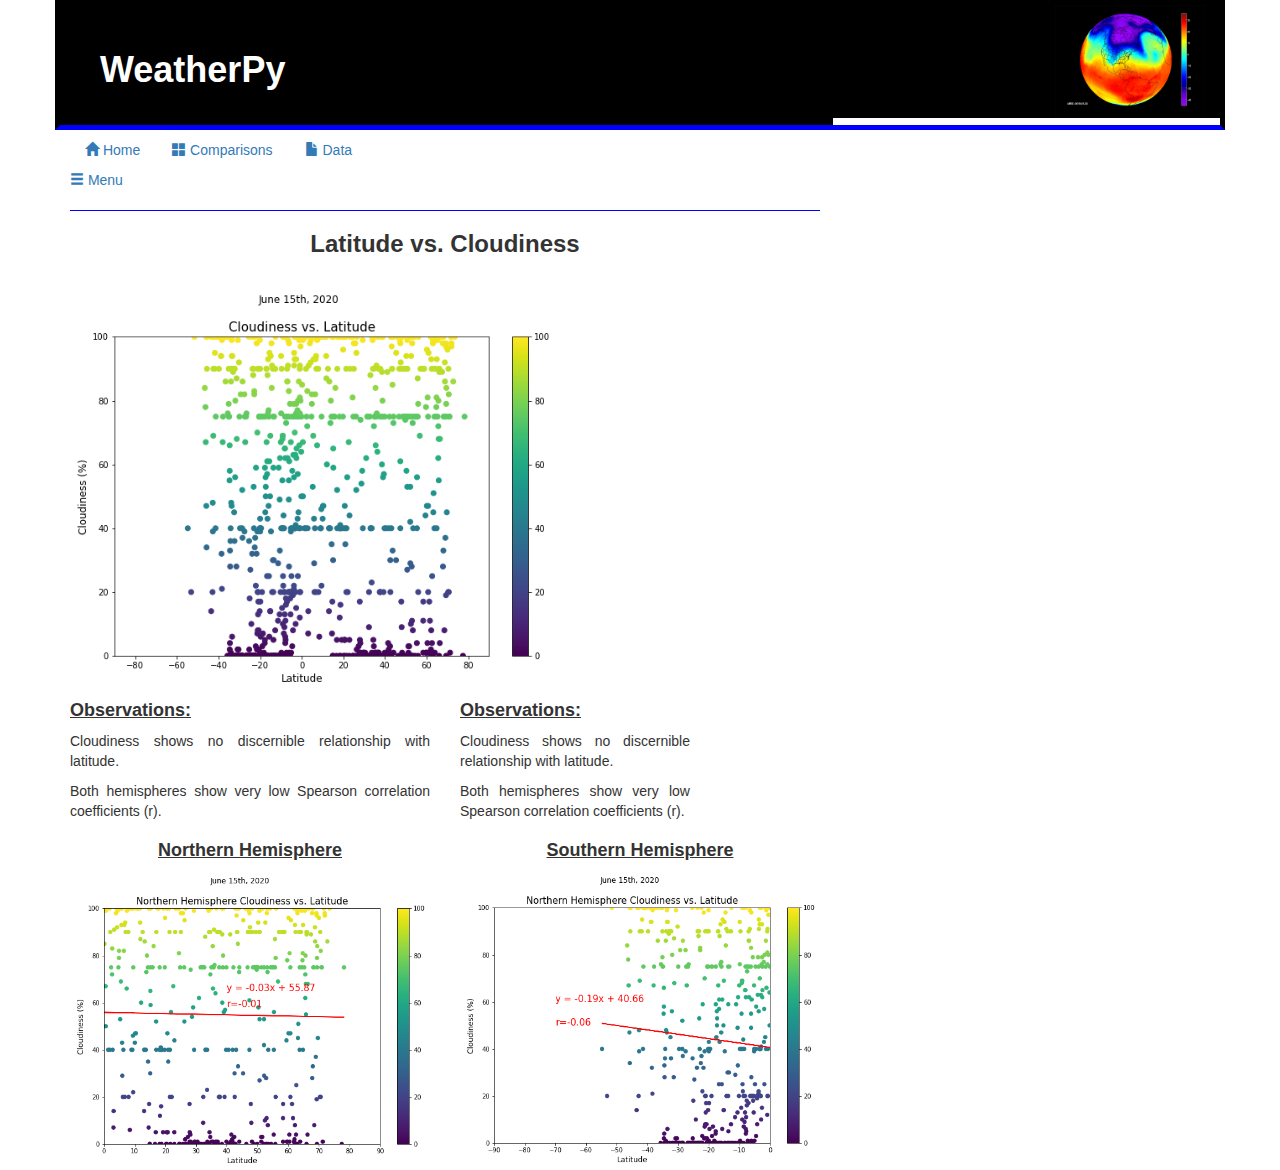
<file: visualizations_cloudiness.html>
<!doctype html>
<html lang="en">
  <head>
    <!-- Required meta tags -->
    <meta charset="utf-8">
    <meta name="viewport" content="width=device-width, initial-scale=1, shrink-to-fit=no">

    <!-- Bootstrap CSS -->
    <link rel="stylesheet" href="https://stackpath.bootstrapcdn.com/bootstrap/4.5.0/css/bootstrap.min.css" integrity="sha384-9aIt2nRpC12Uk9gS9baDl411NQApFmC26EwAOH8WgZl5MYYxFfc+NcPb1dKGj7Sk" crossorigin="anonymous">

    <!-- Bootstrap 3 Icons -->
    <link rel="stylesheet" href="https://maxcdn.bootstrapcdn.com/bootstrap/3.3.7/css/bootstrap.min.css">

    <!-- CSS stylesheet -->
    <link rel="stylesheet" href="style.css">

    <title>Latitude vs Cloudiness</title>
  </head>

  <body>
    <!-- Header -->
    <div class='container'>
        <div class="row blue_btm_border">
            <div class="col-md-8 bg_black">
                <h1>WeatherPy</h1>
            </div>
            <div class="col-md-4 bg_black d-none d-md-block">
                <a href="https://climate.nasa.gov/news/2839/nasas-airs-captures-polar-vortex-moving-in-over-us/" target="_blank">
                    <img src="Assets/polar-vortex.gif" alt="NASA's Atmospheric Infrared Sounder (AIRS) instrument showing global temperatures distribution in Celcius" class="pic_header">
                </a>
            </div>
        </div>
    </div>


    <div class="container">
        <!-- Sidebar -->
        <div class="row">
            <nav class="col-md-4 bg-light d-md-block collapse">
                <div class="sidebar-sticky pt-3">
                    <ul class="nav flex-column">
                        <li class="nav-item center_text">
                            <h4>Latitude vs.:</h4>
                        <!--  Sidebar images -->
                            <a class="nav-link center_text" href="visualizations_cloudiness.html">
                                <img src="Assets/Cloudiness_vs_Latitude.png" alt="Graph of cloudiness versus latitude" class="small_image selected">
                                Cloudiness
                            </a>
                        </li>
                        <li>
                            <a class="nav-link center_text" href="visualizations_windspeed.html">
                                <img src="Assets/WindSpeed_vs_Latitude.png" alt="Graph of windspeed versus latitude" class="small_image figHover">    
                                Windspeed
                            </a> 
                        </li>  
                        <li class="nav-item center_text">
                            <a class="nav-link" href="visualizations_temperature.html">
                                <img src="Assets/Temperature_vs_Latitude.png" alt="Graph of temperature versus latitude" class="small_image figHover">
                                Temperature
                            </a>
                        </li>  
                        <li>
                            <a class="nav-link center_text" href="visualizations_humidity.html">
                                <img src="Assets/Humidity_vs_Latitude.png" alt="Graph of humidity versus latitude" class="small_image figHover">
                                Humidity
                            </a>
                        <li>
                    </ul>
                </div>
            </nav>
    
            <main role="main" class="col-md-8">
                <!-- Navigation bar -->
                <nav class="d-none d-md-block">
                    <ul class="nav nav-pills nav-justify pt-3">
                        <li class="nav-item figHover"><a class="nav-link" href="index.html">
                            <i class="glyphicon glyphicon-home"></i> Home</a></li>
                        <li class="nav-item figHover"><a class="nav-link" href="comparisons.html">
                            <i class="glyphicon glyphicon-th-large"></i> Comparisons</a></li>
                        <li class="nav-item figHover"><a class="nav-link" href="data.html">
                            <i class="glyphicon glyphicon-file"></i> Data</a></li>
                    </ul> 
                </nav>

                <nav class="d-block d-md-none">
                    <div class="nav nav-pills nav-justify pt-3">
                        <div class="nav-item dropdown">
                            <a class="nav-link dropdown-toggle figHover" data-toggle="dropdown" href="#" role="button" aria-haspopup="true" aria-expanded="false">
                                <i class="glyphicon glyphicon-menu-hamburger"></i> Menu</a>
                            <div class="dropdown-menu dropright">
                                <a class="dropdown-item figHover" href="index.html">
                                    <i class="glyphicon glyphicon-home"></i> Home</a>
                                <a class="dropdown-toggle dropdown-item figHover" data-toggle="dropdown" href="#" role="button" aria-haspopup="true" aria-expanded="false">
                                    <i class="glyphicon glyphicon-stats"></i> Plots</a>
                                    <div class="dropdown-menu">
                                        <a class="dropdown-item figHover" href="visualizations_temperature.html">
                                            <i class="glyphicon glyphicon-certificate"></i> Temperature</a>
                                        <a class="dropdown-item figHover" href="visualizations_humidity.html">
                                            <i class="glyphicon glyphicon-tint"></i> Humidity</a>
                                        <a class="dropdown-item figHover" href="visualizations_windspeed.html">
                                            <i class="glyphicon glyphicon-random"></i> Wind Speed</a>
                                    </div>
                                <a class="dropdown-item figHover" href="comparisons.html">
                                    <i class="glyphicon glyphicon-th-large"></i> Comparisons</a>
                                <a class="dropdown-item figHover" href="data.html">
                                    <i class="glyphicon glyphicon-file"></i> Data</a>
                            </div>
                        </div> 
                    </div>              
                </nav>         
                <hr> 
                <h3 class='center_text pt-3'>Latitude vs. Cloudiness</h3>
                <br>
                <div class="row pt-3">
                    <div class="col-lg-8">
                        <figure class="center_text">
                            <img src="Assets/Cloudiness_vs_Latitude.png" alt="Scatter plot of cloudiness versus latitude" class="large_image">
                        </figure>
                    </div>
                    <div class="col-lg-4 vert_center d-none d-lg-block">
                        <h4>Observations:</h4>
                        <p>Cloudiness shows no discernible relationship with latitude.</p>
                        <p>Both hemispheres show very low Spearson correlation coefficients (r).</p>
                    </div>
                    <div class="col-lg-4 d-block d-lg-none pt-3 px-4">
                        <h4>Observations:</h4>
                        <p>Cloudiness shows no discernible relationship with latitude.</p>
                        <p>Both hemispheres show very low Spearson correlation coefficients (r).</p>
                    </div>
                </div>
                <div class="row">
                    <div class="col-lg-6 pt-3 pb-5">
                        <h4 class="center_text">Northern Hemisphere</h4>
                        <figure class="center_text">
                            <img src="Assets/Northern_Hemisphere_Cloudiness.png" alt="Correlation trend of cloudiness versus latitude in the northern hemisphere" class="large_image">
                        </figure>
                    </div>
                    <div class="col-lg-6 pt-3 pb-5">
                        <h4 class="center_text">Southern Hemisphere</h4>
                        <figure class="center_text">
                            <img src="Assets/Southern_Hemisphere_Cloudiness.png" alt="Correlation trend of cloudiness versus latitude in the southern hemisphere" class="large_image">
                        </figure>
                    </div>
                </div>
            </main>
         </div>
    </div>
 
   
    <!-- Optional JavaScript -->
    <!-- jQuery first, then Popper.js, then Bootstrap JS -->
    <script src="https://code.jquery.com/jquery-3.5.1.slim.min.js" integrity="sha384-DfXdz2htPH0lsSSs5nCTpuj/zy4C+OGpamoFVy38MVBnE+IbbVYUew+OrCXaRkfj" crossorigin="anonymous"></script>
    <script src="https://cdn.jsdelivr.net/npm/popper.js@1.16.0/dist/umd/popper.min.js" integrity="sha384-Q6E9RHvbIyZFJoft+2mJbHaEWldlvI9IOYy5n3zV9zzTtmI3UksdQRVvoxMfooAo" crossorigin="anonymous"></script>
    <script src="https://stackpath.bootstrapcdn.com/bootstrap/4.5.0/js/bootstrap.min.js" integrity="sha384-OgVRvuATP1z7JjHLkuOU7Xw704+h835Lr+6QL9UvYjZE3Ipu6Tp75j7Bh/kR0JKI" crossorigin="anonymous"></script>
  </body>
</html>
</file>
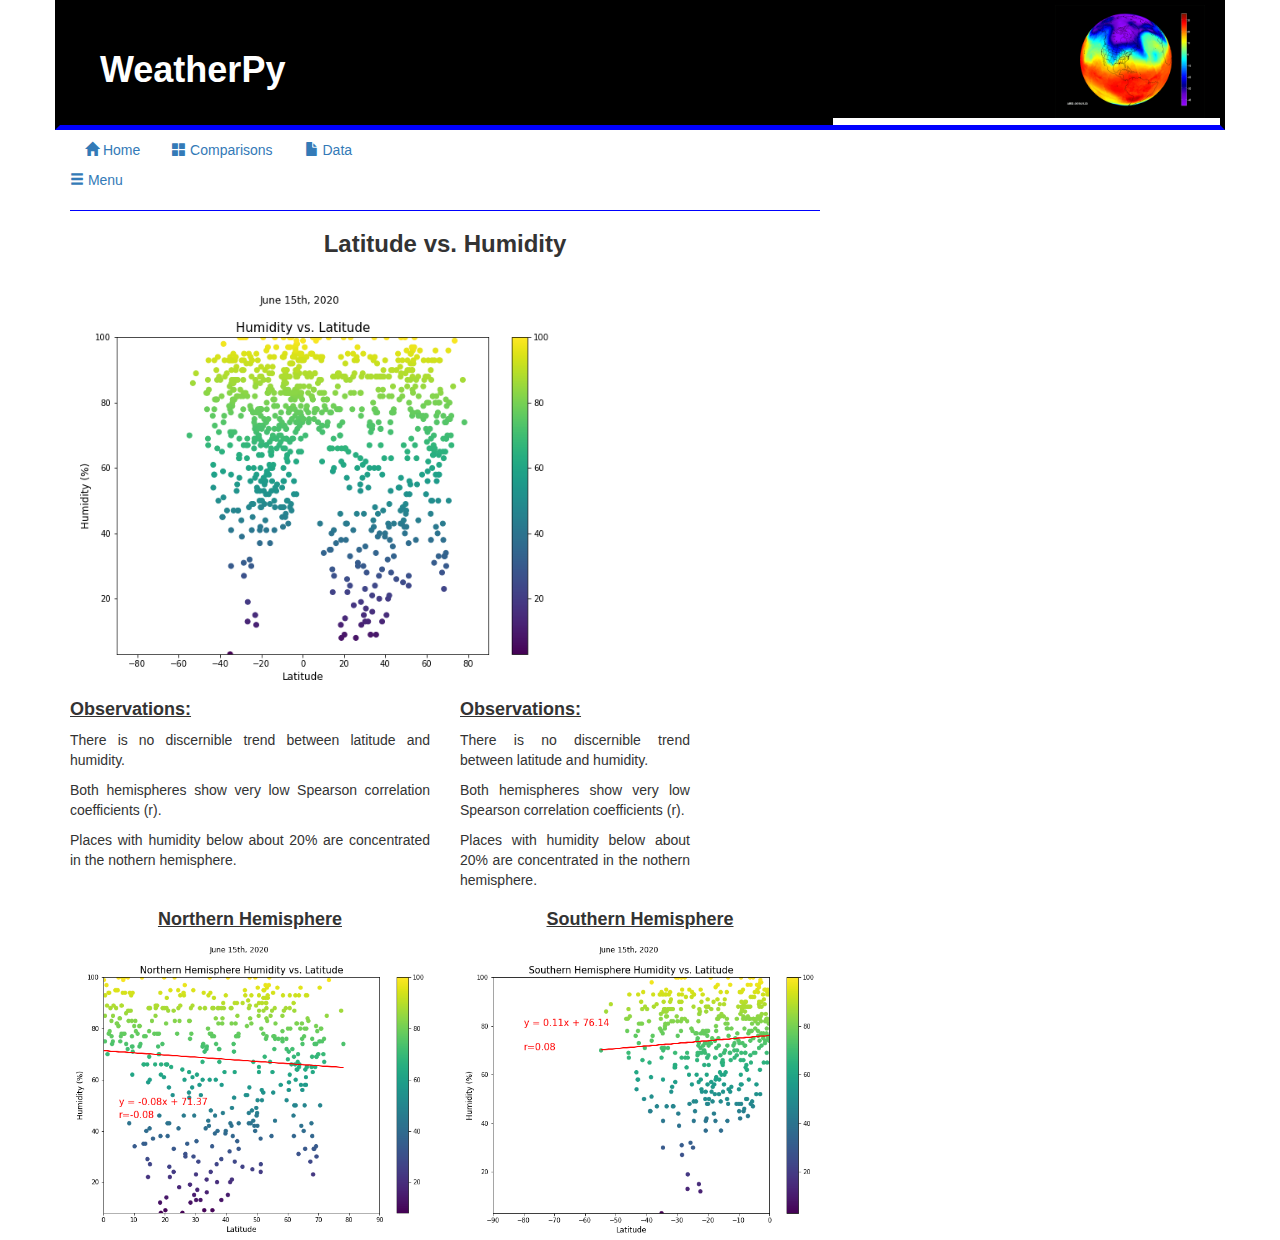
<file: visualizations_humidity.html>
<!doctype html>
<html lang="en">
  <head>
    <!-- Required meta tags -->
    <meta charset="utf-8">
    <meta name="viewport" content="width=device-width, initial-scale=1, shrink-to-fit=no">

    <!-- Bootstrap CSS -->
    <link rel="stylesheet" href="https://stackpath.bootstrapcdn.com/bootstrap/4.5.0/css/bootstrap.min.css" integrity="sha384-9aIt2nRpC12Uk9gS9baDl411NQApFmC26EwAOH8WgZl5MYYxFfc+NcPb1dKGj7Sk" crossorigin="anonymous">

    <!-- Bootstrap 3 Icons -->
    <link rel="stylesheet" href="https://maxcdn.bootstrapcdn.com/bootstrap/3.3.7/css/bootstrap.min.css">

    <!-- CSS stylesheet -->
    <link rel="stylesheet" href="style.css">

    <title>Latitude vs Humidity</title>
  </head>

  <body>
    <!-- Header -->
    <div class='container'>
        <div class="row blue_btm_border">
            <div class="col-md-8 bg_black">
                <h1>WeatherPy</h1>
            </div>
            <div class="col-md-4 bg_black d-none d-md-block">
                <a href="https://climate.nasa.gov/news/2839/nasas-airs-captures-polar-vortex-moving-in-over-us/" target="_blank">
                    <img src="Assets/polar-vortex.gif" alt="NASA's Atmospheric Infrared Sounder (AIRS) instrument showing global temperatures distribution in Celcius" class="pic_header">
                </a>
            </div>
        </div>
    </div>


    <div class="container">
        <!-- Sidebar -->
        <div class="row">
            <nav class="col-md-4 bg-light d-md-block collapse">
                <div class="sidebar-sticky pt-3">
                    <ul class="nav flex-column">
                        <li class="nav-item center_text">
                            <h4>Latitude vs.:</h4>
                        <!--  Sidebar images -->
                        <li>
                            <a class="nav-link center_text" href="visualizations_humidity.html">
                                <img src="Assets/Humidity_vs_Latitude.png" alt="Graph of humidity versus latitude" class="small_image selected">
                                Humidity
                            </a>
                        <li>
                            <a class="nav-link center_text" href="visualizations_cloudiness.html">
                                <img src="Assets/Cloudiness_vs_Latitude.png" alt="Graph of cloudiness versus latitude" class="small_image figHover">
                                Cloudiness
                            </a>
                        </li>
                        <li>
                            <a class="nav-link center_text" href="visualizations_windspeed.html">
                                <img src="Assets/WindSpeed_vs_Latitude.png" alt="Graph of windspeed versus latitude" class="small_image figHover">    
                                Windspeed
                            </a> 
                        </li> 
                        <li class="nav-item center_text">
                            <a class="nav-link" href="visualizations_temperature.html">
                                <img src="Assets/Temperature_vs_Latitude.png" alt="Graph of temperature versus latitude" class="small_image figHover">
                                Temperature
                            </a>
                        </li>   
                    </ul>
                </div>
            </nav>
    
            <main role="main" class="col-md-8">
                <!-- Navigation bar -->
                <nav class="d-none d-md-block">
                    <ul class="nav nav-pills nav-justify pt-3">
                        <li class="nav-item figHover"><a class="nav-link" href="index.html">
                            <i class="glyphicon glyphicon-home"></i> Home</a></li>
                        <li class="nav-item figHover"><a class="nav-link" href="comparisons.html">
                            <i class="glyphicon glyphicon-th-large"></i> Comparisons</a></li>
                        <li class="nav-item figHover"><a class="nav-link" href="data.html">
                            <i class="glyphicon glyphicon-file"></i> Data</a></li>
                    </ul> 
                </nav>

                <nav class="d-block d-md-none">
                    <div class="nav nav-pills nav-justify pt-3">
                        <div class="nav-item dropdown">
                            <a class="nav-link dropdown-toggle figHover" data-toggle="dropdown" href="#" role="button" aria-haspopup="true" aria-expanded="false">
                                <i class="glyphicon glyphicon-menu-hamburger"></i> Menu</a>
                            <div class="dropdown-menu dropright">
                                <a class="dropdown-item figHover" href="index.html">
                                    <i class="glyphicon glyphicon-home"></i> Home</a>
                                <a class="dropdown-toggle dropdown-item figHover" data-toggle="dropdown" href="#" role="button" aria-haspopup="true" aria-expanded="false">
                                    <i class="glyphicon glyphicon-stats"></i> Plots</a>
                                    <div class="dropdown-menu">
                                        <a class="dropdown-item figHover" href="visualizations_temperature.html">
                                            <i class="glyphicon glyphicon-certificate"></i> Temperature</a>
                                        <a class="dropdown-item figHover" href="visualizations_cloudiness.html">
                                            <i class="glyphicon glyphicon-cloud"></i> Cloudiness</a>
                                        <a class="dropdown-item figHover" href="visualizations_windspeed.html">
                                            <i class="glyphicon glyphicon-random"></i> Wind Speed</a>
                                    </div>
                                <a class="dropdown-item figHover" href="comparisons.html">
                                    <i class="glyphicon glyphicon-th-large"></i> Comparisons</a>
                                <a class="dropdown-item figHover" href="data.html">
                                    <i class="glyphicon glyphicon-file"></i> Data</a>
                            </div>
                        </div> 
                    </div>              
                </nav>         
                <hr>  
                <h3 class='center_text pt-3'>Latitude vs. Humidity</h3>
                <br>
                <div class="row pt-3">
                    <div class="col-lg-8">
                        <figure class="center_text">
                            <img src="Assets/Humidity_vs_Latitude.png" alt="Scatter plot of humidity versus latitude" class="large_image">
                        </figure>
                    </div>
                    <div class="col-lg-4 vert_center d-none d-lg-block">
                        <h4>Observations:</h4>
                        <p>There is no discernible trend between latitude and humidity.</p>
                        <p>Both hemispheres show very low Spearson correlation coefficients (r).</p>
                        <p>Places with humidity below about 20% are concentrated in the nothern hemisphere.</p>
                    </div>
                    <div class="col-lg-4 d-lg-none pt-3 px-4">
                        <h4>Observations:</h4>
                        <p>There is no discernible trend between latitude and humidity.</p>
                        <p>Both hemispheres show very low Spearson correlation coefficients (r).</p>
                        <p>Places with humidity below about 20% are concentrated in the nothern hemisphere.</p>
                    </div>
                </div>
                <div class="row">
                    <div class="col-lg-6 pt-3 pb-5">
                        <h4 class="center_text">Northern Hemisphere</h4>
                        <figure class="center_text">
                            <img src="Assets/Northern_Hemisphere_Humidity.png" alt="Correlation trend of humidity versus latitude in the northern hemisphere" class="large_image">
                        </figure>
                    </div>
                    <div class="col-lg-6 pt-3 pb-5">
                        <h4 class="center_text">Southern Hemisphere</h4>
                        <figure class="center_text">
                            <img src="Assets/Southern_Hemisphere_Humidity.png" alt="Correlation trend of humidity versus latitude in the southern hemisphere" class="large_image">
                        </figure>
                    </div>
                </div>
            </main>
        </div>
    </div>
 
   
    <!-- Optional JavaScript -->
    <!-- jQuery first, then Popper.js, then Bootstrap JS -->
    <script src="https://code.jquery.com/jquery-3.5.1.slim.min.js" integrity="sha384-DfXdz2htPH0lsSSs5nCTpuj/zy4C+OGpamoFVy38MVBnE+IbbVYUew+OrCXaRkfj" crossorigin="anonymous"></script>
    <script src="https://cdn.jsdelivr.net/npm/popper.js@1.16.0/dist/umd/popper.min.js" integrity="sha384-Q6E9RHvbIyZFJoft+2mJbHaEWldlvI9IOYy5n3zV9zzTtmI3UksdQRVvoxMfooAo" crossorigin="anonymous"></script>
    <script src="https://stackpath.bootstrapcdn.com/bootstrap/4.5.0/js/bootstrap.min.js" integrity="sha384-OgVRvuATP1z7JjHLkuOU7Xw704+h835Lr+6QL9UvYjZE3Ipu6Tp75j7Bh/kR0JKI" crossorigin="anonymous"></script>
  </body>
</html>
</file>
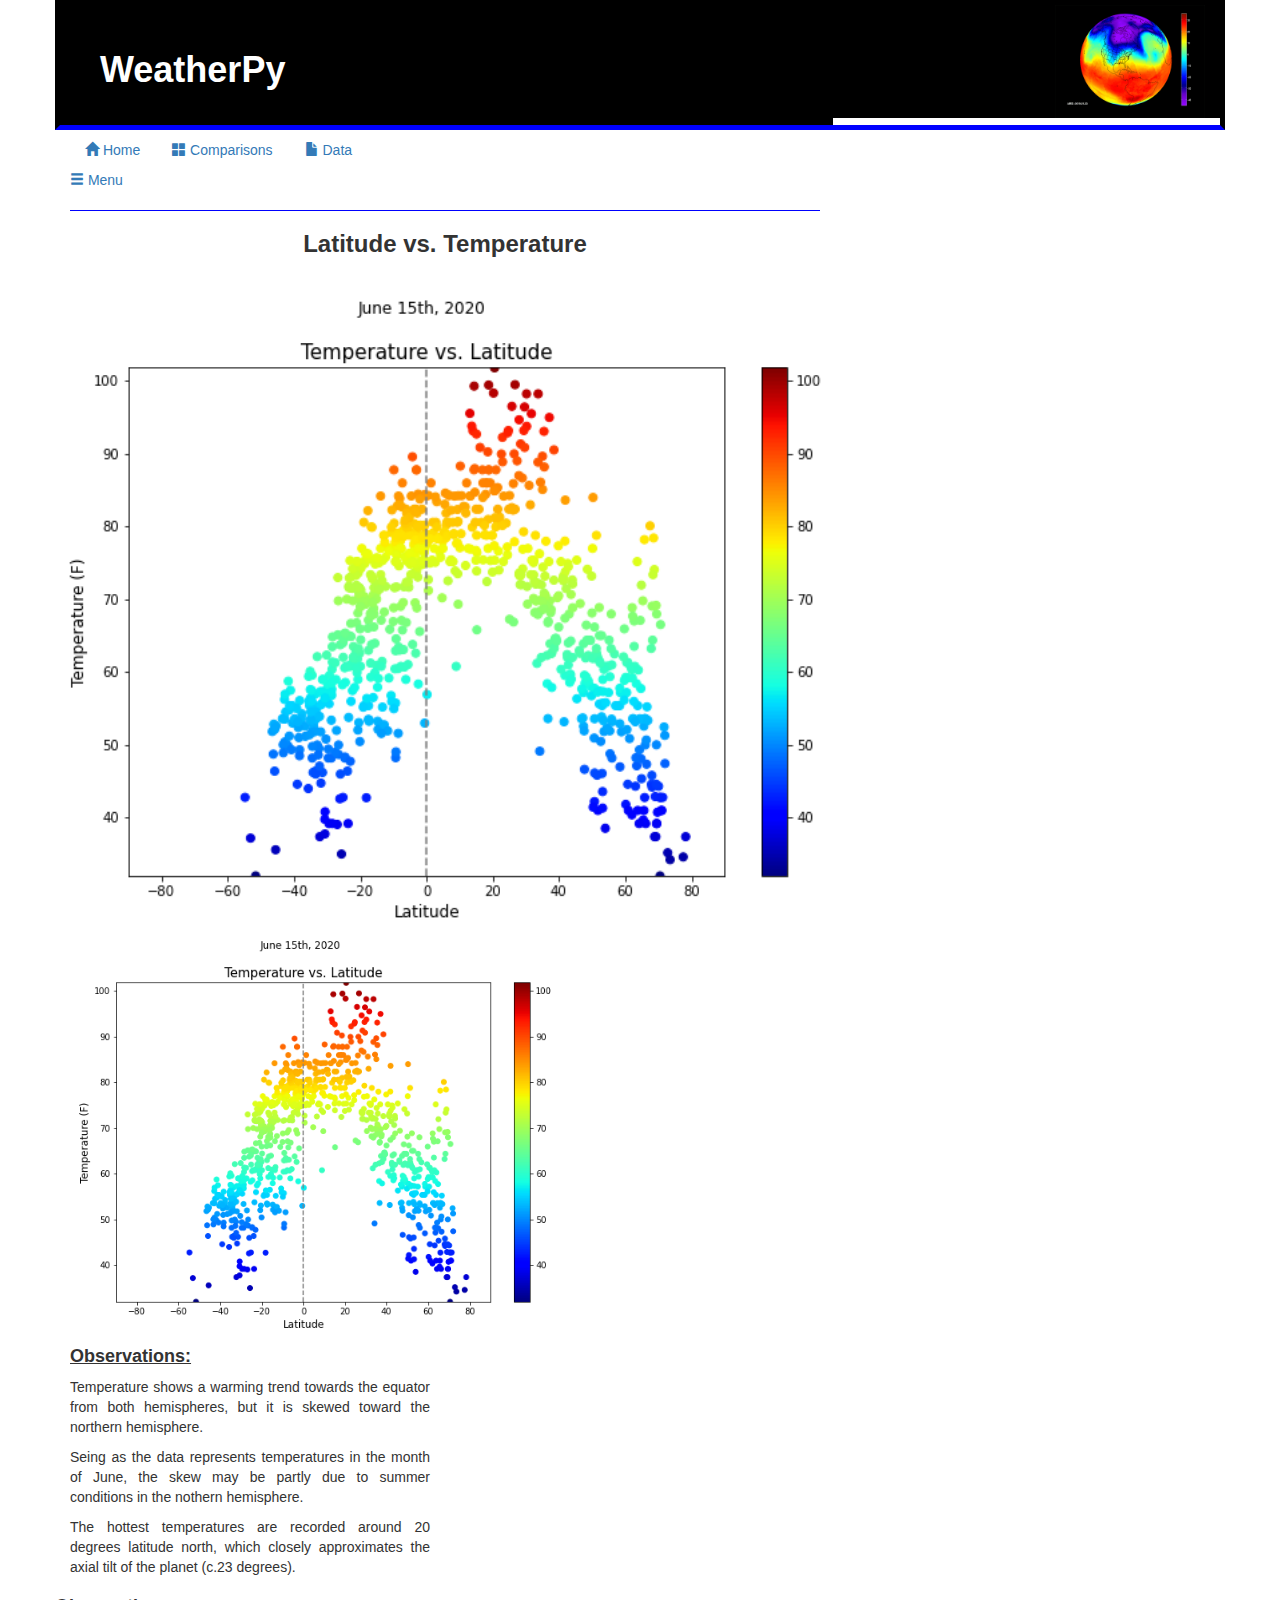
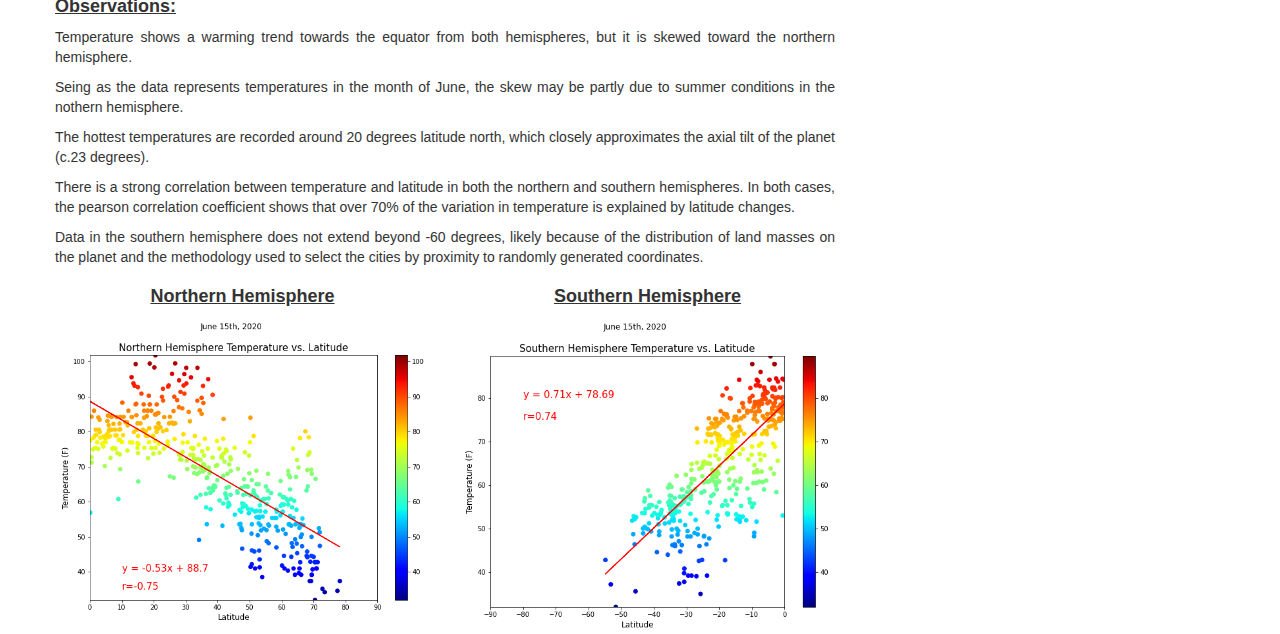
<file: visualizations_temperature.html>
<!doctype html>
<html lang="en">
  <head>
    <!-- Required meta tags -->
    <meta charset="utf-8">
    <meta name="viewport" content="width=device-width, initial-scale=1, shrink-to-fit=no">

    <!-- Bootstrap CSS -->
    <link rel="stylesheet" href="https://stackpath.bootstrapcdn.com/bootstrap/4.5.0/css/bootstrap.min.css" integrity="sha384-9aIt2nRpC12Uk9gS9baDl411NQApFmC26EwAOH8WgZl5MYYxFfc+NcPb1dKGj7Sk" crossorigin="anonymous">

    <!-- Bootstrap 3 Icons -->
    <link rel="stylesheet" href="https://maxcdn.bootstrapcdn.com/bootstrap/3.3.7/css/bootstrap.min.css">

    <!-- CSS stylesheet -->
    <link rel="stylesheet" href="style.css">

    <title>Latitude vs Temperature</title>
  </head>

  <body>
    <!-- Header -->
    <div class='container'>
        <div class="row blue_btm_border">
            <div class="col-md-8 bg_black">
                <h1>WeatherPy</h1>
            </div>
            <div class="col-md-4 bg_black d-none d-md-block">
                <a href="https://climate.nasa.gov/news/2839/nasas-airs-captures-polar-vortex-moving-in-over-us/" target="_blank">
                    <img src="Assets/polar-vortex.gif" alt="NASA's Atmospheric Infrared Sounder (AIRS) instrument showing global temperatures distribution in Celcius" class="pic_header">
                </a>
            </div>
        </div>
    </div>

    
    <div class="container">
        <!-- Sidebar -->
        <div class="row">
            <nav class="col-md-4 bg-light d-md-block collapse">
                <div class="sidebar-sticky pt-3">
                    <ul class="nav flex-column">
                        <li class="nav-item center_text">
                            <h4>Latitude vs.:</h4>
                        <!--  Sidebar images -->
                        <li class="nav-item center_text">
                            <a class="nav-link" href="visualizations_temperature.html">
                                <img src="Assets/Temperature_vs_Latitude.png" alt="Graph of temperature versus latitude" class="small_image selected">
                                Temperature
                            </a>
                        </li>  
                        <li>
                            <a class="nav-link center_text" href="visualizations_humidity.html">
                                <img src="Assets/Humidity_vs_Latitude.png" alt="Graph of humidity versus latitude" class="small_image figHover">
                                Humidity
                            </a>
                        <li>
                            <a class="nav-link center_text" href="visualizations_cloudiness.html">
                                <img src="Assets/Cloudiness_vs_Latitude.png" alt="Graph of cloudiness versus latitude" class="small_image figHover">
                                Cloudiness
                            </a>
                        </li>
                        <li>
                            <a class="nav-link center_text" href="visualizations_windspeed.html">
                                <img src="Assets/WindSpeed_vs_Latitude.png" alt="Graph of windspeed versus latitude" class="small_image figHover">    
                                Windspeed
                            </a> 
                        </li>  
                    </ul>
                </div>
            </nav>
    
            <main role="main" class="col-md-8">
                <!-- Navigation bar -->
                <nav class="d-none d-md-block">
                    <ul class="nav nav-pills nav-justify pt-3">
                        <li class="nav-item figHover"><a class="nav-link" href="index.html">
                            <i class="glyphicon glyphicon-home"></i> Home</a></li>
                        <li class="nav-item figHover"><a class="nav-link" href="comparisons.html">
                            <i class="glyphicon glyphicon-th-large"></i> Comparisons</a></li>
                        <li class="nav-item figHover"><a class="nav-link" href="data.html">
                            <i class="glyphicon glyphicon-file"></i> Data</a></li>
                    </ul> 
                </nav>

                <nav class="d-block d-md-none">
                    <div class="nav nav-pills nav-justify pt-3">
                        <div class="nav-item dropdown">
                            <a class="nav-link dropdown-toggle figHover" data-toggle="dropdown" href="#" role="button" aria-haspopup="true" aria-expanded="false">
                                <i class="glyphicon glyphicon-menu-hamburger"></i> Menu</a>
                            <div class="dropdown-menu dropright">
                                <a class="dropdown-item figHover" href="index.html"><i class="glyphicon glyphicon-home"></i> Home</a>
                                <a class="dropdown-toggle dropdown-item figHover" data-toggle="dropdown" href="#" role="button" aria-haspopup="true" aria-expanded="false">
                                    <i class="glyphicon glyphicon-stats"></i> Plots</a>
                                    <div class="dropdown-menu">
                                        <a class="dropdown-item figHover" href="visualizations_humidity.html">
                                            <i class="glyphicon glyphicon-tint"></i> Humidity</a>
                                        <a class="dropdown-item figHover" href="visualizations_cloudiness.html">
                                            <i class="glyphicon glyphicon-cloud"></i> Cloudiness</a>
                                        <a class="dropdown-item figHover" href="visualizations_windspeed.html">
                                            <i class="glyphicon glyphicon-random"></i> Wind Speed</a>
                                    </div>
                                <a class="dropdown-item figHover" href="comparisons.html">
                                    <i class="glyphicon glyphicon-th-large"></i> Comparisons</a>
                                <a class="dropdown-item figHover" href="data.html">
                                    <i class="glyphicon glyphicon-file"></i> Data</a>
                            </div>
                        </div> 
                    </div>              
                </nav>

                <hr>
                <h3 class="center_text pt-3">Latitude vs. Temperature</h3>
                <br>
                <div class="row pt-3">
                    <div class="col-12 d-lg-none">
                        <!-- This figure does not display in lg or xl screens  -->
                        <figure class="center_text">
                            <img src="Assets/Temperature_vs_Latitude.png" alt="Scatter plot of temperature versus latitude" class="large_image">
                        </figure>
                    </div>
                    <div class="col-md-8 d-none d-lg-block">
                        <!-- This figure displays only in screens lg or xl -->
                        <figure class="center_text">
                            <img src="Assets/Temperature_vs_Latitude.png" alt="Scatter plot of temperature versus latitude" class="large_image">
                        </figure>
                    </div>
                    <div class="col-md-4 vert_center d-none d-lg-block">
                        <!-- This text displays only in lg and xl screens -->
                        <h4>Observations:</h4>
                        <p>Temperature shows a warming trend towards the equator from both hemispheres, but it is skewed toward the northern hemisphere.</p>
                        <p>Seing as the data represents temperatures in the month of June, the skew may be partly due to summer conditions in the nothern hemisphere.</p>
                        <p>The hottest temperatures are recorded around 20 degrees latitude north, which closely approximates the axial tilt of the planet (c.23 degrees).</p>
                    </div>
                </div>
                <div class="row pt-3 px-4">
                    <div class="d-lg-none">
                        <!-- This text displays does not display in lg and xl screens -->
                        <h4>Observations:</h4>
                        <p>Temperature shows a warming trend towards the equator from both hemispheres, but it is skewed toward the northern hemisphere.</p>
                        <p>Seing as the data represents temperatures in the month of June, the skew may be partly due to summer conditions in the nothern hemisphere.</p>
                        <p>The hottest temperatures are recorded around 20 degrees latitude north, which closely approximates the axial tilt of the planet (c.23 degrees).</p>
                    </div>
                    <p>There is a strong correlation between temperature and latitude in both the northern and southern hemispheres. In both cases, the pearson correlation coefficient shows that over 70% of the variation in temperature is explained by latitude changes.</p>
                    <p>Data in the southern hemisphere does not extend beyond -60 degrees, likely because of the distribution of land masses on the planet and the methodology used to select the cities by proximity to randomly generated coordinates.</p>
                <div class="row">
                    <div class="col-md-6 pt-3 pb-5">
                        <h4 class="center_text">Northern Hemisphere</h4>
                        <figure class="center_text">
                            <img src="Assets/Northern_Hemisphere_Temperature.png" alt="Correlation trend of temperature versus latitude in the northern hemisphere" class="large_image">
                        </figure>
                    </div>
                    <div class="col-md-6 pt-3 pb-5">
                        <h4 class="center_text">Southern Hemisphere</h4>
                        <figure class="center_text">
                            <img src="Assets/Southern_Hemisphere_Temperature.png" alt="Correlation trend of temperature versus latitude in the southern hemisphere" class="large_image">
                        </figure>
                    </div>
                </div>
                </div>        
            </main>
        </div>
    </div>
 
   
    <!-- Optional JavaScript -->
    <!-- jQuery first, then Popper.js, then Bootstrap JS -->
    <script src="https://code.jquery.com/jquery-3.5.1.slim.min.js" integrity="sha384-DfXdz2htPH0lsSSs5nCTpuj/zy4C+OGpamoFVy38MVBnE+IbbVYUew+OrCXaRkfj" crossorigin="anonymous"></script>
    <script src="https://cdn.jsdelivr.net/npm/popper.js@1.16.0/dist/umd/popper.min.js" integrity="sha384-Q6E9RHvbIyZFJoft+2mJbHaEWldlvI9IOYy5n3zV9zzTtmI3UksdQRVvoxMfooAo" crossorigin="anonymous"></script>
    <script src="https://stackpath.bootstrapcdn.com/bootstrap/4.5.0/js/bootstrap.min.js" integrity="sha384-OgVRvuATP1z7JjHLkuOU7Xw704+h835Lr+6QL9UvYjZE3Ipu6Tp75j7Bh/kR0JKI" crossorigin="anonymous"></script>
  </body>
</html>
</file>
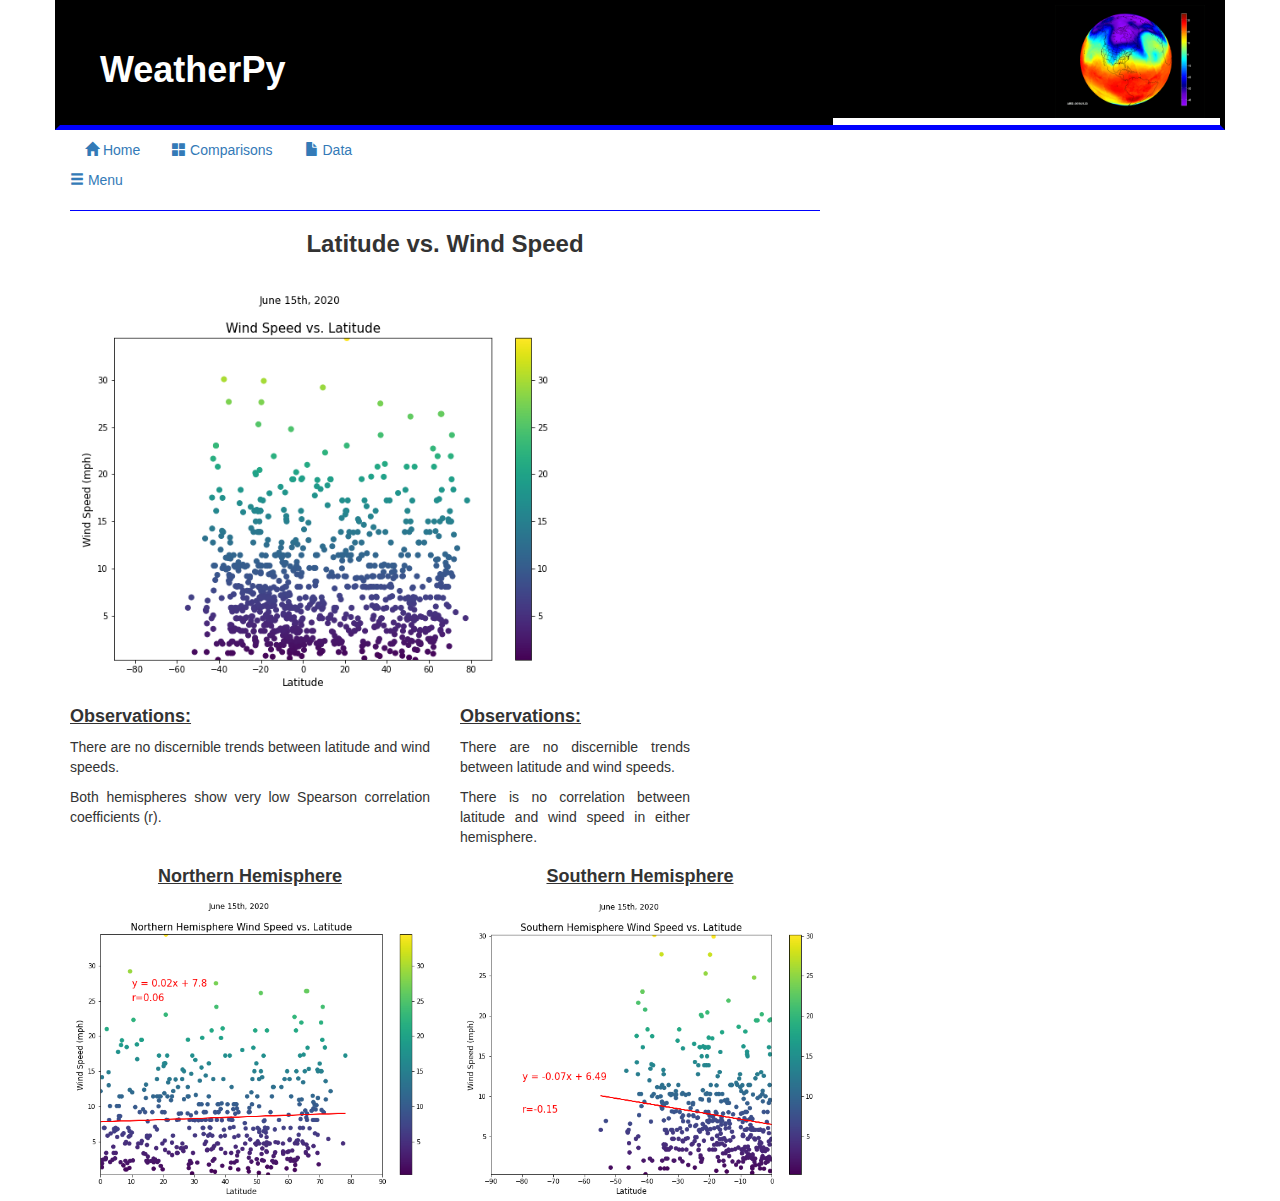
<file: visualizations_windspeed.html>
<!doctype html>
<html lang="en">
  <head>
    <!-- Required meta tags -->
    <meta charset="utf-8">
    <meta name="viewport" content="width=device-width, initial-scale=1, shrink-to-fit=no">

    <!-- Bootstrap CSS -->
    <link rel="stylesheet" href="https://stackpath.bootstrapcdn.com/bootstrap/4.5.0/css/bootstrap.min.css" integrity="sha384-9aIt2nRpC12Uk9gS9baDl411NQApFmC26EwAOH8WgZl5MYYxFfc+NcPb1dKGj7Sk" crossorigin="anonymous">

    <!-- Bootstrap 3 Icons -->
    <link rel="stylesheet" href="https://maxcdn.bootstrapcdn.com/bootstrap/3.3.7/css/bootstrap.min.css">

    <!-- CSS stylesheet -->
    <link rel="stylesheet" href="style.css">

    <title>Latitude vs Wind Speed</title>
  </head>

  <body>
    <!-- Header -->
    <div class='container'>
        <div class="row blue_btm_border">
            <div class="col-md-8 bg_black">
                <h1>WeatherPy</h1>
            </div>
            <div class="col-md-4 bg_black d-none d-md-block">
                <a href="https://climate.nasa.gov/news/2839/nasas-airs-captures-polar-vortex-moving-in-over-us/" target="_blank">
                    <img src="Assets/polar-vortex.gif" alt="NASA's Atmospheric Infrared Sounder (AIRS) instrument showing global temperatures distribution in Celcius" class="pic_header">
                </a>
            </div>
        </div>
    </div>


    <div class="container">
        <!-- Sidebar -->
        <div class="row">
            <nav class="col-md-4 bg-light d-md-block collapse">
                <div class="sidebar-sticky pt-3">
                    <ul class="nav flex-column">
                        <li class="nav-item center_text">
                            <h4>Latitude vs.:</h4>
                        <!--  Sidebar images -->
                        <li>
                            <a class="nav-link center_text" href="visualizations_windspeed.html">
                                <img src="Assets/WindSpeed_vs_Latitude.png" alt="Graph of windspeed versus latitude" class="small_image selected">    
                                Windspeed
                            </a> 
                        </li>  
                        <li class="nav-item center_text">
                            <a class="nav-link" href="visualizations_temperature.html">
                                <img src="Assets/Temperature_vs_Latitude.png" alt="Graph of temperature versus latitude" class="small_image figHover">
                                Temperature
                            </a>
                        </li>  
                        <li>
                            <a class="nav-link center_text" href="visualizations_humidity.html">
                                <img src="Assets/Humidity_vs_Latitude.png" alt="Graph of humidity versus latitude" class="small_image figHover">
                                Humidity
                            </a>
                        <li>
                            <a class="nav-link center_text" href="visualizations_cloudiness.html">
                                <img src="Assets/Cloudiness_vs_Latitude.png" alt="Graph of cloudiness versus latitude" class="small_image figHover">
                                Cloudiness
                            </a>
                        </li>
                    </ul>
                </div>
            </nav>
    
            <main role="main" class="col-md-8">
                <!-- Navigation bar -->
                <nav class="d-none d-md-block">
                    <ul class="nav nav-pills nav-justify pt-3">
                        <li class="nav-item figHover"><a class="nav-link" href="index.html">
                            <i class="glyphicon glyphicon-home"></i> Home</a></li>
                        <li class="nav-item figHover"><a class="nav-link" href="comparisons.html">
                            <i class="glyphicon glyphicon-th-large"></i> Comparisons</a></li>
                        <li class="nav-item figHover"><a class="nav-link" href="data.html">
                            <i class="glyphicon glyphicon-file"></i> Data</a></li>
                    </ul> 
                </nav>

                <nav class="d-block d-md-none">
                    <div class="nav nav-pills nav-justify pt-3">
                        <div class="nav-item dropdown">
                            <a class="nav-link dropdown-toggle figHover" data-toggle="dropdown" href="#" role="button" aria-haspopup="true" aria-expanded="false">
                                <i class="glyphicon glyphicon-menu-hamburger"></i> Menu</a>
                            <div class="dropdown-menu dropright">
                                <a class="dropdown-item figHover" href="index.html">
                                    <i class="glyphicon glyphicon-home"></i> Home</a>
                                <a class="dropdown-toggle dropdown-item figHover" data-toggle="dropdown" href="#" role="button" aria-haspopup="true" aria-expanded="false">
                                    <i class="glyphicon glyphicon-stats"></i> Plots</a>
                                    <div class="dropdown-menu">
                                        <a class="dropdown-item figHover" href="visualizations_temperature.html">
                                            <i class="glyphicon glyphicon-certificate"></i> Temperature</a>
                                        <a class="dropdown-item figHover" href="visualizations_humidity.html">
                                            <i class="glyphicon glyphicon-tint"></i> Humidity</a>
                                        <a class="dropdown-item figHover" href="visualizations_cloudiness.html">
                                            <i class="glyphicon glyphicon-cloud"></i> Cloudiness</a>
                                    </div>
                                <a class="dropdown-item figHover" href="comparisons.html">
                                    <i class="glyphicon glyphicon-th-large"></i> Comparisons</a>
                                <a class="dropdown-item figHover" href="data.html">
                                    <i class="glyphicon glyphicon-file"></i> Data</a>
                            </div>
                        </div> 
                    </div>              
                </nav>         
                <hr> 
                <h3 class='center_text pt-3'>Latitude vs. Wind Speed</h3>
                <br>
                <div class="row pt-3">
                    <div class="col-lg-8">
                        <figure class="center_text">
                            <img src="Assets/WindSpeed_vs_Latitude.png" alt="Scatter plot of wind speed versus latitude" class="large_image">
                        </figure>
                    </div>
                    <div class="col-lg-4 vert_center d-none d-lg-block">
                        <h4>Observations:</h4>
                        <p>There are no discernible trends between latitude and wind speeds.</p>
                        <p>Both hemispheres show very low Spearson correlation coefficients (r).</p>
                    </div>
                    <div class="col-lg-4 d-lg-none pt-3 px-4">
                        <h4>Observations:</h4>
                        <p>There are no discernible trends between latitude and wind speeds.</p>
                        <p>There is no correlation between latitude and wind speed in either hemisphere.</p>
                    </div>
                </div>
                <div class="row">
                    <div class="col-lg-6 pt-3 pb-5">
                        <h4 class="center_text">Northern Hemisphere</h4>
                        <figure class="center_text">
                            <img src="Assets/Northern_Hemisphere_WindSpeed.png" alt="Correlation trend of wind speed versus latitude in the northern hemisphere" class="large_image">
                        </figure>
                    </div>
                    <div class="col-lg-6 pt-3 pb-5">
                        <h4 class="center_text">Southern Hemisphere</h4>
                        <figure class="center_text">
                            <img src="Assets/Southern_Hemisphere_WindSpeed.png" alt="Correlation trend of wind speed versus latitude in the southern hemisphere" class="large_image">
                        </figure>
                    </div>
                </div>
            </main>
        </div>
    </div>
 
   
    <!-- Optional JavaScript -->
    <!-- jQuery first, then Popper.js, then Bootstrap JS -->
    <script src="https://code.jquery.com/jquery-3.5.1.slim.min.js" integrity="sha384-DfXdz2htPH0lsSSs5nCTpuj/zy4C+OGpamoFVy38MVBnE+IbbVYUew+OrCXaRkfj" crossorigin="anonymous"></script>
    <script src="https://cdn.jsdelivr.net/npm/popper.js@1.16.0/dist/umd/popper.min.js" integrity="sha384-Q6E9RHvbIyZFJoft+2mJbHaEWldlvI9IOYy5n3zV9zzTtmI3UksdQRVvoxMfooAo" crossorigin="anonymous"></script>
    <script src="https://stackpath.bootstrapcdn.com/bootstrap/4.5.0/js/bootstrap.min.js" integrity="sha384-OgVRvuATP1z7JjHLkuOU7Xw704+h835Lr+6QL9UvYjZE3Ipu6Tp75j7Bh/kR0JKI" crossorigin="anonymous"></script>
  </body>
</html>
</file>
<file: style.css>
.row:before, .row:after {
    display: flex !important;
    }
    
p {
    text-align: justify;
}

h1 {
    padding: 25px;
    color: white;
    font-weight: bold;
}

h2, h3 {
    font-weight: bold;
}

h4, h5 {
    text-decoration: underline;
    font-weight: bold;
}

.small_image {
    height: 100%;
    width: 100%;
}

.large_image {
    height: 100%;
    width: 100%;
    align-self: center;
}

.pic_header {
    width: 150px;
    float: right;
}

.bg_black {
    background-color: black;
}

.blue_btm_border {
    border-style: solid;
    border-color: black black blue black;
    border-width: 5px;
}

.center_text {
    text-align: center;
}

.vert_center {
    margin: auto;
    width: 50%;
}

/* causes the sidebar to stick */
.sidebar-sticky {
    position: -webkit-sticky;
    position: sticky;
}

/* includes a scrollbar when the viewport is smaller than the length of the sidebar */
.sidebar-sticky {
    top: 0;
    height: calc(100vh - 48px);
    overflow-x: hidden;
    overflow-y: auto;
}

figcaption {
    font-size: 12px;
}

hr{
    height: 1px;
    background-color: blue;
    border: none;
}

th {
    background:whitesmoke;
    text-align: center;
}

table  {
    border-collapse: collapse;
    width: 100%;
}

td {
    text-align: center;
}

thead {
    text-align: center;
}

.selected {
    box-shadow: 5px 5px 10px gray;
}

.figHover:hover {
    box-shadow: 5px 5px 10px gray;
}

@media (max-width: 910px) {
    td {
        font-size: small;
    }
    
    thead {
        font-size: small;
    }

@media (max-width: 768px) {
    td {
        font-size: x-small;
    }
    
    thead {
        font-size: x-small;
    }
}

@media (max-width: 630px) {
    td {
        font-size: xx-small;
    }
    
    thead {
        font-size: xx-small;
}
</file>
